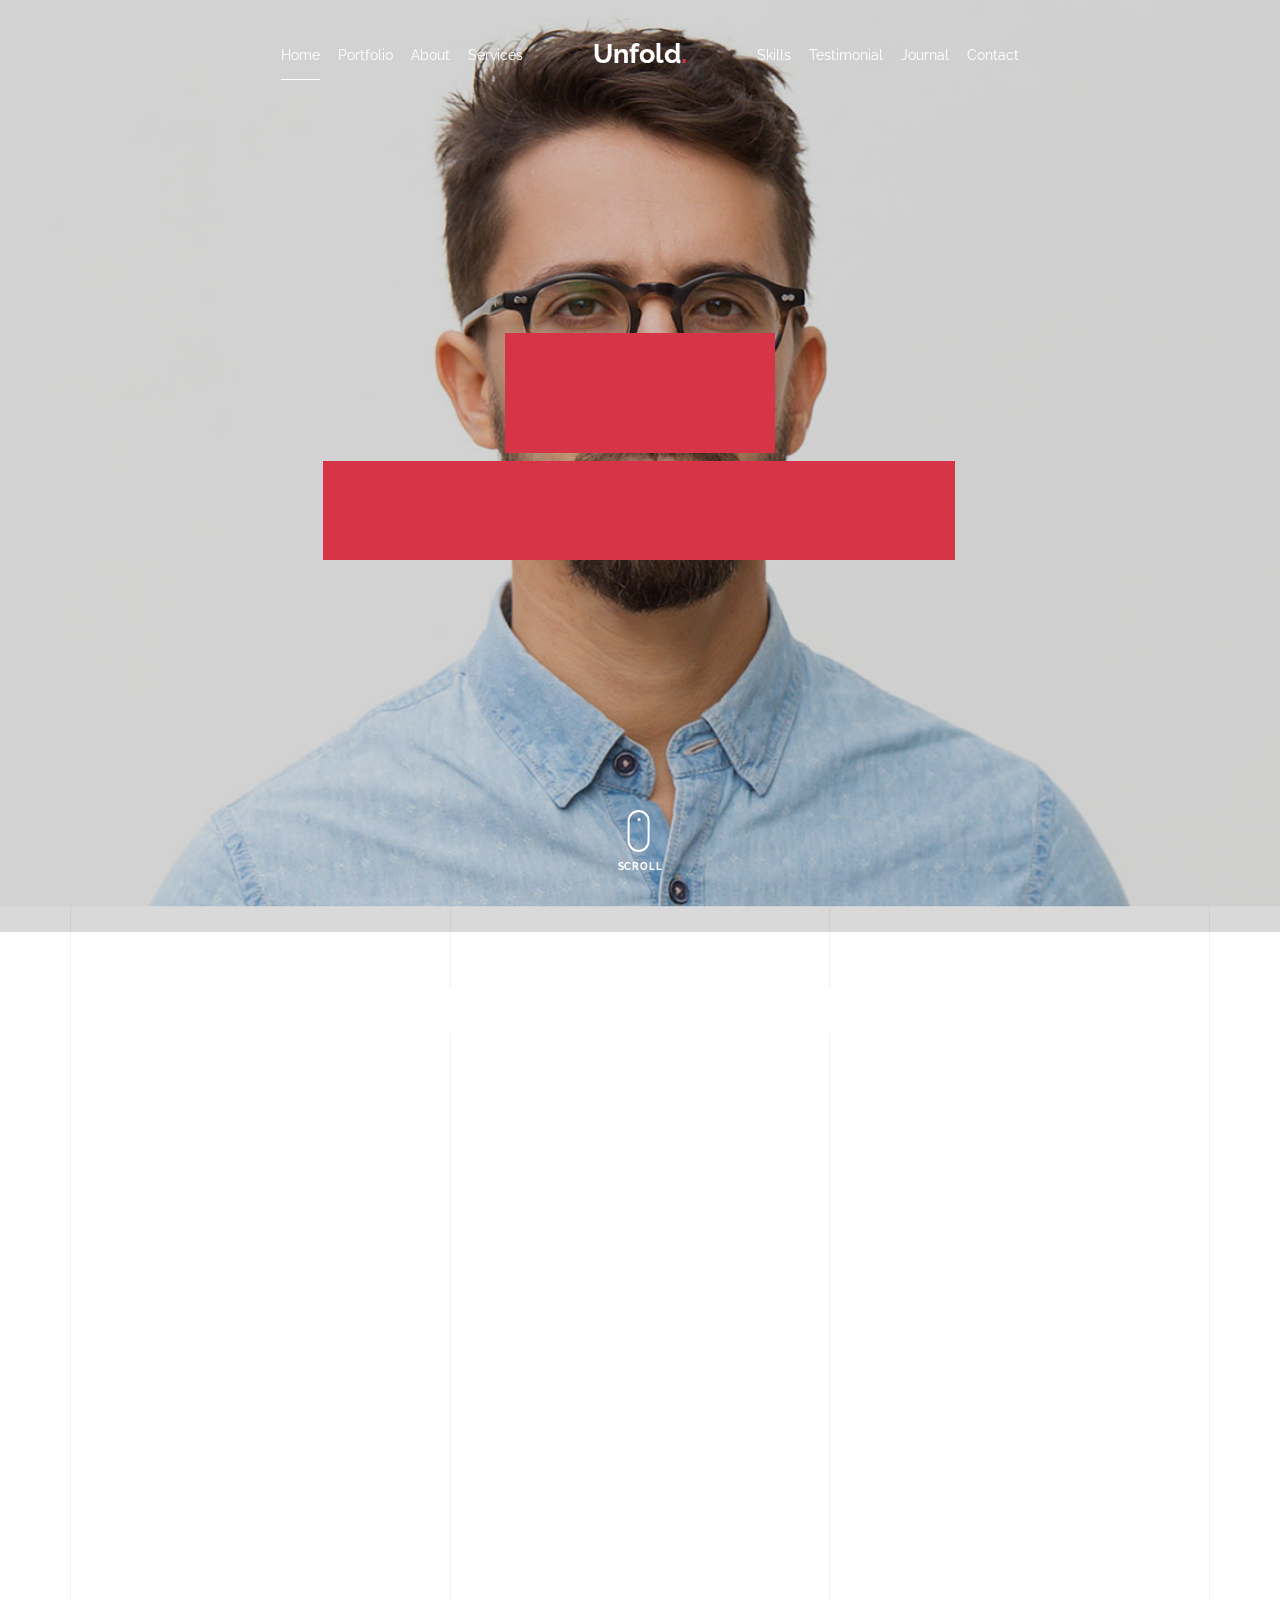
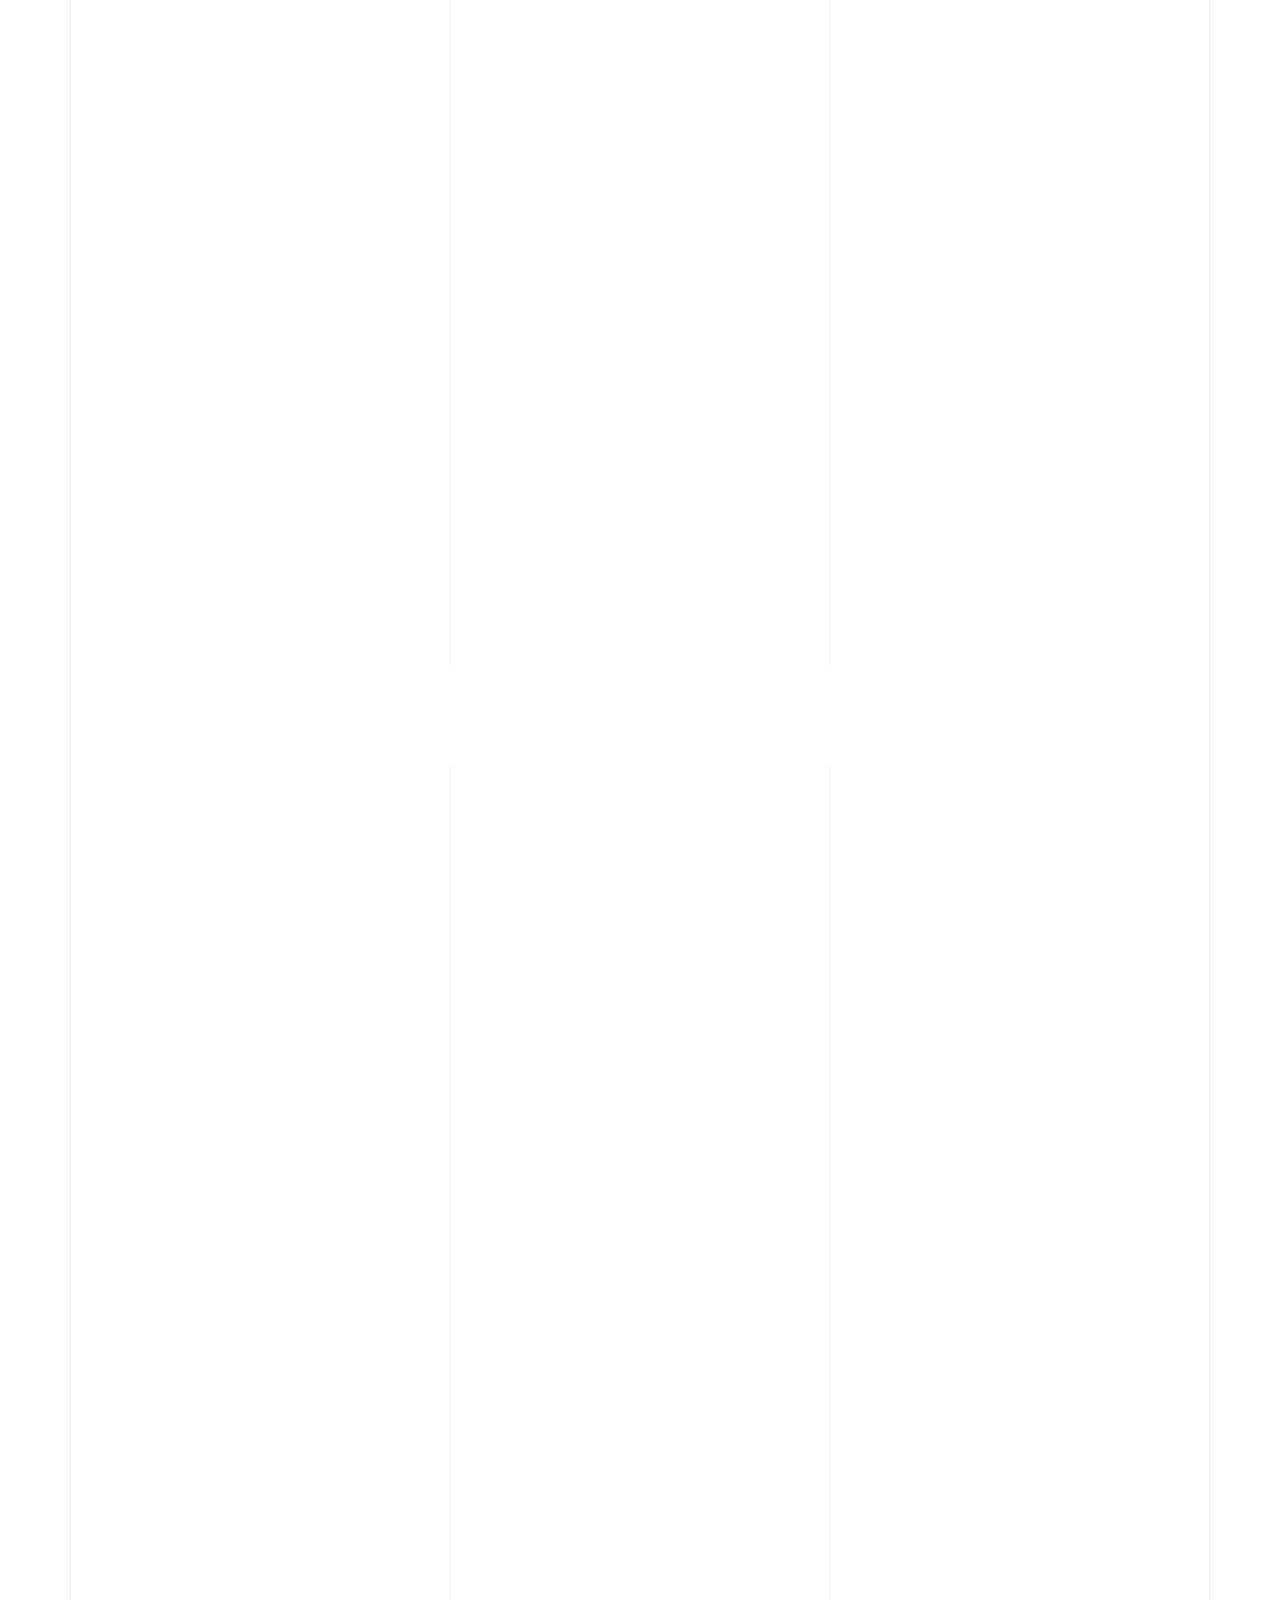
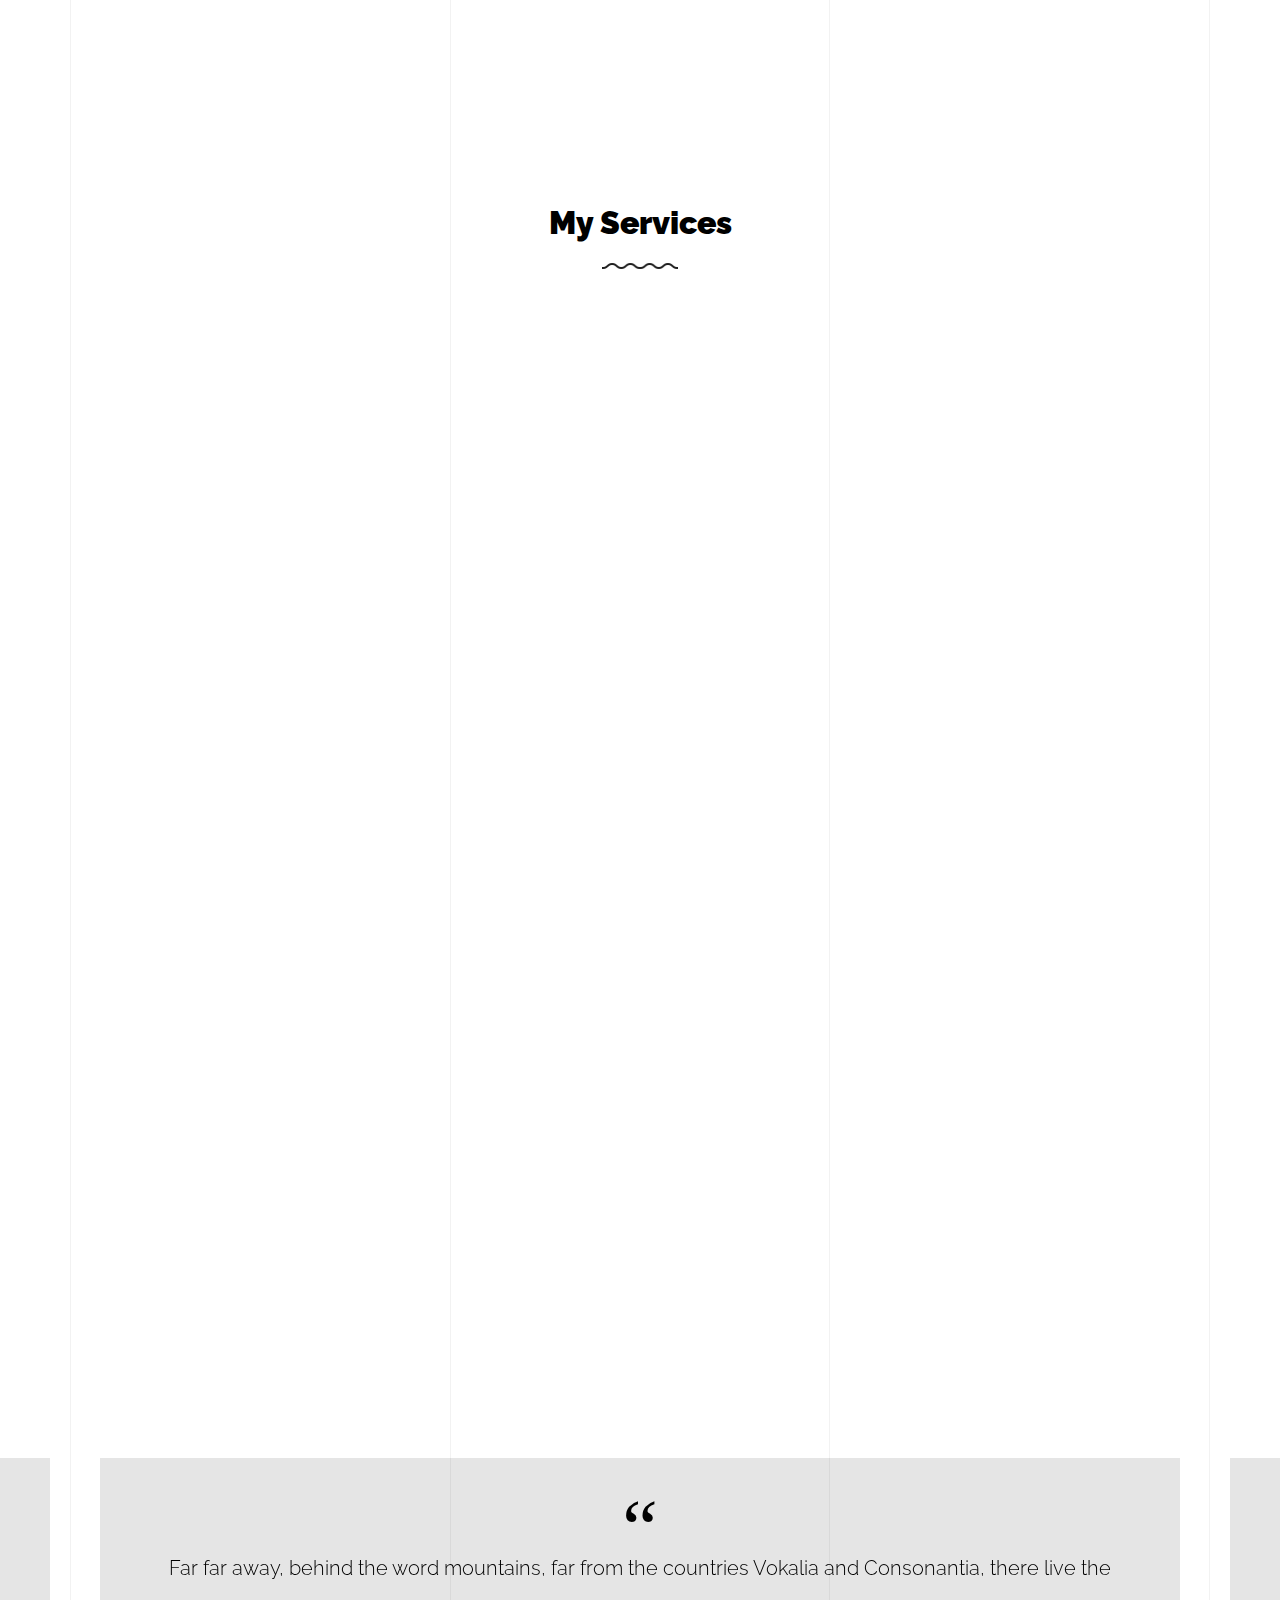
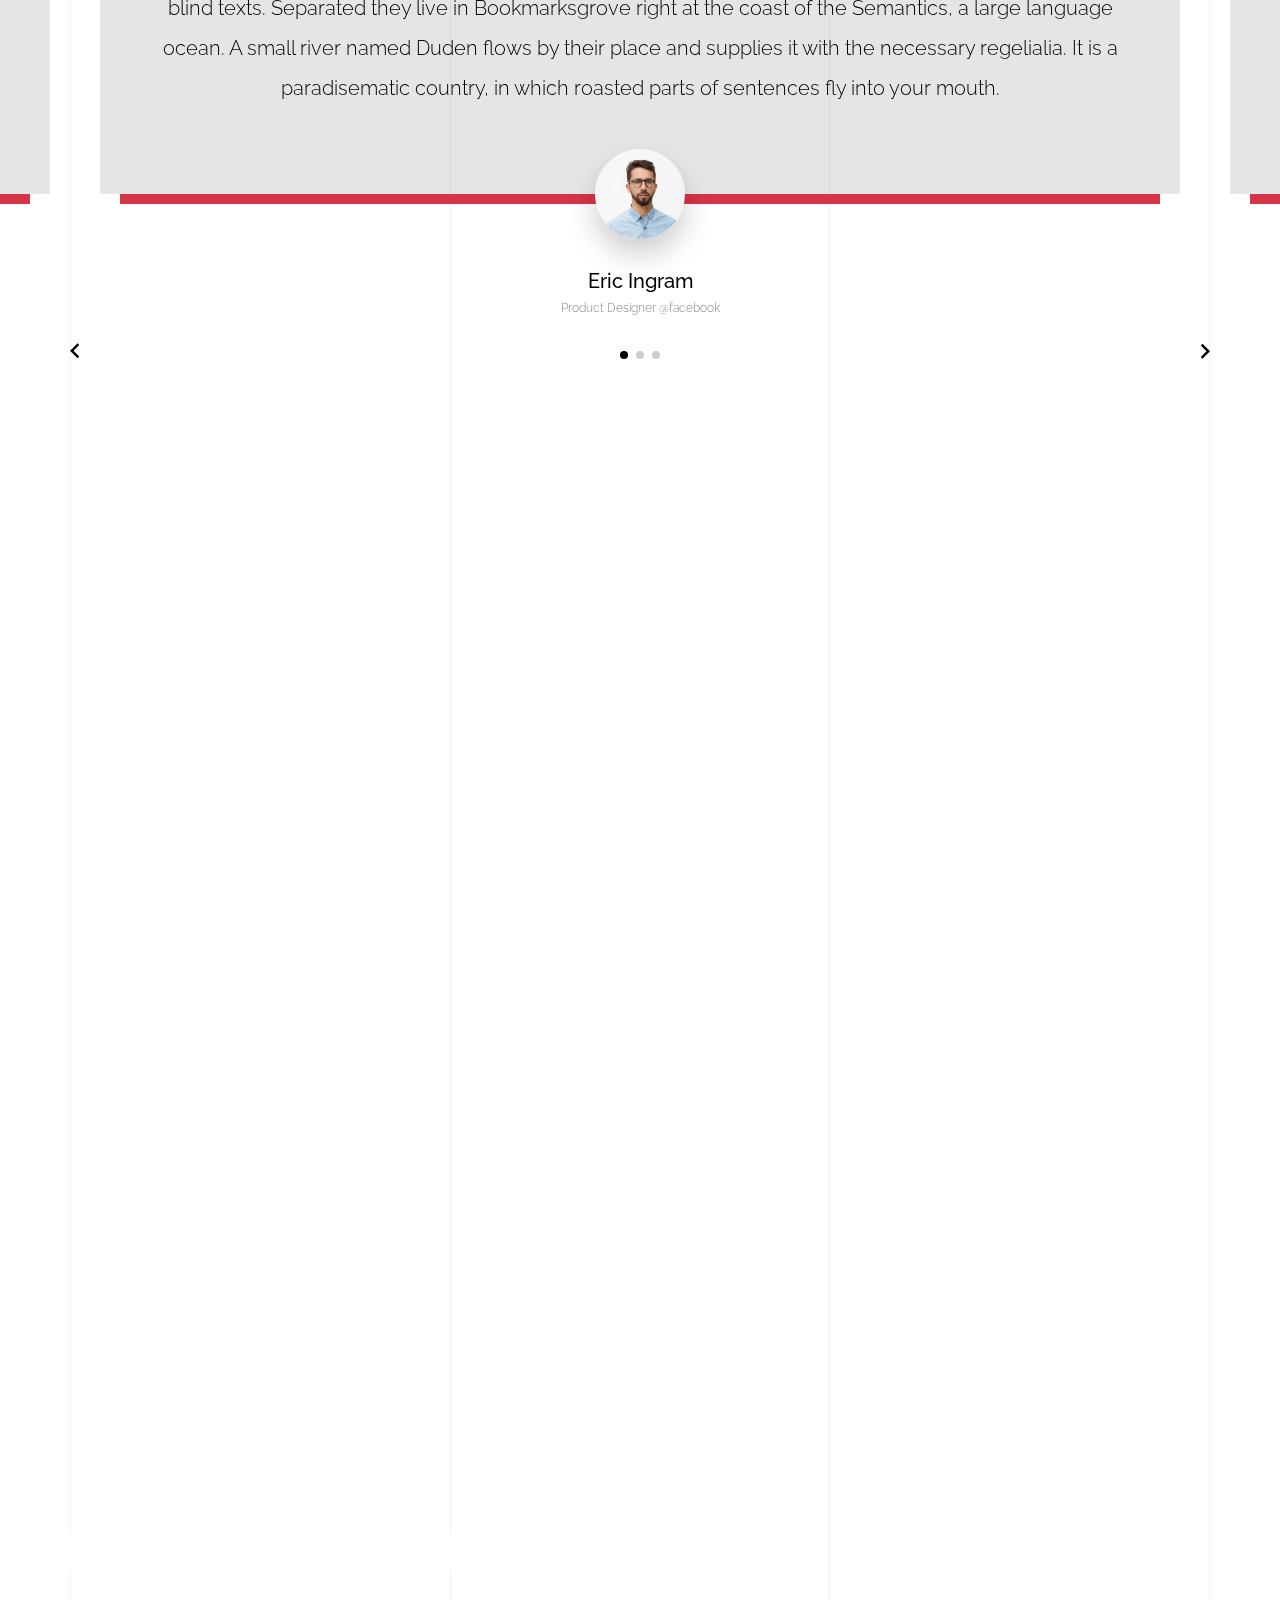
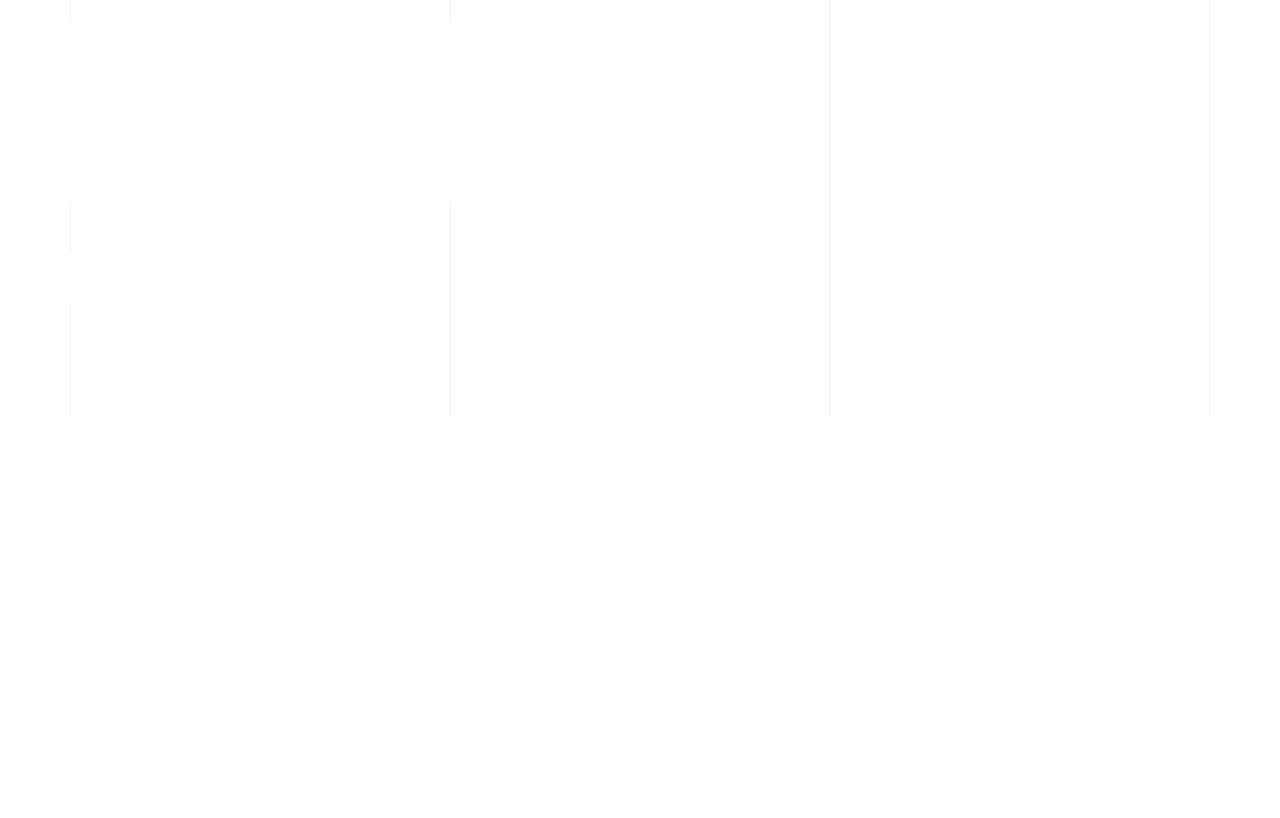
<file: light/index.html>
<!doctype html>
<html lang="en">
  <head>
    <title>Unfold &mdash; A onepage portfolio HTML template by Unslate.co</title>
    <meta charset="utf-8">
    <meta name="viewport" content="width=device-width, initial-scale=1, shrink-to-fit=no">
    
    <meta name="description" content="A onepage portfolio HTML template by Unslate.co">
    <meta name="keywords" content="html, css, javascript, jquery">
    <meta name="author" content="Unslate.co">

    <link rel="stylesheet" href="css/vendor/icomoon/style.css">
    <link rel="stylesheet" href="css/vendor/owl.carousel.min.css">
    <link rel="stylesheet" href="css/vendor/aos.css">
    <link rel="stylesheet" href="css/vendor/animate.min.css">
    <link rel="stylesheet" href="css/vendor/bootstrap.min.css">
    <link rel="stylesheet" href="css/vendor/jquery.fancybox.min.css">
    

    <!-- Theme Style -->
    <link rel="stylesheet" href="css/style.css">

  </head>
  <body data-spy="scroll" data-target=".site-nav-target" data-offset="200">

    <nav class="unslate_co--site-mobile-menu">
      <div class="close-wrap d-flex">
        <a href="#" class="d-flex ml-auto js-menu-toggle">
          <span class="close-label">Close</span>
          <div class="close-times">
            <span class="bar1"></span>
            <span class="bar2"></span>
          </div>
        </a>
      </div>
      <div class="site-mobile-inner"></div>
    </nav>


    <div class="unslate_co--site-wrap">

      <div class="unslate_co--site-inner">

        <div class="lines-wrap">
          <div class="lines-inner">
            <div class="lines"></div>
          </div>
        </div>
        <!-- END lines -->
      
      <nav class="unslate_co--site-nav site-nav-target">

        <div class="container">
        
          <div class="row align-items-center justify-content-between text-left">
            <div class="col-md-5 text-right">
              <ul class="site-nav-ul js-clone-nav text-left d-none d-lg-inline-block">
                <li class="has-children">
                  <a href="#home-section" class="nav-link">Home</a>
                  <ul class="dropdown">
                    <li>
                      <a href="index.html">Hero Image BG</a>
                    </li>
                    <li>
                      <a href="index-video.html">Video BG</a>
                    </li>
                    <li>
                      <a href="index-hero-slider.html">Hero Slider</a>
                    </li>
                    <li>
                      <a href="index-sidebar-menu.html">Sidebar Menu</a>
                    </li>
                    <li>
                      <a href="index-right-menu.html">Right Menu</a>
                    </li>
                  </ul>
                </li>
                <li><a href="#portfolio-section" class="nav-link">Portfolio</a></li>
                <li><a href="#about-section" class="nav-link">About</a></li>
                <li><a href="#services-section" class="nav-link">Services</a></li>
              </ul>
            </div>
            <div class="site-logo pos-absolute">
              <a href="index.html" class="unslate_co--site-logo">Unfold<span>.</span></a>
            </div>
            <div class="col-md-5 text-right text-lg-left">
              <ul class="site-nav-ul js-clone-nav text-left d-none d-lg-inline-block">
                <li><a href="#skills-section" class="nav-link">Skills</a></li>
                <li><a href="#testimonial-section" class="nav-link">Testimonial</a></li>
                <li><a href="#journal-section" class="nav-link">Journal</a></li>
                <li><a href="#contact-section" class="nav-link">Contact</a></li>
              </ul>

              <ul class="site-nav-ul-none-onepage text-right d-inline-block d-lg-none">
                <li><a href="#" class="js-menu-toggle">Menu</a></li>
              </ul>

            </div>
          </div>
        </div>

      </nav>
      <!-- END nav -->

      <div class="cover-v1 jarallax overlay" style="background-image: url('images/cover_bg_1.jpg');" id="home-section">
        <div class="container">
          <div class="row align-items-center">
              
            <div class="col-md-7 mx-auto text-center">
              <h1 class="heading gsap-reveal-hero text-white">Unfold</h1>
              <h2 class="subheading gsap-reveal-hero text-white">I’m Eric Woodman A Product Designer Based In San Francisco</h2>
            </div>

          </div>
        </div>


        <!-- dov -->
        <a href="#portfolio-section" class="mouse-wrap smoothscroll">
          <span class="mouse">
            <span class="scroll"></span>
          </span>
          <span class="mouse-label">Scroll</span>
        </a>

      </div>
      <!-- END .cover-v1 -->



      <div class="unslate_co--section" id="portfolio-section">
        <div class="container">
          
          
          <div class="relative"><div class="loader-portfolio-wrap"><div class="loader-portfolio dark"></div></div> </div>
          <div id="portfolio-single-holder"></div>

          <div class="portfolio-wrapper">

            <div class="d-flex align-items-center mb-4 gsap-reveal gsap-reveal-filter">
              <h2 class="mr-auto heading-h2">Portfolio</h2>
              
              <a href="#" class="text-black js-filter d-inline-block d-lg-none">Filter</a>
              
              <div class="filter-wrap">
                <div class="filter ml-auto" id="filters">
                  <a href="#" class="active" data-filter="*">All</a>
                  <a href="#" data-filter=".web">Web</a>
                  <a href="#" data-filter=".branding">Branding</a>
                  <a href="#" data-filter=".illustration">Illustration</a>
                  <a href="#" data-filter=".packaging">Packaging</a>
                </div>
              </div>

            </div>


            
            <div id="posts" class="row gutter-isotope-item">
              <div class="item web branding col-sm-6 col-md-6 col-lg-4 isotope-mb-2">
                <a href="portfolio-single-1.html" class="portfolio-item ajax-load-page isotope-item gsap-reveal-img" data-id="1">
                    <div class="overlay">
                      <span class="wrap-icon icon-link2"></span>
                      <div class="portfolio-item-content">
                        <h3>Shoe Rebranding</h3>
                        <p>web, branding</p>
                      </div>
                    </div>
                    <img src="images/work_1_md.jpg" class="lazyload  img-fluid" alt="Images" />
                  </a>
              </div>
              <div class="item branding packaging illustration col-sm-6 col-md-6 col-lg-4 isotope-mb-2 ">
                <a href="portfolio-single-3.html" class="portfolio-item ajax-load-page item-portrait isotope-item gsap-reveal-img" data-id="3">
                    <div class="overlay">
                      <span class="wrap-icon icon-link2"></span>
                      <div class="portfolio-item-content">
                        <h3>Reworking</h3>
                        <p>branding, packaging, illustration</p>
                      </div>
                    </div>
                    <img src="images/work_2_md.jpg" class="lazyload  img-fluid" alt="Images" />
                  </a>
              </div>

              <div class="item branding packaging col-sm-6 col-md-6 col-lg-4 isotope-mb-2">
                <a href="portfolio-single-4.html" class="portfolio-item isotope-item ajax-load-page gsap-reveal-img" data-id="4">
                    <div class="overlay">
                      <span class="wrap-icon icon-link2"></span>
                      <div class="portfolio-item-content">
                        <h3>Modern Building</h3>
                        <p>branding, packaging</p>
                      </div>
                    </div>
                    <img src="images/work_3_md.jpg" class="lazyload  img-fluid" alt="Images" />
                  </a>
              </div>

              <div class="item web packaging col-sm-6 col-md-6 col-lg-4 isotope-mb-2">

                <a href="images/work_4_full.jpg" class="portfolio-item isotope-item gsap-reveal-img" data-fancybox="gallery" data-caption="Watch">
                    <div class="overlay">
                      <span class="wrap-icon icon-photo2"></span>
                      <div class="portfolio-item-content">
                        <h3>Watch</h3>
                        <p>web, packaging</p>
                      </div>
                    </div>
                    <img src="images/work_4_full.jpg" class="lazyload  img-fluid" alt="Images" />
                  </a>

              </div>

              <div class="item illustration packaging col-sm-6 col-md-6 col-lg-4 isotope-mb-2">
                <a href="images/work_5_md.jpg" class="portfolio-item isotope-item gsap-reveal-img" data-fancybox="gallery" data-caption="Shoe Rebranding">
                    <div class="overlay">
                      <span class="wrap-icon icon-photo2"></span>
                      <div class="portfolio-item-content">
                        <h3>Shoe Rebranding</h3>
                        <p>illustration, packaging</p>
                      </div>
                    </div>
                    <img src="images/work_5_md.jpg" class="lazyload  img-fluid" alt="Images" />
                  </a>
              </div>

              <div class="item web branding col-sm-6 col-md-6 col-lg-4 isotope-mb-2">
                <a href="portfolio-single-2.html" class="portfolio-item ajax-load-page item-portrait isotope-item gsap-reveal-img" data-id="2">
                    <div class="overlay">
                      <span class="wrap-icon icon-link2"></span>
                      <div class="portfolio-item-content">
                        <h3>Reshape</h3>
                        <p>web, branding</p>
                      </div>
                    </div>
                    <img src="images/work_6_md.jpg" class="lazyload  img-fluid" alt="Images" />
                  </a>
              </div>

              <div class="item branding packaging col-sm-6 col-md-6 col-lg-4 isotope-mb-2">
                <a href="images/work_7_a_md.jpg" class="portfolio-item item-portrait isotope-item gsap-reveal-img" data-fancybox="gallery" data-caption="Modern Building">
                    <div class="overlay">
                      <span class="wrap-icon icon-photo2"></span>
                      <div class="portfolio-item-content">
                        <h3>Modern Building</h3>
                        <p>branding, packaging</p>
                      </div>
                    </div>
                    <img src="images/work_7_a_md.jpg" class="lazyload  img-fluid" alt="Images" />
                  </a>
              </div>

              <div class="item web branding col-sm-6 col-md-6 col-lg-4 isotope-mb-2">
                <a href="https://www.youtube.com/watch?v=mwtbEGNABWU" class="portfolio-item isotope-item gsap-reveal-img" data-fancybox="gallery" data-caption="Showreel 2019">
                    <div class="overlay">
                      <span class="wrap-icon icon-play_circle_filled"></span>
                      <div class="portfolio-item-content">
                        <h3>Showreel 2019</h3>
                        <p>web, branding</p>
                      </div>
                    </div>
                    <img src="images/work_8_md.jpg" class="lazyload  img-fluid" alt="Images" />
                  </a>
              </div>

              <div class="item web illustration col-sm-6 col-md-6 col-lg-4 isotope-mb-2">
                <a href="images/work_9_a_md.jpg" class="portfolio-item isotope-item gsap-reveal-img" data-fancybox="gallery" data-caption="Render Packaging">
                    <div class="overlay">
                      <span class="wrap-icon icon-photo2"></span>
                      <div class="portfolio-item-content">
                        <h3>Render Packaging</h3>
                        <p>web, illustration</p>
                      </div>
                    </div>
                    <img src="images/work_9_a_md.jpg" class="lazyload  img-fluid" alt="Images" />
                  </a>
              </div>

            </div>
            
          </div>


        </div>
      </div>



      <div class="unslate_co--section">
        <div class="container">
          <div class="owl-carousel logo-slider">
            <div class="logo-v1 gsap-reveal">
              <img src="images/logo-google.png" alt="Image" class="img-fluid">
            </div>
            <div class="logo-v1 gsap-reveal">
              <img src="images/logo-puma.png" alt="Image" class="img-fluid">
            </div>
            <div class="logo-v1 gsap-reveal">
              <img src="images/logo-paypal.png" alt="Image" class="img-fluid">
            </div>
            <div class="logo-v1 gsap-reveal">
              <img src="images/logo-adobe.png" alt="Image" class="img-fluid">
            </div>
          </div>
        </div>
      </div>


      <div class="unslate_co--section" id="about-section">
        <div class="container">
          
          <div class="section-heading-wrap text-center mb-5">
            <h2 class="heading-h2 text-center divider"><span class="gsap-reveal">About Me</span></h2>
            <span class="gsap-reveal"><img src="images/divider.png" alt="divider" width="76"></span>
          </div>
          

          <div class="row mt-5 justify-content-between">
            <div class="col-lg-7 mb-5 mb-lg-0" data-aos="fade-up">
              <figure class="dotted-bg gsap-reveal-img">
                <img src="images/about_me_pic.jpg" alt="Image" class="img-fluid">
              </figure>
            </div>
            <div class="col-lg-4 pr-lg-5">
              <h3 class="mb-4 heading-h3"><span class="gsap-reveal">We can make it together</span></h3>
              <p class="lead gsap-reveal">Far far away, behind the word mountains, far from the countries Vokalia and Consonantia, there <a href="#">live the blind</a> texts. </p>
              <p class="mb-4 gsap-reveal">A small river named Duden flows by their place and supplies it with the necessary regelialia. It is a paradisematic country, in which roasted parts of sentences fly into your mouth.</p>
              <p class="gsap-reveal"><a href="#" class="btn btn-outline-pill btn-custom-light">Download my CV</a></p>
            </div>
          </div>
        </div>
      </div>

      <div class="unslate_co--section" id="services-section">
        <div class="container">

          <div class="section-heading-wrap text-center mb-5">
            <h2 class="heading-h2 text-center divider">My Services</h2>
            <img src="images/divider.png" alt="divider" width="76">
          </div>

          <div class="row gutter-v3">
            <div class="col-md-6 col-lg-4 mb-4">
              <div class="feature-v1" data-aos="fade-up" data-aos-delay="0">
                <div class="wrap-icon mb-3">
                  <img src="images/svg/001-options.svg" alt="Image" width="45">
                </div>
                <h3>Digital <br> Strategy</h3>
                <p>A small river named Duden flows by their place and supplies it with the necessary regelialia. </p>
              </div> 
            </div>
            <div class="col-md-6 col-lg-4 mb-4">
              <div class="feature-v1" data-aos="fade-up" data-aos-delay="100">
                <div class="wrap-icon mb-3">
                  <img src="images/svg/002-chat.svg" alt="Icon" width="45">
                </div>
                <h3>Web <br> Design</h3>
                <p>A small river named Duden flows by their place and supplies it with the necessary regelialia. </p>
              </div> 
            </div>
            <div class="col-md-6 col-lg-4 mb-4">
              <div class="feature-v1" data-aos="fade-up" data-aos-delay="200">
                <div class="wrap-icon mb-3">
                  <img src="images/svg/003-contact-book.svg" alt="Image" class="img-fluid" width="45">
                </div>
                <h3>User <br> Experience</h3>
                <p>A small river named Duden flows by their place and supplies it with the necessary regelialia. </p>
              </div> 
            </div>

            <div class="col-md-6 col-lg-4 mb-4">
              <div class="feature-v1" data-aos="fade-up" data-aos-delay="0">
                <div class="wrap-icon mb-3">
                  <img src="images/svg/004-percentage.svg" alt="Image" width="45">
                </div>
                <h3>Web <br> Development</h3>
                <p>A small river named Duden flows by their place and supplies it with the necessary regelialia. </p>
              </div> 
            </div>
            <div class="col-md-6 col-lg-4 mb-4">
              <div class="feature-v1" data-aos="fade-up" data-aos-delay="100">
                <div class="wrap-icon mb-3">
                  <img src="images/svg/006-goal.svg" alt="Image" width="45">
                </div>
                <h3>WordPress <br> Solutions</h3>
                <p>A small river named Duden flows by their place and supplies it with the necessary regelialia. </p>
              </div> 
            </div>
            <div class="col-md-6 col-lg-4 mb-4">
              <div class="feature-v1" data-aos="fade-up" data-aos-delay="200">
                <div class="wrap-icon mb-3">
                  <img src="images/svg/005-line-chart.svg" alt="Image" width="45">
                </div>
                <h3>Mobile <br> Applications</h3>
                <p>A small river named Duden flows by their place and supplies it with the necessary regelialia. </p>
              </div> 
            </div>

          </div>

        </div>
      </div>

      <div class="unslate_co--section section-counter" id="skills-section">
        <div class="container">
          <div class="section-heading-wrap text-center mb-5">
            <h2 class="heading-h2 text-center divider"><span class="gsap-reveal">My Skills</span></h2>
            <span class="gsap-reveal"><img src="images/divider.png" alt="divider" width="76"></span>
          </div>


          <div class="row pt-5">
            <div class="col-6 col-sm-6 mb-5 mb-lg-0 col-md-6 col-lg-3" data-aos="fade-up" data-aos-delay="0">
              <div class="counter-v1 text-center">
                <span class="number-wrap">
                  <span class="number number-counter" data-number="90">0</span>
                  <span class="append-text">%</span>
                </span>
                <span class="counter-label">WordPress</span>
              </div>
            </div>
            <div class="col-6 col-sm-6 mb-5 mb-lg-0 col-md-6 col-lg-3" data-aos="fade-up" data-aos-delay="100">
              <div class="counter-v1 text-center">
                <span class="number-wrap">
                  <span class="number number-counter" data-number="99">0</span>
                  <span class="append-text">%</span>
                </span>
                <span class="counter-label">HTML/CSS</span>
              </div>
            </div>
            <div class="col-6 col-sm-6 mb-5 mb-lg-0 col-md-6 col-lg-3" data-aos="fade-up" data-aos-delay="200">
              <div class="counter-v1 text-center">
                <span class="number-wrap">
                  <span class="number number-counter" data-number="95">0</span>
                  <span class="append-text">%</span>
                </span>
                <span class="counter-label">jQuery</span>
              </div>
            </div>
            <div class="col-6 col-sm-6 mb-5 mb-lg-0 col-md-6 col-lg-3" data-aos="fade-up" data-aos-delay="300">
              <div class="counter-v1 text-center">
                <span class="number-wrap">
                  <span class="number number-counter" data-number="100">0</span>
                  <span class="append-text">%</span>
                </span>
                <span class="counter-label">Design</span>
              </div>
            </div>
          </div>
        </div>
      </div>
      <!-- END .counter -->

      <div class="unslate_co--section" id="testimonial-section">
        <div class="container">
          <div class="section-heading-wrap text-center mb-5">
            <h2 class="heading-h2 text-center divider"><span class="gsap-reveal">My Happy Clients</span></h2>
            <span class="gsap-reveal"><img src="images/divider.png" alt="divider" width="76"></span>
          </div>
        </div>

        <div class="owl-carousel testimonial-slider">
          <div>
            <div class="testimonial-v1">
              <div class="testimonial-inner-bg">
                <span class="quote">&ldquo;</span>
                <blockquote>
                  Far far away, behind the word mountains, far from the countries Vokalia and Consonantia, there live the blind texts. Separated they live in Bookmarksgrove right at the coast of the Semantics, a large language ocean. A small river named Duden flows by their place and supplies it with the necessary regelialia. It is a paradisematic country, in which roasted parts of sentences fly into your mouth.
                </blockquote>
              </div>
              
              <div class="testimonial-author-info">
                <img src="images/person_man_1.jpg" alt="Image">
                <h3>Eric Ingram</h3>
                <span class="d-block position">Product Designer @facebook</span>
              </div>

            </div>
          </div>
          <div>
            <div class="testimonial-v1">
              <div class="testimonial-inner-bg">
                <span class="quote">&ldquo;</span>
                <blockquote>
                  Far far away, behind the word mountains, far from the countries Vokalia and Consonantia, there live the blind texts. Separated they live in Bookmarksgrove right at the coast of the Semantics, a large language ocean. A small river named Duden flows by their place and supplies it with the necessary regelialia. It is a paradisematic country, in which roasted parts of sentences fly into your mouth.
                </blockquote>
              </div>
              
              <div class="testimonial-author-info">
                <img src="images/person_man_2.jpg" alt="Image">
                <h3>Ryan Mullins</h3>
                <span class="d-block position">Product Designer @Shopify</span>
              </div>

            </div>
          </div>
          <div>
            <div class="testimonial-v1">
              <div class="testimonial-inner-bg">
                <span class="quote">&ldquo;</span>
                <blockquote>
                  Far far away, behind the word mountains, far from the countries Vokalia and Consonantia, there live the blind texts. Separated they live in Bookmarksgrove right at the coast of the Semantics, a large language ocean. A small river named Duden flows by their place and supplies it with the necessary regelialia. It is a paradisematic country, in which roasted parts of sentences fly into your mouth.
                </blockquote>
              </div>
              
              <div class="testimonial-author-info">
                <img src="images/person_woman_1.jpg" alt="Image">
                <h3>Erica Miller</h3>
                <span class="d-block position">Product Designer @Twitter</span>
              </div>

            </div>
          </div>
        </div>

      </div>
      <!-- END testimonial -->

      <div class="unslate_co--section" id="journal-section">
        <div class="container">
          <div class="section-heading-wrap text-center mb-5">
            <h2 class="heading-h2 text-center divider"><span class="gsap-reveal">My Journal</span></h2>
            <span class="gsap-reveal"><img src="images/divider.png" alt="divider" width="76"></span>
          </div>

          
          <div class="row gutter-v4 align-items-stretch">
            <div class="col-sm-6 col-md-6 col-lg-8 blog-post-entry" data-aos="fade-up" data-aos-delay="0">

              <a href="blog-single.html" class="grid-item blog-item w-100 h-100">
                <div class="overlay">
                  <div class="portfolio-item-content">
                    <h3>A Mounteering Guide For Beginners</h3>
                    <p class="post-meta">By Joefrey <span class="small">&bullet;</span> 5 mins read</p>
                  </div>
                </div>
                <img src="images/post_1.jpg" class="lazyload" alt="Image" />
              </a>


            </div>
            <div class="col-sm-6 col-md-6 col-lg-4 blog-post-entry" data-aos="fade-up" data-aos-delay="100">
              <a href="blog-single.html" class="grid-item blog-item w-100 h-100">
                <div class="overlay">
                  <div class="portfolio-item-content">
                    <h3>A Mounteering Guide For Beginners</h3>
                    <p class="post-meta">By Joefrey <span class="small">&bullet;</span> 5 mins read</p>
                  </div>
                </div>
                <img src="images/post_2.jpg" class="lazyload" alt="Image" />
              </a>
            </div>


            <div class="col-sm-6 col-md-6 col-lg-4 blog-post-entry" data-aos="fade-up" data-aos-delay="0">

              <a href="blog-single.html" class="grid-item blog-item w-100 h-100">
                <div class="overlay">
                  <div class="portfolio-item-content">
                    <h3>A Mounteering Guide For Beginners</h3>
                    <p class="post-meta">By Joefrey <span class="small">&bullet;</span> 5 mins read</p>
                  </div>
                </div>
                <img src="images/post_3.jpg" class="lazyload" alt="Image" />
              </a>


            </div>
            <div class="col-sm-6 col-md-6 col-lg-4 blog-post-entry" data-aos="fade-up" data-aos-delay="100">
              <a href="blog-single.html" class="grid-item blog-item w-100 h-100">
                <div class="overlay">
                  <div class="portfolio-item-content">
                    <h3>A Mounteering Guide For Beginners</h3>
                    <p class="post-meta">By Joefrey <span class="small">&bullet;</span> 5 mins read</p>
                  </div>
                </div>
                <img src="images/post_4.jpg" class="lazyload" alt="Image" />
              </a>
            </div>

            <div class="col-sm-6 col-md-6 col-lg-4 blog-post-entry" data-aos="fade-up" data-aos-delay="200">
              <a href="blog-single.html" class="grid-item blog-item w-100 h-100">
                <div class="overlay">
                  <div class="portfolio-item-content">
                    <h3>A Mounteering Guide For Beginners</h3>
                    <p class="post-meta">By Joefrey <span class="small">&bullet;</span> 5 mins read</p>
                  </div>
                </div>
                <img src="images/post_5.jpg" class="lazyload" alt="Image" />
              </a>
            </div>


          </div>

        </div>
      </div>
      <!-- END blog posts -->


      <div class="unslate_co--section" id="contact-section">
        <div class="container">
          <div class="section-heading-wrap text-center mb-5">
            <h2 class="heading-h2 text-center divider"><span class="gsap-reveal">Get In Touch</span></h2>
            <span class="gsap-reveal"><img src="images/divider.png" alt="divider" width="76"></span>
          </div>


          <div class="row justify-content-between">
            
            <div class="col-md-6">
              <form method="post" class="form-outline-style-v1" id="contactForm">
                <div class="form-group row mb-0">

                  <div class="col-lg-6 form-group gsap-reveal">
                    <label for="name">Name</label>
                    <input name="name" type="text" class="form-control" id="name">
                  </div>
                  <div class="col-lg-6 form-group gsap-reveal">
                    <label for="email">Email</label>
                    <input name="email" type="email" class="form-control" id="email">
                  </div>
                  <div class="col-lg-12 form-group gsap-reveal">
                    <label for="message">Write your message...</label>
                    <textarea name="message" id="message" cols="30" rows="7" class="form-control"></textarea>
                  </div>
                </div>
                <div class="form-group row gsap-reveal">
                    <div class="col-md-12 d-flex align-items-center">
                      <input type="submit" class="btn btn-outline-pill btn-custom-light mr-3" value="Send Message">
                      <span class="submitting"></span>
                    </div>
                  </div>
              </form>
              <div id="form-message-warning" class="mt-4"></div> 
              <div id="form-message-success">
                Your message was sent, thank you!
              </div>

            </div>

            <div class="col-md-4">
              <div class="contact-info-v1">
                <div class="gsap-reveal d-block">
                  <span class="d-block contact-info-label">Email</span>
                  <a href="#" class="contact-info-val">info@unslate.co</a>
                </div>
                <div class="gsap-reveal d-block">
                  <span class="d-block contact-info-label">Phone</span>
                  <a href="#" class="contact-info-val">+12 345 6789 012</a>
                </div>
                <div class="gsap-reveal d-block">
                  <span class="d-block contact-info-label">Address</span>
                  <address class="contact-info-val">273 South Riverview Rd. <br> New York, NY 10011</address>
                </div>
              </div>
            </div>

          </div>
        </div>
      </div>
      </div> 

      <footer class="unslate_co--footer unslate_co--section">
        <div class="container">
          <div class="row justify-content-center">
            <div class="col-md-7">
              
              <div class="footer-site-logo"><a href="#">Unfold<span>.</span></a></div>

              <ul class="footer-site-social">
                <li><a href="#">Facebook</a></li>
                <li><a href="#">Twitter</a></li>
                <li><a href="#">Instagram</a></li>
                <li><a href="#">Dribbble</a></li>
                <li><a href="#">Behance</a></li>
              </ul>

              <p class="site-copyright">
                <small>&copy; 2020 <a href="#">Unfold  </a>. All Rights Reserved. Design with <span class="icon-heart text-danger"></span> by <a href="#">Unslate.co</a>.</small>
              </p>

            </div>
          </div>
        </div>
      </footer>

      
    </div>

    <!-- Loader -->
    <div id="unslate_co--overlayer"></div>
    <div class="site-loader-wrap">
      <div class="site-loader dark"></div>
    </div>

    <script src="js/scripts-dist.js"></script>
    <script src="js/main.js"></script>

    <!-- Global site tag (gtag.js) - Google Analytics -->
<script async src="https://www.googletagmanager.com/gtag/js?id=UA-157808202-1"></script>
<script>
  window.dataLayer = window.dataLayer || [];
  function gtag(){dataLayer.push(arguments);}
  gtag('js', new Date());

  gtag('config', 'UA-157808202-1');
</script>

  </body>
</html>
</file>
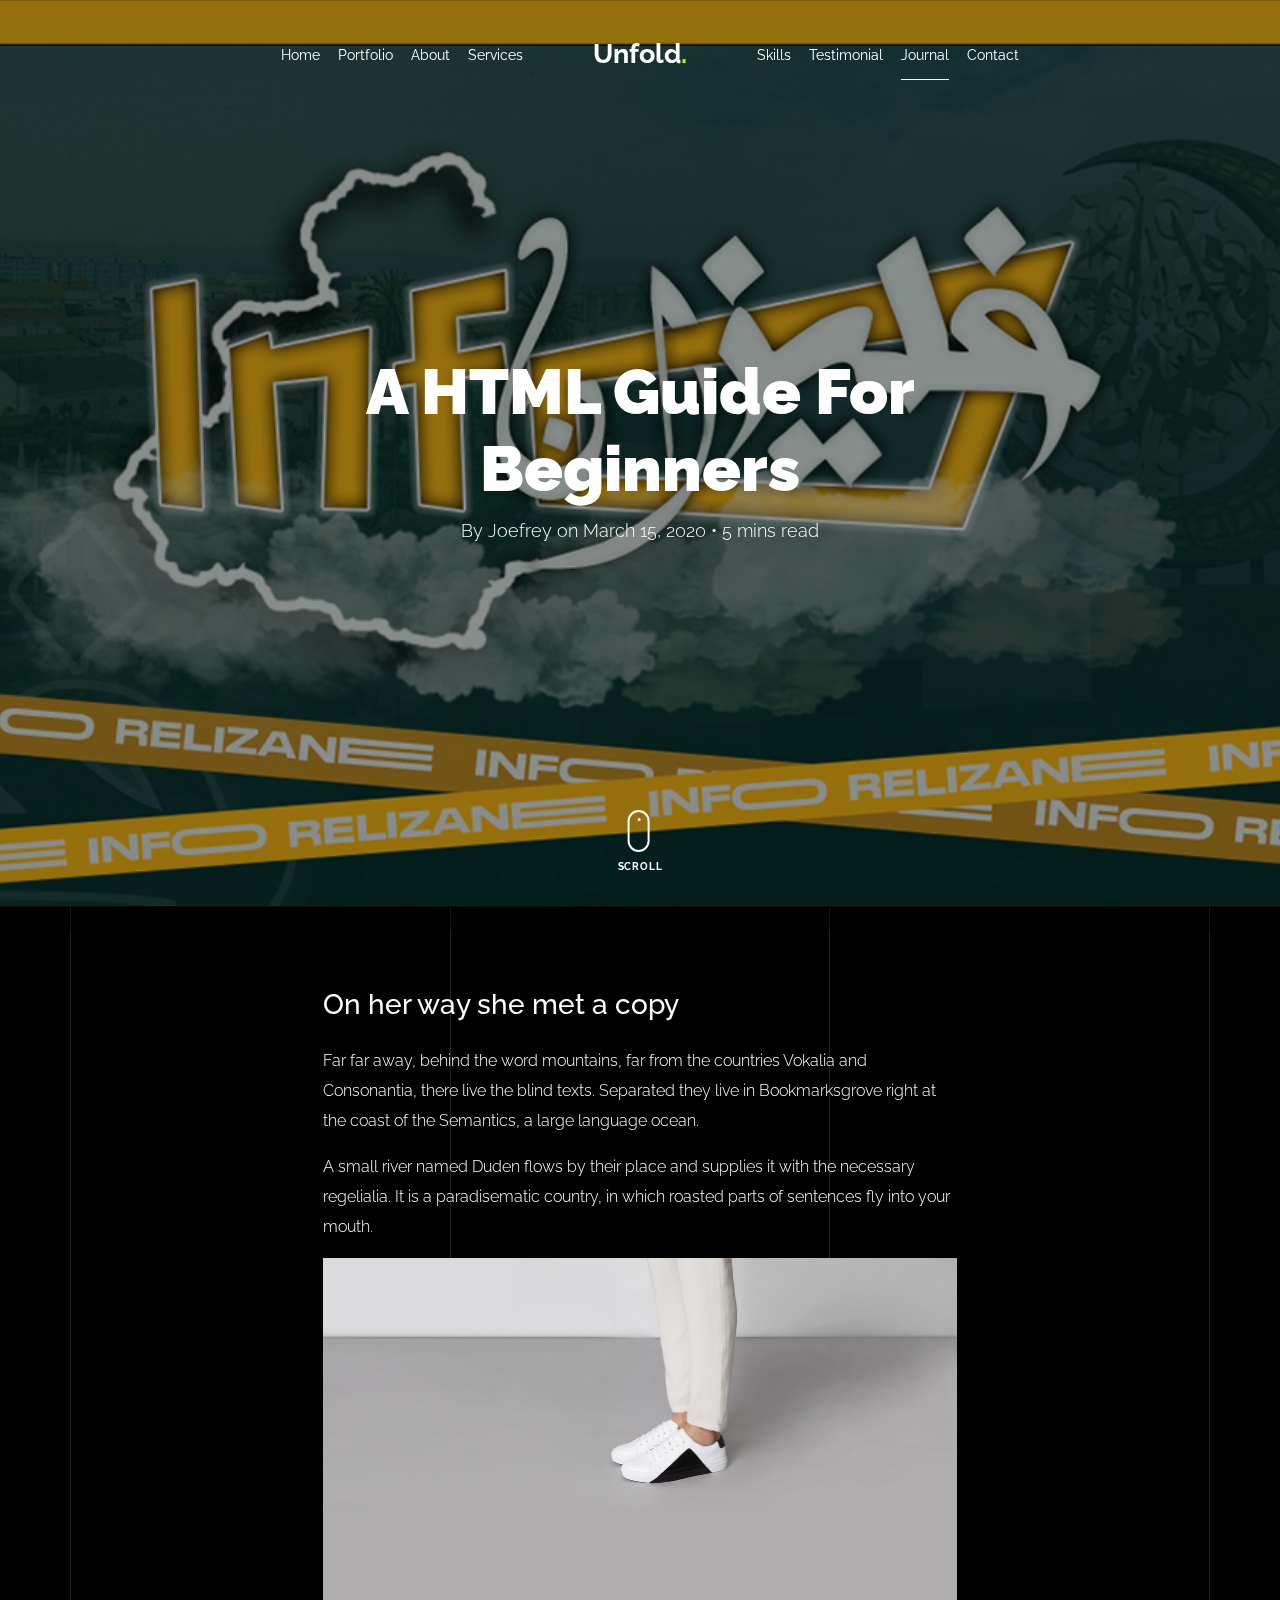
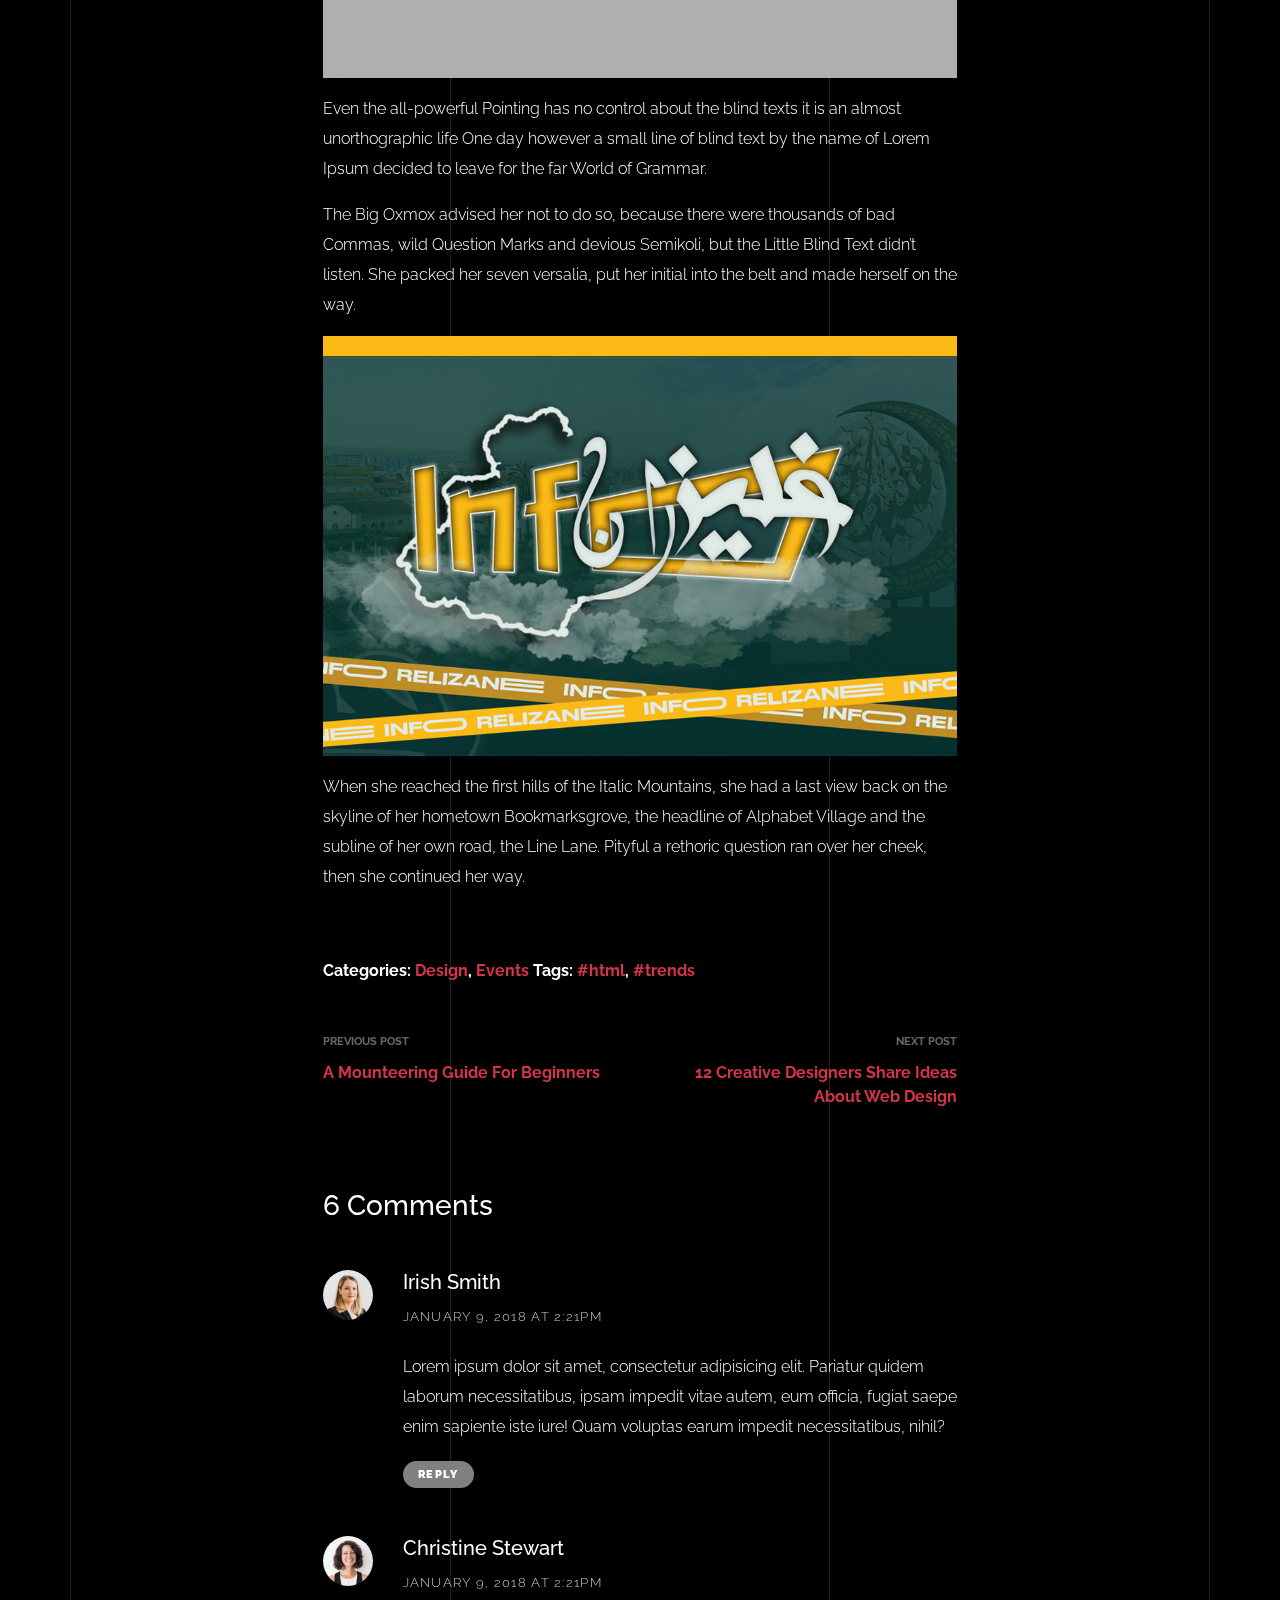
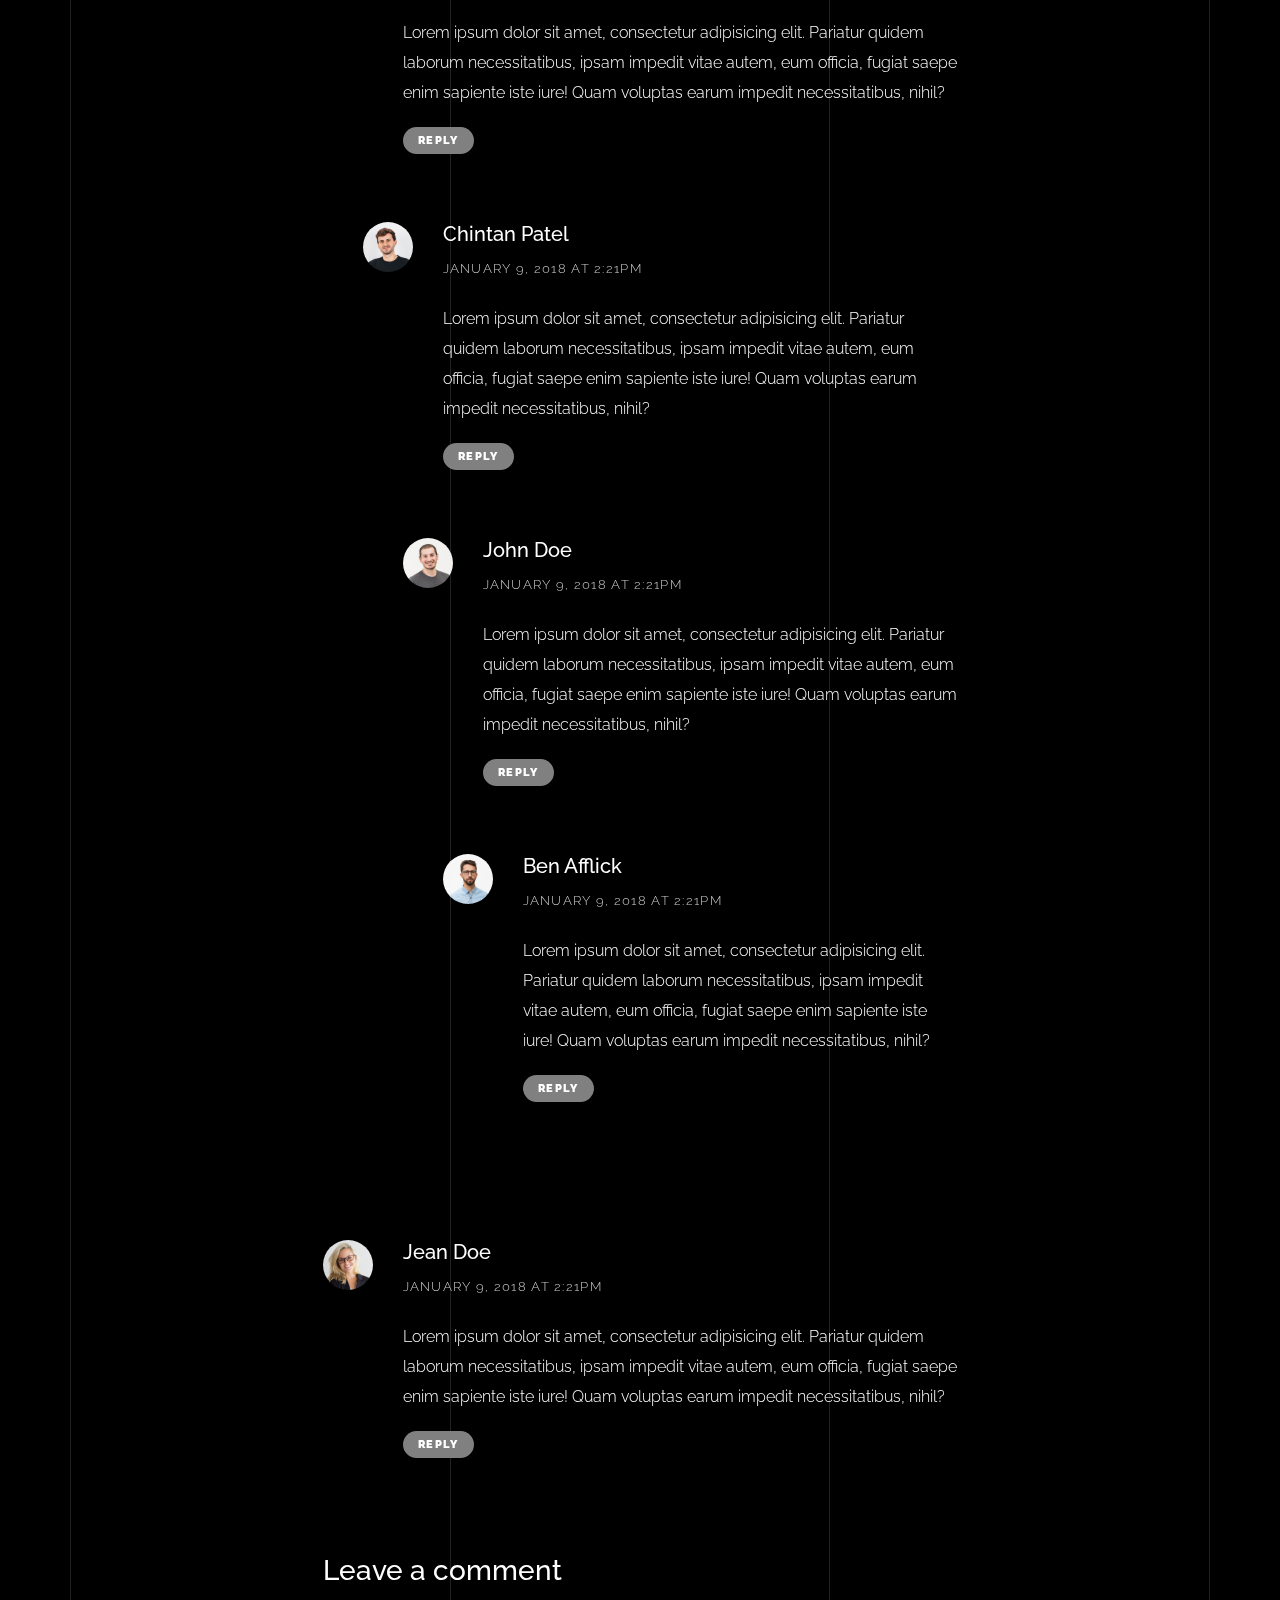
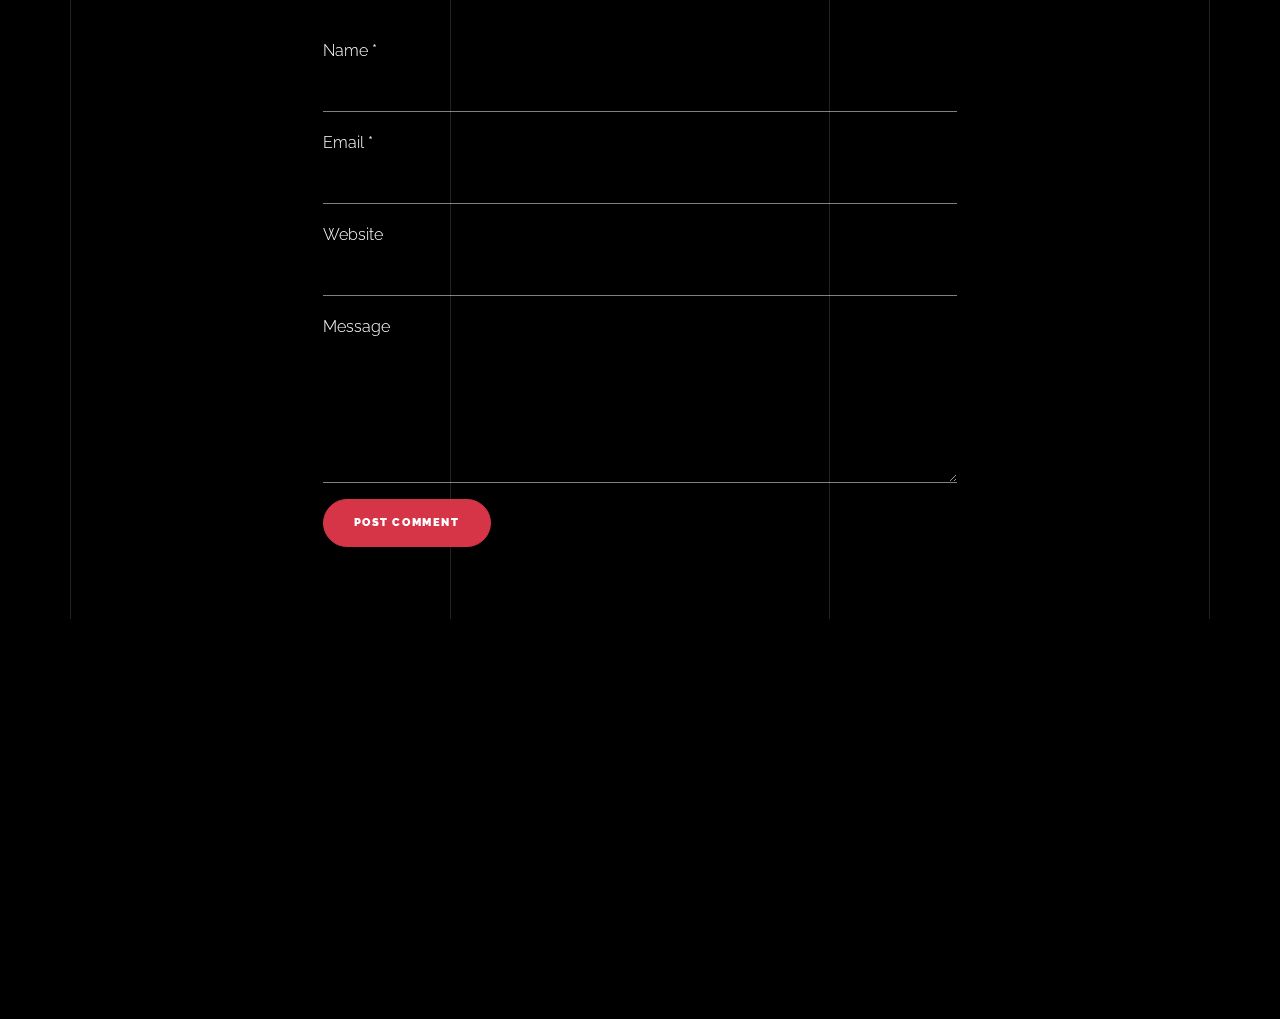
<file: blog-single.html>
<!doctype html>
<html lang="en">
  <head>
    <title>Unfold &mdash; A onepage portfolio HTML template by Colorlib</title>
    <meta charset="utf-8">
    <meta name="viewport" content="width=device-width, initial-scale=1, shrink-to-fit=no">
    
    <meta name="description" content="">
    <meta name="keywords" content="html, css, javascript, jquery">
    <meta name="author" content="">

    <link rel="stylesheet" href="css/vendor/icomoon/style.css">
    <link rel="stylesheet" href="css/vendor/owl.carousel.min.css">
    <link rel="stylesheet" href="css/vendor/aos.css">
    <link rel="stylesheet" href="css/vendor/animate.min.css">
    <link rel="stylesheet" href="css/vendor/bootstrap.min.css">
    <link rel="stylesheet" href="css/vendor/jquery.fancybox.min.css">
    

    <!-- Theme Style -->
    <link rel="stylesheet" href="css/style.css">

  </head>
  <body data-spy="scroll" data-target=".site-nav-target" data-offset="200">

    <nav class="unslate_co--site-mobile-menu">
      <div class="close-wrap d-flex">
        <a href="#" class="d-flex ml-auto js-menu-toggle">
          <span class="close-label">Close</span>
          <div class="close-times">
            <span class="bar1"></span>
            <span class="bar2"></span>
          </div>
        </a>
      </div>
      <div class="site-mobile-inner"></div>
    </nav>


    <div class="unslate_co--site-wrap">

      <div class="unslate_co--site-inner">

        <div class="lines-wrap">
          <div class="lines-inner">
            <div class="lines"></div>
          </div>
        </div>
        <!-- END lines -->
      
      <nav class="unslate_co--site-nav site-nav-target">

        <div class="container">
        
          <div class="row align-items-center justify-content-between text-left">
            <div class="col-md-5 text-right">
              <ul class="site-nav-ul js-clone-nav text-left d-none d-lg-inline-block">
                <li class="has-children">
                  <a href="index.html#home-section" class="nav-link">Home</a>
                  <ul class="dropdown">
                    <li>
                      <a href="index.html">Hero Image BG</a>
                    </li>
                    <li>
                      <a href="index-video.html">Video BG</a>
                    </li>
                    <li>
                      <a href="index-hero-slider.html">Hero Slider</a>
                    </li>
                    <li>
                      <a href="index-sidebar-menu.html">Sidebar Menu</a>
                    </li>
                    <li>
                      <a href="index-right-menu.html">Right Menu</a>
                    </li>
                  </ul>
                </li>
                <li><a href="index.html#portfolio-section" class="nav-link">Portfolio</a></li>
                <li><a href="index.html#about-section" class="nav-link">About</a></li>
                <li><a href="index.html#services-section" class="nav-link">Services</a></li>
              </ul>
            </div>
            <div class="site-logo pos-absolute">
              <a href="index.html" class="unslate_co--site-logo">Unfold<span>.</span></a>
            </div>
            <div class="col-md-5 text-right text-lg-left">
              <ul class="site-nav-ul js-clone-nav text-left d-none d-lg-inline-block">
                <li><a href="index.html#skills-section" class="nav-link">Skills</a></li>
                <li><a href="index.html#testimonial-section" class="nav-link">Testimonial</a></li>
                <li><a href="index.html#journal-section" class="nav-link active">Journal</a></li>
                <li><a href="index.html#contact-section" class="nav-link">Contact</a></li>
              </ul>

              <ul class="site-nav-ul-none-onepage text-right d-inline-block d-lg-none">
                <li><a href="#" class="js-menu-toggle">Menu</a></li>
              </ul>

            </div>
          </div>
        </div>

      </nav>
      <!-- END nav -->

      <div class="cover-v1 jarallax overlay" style="background-image: url('images/work_1_full.jpg');">
        <div class="container">
          <div class="row align-items-center">
              
            <div class="col-md-8 mx-auto text-center">
              <h1 class="blog-heading" data-aos="fade-up" data-aos-delay="0">A HTML Guide For Beginners</h1>
              <div class="post-meta" data-aos="fade-up" data-aos-delay="100">By Joefrey on March 15, 2020 &bullet; 5 mins read</div>
            </div>

          </div>
        </div>


        <!-- dov -->
        <a href="#blog-single-section" class="mouse-wrap smoothscroll">
          <span class="mouse">
            <span class="scroll"></span>
          </span>
          <span class="mouse-label">Scroll</span>
        </a>

      </div>
      <!-- END .cover-v1 -->

      <div class="unslate_co--section" id="blog-single-section">
        <div class="container">
          <div class="row justify-content-center">
            <div class="col-md-7">
              <h3 class="mb-4">On her way she met a copy</h3>
              <p>Far far away, behind the word mountains, far from the countries Vokalia and Consonantia, there live the blind texts. Separated they live in Bookmarksgrove right at the coast of the Semantics, a large language ocean.</p>
              <p>A small river named Duden flows by their place and supplies it with the necessary regelialia. It is a paradisematic country, in which roasted parts of sentences fly into your mouth.</p>
              <p><img src="images/work_1_a_full.jpg" alt="Image" class="img-fluid"></p>
              <p>Even the all-powerful Pointing has no control about the blind texts it is an almost unorthographic life One day however a small line of blind text by the name of Lorem Ipsum decided to leave for the far World of Grammar.</p>
              <p>The Big Oxmox advised her not to do so, because there were thousands of bad Commas, wild Question Marks and devious Semikoli, but the Little Blind Text didn’t listen. She packed her seven versalia, put her initial into the belt and made herself on the way.</p>
              <p><img src="images/work_1_full.jpg" alt="Image" class="img-fluid"></p>
              <p>When she reached the first hills of the Italic Mountains, she had a last view back on the skyline of her hometown Bookmarksgrove, the headline of Alphabet Village and the subline of her own road, the Line Lane. Pityful a rethoric question ran over her cheek, then she continued her way.</p>


              <div class="pt-5 categories_tags ">
                <p>Categories:  <a href="#">Design</a>, <a href="#">Events</a>  Tags: <a href="#">#html</a>, <a href="#">#trends</a></p>
              </div>

              <div class="post-single-navigation d-flex align-items-stretch">
                <a href="#" class="mr-auto w-50 pr-4">
                  <span class="d-block">Previous Post</span>
                  A Mounteering Guide For Beginners
                </a>
                <a href="#" class="ml-auto w-50 text-right pl-4">
                  <span class="d-block">Next Post</span>
                  12 Creative Designers Share Ideas About Web Design
                </a>
              </div>


            <div class="pt-5">
              <h3 class="mb-5">6 Comments</h3>
              <ul class="comment-list">
                <li class="comment">
                  <div class="vcard bio">
                    <img src="images/person_woman_2.jpg" alt="Image placeholder">
                  </div>
                  <div class="comment-body">
                    <h3>Irish Smith</h3>
                    <div class="meta">January 9, 2018 at 2:21pm</div>
                    <p>Lorem ipsum dolor sit amet, consectetur adipisicing elit. Pariatur quidem laborum necessitatibus, ipsam impedit vitae autem, eum officia, fugiat saepe enim sapiente iste iure! Quam voluptas earum impedit necessitatibus, nihil?</p>
                    <p><a href="#" class="reply">Reply</a></p>
                  </div>
                </li>

                <li class="comment">
                  <div class="vcard bio">
                    <img src="images/person_woman_1.jpg" alt="Image placeholder">
                  </div>
                  <div class="comment-body">
                    <h3>Christine Stewart</h3>
                    <div class="meta">January 9, 2018 at 2:21pm</div>
                    <p>Lorem ipsum dolor sit amet, consectetur adipisicing elit. Pariatur quidem laborum necessitatibus, ipsam impedit vitae autem, eum officia, fugiat saepe enim sapiente iste iure! Quam voluptas earum impedit necessitatibus, nihil?</p>
                    <p><a href="#" class="reply">Reply</a></p>
                  </div>

                  <ul class="children">
                    <li class="comment">
                      <div class="vcard bio">
                        <img src="images/person_man_3.jpg" alt="Image placeholder">
                      </div>
                      <div class="comment-body">
                        <h3>Chintan Patel</h3>
                        <div class="meta">January 9, 2018 at 2:21pm</div>
                        <p>Lorem ipsum dolor sit amet, consectetur adipisicing elit. Pariatur quidem laborum necessitatibus, ipsam impedit vitae autem, eum officia, fugiat saepe enim sapiente iste iure! Quam voluptas earum impedit necessitatibus, nihil?</p>
                        <p><a href="#" class="reply">Reply</a></p>
                      </div>


                      <ul class="children">
                        <li class="comment">
                          <div class="vcard bio">
                            <img src="images/person_man_2.jpg" alt="Image placeholder">
                          </div>
                          <div class="comment-body">
                            <h3>John Doe</h3>
                            <div class="meta">January 9, 2018 at 2:21pm</div>
                            <p>Lorem ipsum dolor sit amet, consectetur adipisicing elit. Pariatur quidem laborum necessitatibus, ipsam impedit vitae autem, eum officia, fugiat saepe enim sapiente iste iure! Quam voluptas earum impedit necessitatibus, nihil?</p>
                            <p><a href="#" class="reply">Reply</a></p>
                          </div>

                            <ul class="children">
                              <li class="comment">
                                <div class="vcard bio">
                                  <img src="images/person_man_1.jpg" alt="Image placeholder">
                                </div>
                                <div class="comment-body">
                                  <h3>Ben Afflick</h3>
                                  <div class="meta">January 9, 2018 at 2:21pm</div>
                                  <p>Lorem ipsum dolor sit amet, consectetur adipisicing elit. Pariatur quidem laborum necessitatibus, ipsam impedit vitae autem, eum officia, fugiat saepe enim sapiente iste iure! Quam voluptas earum impedit necessitatibus, nihil?</p>
                                  <p><a href="#" class="reply">Reply</a></p>
                                </div>
                              </li>
                            </ul>
                        </li>
                      </ul>
                    </li>
                  </ul>
                </li>

                <li class="comment">
                  <div class="vcard bio">
                    <img src="images/person_woman_3.jpg" alt="Image placeholder">
                  </div>
                  <div class="comment-body">
                    <h3>Jean Doe</h3>
                    <div class="meta">January 9, 2018 at 2:21pm</div>
                    <p>Lorem ipsum dolor sit amet, consectetur adipisicing elit. Pariatur quidem laborum necessitatibus, ipsam impedit vitae autem, eum officia, fugiat saepe enim sapiente iste iure! Quam voluptas earum impedit necessitatibus, nihil?</p>
                    <p><a href="#" class="reply">Reply</a></p>
                  </div>
                </li>
              </ul>
              <!-- END comment-list -->
              
              <div class="comment-form-wrap pt-5">
                <h3 class="mb-5">Leave a comment</h3>
                <form action="#" class="">
                  <div class="form-group">
                    <label for="name">Name *</label>
                    <input type="text" class="form-control" id="name">
                  </div>
                  <div class="form-group">
                    <label for="email">Email *</label>
                    <input type="email" class="form-control" id="email">
                  </div>
                  <div class="form-group">
                    <label for="website">Website</label>
                    <input type="url" class="form-control" id="website">
                  </div>

                  <div class="form-group">
                    <label for="message">Message</label>
                    <textarea name="message" id="message" cols="30" rows="5" class="form-control"></textarea>
                  </div>
                  <div class="form-group">
                    <input type="submit" value="Post Comment" class="btn btn-primary btn-md">
                  </div>

                </form>
              </div>
            </div>
            </div>
          </div>
        </div>
      </div>

      
      </div> 

      <footer class="unslate_co--footer unslate_co--section">
        <div class="container">
          <div class="row justify-content-center">
            <div class="col-md-7">
              
              <div class="footer-site-logo"><a href="#">Unfold<span>.</span></a></div>

              <ul class="footer-site-social">
                <li><a href="#">Facebook</a></li>
                <li><a href="#">Twitter</a></li>
                <li><a href="#">Instagram</a></li>
                <li><a href="#">Dribbble</a></li>
                <li><a href="#">Behance</a></li>
              </ul>

              <p class="site-copyright">
                
                <!-- Link back to Colorlib can't be removed. Template is licensed under CC BY 3.0. -->
                Copyright &copy;
                <script>
                  document.write(new Date().getFullYear());
                </script> All rights reserved | This template is made with <i class="icon-heart"
                  aria-hidden="true"></i> by <a href="https://colorlib.com" target="_blank">Colorlib</a>
                <!-- Link back to Colorlib can't be removed. Template is licensed under CC BY 3.0. -->
              
              </p>

            </div>
          </div>
        </div>
      </footer>

      
    </div>

    <!-- Loader -->
    <div id="unslate_co--overlayer"></div>
    <div class="site-loader-wrap">
      <div class="site-loader"></div>
    </div>

    <script src="js/scripts-dist.js"></script>
    <script src="js/main.js"></script>

  </body>
</html>
</file>
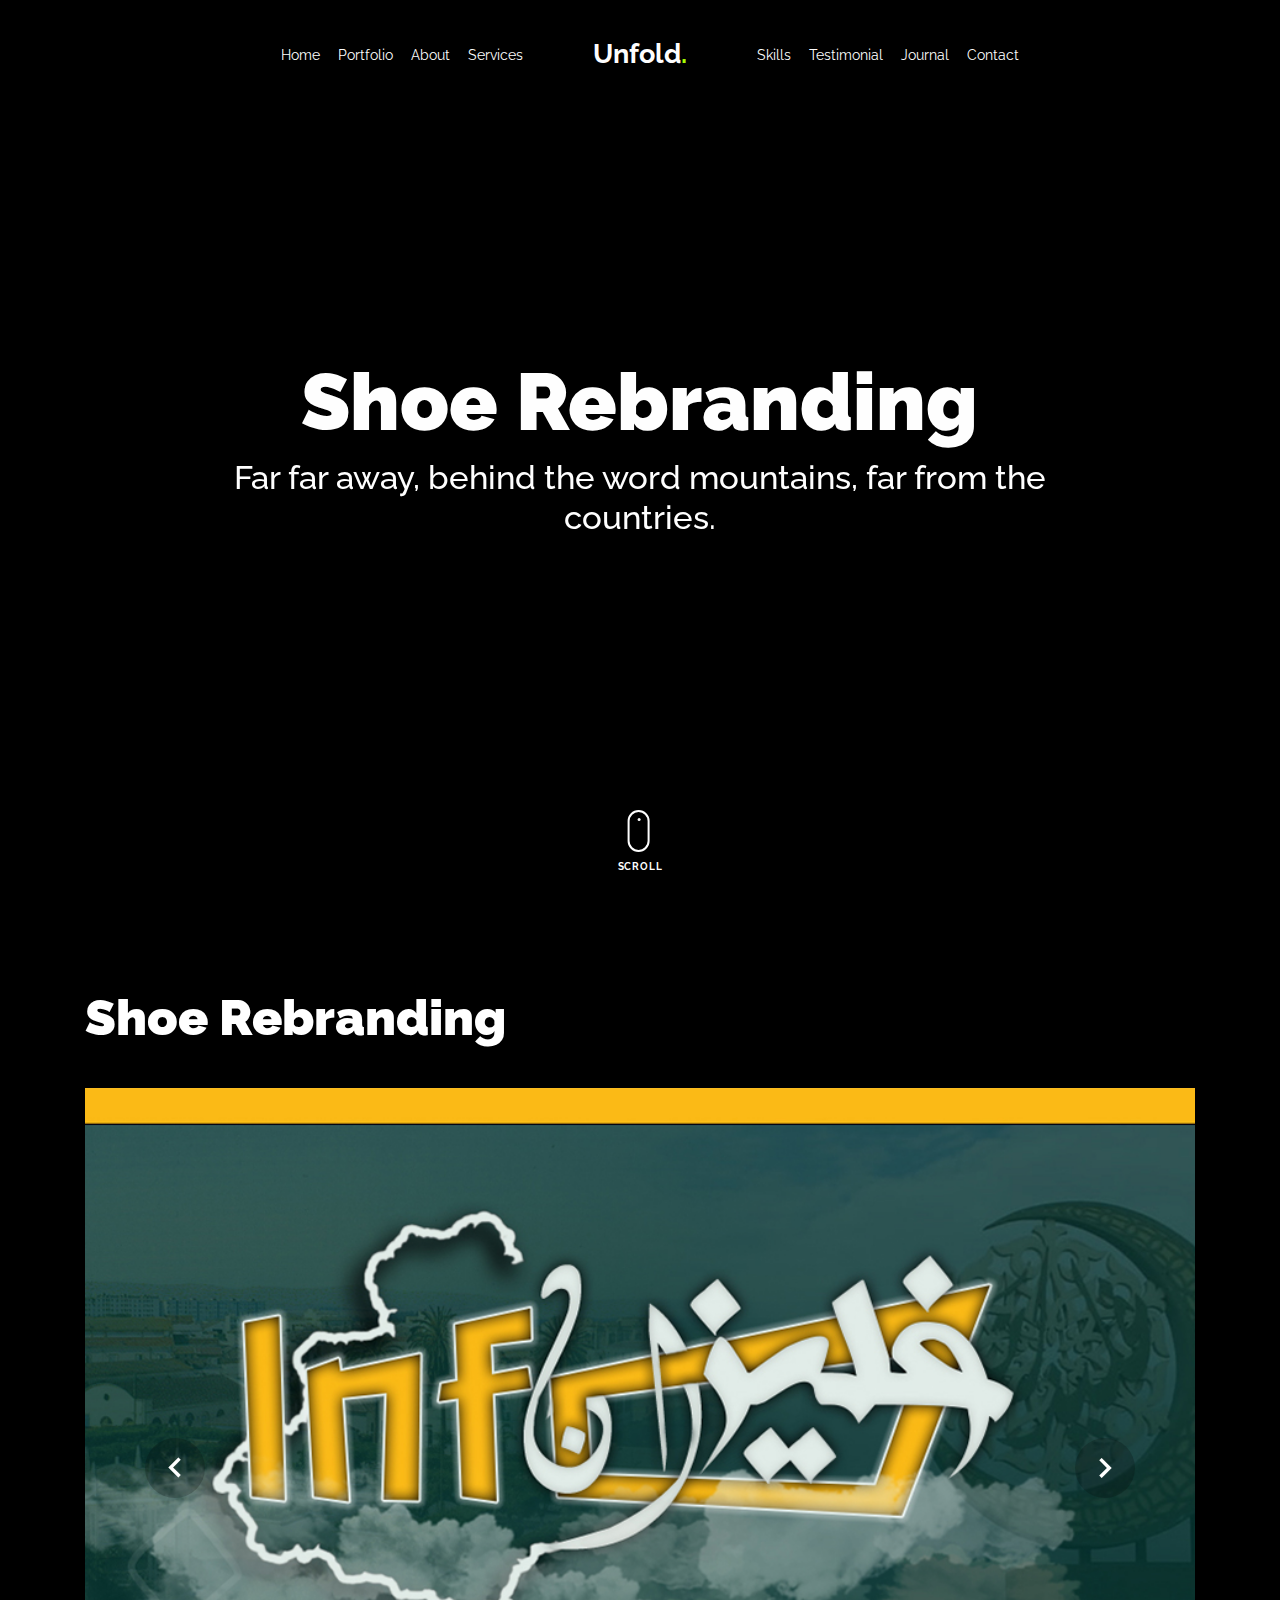
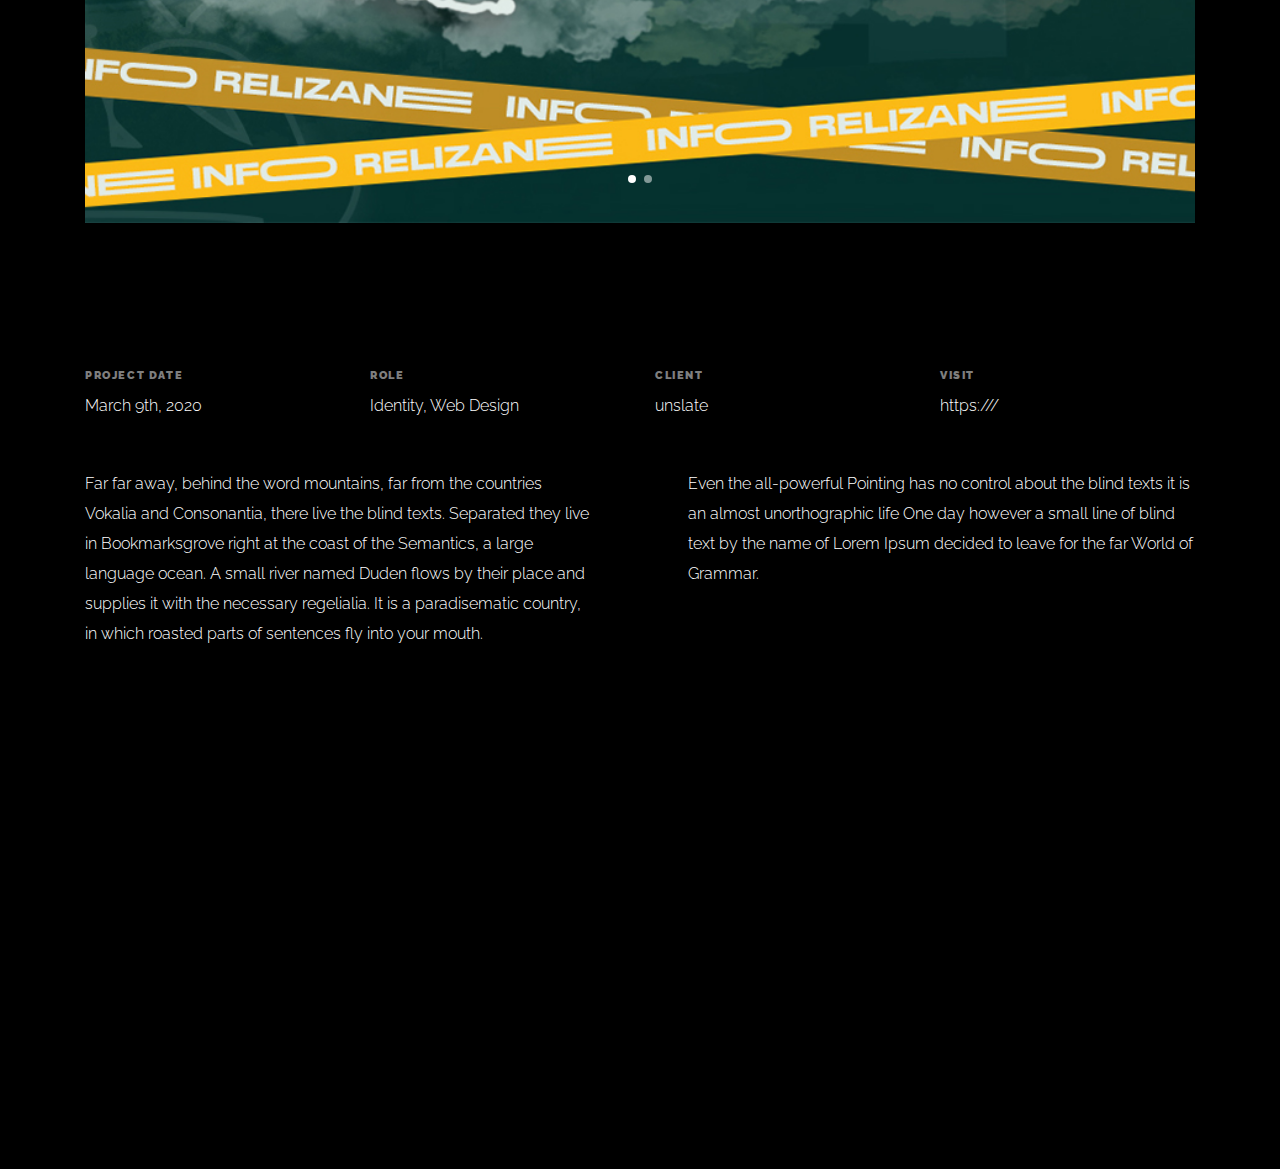
<file: portfolio-single-1.html>
<!doctype html>
<html lang="en">

<head>
  <title>Unfold &mdash; A onepage portfolio HTML template by Colorlib</title>
  <meta charset="utf-8">
  <meta name="viewport" content="width=device-width, initial-scale=1, shrink-to-fit=no">
  
  <meta name="description" content=" ">
  <meta name="keywords" content="html, css, javascript, jquery">
  <meta name="author" content="">

  <link rel="stylesheet" href="css/vendor/icomoon/style.css">
  <link rel="stylesheet" href="css/vendor/owl.carousel.min.css">
  <link rel="stylesheet" href="css/vendor/aos.css">
  <link rel="stylesheet" href="css/vendor/animate.min.css">
  <link rel="stylesheet" href="css/vendor/bootstrap.min.css">
  <link rel="stylesheet" href="css/vendor/jquery.fancybox.min.css">

  <!-- Theme Style -->
  <link rel="stylesheet" href="css/style.css">

</head>

<body data-spy="scroll" data-target=".site-nav-target" data-offset="200">

  <nav class="unslate_co--site-mobile-menu">
    <div class="close-wrap d-flex">
      <a href="#" class="d-flex ml-auto js-menu-toggle">
        <span class="close-label">Close</span>
        <div class="close-times">
          <span class="bar1"></span>
          <span class="bar2"></span>
        </div>
      </a>
    </div>
    <div class="site-mobile-inner"></div>
  </nav>

  <div class="unslate_co--site-wrap">

    <div class="unslate_co--site-inner">

      <nav class="unslate_co--site-nav site-nav-target">

        <div class="container">

          <div class="row align-items-center justify-content-between text-left">
            <div class="col-md-5 text-right">
              <ul class="site-nav-ul js-clone-nav text-left d-none d-lg-inline-block">
                <li class="has-children">
                  <a href="index.html#home-section" class="nav-link">Home</a>
                  <ul class="dropdown">
                    <li>
                      <a href="index.html">Hero Image BG</a>
                    </li>
                    <li>
                      <a href="index-video.html">Video BG</a>
                    </li>
                    <li>
                      <a href="index-hero-slider.html">Hero Slider</a>
                    </li>
                    <li>
                      <a href="index-sidebar-menu.html">Sidebar Menu</a>
                    </li>
                    <li>
                      <a href="index-right-menu.html">Right Menu</a>
                    </li>
                  </ul>
                </li>
                <li><a href="index.html#portfolio-section" class="nav-link">Portfolio</a></li>
                <li><a href="index.html#about-section" class="nav-link">About</a></li>
                <li><a href="index.html#services-section" class="nav-link">Services</a></li>
              </ul>
            </div>
            <div class="site-logo pos-absolute">
              <a href="index.html" class="unslate_co--site-logo">Unfold<span>.</span></a>
            </div>
            <div class="col-md-5 text-right text-lg-left">
              <ul class="site-nav-ul js-clone-nav text-left d-none d-lg-inline-block">
                <li><a href="index.html#skills-section" class="nav-link">Skills</a></li>
                <li><a href="index.html#testimonial-section" class="nav-link">Testimonial</a></li>
                <li><a href="index.html#journal-section" class="nav-link">Journal</a></li>
                <li><a href="index.html#contact-section" class="nav-link">Contact</a></li>
              </ul>

              <ul class="site-nav-ul-none-onepage text-right d-inline-block d-lg-none">
                <li><a href="#" class="js-menu-toggle">Menu</a></li>
              </ul>

            </div>
          </div>
        </div>

      </nav>
      <!-- END nav -->

      <div class="cover-v1 gradient-bottom-black jarallax">
        <div class="container">
          <div class="row align-items-center">

            <div class="col-md-10 mx-auto text-center">
              <h1 class="heading" data-aos="fade-up">Shoe Rebranding</h1>
              <h2 class="subheading" data-aos="fade-up" data-aos-delay="100">Far far away, behind the word mountains, far from the countries.</h2>
            </div>

          </div>
        </div>

        <!-- dov -->
        <a href="#portfolio-single-section" class="mouse-wrap smoothscroll">
          <span class="mouse">
            <span class="scroll"></span>
          </span>
          <span class="mouse-label">Scroll</span>
        </a>

      </div>
      <!-- END .cover-v1 -->

      <div class="container">
        <div class="portfolio-single-wrap unslate_co--section" id="portfolio-single-section">

          <div class="portfolio-single-inner">
            <h2 class="heading-portfolio-single-h2">Shoe Rebranding</h2>

            <div class="row justify-content-between mb-5">
              <div class="col-12 mb-4">
                <div class="owl-carousel single-slider">
                  <figure class="mb-4">
                    <img src="images/work_1_full.jpg" alt="Image" class="img-fluid">
                  </figure>
                  <figure class="mb-4">
                    <img src="images/work_1_a_full.jpg" alt="Image" class="img-fluid">
                  </figure>
                </div>
              </div>
              <div class="col-12 mb-5">
                <div class="row">
                  <div class="col-sm-6 col-md-6 col-lg-3">
                    <div class="detail-v1">
                      <span class="detail-label">Project Date</span>
                      <span class="detail-val">March 9th, 2020</span>
                    </div>
                  </div>
                  <div class="col-sm-6 col-md-6 col-lg-3">
                    <div class="detail-v1">
                      <span class="detail-label">Role</span>
                      <span class="detail-val"><a href="#">Identity</a>, <a href="#">Web Design</a></span>
                    </div>
                  </div>
                  <div class="col-sm-6 col-md-6 col-lg-3">
                    <div class="detail-v1">
                      <span class="detail-label">Client</span>
                      <span class="detail-val">unslate</span>
                    </div>
                  </div>
                  <div class="col-sm-6 col-md-6 col-lg-3">
                    <div class="detail-v1">
                      <span class="detail-label">Visit</span>
                      <span class="detail-val"><a href="#">https:///</a></span>
                    </div>
                  </div>
                </div>
              </div>
              <div class="col-md-6 pr-md-5">
                <p>Far far away, behind the word mountains, far from the countries Vokalia and Consonantia, there live the blind texts. Separated they live in Bookmarksgrove right at the coast of the Semantics, a large language ocean. A small river named Duden flows by their place and supplies it with the necessary regelialia. It is a paradisematic country, in which roasted parts of sentences fly into your mouth.</p>
              </div>
              <div class="col-md-6 pl-md-5">
                <p>Even the all-powerful Pointing has no control about the blind texts it is an almost unorthographic life One day however a small line of blind text by the name of Lorem Ipsum decided to leave for the far World of Grammar.</p>
              </div>
            </div>

          </div>
        </div>
      </div>
    </div>

    <footer class="unslate_co--footer unslate_co--section">
      <div class="container">
        <div class="row justify-content-center">
          <div class="col-md-7">

            <div class="footer-site-logo"><a href="#">Unfold<span>.</span></a></div>

            <ul class="footer-site-social">
              <li><a href="#">Facebook</a></li>
              <li><a href="#">Twitter</a></li>
              <li><a href="#">Instagram</a></li>
              <li><a href="#">Dribbble</a></li>
              <li><a href="#">Behance</a></li>
            </ul>

            <p class="site-copyright">
                
                <!-- Link back to Colorlib can't be removed. Template is licensed under CC BY 3.0. -->
                Copyright &copy;
                <script>
                  document.write(new Date().getFullYear());
                </script> All rights reserved | This template is made with <i class="icon-heart"
                  aria-hidden="true"></i> by <a href="https://colorlib.com" target="_blank">Colorlib</a>
                <!-- Link back to Colorlib can't be removed. Template is licensed under CC BY 3.0. -->
              
              </p>

          </div>
        </div>
      </div>
    </footer>

  </div>

  <!-- Loader -->
  <div id="unslate_co--overlayer"></div>
  <div class="site-loader-wrap">
    <div class="site-loader"></div>
  </div>

  <script src="js/scripts-dist.js"></script>
  <script src="js/main.js"></script>


</body>

</html>
</file>
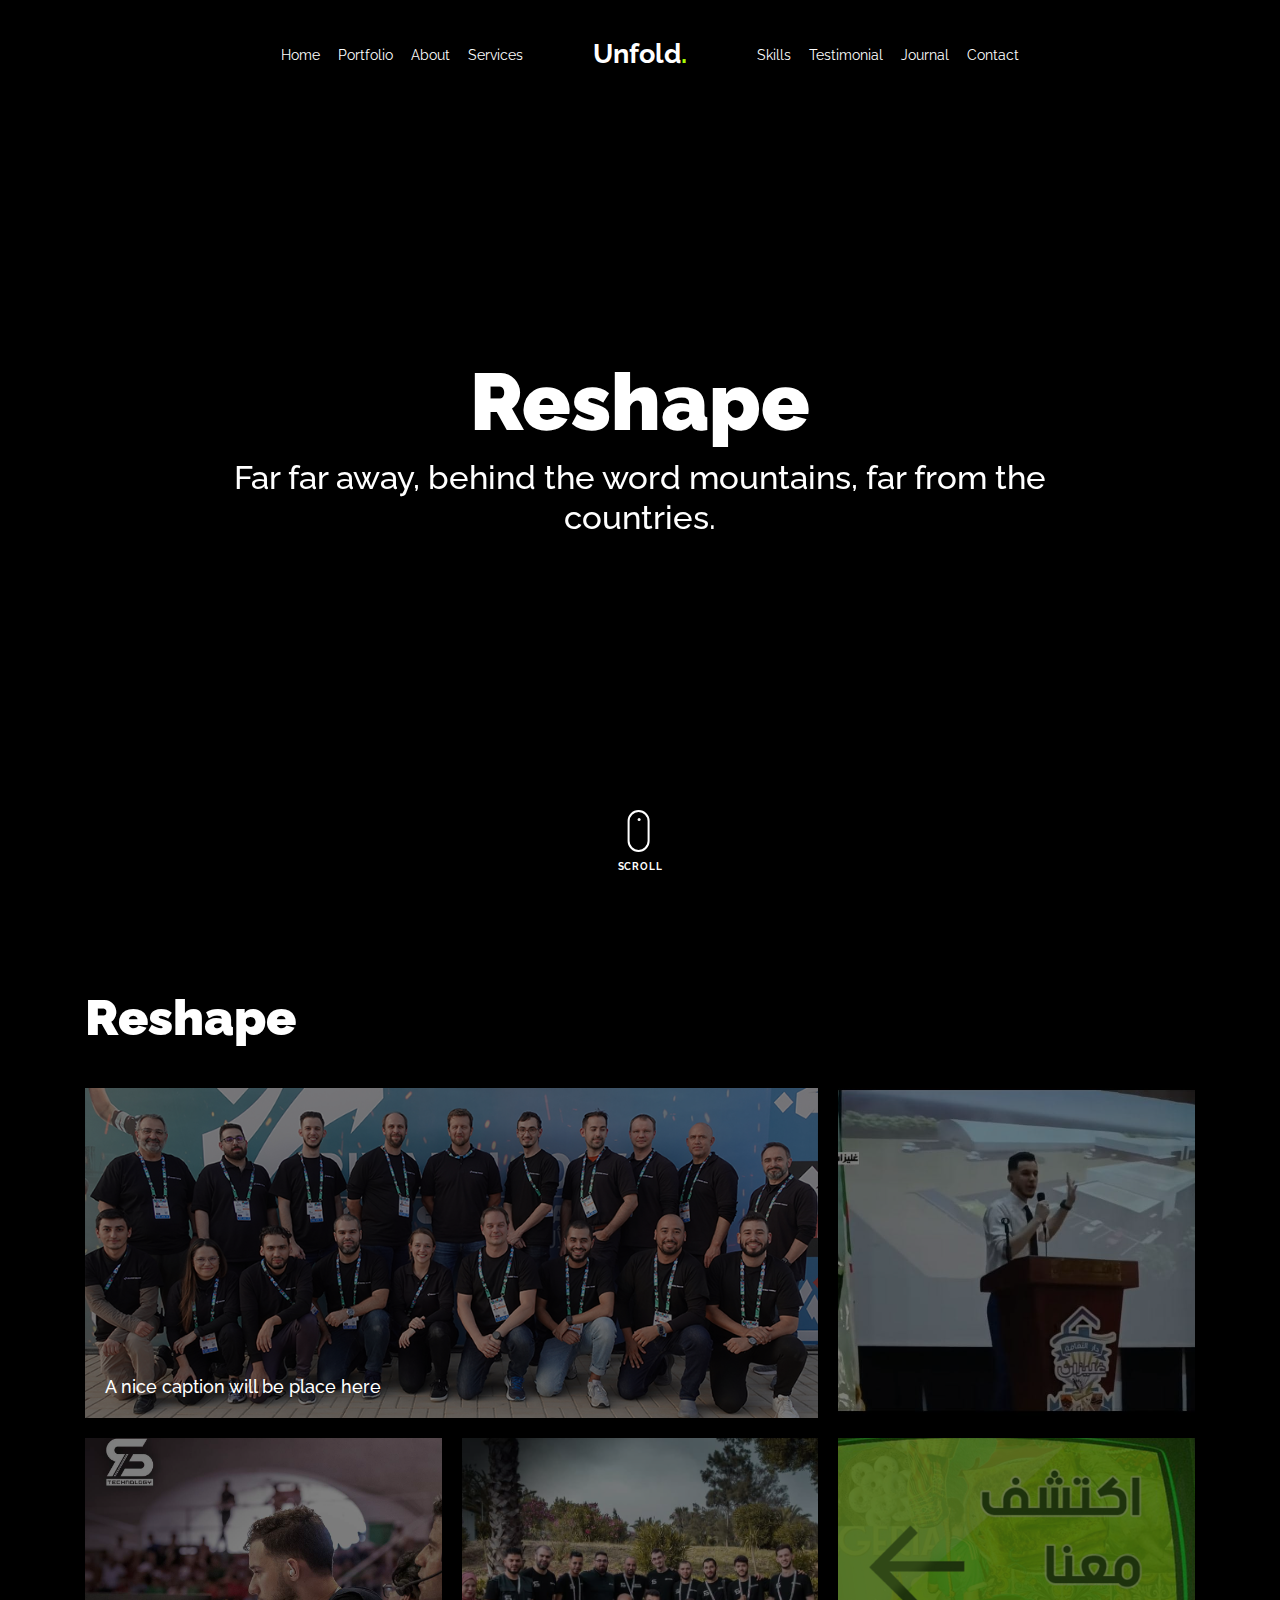
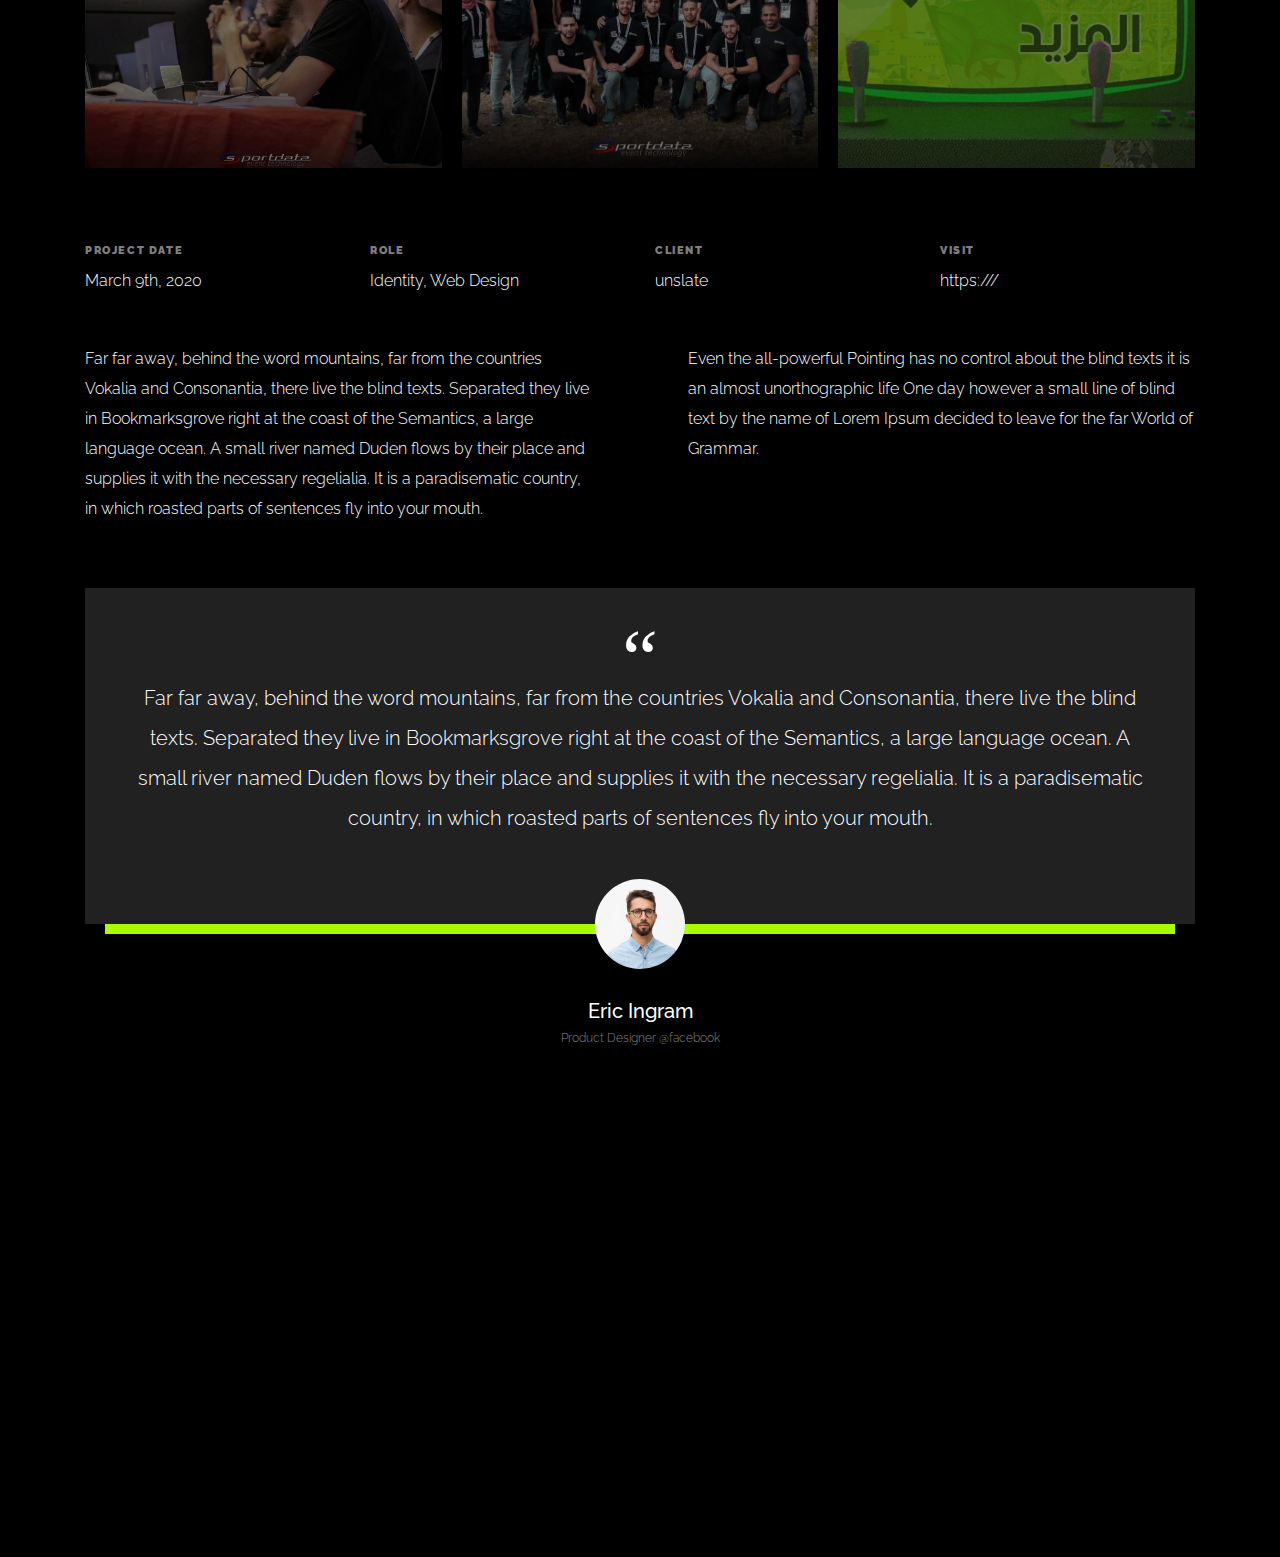
<file: portfolio-single-2.html>
<!doctype html>
<html lang="en">

<head>
  <title>Unfold &mdash; A onepage portfolio HTML template by Colorlib</title>
  <meta charset="utf-8">
  <meta name="viewport" content="width=device-width, initial-scale=1, shrink-to-fit=no">
  
  <meta name="description" content="">
  <meta name="keywords" content="html, css, javascript, jquery">
  <meta name="author" content="">

  <link rel="stylesheet" href="css/vendor/icomoon/style.css">
  <link rel="stylesheet" href="css/vendor/owl.carousel.min.css">
  <link rel="stylesheet" href="css/vendor/aos.css">
  <link rel="stylesheet" href="css/vendor/animate.min.css">
  <link rel="stylesheet" href="css/vendor/bootstrap.min.css">
  <link rel="stylesheet" href="css/vendor/jquery.fancybox.min.css">

  <!-- Theme Style -->
  <link rel="stylesheet" href="css/style.css">

</head>

<body data-spy="scroll" data-target=".site-nav-target" data-offset="200">

  <nav class="unslate_co--site-mobile-menu">
    <div class="close-wrap d-flex">
      <a href="#" class="d-flex ml-auto js-menu-toggle">
        <span class="close-label">Close</span>
        <div class="close-times">
          <span class="bar1"></span>
          <span class="bar2"></span>
        </div>
      </a>
    </div>
    <div class="site-mobile-inner"></div>
  </nav>

  <div class="unslate_co--site-wrap">

    <div class="unslate_co--site-inner">

      <nav class="unslate_co--site-nav site-nav-target">

        <div class="container">

          <div class="row align-items-center justify-content-between text-left">
            <div class="col-md-5 text-right">
              <ul class="site-nav-ul js-clone-nav text-left d-none d-lg-inline-block">
                <li class="has-children">
                  <a href="index.html#home-section" class="nav-link">Home</a>
                  <ul class="dropdown">
                    <li>
                      <a href="index.html">Hero Image BG</a>
                    </li>
                    <li>
                      <a href="index-video.html">Video BG</a>
                    </li>
                    <li>
                      <a href="index-hero-slider.html">Hero Slider</a>
                    </li>
                    <li>
                      <a href="index-sidebar-menu.html">Sidebar Menu</a>
                    </li>
                    <li>
                      <a href="index-right-menu.html">Right Menu</a>
                    </li>
                  </ul>
                </li>
                <li><a href="index.html#portfolio-section" class="nav-link">Portfolio</a></li>
                <li><a href="index.html#about-section" class="nav-link">About</a></li>
                <li><a href="index.html#services-section" class="nav-link">Services</a></li>
              </ul>
            </div>
            <div class="site-logo pos-absolute">
              <a href="index.html" class="unslate_co--site-logo">Unfold<span>.</span></a>
            </div>
            <div class="col-md-5 text-right text-lg-left">
              <ul class="site-nav-ul js-clone-nav text-left d-none d-lg-inline-block">
                <li><a href="index.html#skills-section" class="nav-link">Skills</a></li>
                <li><a href="index.html#testimonial-section" class="nav-link">Testimonial</a></li>
                <li><a href="index.html#journal-section" class="nav-link">Journal</a></li>
                <li><a href="index.html#contact-section" class="nav-link">Contact</a></li>
              </ul>

              <ul class="site-nav-ul-none-onepage text-right d-inline-block d-lg-none">
                <li><a href="#" class="js-menu-toggle">Menu</a></li>
              </ul>

            </div>
          </div>
        </div>

      </nav>
      <!-- END nav -->

      <div class="cover-v1 gradient-bottom-black jarallax">
        <div class="container">
          <div class="row align-items-center">

            <div class="col-md-10 mx-auto text-center">
              <h1 class="heading" data-aos="fade-up">Reshape</h1>
              <h2 class="subheading" data-aos="fade-up" data-aos-delay="100">Far far away, behind the word mountains, far from the countries.</h2>
            </div>

          </div>
        </div>

        <!-- dov -->
        <a href="#portfolio-single-section" class="mouse-wrap smoothscroll">
          <span class="mouse">
            <span class="scroll"></span>
          </span>
          <span class="mouse-label">Scroll</span>
        </a>

      </div>
      <!-- END .cover-v1 -->

      <div class="container">
        <div class="portfolio-single-wrap unslate_co--section" id="portfolio-single-section">
          <div class="portfolio-single-inner">
            <h2 class="heading-portfolio-single-h2">Reshape</h2>

            <div class="row gutter-v4 align-items-stretch mb-5">
              <div class="col-sm-6 col-md-6 col-lg-8 blog-post-entry">

                <a href="images/post_1.jpg" class="grid-item blog-item w-100 h-100" data-fancybox="gal" data-caption="A nice caption will be place here">
                  <div class="overlay">
                    <div class="portfolio-item-content">
                      <h3>A nice caption will be place here</h3>
                    </div>
                  </div>
                  <img src="images/post_1.jpg" class="lazyload" alt="Image" />
                </a>

              </div>
              <div class="col-sm-6 col-md-6 col-lg-4 blog-post-entry">
                <a href="images/post_2.jpg" class="grid-item blog-item w-100 h-100" data-fancybox="gal">
                  <div class="overlay"></div>
                  <img src="images/post_2.jpg" class="lazyload" alt="Image" />
                </a>
              </div>

              <div class="col-sm-6 col-md-6 col-lg-4 blog-post-entry">

                <a href="images/post_3.jpg" class="grid-item blog-item w-100 h-100" data-fancybox="gal">
                  <div class="overlay"></div>
                  <img src="images/post_3.jpg" class="lazyload" alt="Image" />
                </a>

              </div>
              <div class="col-sm-6 col-md-6 col-lg-4 blog-post-entry">
                <a href="images/post_4.jpg" class="grid-item blog-item w-100 h-100" data-fancybox="gal">
                  <div class="overlay"></div>
                  <img src="images/post_4.jpg" class="lazyload" alt="Image" />
                </a>
              </div>

              <div class="col-sm-6 col-md-6 col-lg-4 blog-post-entry">
                <a href="images/post_5.jpg" class="grid-item blog-item w-100 h-100" data-fancybox="gal">
                  <div class="overlay"></div>
                  <img src="images/post_5.jpg" class="lazyload" alt="Image" />
                </a>
              </div>

            </div>

            <div class="row justify-content-between mb-5">
              <div class="col-12 mb-5">
                <div class="row">
                  <div class="col-sm-6 col-md-6 col-lg-3">
                    <div class="detail-v1">
                      <span class="detail-label">Project Date</span>
                      <span class="detail-val">March 9th, 2020</span>
                    </div>
                  </div>
                  <div class="col-sm-6 col-md-6 col-lg-3">
                    <div class="detail-v1">
                      <span class="detail-label">Role</span>
                      <span class="detail-val"><a href="#">Identity</a>, <a href="#">Web Design</a></span>
                    </div>
                  </div>
                  <div class="col-sm-6 col-md-6 col-lg-3">
                    <div class="detail-v1">
                      <span class="detail-label">Client</span>
                      <span class="detail-val">unslate</span>
                    </div>
                  </div>
                  <div class="col-sm-6 col-md-6 col-lg-3">
                    <div class="detail-v1">
                      <span class="detail-label">Visit</span>
                      <span class="detail-val"><a href="#">https:///</a></span>
                    </div>
                  </div>
                </div>
              </div>
              <div class="col-md-6 pr-md-5">
                <p>Far far away, behind the word mountains, far from the countries Vokalia and Consonantia, there live the blind texts. Separated they live in Bookmarksgrove right at the coast of the Semantics, a large language ocean. A small river named Duden flows by their place and supplies it with the necessary regelialia. It is a paradisematic country, in which roasted parts of sentences fly into your mouth.</p>
              </div>
              <div class="col-md-6 pl-md-5">
                <p>Even the all-powerful Pointing has no control about the blind texts it is an almost unorthographic life One day however a small line of blind text by the name of Lorem Ipsum decided to leave for the far World of Grammar.</p>
              </div>
            </div>

            <div class="row justify-content-center mb-5">
              <div class="col-md-12">
                <div class="testimonial-v1">
                  <div class="testimonial-inner-bg">
                    <span class="quote">&ldquo;</span>
                    <blockquote>
                      Far far away, behind the word mountains, far from the countries Vokalia and Consonantia, there live the blind texts. Separated they live in Bookmarksgrove right at the coast of the Semantics, a large language ocean. A small river named Duden flows by their place and supplies it with the necessary regelialia. It is a paradisematic country, in which roasted parts of sentences fly into your mouth.
                    </blockquote>
                  </div>

                  <div class="testimonial-author-info">
                    <img src="images/person_man_1.jpg" alt="Image">
                    <h3>Eric Ingram</h3>
                    <span class="d-block position">Product Designer @facebook</span>
                  </div>

                </div>
              </div>
            </div>

          
          </div>
        </div>
      </div>
    </div> 

    <footer class="unslate_co--footer unslate_co--section">
      <div class="container">
        <div class="row justify-content-center">
          <div class="col-md-7">

            <div class="footer-site-logo"><a href="#">Unfold<span>.</span></a></div>

            <ul class="footer-site-social">
              <li><a href="#">Facebook</a></li>
              <li><a href="#">Twitter</a></li>
              <li><a href="#">Instagram</a></li>
              <li><a href="#">Dribbble</a></li>
              <li><a href="#">Behance</a></li>
            </ul>

            <p class="site-copyright">
                
                <!-- Link back to Colorlib can't be removed. Template is licensed under CC BY 3.0. -->
                Copyright &copy;
                <script>
                  document.write(new Date().getFullYear());
                </script> All rights reserved | This template is made with <i class="icon-heart"
                  aria-hidden="true"></i> by <a href="https://colorlib.com" target="_blank">Colorlib</a>
                <!-- Link back to Colorlib can't be removed. Template is licensed under CC BY 3.0. -->
              
              </p>

          </div>
        </div>
      </div>
    </footer>

  </div>

  <!-- Loader -->
  <div id="unslate_co--overlayer"></div>
  <div class="site-loader-wrap">
    <div class="site-loader"></div>
  </div>

  <script src="js/scripts-dist.js"></script>
  <script src="js/main.js"></script>

</body>

</html>
</file>
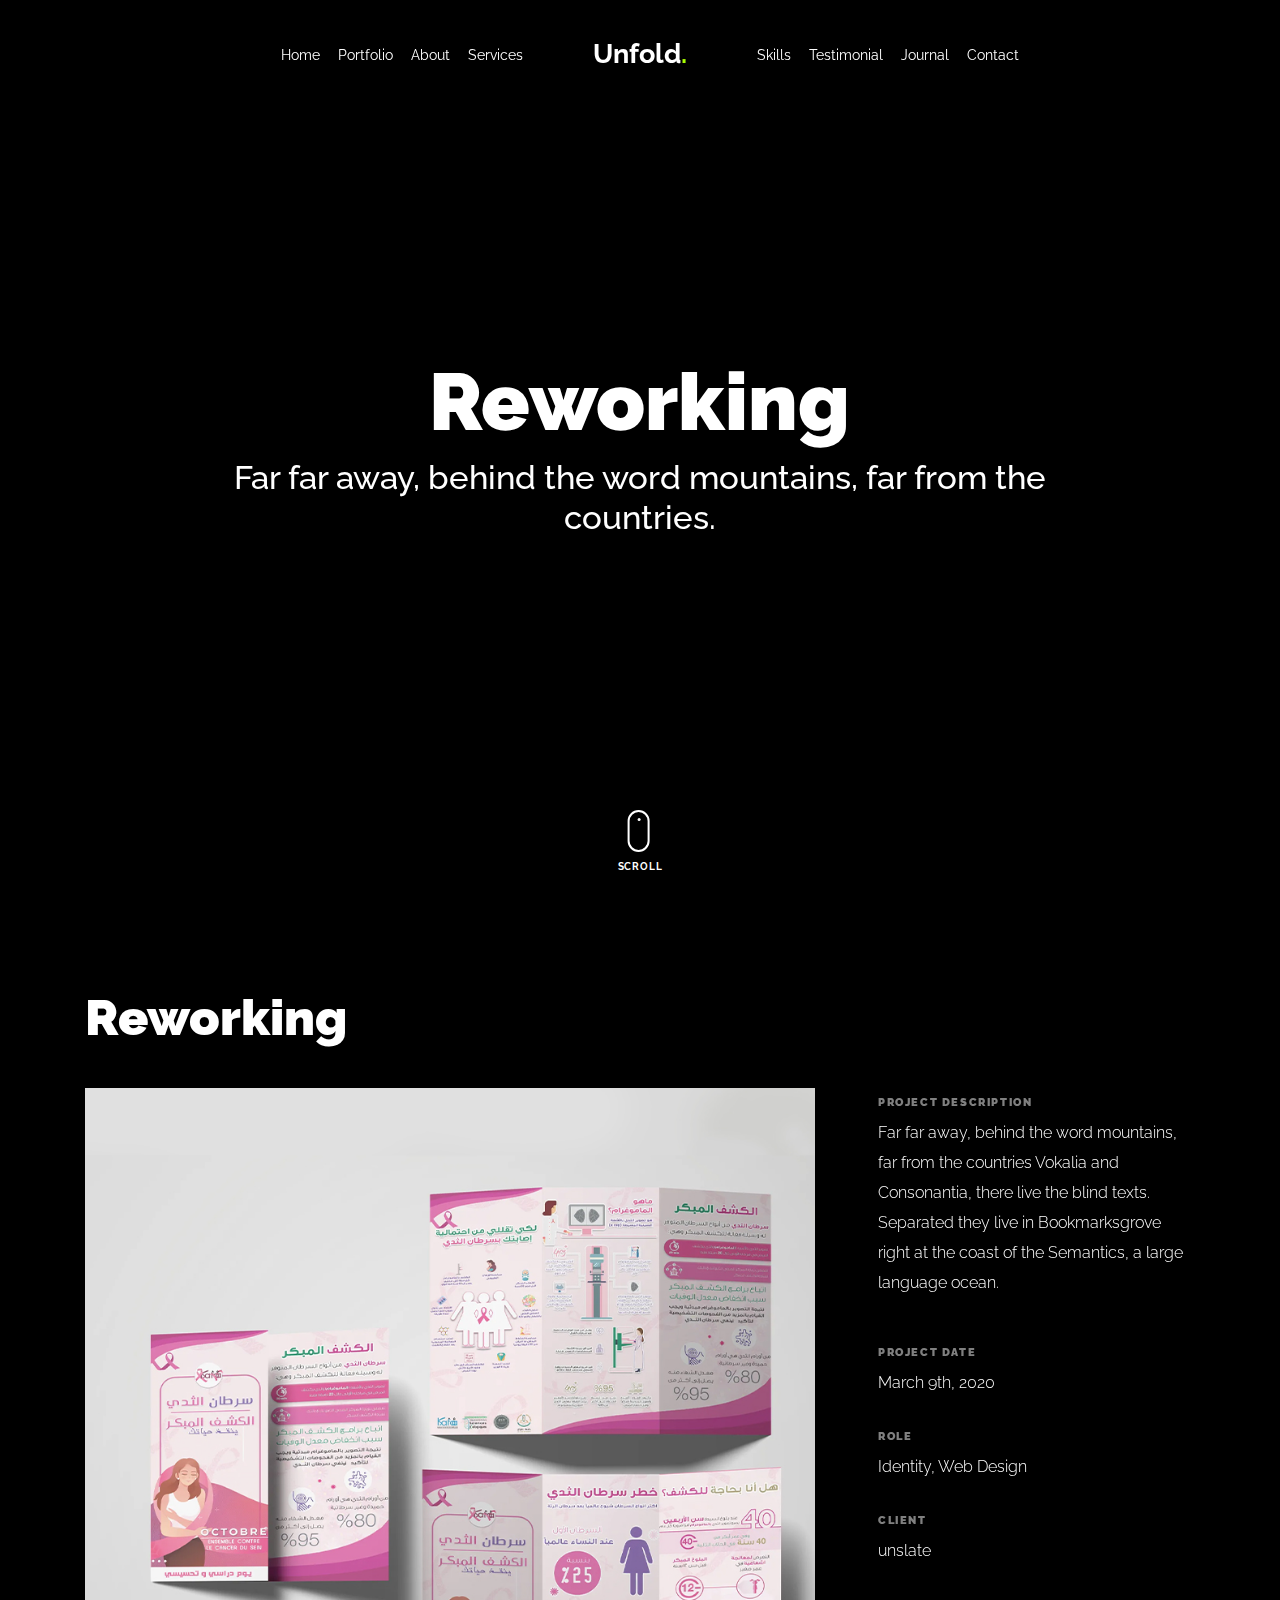
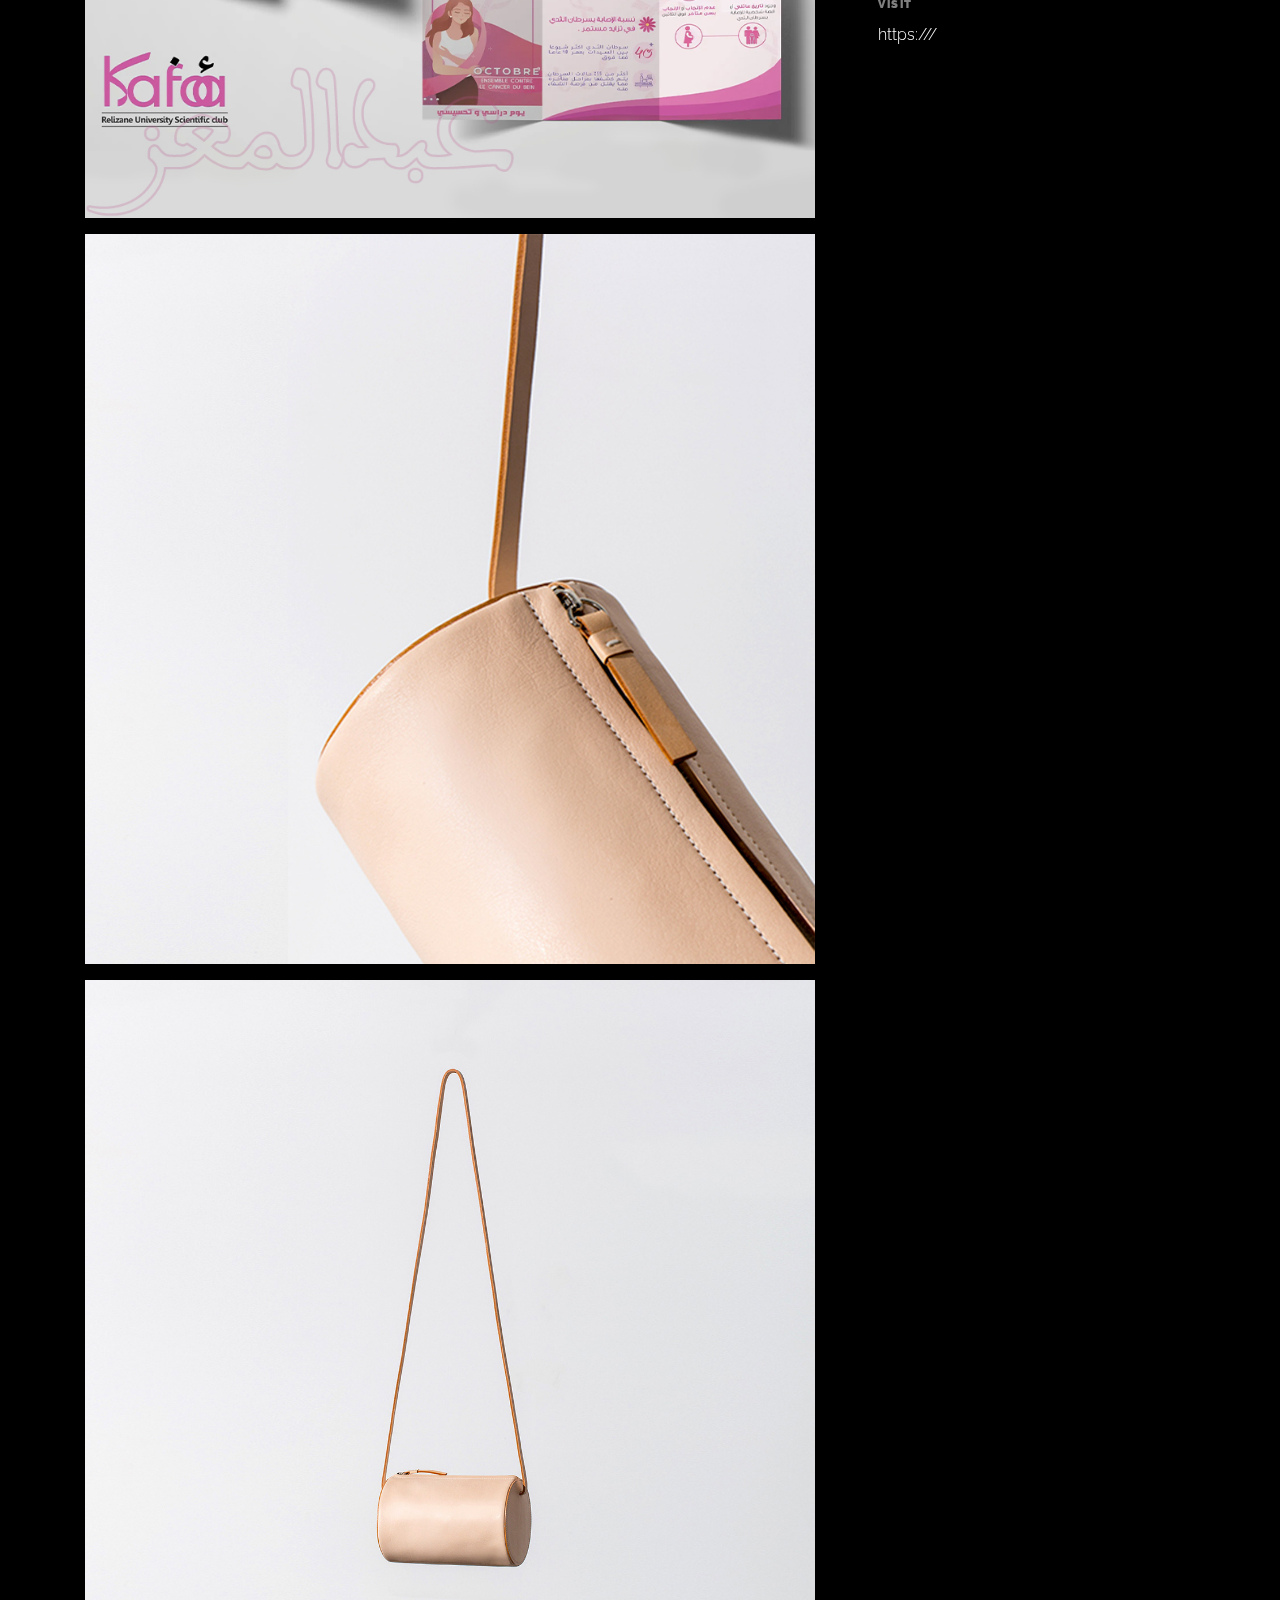
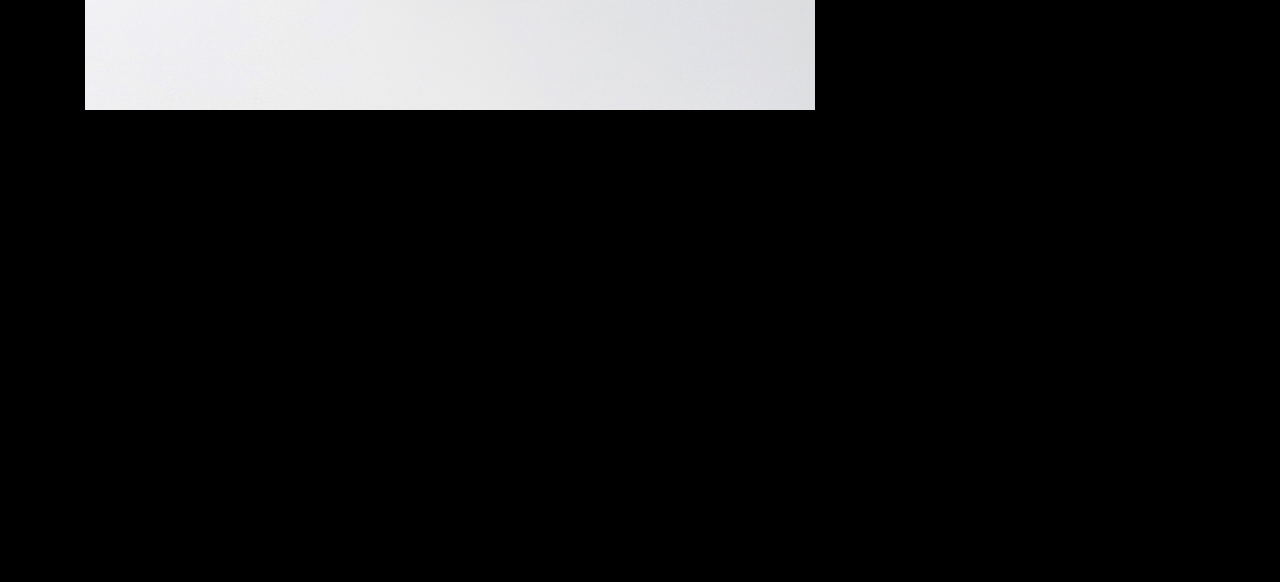
<file: portfolio-single-3.html>
<!doctype html>
<html lang="en">

<head>
  <title>Unfold &mdash; A onepage portfolio HTML template by Colorlib</title>
  <meta charset="utf-8">
  <meta name="viewport" content="width=device-width, initial-scale=1, shrink-to-fit=no">
  
  <meta name="description" content="">
  <meta name="keywords" content="html, css, javascript, jquery">
  <meta name="author" content="">

  <link rel="stylesheet" href="css/vendor/icomoon/style.css">
  <link rel="stylesheet" href="css/vendor/owl.carousel.min.css">
  <link rel="stylesheet" href="css/vendor/aos.css">
  <link rel="stylesheet" href="css/vendor/animate.min.css">
  <link rel="stylesheet" href="css/vendor/bootstrap.min.css">
  <link rel="stylesheet" href="css/vendor/jquery.fancybox.min.css">

  <!-- Theme Style -->
  <link rel="stylesheet" href="css/style.css">

</head>

<body data-spy="scroll" data-target=".site-nav-target" data-offset="200">

  <nav class="unslate_co--site-mobile-menu">
    <div class="close-wrap d-flex">
      <a href="#" class="d-flex ml-auto js-menu-toggle">
        <span class="close-label">Close</span>
        <div class="close-times">
          <span class="bar1"></span>
          <span class="bar2"></span>
        </div>
      </a>
    </div>
    <div class="site-mobile-inner"></div>
  </nav>

  <div class="unslate_co--site-wrap">

    <div class="unslate_co--site-inner">

      <nav class="unslate_co--site-nav site-nav-target">

        <div class="container">

          <div class="row align-items-center justify-content-between text-left">
            <div class="col-md-5 text-right">
              <ul class="site-nav-ul js-clone-nav text-left d-none d-lg-inline-block">
                <li class="has-children">
                  <a href="index.html#home-section" class="nav-link">Home</a>
                  <ul class="dropdown">
                    <li>
                      <a href="index.html">Hero Image BG</a>
                    </li>
                    <li>
                      <a href="index-video.html">Video BG</a>
                    </li>
                    <li>
                      <a href="index-hero-slider.html">Hero Slider</a>
                    </li>
                    <li>
                      <a href="index-sidebar-menu.html">Sidebar Menu</a>
                    </li>
                    <li>
                      <a href="index-right-menu.html">Right Menu</a>
                    </li>
                  </ul>
                </li>
                <li><a href="index.html#portfolio-section" class="nav-link">Portfolio</a></li>
                <li><a href="index.html#about-section" class="nav-link">About</a></li>
                <li><a href="index.html#services-section" class="nav-link">Services</a></li>
              </ul>
            </div>
            <div class="site-logo pos-absolute">
              <a href="index.html" class="unslate_co--site-logo">Unfold<span>.</span></a>
            </div>
            <div class="col-md-5 text-right text-lg-left">
              <ul class="site-nav-ul js-clone-nav text-left d-none d-lg-inline-block">
                <li><a href="index.html#skills-section" class="nav-link">Skills</a></li>
                <li><a href="index.html#testimonial-section" class="nav-link">Testimonial</a></li>
                <li><a href="index.html#journal-section" class="nav-link">Journal</a></li>
                <li><a href="index.html#contact-section" class="nav-link">Contact</a></li>
              </ul>

              <ul class="site-nav-ul-none-onepage text-right d-inline-block d-lg-none">
                <li><a href="#" class="js-menu-toggle">Menu</a></li>
              </ul>

            </div>
          </div>
        </div>

      </nav>
      <!-- END nav -->

      <div class="cover-v1 gradient-bottom-black jarallax">
        <div class="container">
          <div class="row align-items-center">

            <div class="col-md-10 mx-auto text-center">
              <h1 class="heading" data-aos="fade-up">Reworking</h1>
              <h2 class="subheading" data-aos="fade-up" data-aos-delay="100">Far far away, behind the word mountains, far from the countries.</h2>
            </div>

          </div>
        </div>

        <!-- dov -->
        <a href="#portfolio-single-section" class="mouse-wrap smoothscroll">
          <span class="mouse">
            <span class="scroll"></span>
          </span>
          <span class="mouse-label">Scroll</span>
        </a>

      </div>
      <!-- END .cover-v1 -->

      <div class="container">
        <div class="portfolio-single-wrap unslate_co--section" id="portfolio-single-section">
          <div class="portfolio-single-inner">

            <h2 class="heading-portfolio-single-h2">Reworking</h2>

            <div class="row justify-content-between align-items-stretch">

              <div class="col-lg-8">
                <p><a href="images/work_2_full.jpg" data-fancybox="gal"><img src="images/work_2_full.jpg" alt="Image" class="img-fluid"></a></p>
                <p><a href="images/work_2_a_full.jpg" data-fancybox="gal"><img src="images/work_2_a_full.jpg" alt="Image" class="img-fluid"></a></p>
                <p><a href="images/work_2_b_full.jpg" data-fancybox="gal"><img src="images/work_2_b_full.jpg" alt="Image" class="img-fluid"></a></p>
              </div>
              <div class="col-lg-4 pl-lg-5">
                <div class="unslate_co--sticky">
                  <div class="row">
                    <div class="col-md-12 mb-4">
                      <div class="detail-v1">
                        <span class="detail-label">Project Description</span>
                        <p>Far far away, behind the word mountains, far from the countries Vokalia and Consonantia, there live the blind texts. Separated they live in Bookmarksgrove right at the coast of the Semantics, a large language ocean.</p>
                      </div>
                    </div>

                    <div class="col-md-12 mb-4">
                      <div class="detail-v1">
                        <span class="detail-label">Project Date</span>
                        <span class="detail-val">March 9th, 2020</span>
                      </div>
                    </div>
                    <div class="col-md-12 mb-4">
                      <div class="detail-v1">
                        <span class="detail-label">Role</span>
                        <span class="detail-val"><a href="#">Identity</a>, <a href="#">Web Design</a></span>
                      </div>
                    </div>
                    <div class="col-md-12 mb-4">
                      <div class="detail-v1">
                        <span class="detail-label">Client</span>
                        <span class="detail-val">unslate</span>
                      </div>
                    </div>
                    <div class="col-md-12 mb-4">
                      <div class="detail-v1">
                        <span class="detail-label">Visit</span>
                        <span class="detail-val"><a href="#">https:///</a></span>
                      </div>
                    </div>
                  </div>
                </div> 
              </div>

            </div>

          </div>
        </div>
      </div>
    </div>

    <footer class="unslate_co--footer unslate_co--section">
      <div class="container">
        <div class="row justify-content-center">
          <div class="col-md-7">

            <div class="footer-site-logo"><a href="#">Unfold<span>.</span></a></div>

            <ul class="footer-site-social">
              <li><a href="#">Facebook</a></li>
              <li><a href="#">Twitter</a></li>
              <li><a href="#">Instagram</a></li>
              <li><a href="#">Dribbble</a></li>
              <li><a href="#">Behance</a></li>
            </ul>

            <p class="site-copyright">
                
                <!-- Link back to Colorlib can't be removed. Template is licensed under CC BY 3.0. -->
                Copyright &copy;
                <script>
                  document.write(new Date().getFullYear());
                </script> All rights reserved | This template is made with <i class="icon-heart"
                  aria-hidden="true"></i> by <a href="https://colorlib.com" target="_blank">Colorlib</a>
                <!-- Link back to Colorlib can't be removed. Template is licensed under CC BY 3.0. -->
              
              </p>

          </div>
        </div>
      </div>
    </footer>

  </div>

  <!-- Loader -->
  <div id="unslate_co--overlayer"></div>
  <div class="site-loader-wrap">
    <div class="site-loader"></div>
  </div>

  <script src="js/scripts-dist.js"></script>
  <script src="js/main.js"></script>


</body>

</html>
</file>
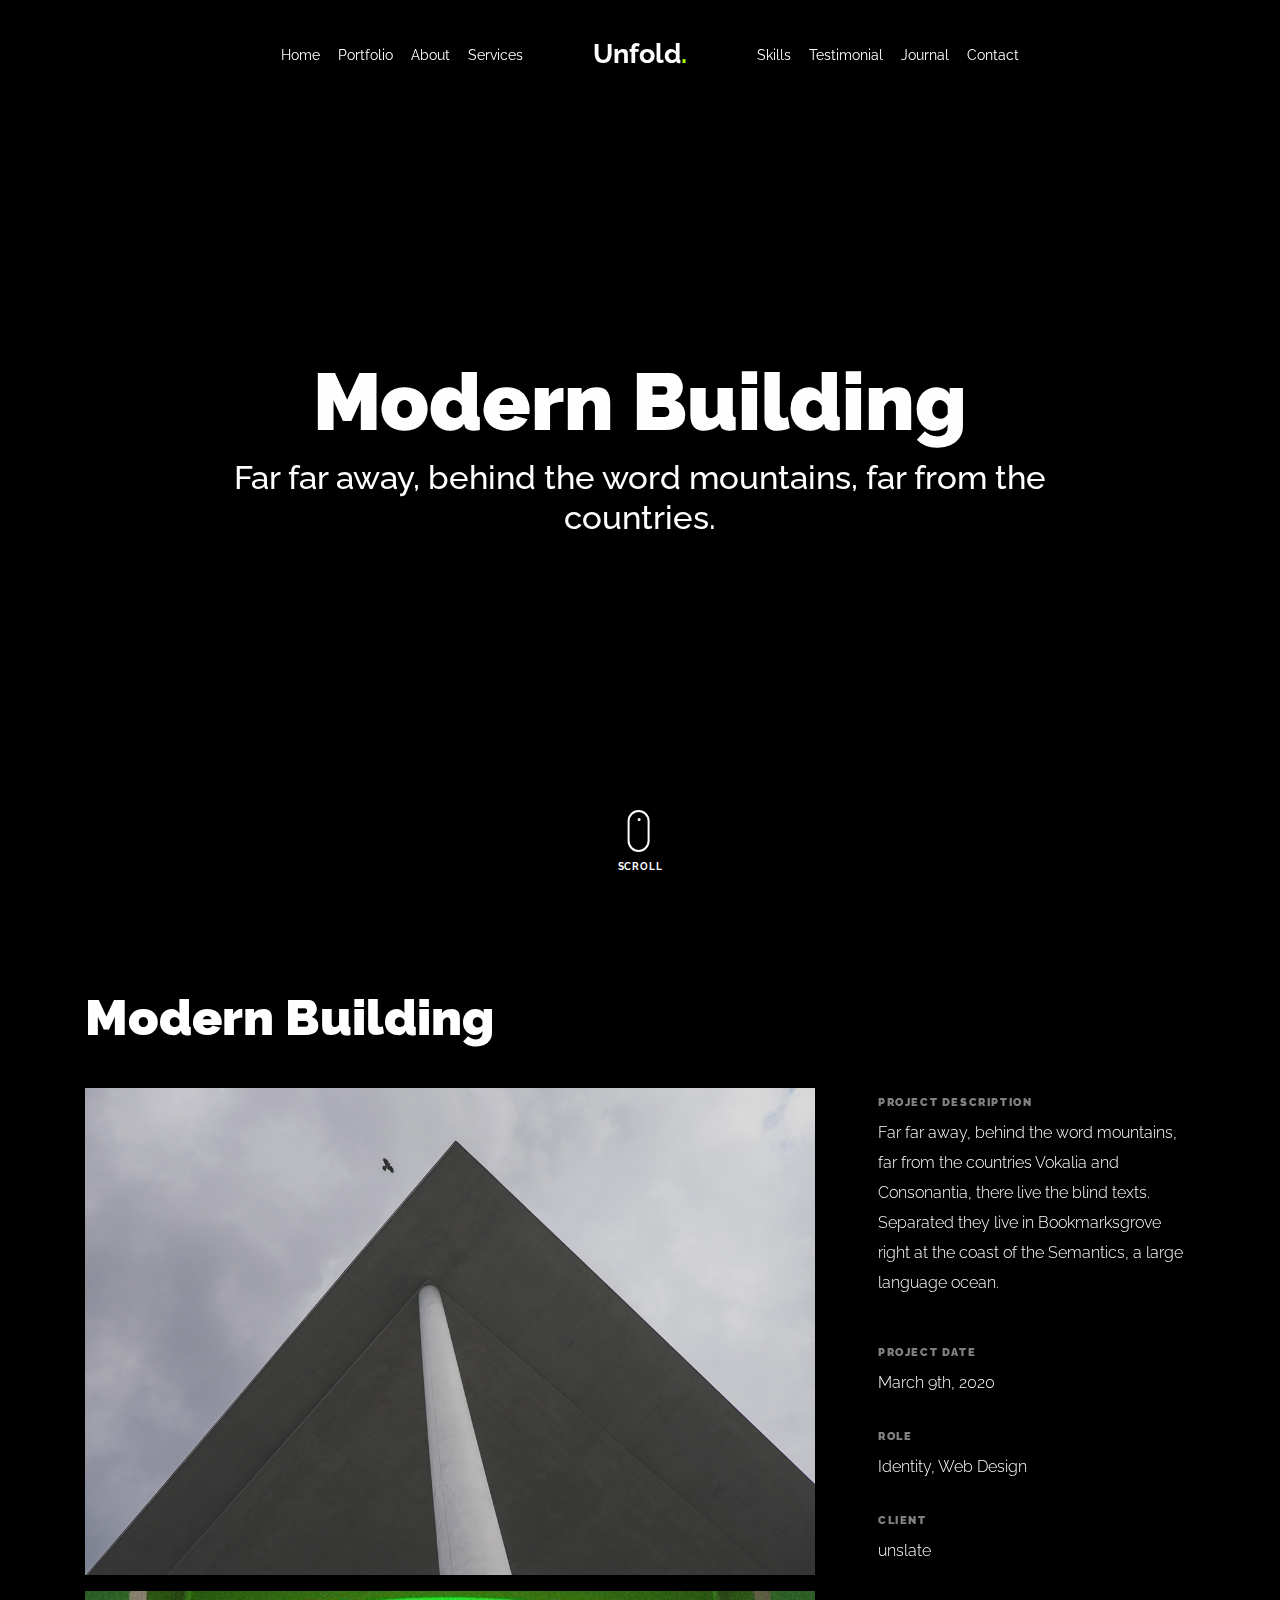
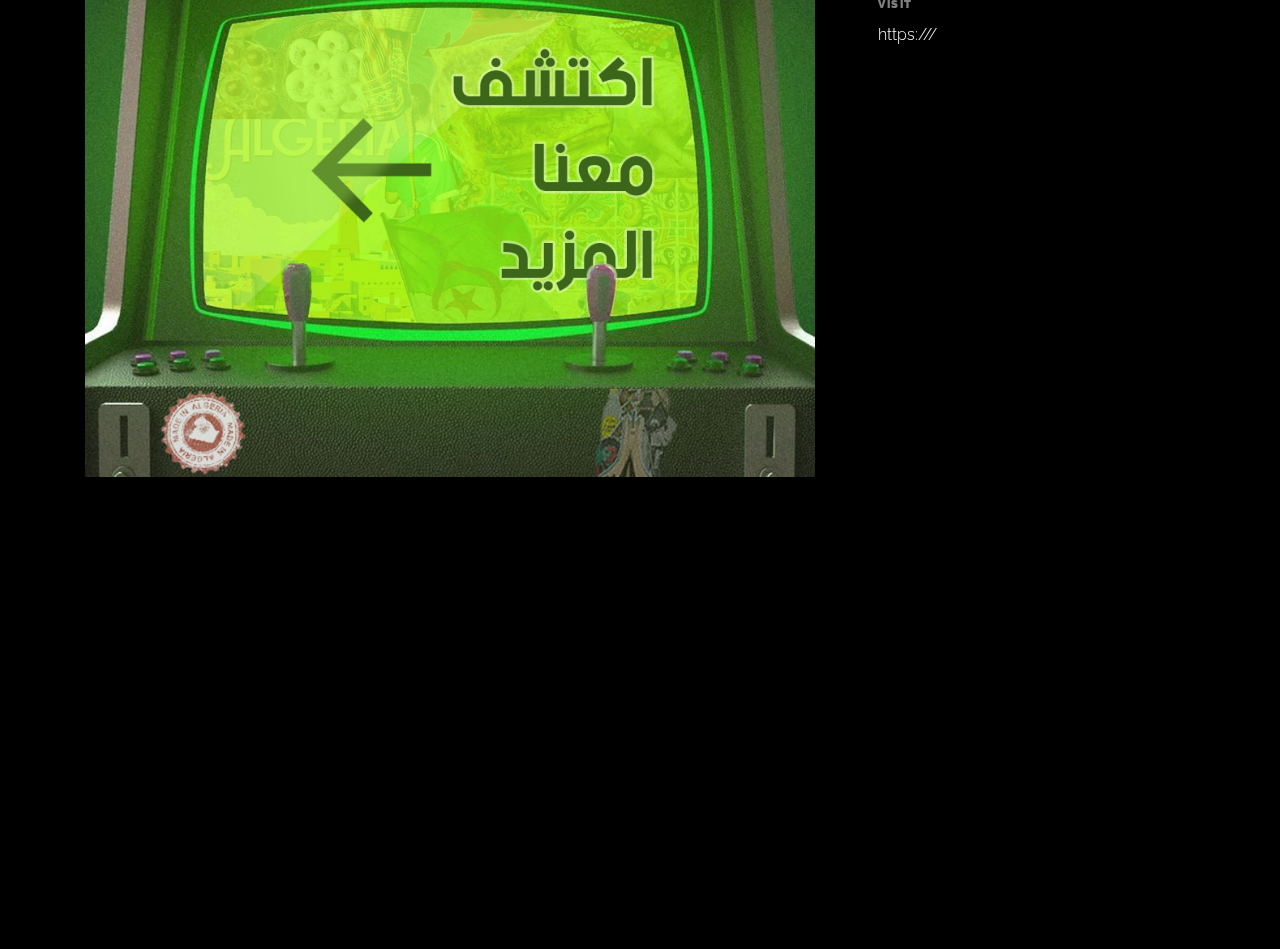
<file: portfolio-single-4.html>
<!doctype html>
<html lang="en">

<head>
  <title>Unfold &mdash; A onepage portfolio HTML template by Colorlib</title>
  <meta charset="utf-8">
  <meta name="viewport" content="width=device-width, initial-scale=1, shrink-to-fit=no">
  
  <meta name="description" content="">
  <meta name="keywords" content="html, css, javascript, jquery">
  <meta name="author" content="">

  <link rel="stylesheet" href="css/vendor/icomoon/style.css">
  <link rel="stylesheet" href="css/vendor/owl.carousel.min.css">
  <link rel="stylesheet" href="css/vendor/aos.css">
  <link rel="stylesheet" href="css/vendor/animate.min.css">
  <link rel="stylesheet" href="css/vendor/bootstrap.min.css">
  <link rel="stylesheet" href="css/vendor/jquery.fancybox.min.css">

  <!-- Theme Style -->
  <link rel="stylesheet" href="css/style.css">

</head>

<body data-spy="scroll" data-target=".site-nav-target" data-offset="200">

  <nav class="unslate_co--site-mobile-menu">
    <div class="close-wrap d-flex">
      <a href="#" class="d-flex ml-auto js-menu-toggle">
        <span class="close-label">Close</span>
        <div class="close-times">
          <span class="bar1"></span>
          <span class="bar2"></span>
        </div>
      </a>
    </div>
    <div class="site-mobile-inner"></div>
  </nav>

  <div class="unslate_co--site-wrap">

    <div class="unslate_co--site-inner">

      <nav class="unslate_co--site-nav site-nav-target">

        <div class="container">

          <div class="row align-items-center justify-content-between text-left">
            <div class="col-md-5 text-right">
              <ul class="site-nav-ul js-clone-nav text-left d-none d-lg-inline-block">
                <li class="has-children">
                  <a href="index.html#home-section" class="nav-link">Home</a>
                  <ul class="dropdown">
                    <li>
                      <a href="index.html">Hero Image BG</a>
                    </li>
                    <li>
                      <a href="index-video.html">Video BG</a>
                    </li>
                    <li>
                      <a href="index-hero-slider.html">Hero Slider</a>
                    </li>
                    <li>
                      <a href="index-sidebar-menu.html">Sidebar Menu</a>
                    </li>
                    <li>
                      <a href="index-right-menu.html">Right Menu</a>
                    </li>
                  </ul>
                </li>
                <li><a href="index.html#portfolio-section" class="nav-link">Portfolio</a></li>
                <li><a href="index.html#about-section" class="nav-link">About</a></li>
                <li><a href="index.html#services-section" class="nav-link">Services</a></li>
              </ul>
            </div>
            <div class="site-logo pos-absolute">
              <a href="index.html" class="unslate_co--site-logo">Unfold<span>.</span></a>
            </div>
            <div class="col-md-5 text-right text-lg-left">
              <ul class="site-nav-ul js-clone-nav text-left d-none d-lg-inline-block">
                <li><a href="index.html#skills-section" class="nav-link">Skills</a></li>
                <li><a href="index.html#testimonial-section" class="nav-link">Testimonial</a></li>
                <li><a href="index.html#journal-section" class="nav-link">Journal</a></li>
                <li><a href="index.html#contact-section" class="nav-link">Contact</a></li>
              </ul>

              <ul class="site-nav-ul-none-onepage text-right d-inline-block d-lg-none">
                <li><a href="#" class="js-menu-toggle">Menu</a></li>
              </ul>

            </div>
          </div>
        </div>

      </nav>
      <!-- END nav -->

      <div class="cover-v1 gradient-bottom-black jarallax">
        <div class="container">
          <div class="row align-items-center">

            <div class="col-md-10 mx-auto text-center">
              <h1 class="heading" data-aos="fade-up">Modern Building</h1>
              <h2 class="subheading" data-aos="fade-up" data-aos-delay="100">Far far away, behind the word mountains, far from the countries.</h2>
            </div>

          </div>
        </div>

        <!-- dov -->
        <a href="#portfolio-single-section" class="mouse-wrap smoothscroll">
          <span class="mouse">
            <span class="scroll"></span>
          </span>
          <span class="mouse-label">Scroll</span>
        </a>

      </div>
      <!-- END .cover-v1 -->

      <div class="container">
        <div class="portfolio-single-wrap unslate_co--section" id="portfolio-single-section">
          <div class="portfolio-single-inner">

            <h2 class="heading-portfolio-single-h2">Modern Building</h2>

            <div class="row justify-content-between align-items-stretch">

              <div class="col-lg-8">
                <p><a href="images/work_3_a_full.jpg" data-fancybox="gal"><img src="images/work_3_a_full.jpg" alt="Image" class="img-fluid"></a></p>
                <p><a href="images/work_3_full.jpg" data-fancybox="gal"><img src="images/work_3_full.jpg" alt="Image" class="img-fluid"></a></p>
              </div>
              <div class="col-lg-4 pl-lg-5">
                <div class="unslate_co--sticky">
                  <div class="row">
                    <div class="col-md-12 mb-4">
                      <div class="detail-v1">
                        <span class="detail-label">Project Description</span>
                        <p>Far far away, behind the word mountains, far from the countries Vokalia and Consonantia, there live the blind texts. Separated they live in Bookmarksgrove right at the coast of the Semantics, a large language ocean.</p>
                      </div>
                    </div>

                    <div class="col-md-12 mb-4">
                      <div class="detail-v1">
                        <span class="detail-label">Project Date</span>
                        <span class="detail-val">March 9th, 2020</span>
                      </div>
                    </div>
                    <div class="col-md-12 mb-4">
                      <div class="detail-v1">
                        <span class="detail-label">Role</span>
                        <span class="detail-val"><a href="#">Identity</a>, <a href="#">Web Design</a></span>
                      </div>
                    </div>
                    <div class="col-md-12 mb-4">
                      <div class="detail-v1">
                        <span class="detail-label">Client</span>
                        <span class="detail-val">unslate</span>
                      </div>
                    </div>
                    <div class="col-md-12 mb-4">
                      <div class="detail-v1">
                        <span class="detail-label">Visit</span>
                        <span class="detail-val"><a href="#">https:///</a></span>
                      </div>
                    </div>
                  </div>
                </div> 
              </div>

            </div>

          </div>
        </div>
      </div>
    </div> 

    <footer class="unslate_co--footer unslate_co--section">
      <div class="container">
        <div class="row justify-content-center">
          <div class="col-md-7">

            <div class="footer-site-logo"><a href="#">Unfold<span>.</span></a></div>

            <ul class="footer-site-social">
              <li><a href="#">Facebook</a></li>
              <li><a href="#">Twitter</a></li>
              <li><a href="#">Instagram</a></li>
              <li><a href="#">Dribbble</a></li>
              <li><a href="#">Behance</a></li>
            </ul>

            <p class="site-copyright">
                
                <!-- Link back to Colorlib can't be removed. Template is licensed under CC BY 3.0. -->
                Copyright &copy;
                <script>
                  document.write(new Date().getFullYear());
                </script> All rights reserved | This template is made with <i class="icon-heart"
                  aria-hidden="true"></i> by <a href="https://colorlib.com" target="_blank">Colorlib</a>
                <!-- Link back to Colorlib can't be removed. Template is licensed under CC BY 3.0. -->
              
              </p>

          </div>
        </div>
      </div>
    </footer>

  </div>

  <!-- Loader -->
  <div id="unslate_co--overlayer"></div>
  <div class="site-loader-wrap">
    <div class="site-loader"></div>
  </div>

  <script src="js/scripts-dist.js"></script>
  <script src="js/main.js"></script>

  
</body>

</html>
</file>
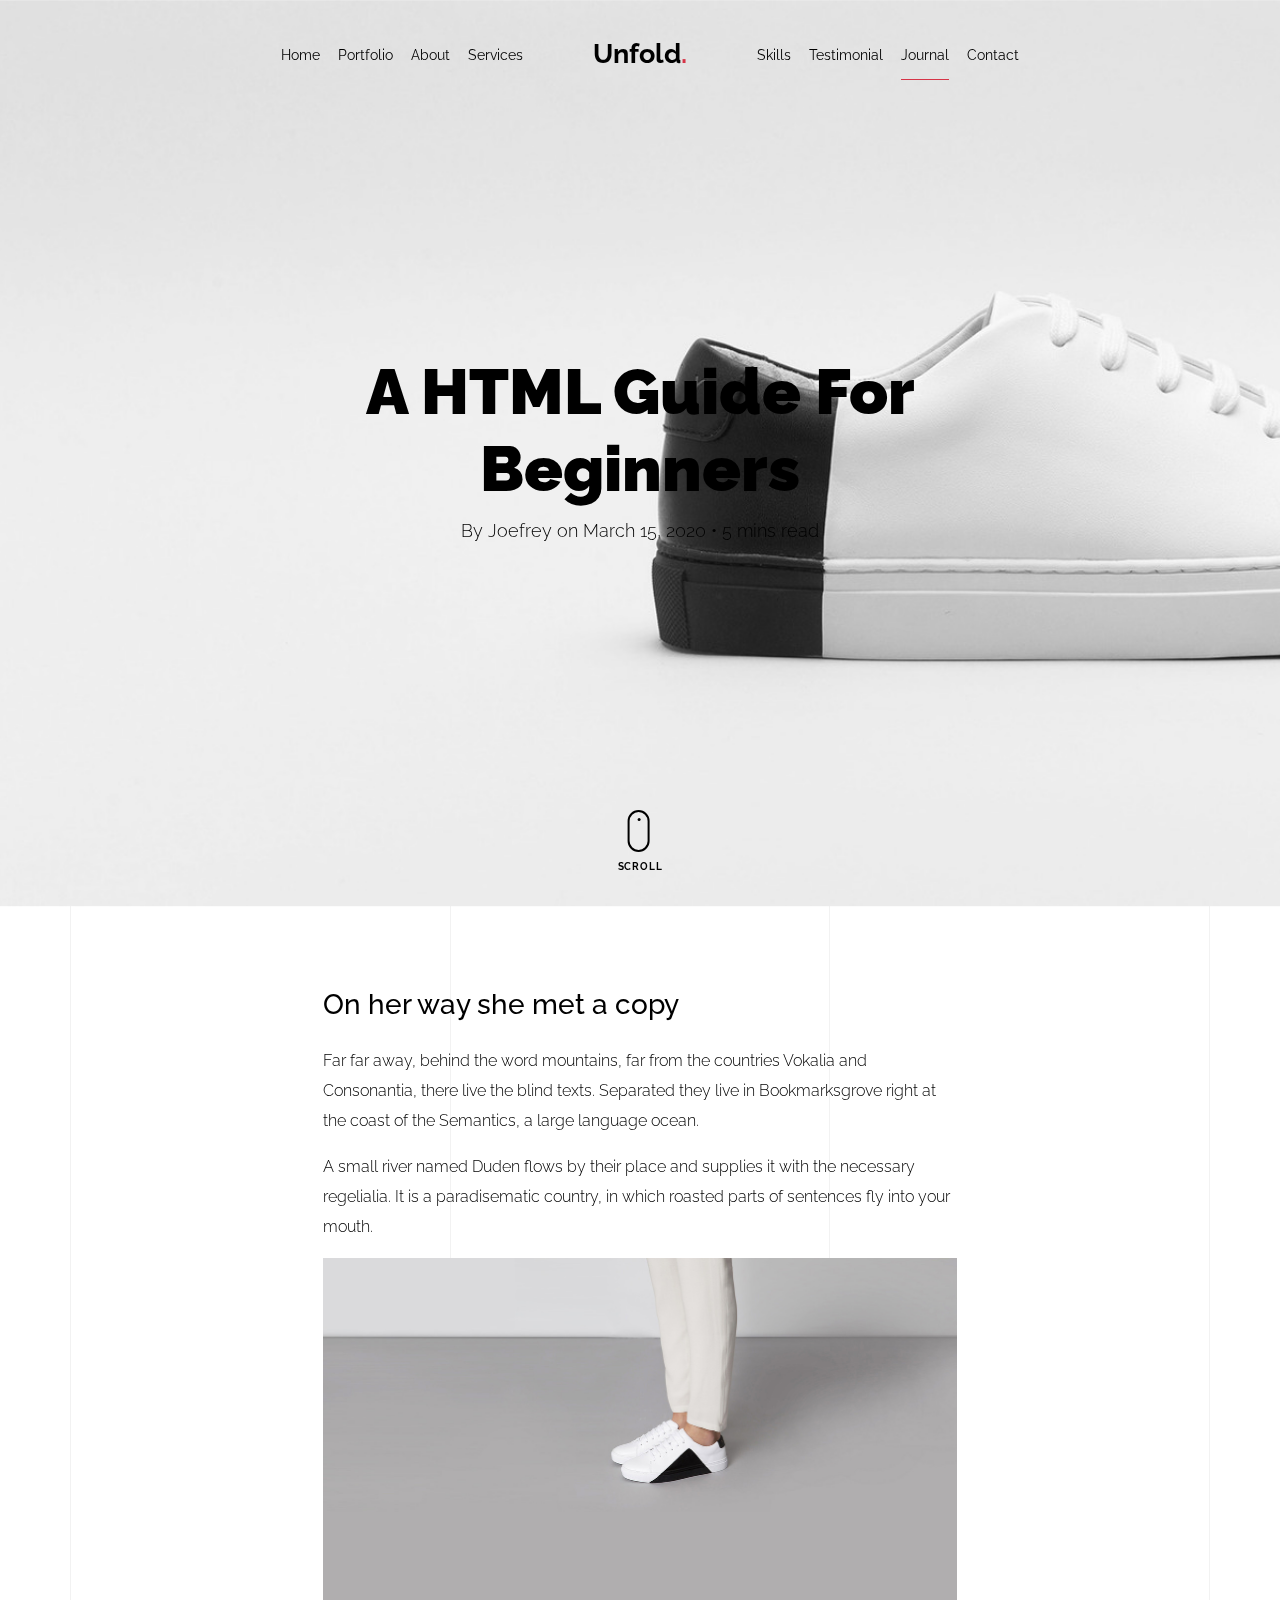
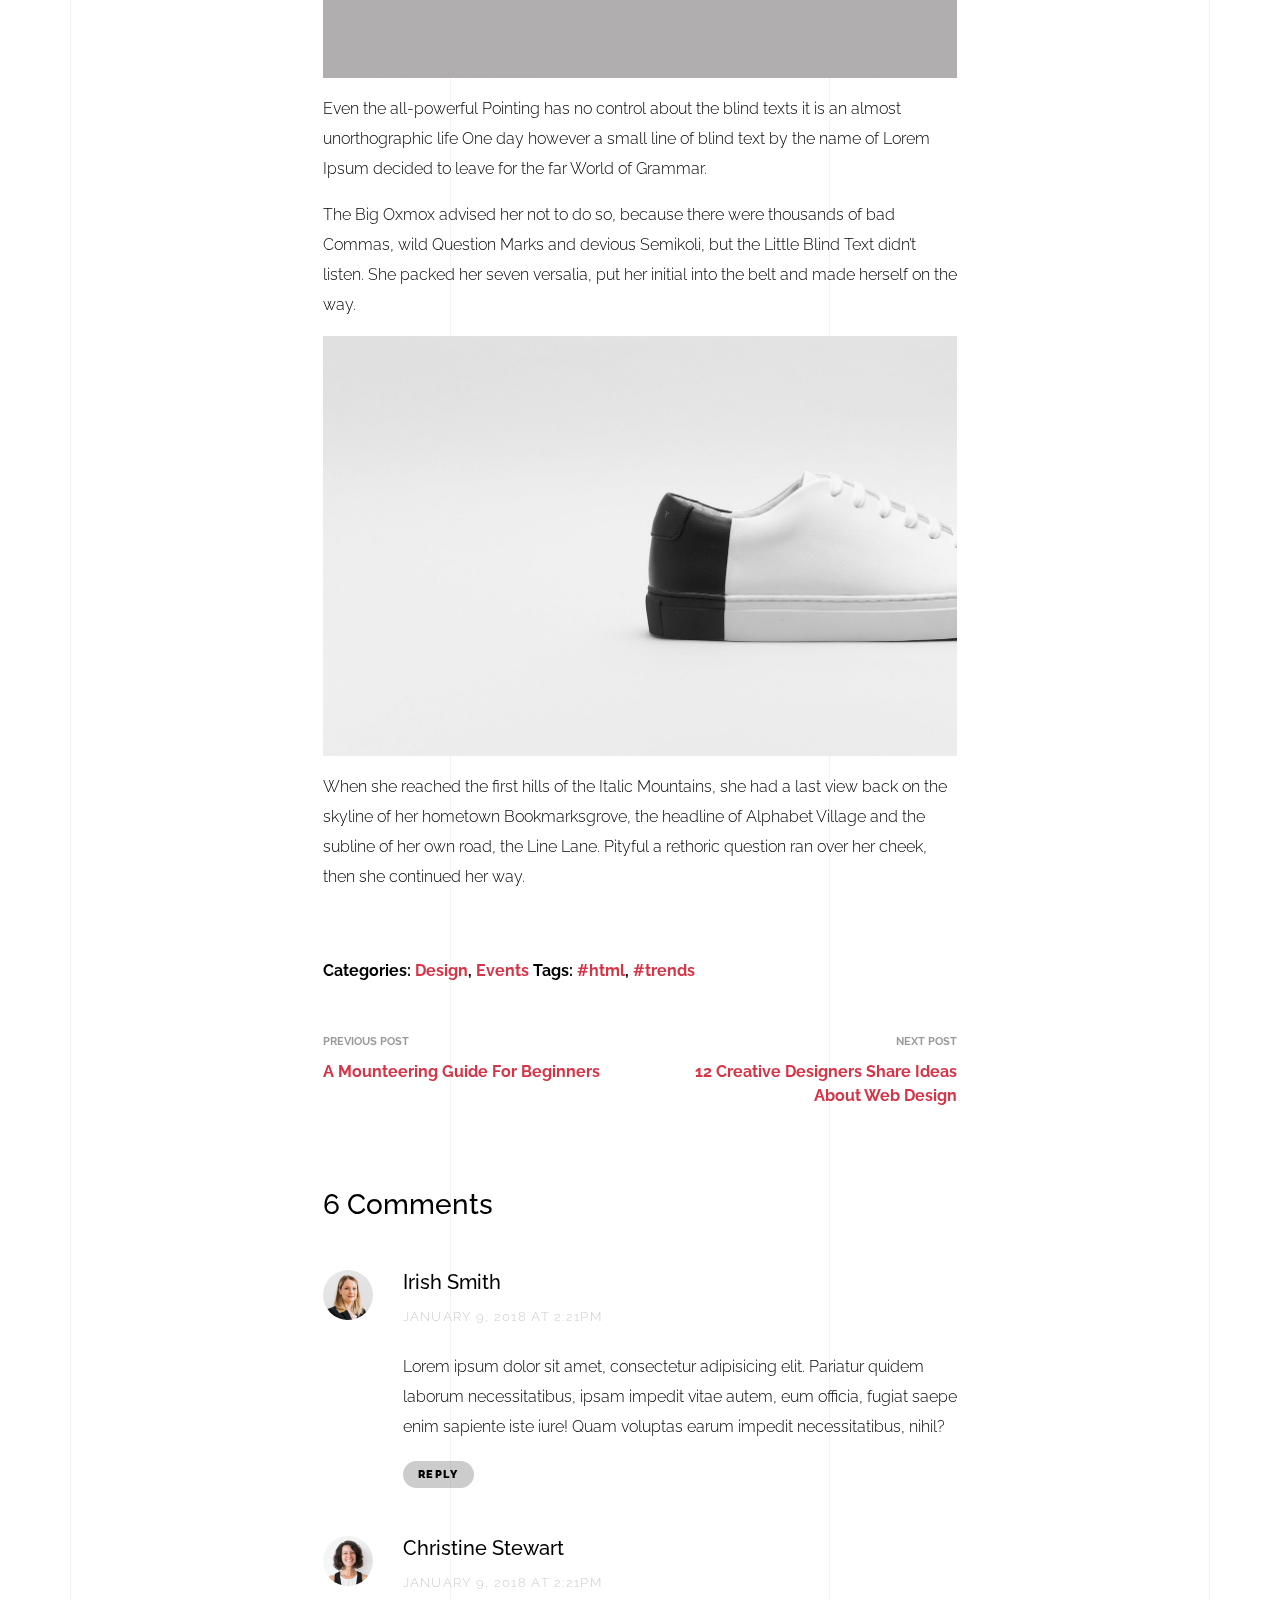
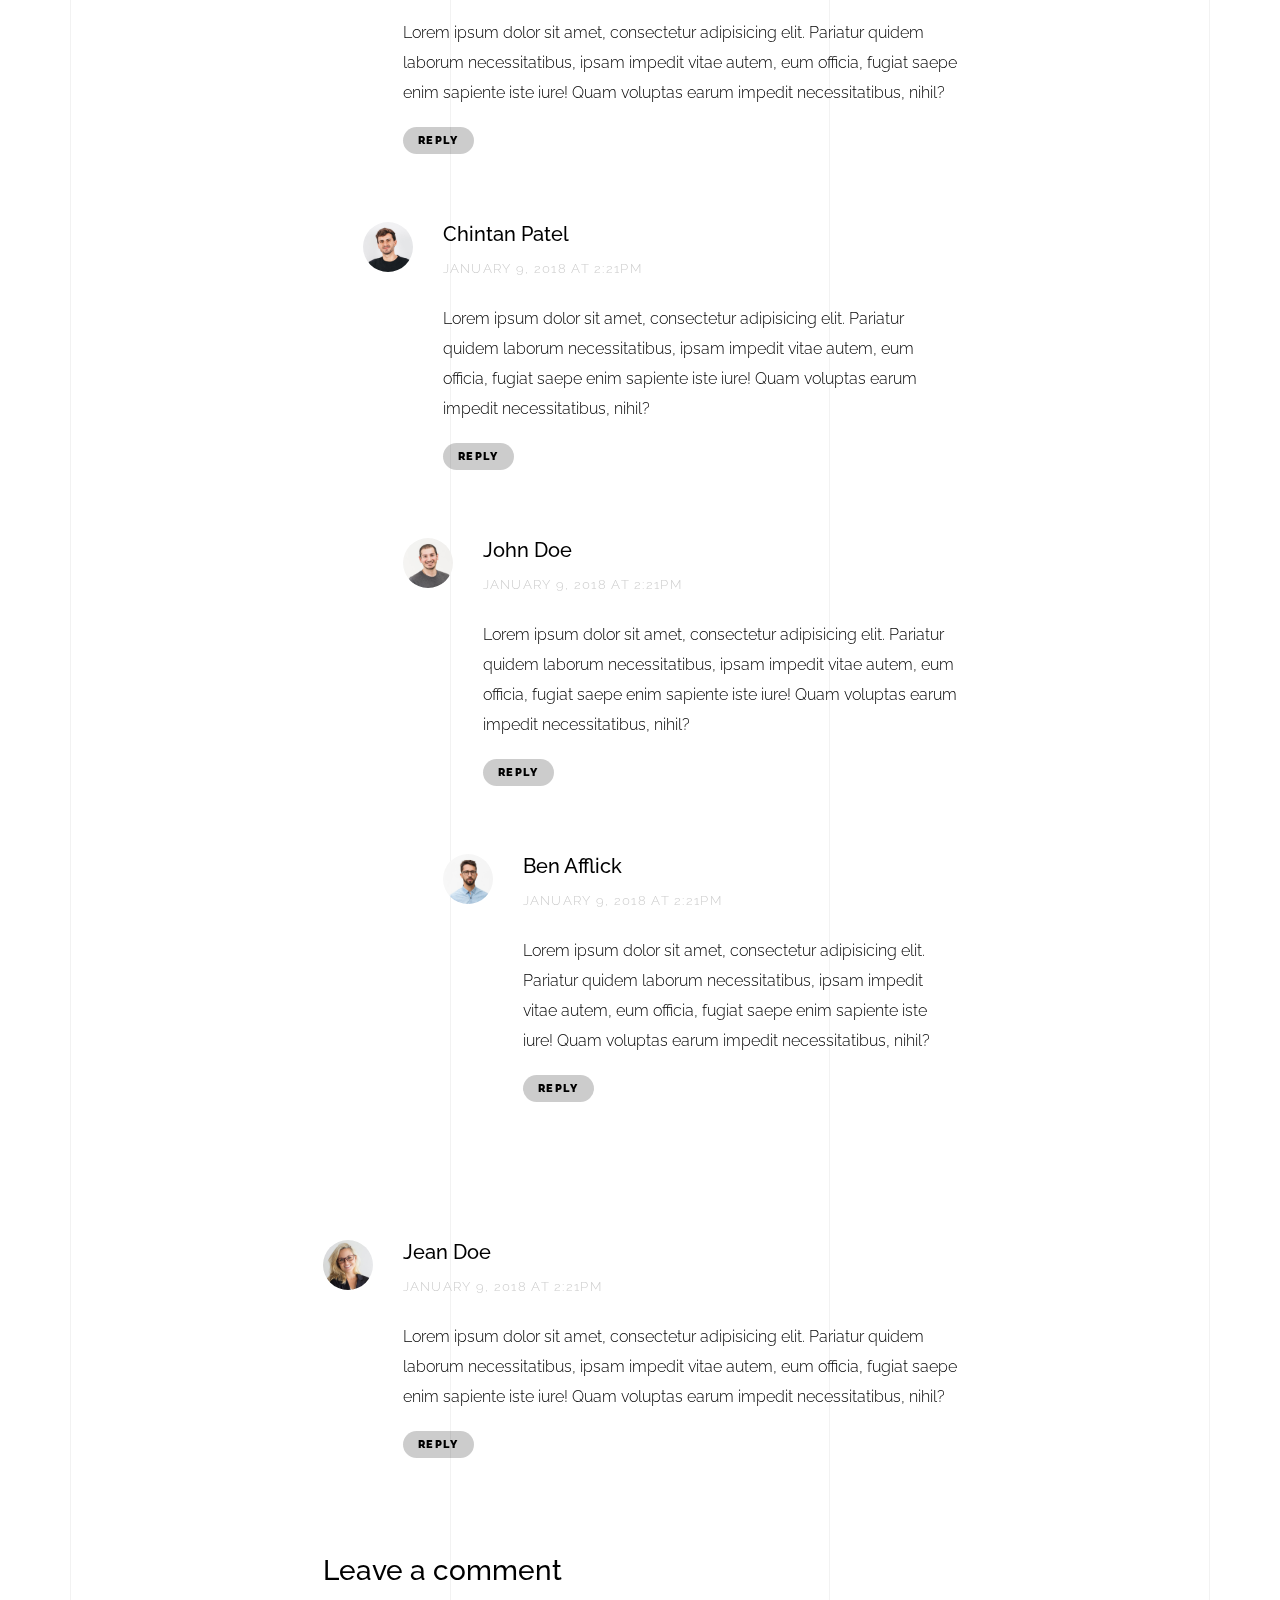
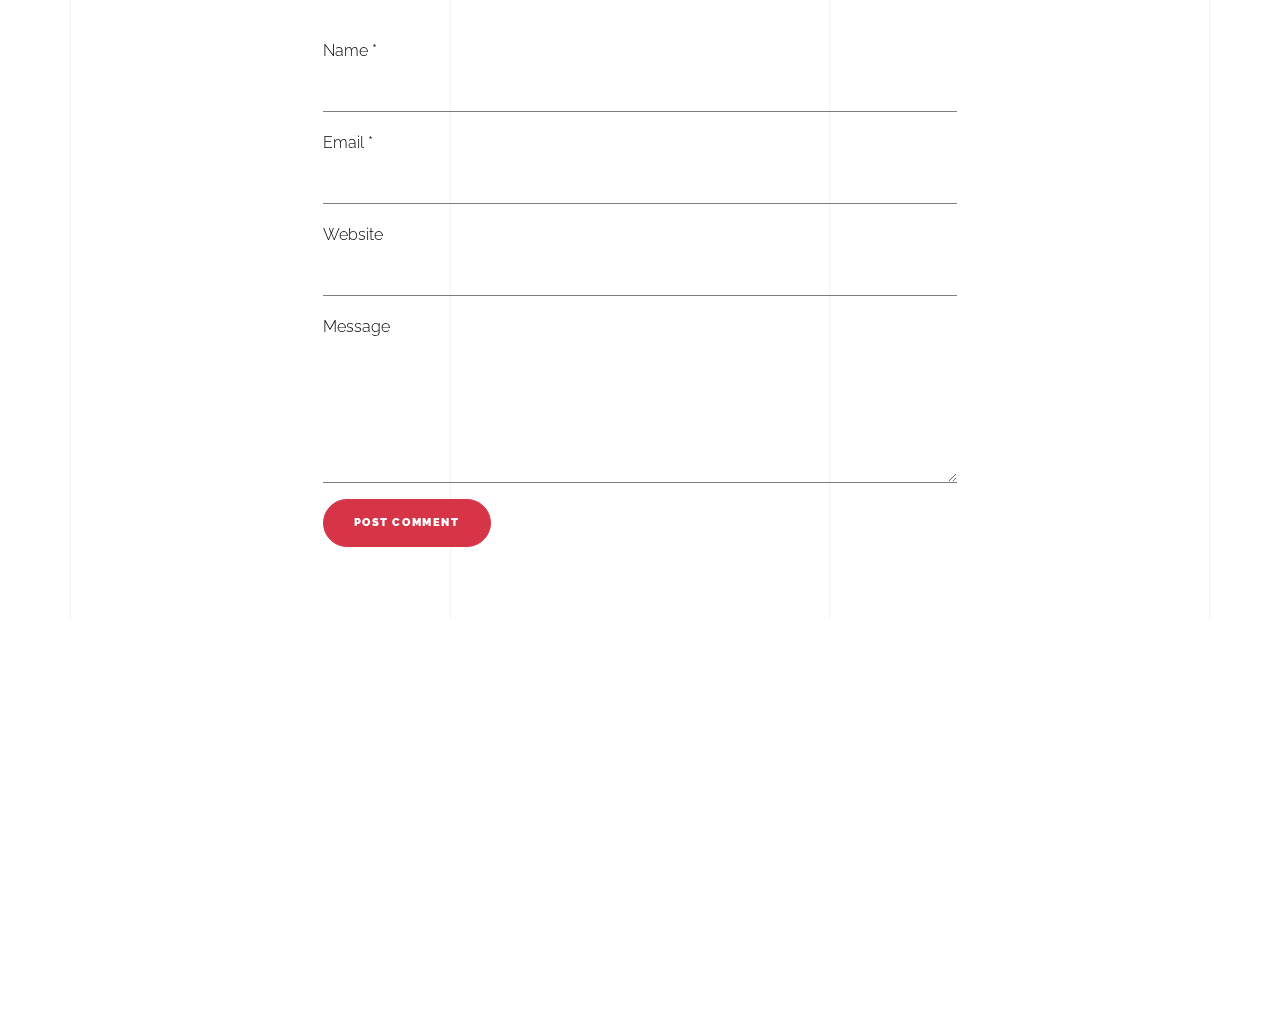
<file: light/blog-single.html>
<!doctype html>
<html lang="en">
  <head>
    <title>Unfold &mdash; A onepage portfolio HTML template by Unslate.co</title>
    <meta charset="utf-8">
    <meta name="viewport" content="width=device-width, initial-scale=1, shrink-to-fit=no">

    <meta name="description" content="A onepage portfolio HTML template by Unslate.co">
    <meta name="keywords" content="html, css, javascript, jquery">
    <meta name="author" content="Unslate.co">

    <link rel="stylesheet" href="css/vendor/icomoon/style.css">
    <link rel="stylesheet" href="css/vendor/owl.carousel.min.css">
    <link rel="stylesheet" href="css/vendor/aos.css">
    <link rel="stylesheet" href="css/vendor/animate.min.css">
    <link rel="stylesheet" href="css/vendor/bootstrap.min.css">
    <link rel="stylesheet" href="css/vendor/jquery.fancybox.min.css">
    

    <!-- Theme Style -->
    <link rel="stylesheet" href="css/style.css">

  </head>
  <body data-spy="scroll" data-target=".site-nav-target" data-offset="200">

    <nav class="unslate_co--site-mobile-menu">
      <div class="close-wrap d-flex">
        <a href="#" class="d-flex ml-auto js-menu-toggle">
          <span class="close-label">Close</span>
          <div class="close-times">
            <span class="bar1"></span>
            <span class="bar2"></span>
          </div>
        </a>
      </div>
      <div class="site-mobile-inner"></div>
    </nav>


    <div class="unslate_co--site-wrap">

      <div class="unslate_co--site-inner">

        <div class="lines-wrap">
          <div class="lines-inner">
            <div class="lines"></div>
          </div>
        </div>
        <!-- END lines -->
      
      <nav class="unslate_co--site-nav dark site-nav-target">

        <div class="container">
        
          <div class="row align-items-center justify-content-between text-left">
            <div class="col-md-5 text-right">
              <ul class="site-nav-ul js-clone-nav text-left d-none d-lg-inline-block">
                <li class="has-children">
                  <a href="index.html#home-section" class="nav-link">Home</a>
                  <ul class="dropdown">
                    <li>
                      <a href="index.html">Hero Image BG</a>
                    </li>
                    <li>
                      <a href="index-video.html">Video BG</a>
                    </li>
                    <li>
                      <a href="index-hero-slider.html">Hero Slider</a>
                    </li>
                    <li>
                      <a href="index-sidebar-menu.html">Sidebar Menu</a>
                    </li>
                    <li>
                      <a href="index-right-menu.html">Right Menu</a>
                    </li>
                  </ul>
                </li>
                <li><a href="index.html#portfolio-section" class="nav-link">Portfolio</a></li>
                <li><a href="index.html#about-section" class="nav-link">About</a></li>
                <li><a href="index.html#services-section" class="nav-link">Services</a></li>
              </ul>
            </div>
            <div class="site-logo pos-absolute">
              <a href="index.html" class="unslate_co--site-logo">Unfold<span>.</span></a>
            </div>
            <div class="col-md-5 text-right text-lg-left">
              <ul class="site-nav-ul js-clone-nav text-left d-none d-lg-inline-block">
                <li><a href="index.html#skills-section" class="nav-link">Skills</a></li>
                <li><a href="index.html#testimonial-section" class="nav-link">Testimonial</a></li>
                <li><a href="index.html#journal-section" class="nav-link active">Journal</a></li>
                <li><a href="index.html#contact-section" class="nav-link">Contact</a></li>
              </ul>

              <ul class="site-nav-ul-none-onepage text-right d-inline-block d-lg-none">
                <li><a href="#" class="js-menu-toggle">Menu</a></li>
              </ul>

            </div>
          </div>
        </div>

      </nav>
      <!-- END nav -->

      <div class="cover-v1 jarallax" style="background-image: url('images/work_1_full.jpg');">
        <div class="container">
          <div class="row align-items-center">
              
            <div class="col-md-8 mx-auto text-center">
              <h1 class="blog-heading" data-aos="fade-up" data-aos-delay="0">A HTML Guide For Beginners</h1>
              <div class="post-meta" data-aos="fade-up" data-aos-delay="100">By Joefrey on March 15, 2020 &bullet; 5 mins read</div>
            </div>

          </div>
        </div>


        <!-- dov -->
        <a href="#blog-single-section" class="mouse-wrap dark smoothscroll">
          <span class="mouse">
            <span class="scroll"></span>
          </span>
          <span class="mouse-label">Scroll</span>
        </a>

      </div>
      <!-- END .cover-v1 -->

      <div class="unslate_co--section" id="blog-single-section">
        <div class="container">
          <div class="row justify-content-center">
            <div class="col-md-7">
              <h3 class="mb-4">On her way she met a copy</h3>
              <p>Far far away, behind the word mountains, far from the countries Vokalia and Consonantia, there live the blind texts. Separated they live in Bookmarksgrove right at the coast of the Semantics, a large language ocean.</p>
              <p>A small river named Duden flows by their place and supplies it with the necessary regelialia. It is a paradisematic country, in which roasted parts of sentences fly into your mouth.</p>
              <p><img src="images/work_1_a_full.jpg" alt="Image" class="img-fluid"></p>
              <p>Even the all-powerful Pointing has no control about the blind texts it is an almost unorthographic life One day however a small line of blind text by the name of Lorem Ipsum decided to leave for the far World of Grammar.</p>
              <p>The Big Oxmox advised her not to do so, because there were thousands of bad Commas, wild Question Marks and devious Semikoli, but the Little Blind Text didn’t listen. She packed her seven versalia, put her initial into the belt and made herself on the way.</p>
              <p><img src="images/work_1_full.jpg" alt="Image" class="img-fluid"></p>
              <p>When she reached the first hills of the Italic Mountains, she had a last view back on the skyline of her hometown Bookmarksgrove, the headline of Alphabet Village and the subline of her own road, the Line Lane. Pityful a rethoric question ran over her cheek, then she continued her way.</p>


              <div class="pt-5 categories_tags ">
                <p>Categories:  <a href="#">Design</a>, <a href="#">Events</a>  Tags: <a href="#">#html</a>, <a href="#">#trends</a></p>
              </div>

              <div class="post-single-navigation d-flex align-items-stretch">
                <a href="#" class="mr-auto w-50 pr-4">
                  <span class="d-block">Previous Post</span>
                  A Mounteering Guide For Beginners
                </a>
                <a href="#" class="ml-auto w-50 text-right pl-4">
                  <span class="d-block">Next Post</span>
                  12 Creative Designers Share Ideas About Web Design
                </a>
              </div>


            <div class="pt-5">
              <h3 class="mb-5">6 Comments</h3>
              <ul class="comment-list">
                <li class="comment">
                  <div class="vcard bio">
                    <img src="images/person_woman_2.jpg" alt="Image placeholder">
                  </div>
                  <div class="comment-body">
                    <h3>Irish Smith</h3>
                    <div class="meta">January 9, 2018 at 2:21pm</div>
                    <p>Lorem ipsum dolor sit amet, consectetur adipisicing elit. Pariatur quidem laborum necessitatibus, ipsam impedit vitae autem, eum officia, fugiat saepe enim sapiente iste iure! Quam voluptas earum impedit necessitatibus, nihil?</p>
                    <p><a href="#" class="reply">Reply</a></p>
                  </div>
                </li>

                <li class="comment">
                  <div class="vcard bio">
                    <img src="images/person_woman_1.jpg" alt="Image placeholder">
                  </div>
                  <div class="comment-body">
                    <h3>Christine Stewart</h3>
                    <div class="meta">January 9, 2018 at 2:21pm</div>
                    <p>Lorem ipsum dolor sit amet, consectetur adipisicing elit. Pariatur quidem laborum necessitatibus, ipsam impedit vitae autem, eum officia, fugiat saepe enim sapiente iste iure! Quam voluptas earum impedit necessitatibus, nihil?</p>
                    <p><a href="#" class="reply">Reply</a></p>
                  </div>

                  <ul class="children">
                    <li class="comment">
                      <div class="vcard bio">
                        <img src="images/person_man_3.jpg" alt="Image placeholder">
                      </div>
                      <div class="comment-body">
                        <h3>Chintan Patel</h3>
                        <div class="meta">January 9, 2018 at 2:21pm</div>
                        <p>Lorem ipsum dolor sit amet, consectetur adipisicing elit. Pariatur quidem laborum necessitatibus, ipsam impedit vitae autem, eum officia, fugiat saepe enim sapiente iste iure! Quam voluptas earum impedit necessitatibus, nihil?</p>
                        <p><a href="#" class="reply">Reply</a></p>
                      </div>


                      <ul class="children">
                        <li class="comment">
                          <div class="vcard bio">
                            <img src="images/person_man_2.jpg" alt="Image placeholder">
                          </div>
                          <div class="comment-body">
                            <h3>John Doe</h3>
                            <div class="meta">January 9, 2018 at 2:21pm</div>
                            <p>Lorem ipsum dolor sit amet, consectetur adipisicing elit. Pariatur quidem laborum necessitatibus, ipsam impedit vitae autem, eum officia, fugiat saepe enim sapiente iste iure! Quam voluptas earum impedit necessitatibus, nihil?</p>
                            <p><a href="#" class="reply">Reply</a></p>
                          </div>

                            <ul class="children">
                              <li class="comment">
                                <div class="vcard bio">
                                  <img src="images/person_man_1.jpg" alt="Image placeholder">
                                </div>
                                <div class="comment-body">
                                  <h3>Ben Afflick</h3>
                                  <div class="meta">January 9, 2018 at 2:21pm</div>
                                  <p>Lorem ipsum dolor sit amet, consectetur adipisicing elit. Pariatur quidem laborum necessitatibus, ipsam impedit vitae autem, eum officia, fugiat saepe enim sapiente iste iure! Quam voluptas earum impedit necessitatibus, nihil?</p>
                                  <p><a href="#" class="reply">Reply</a></p>
                                </div>
                              </li>
                            </ul>
                        </li>
                      </ul>
                    </li>
                  </ul>
                </li>

                <li class="comment">
                  <div class="vcard bio">
                    <img src="images/person_woman_3.jpg" alt="Image placeholder">
                  </div>
                  <div class="comment-body">
                    <h3>Jean Doe</h3>
                    <div class="meta">January 9, 2018 at 2:21pm</div>
                    <p>Lorem ipsum dolor sit amet, consectetur adipisicing elit. Pariatur quidem laborum necessitatibus, ipsam impedit vitae autem, eum officia, fugiat saepe enim sapiente iste iure! Quam voluptas earum impedit necessitatibus, nihil?</p>
                    <p><a href="#" class="reply">Reply</a></p>
                  </div>
                </li>
              </ul>
              <!-- END comment-list -->
              
              <div class="comment-form-wrap pt-5">
                <h3 class="mb-5">Leave a comment</h3>
                <form action="#" class="">
                  <div class="form-group">
                    <label for="name">Name *</label>
                    <input type="text" class="form-control" id="name">
                  </div>
                  <div class="form-group">
                    <label for="email">Email *</label>
                    <input type="email" class="form-control" id="email">
                  </div>
                  <div class="form-group">
                    <label for="website">Website</label>
                    <input type="url" class="form-control" id="website">
                  </div>

                  <div class="form-group">
                    <label for="message">Message</label>
                    <textarea name="message" id="message" cols="30" rows="5" class="form-control"></textarea>
                  </div>
                  <div class="form-group">
                    <input type="submit" value="Post Comment" class="btn btn-primary btn-md">
                  </div>

                </form>
              </div>
            </div>
            </div>
          </div>
        </div>
      </div>

      
      </div>

      <footer class="unslate_co--footer unslate_co--section">
        <div class="container">
          <div class="row justify-content-center">
            <div class="col-md-7">
              
              <div class="footer-site-logo"><a href="#">Unfold<span>.</span></a></div>

              <ul class="footer-site-social">
                <li><a href="#">Facebook</a></li>
                <li><a href="#">Twitter</a></li>
                <li><a href="#">Instagram</a></li>
                <li><a href="#">Dribbble</a></li>
                <li><a href="#">Behance</a></li>
              </ul>

              <p class="site-copyright">
                <small>&copy; 2020 <a href="#">Unfold</a>. All Rights Reserved. Design with <span class="icon-heart text-danger"></span> by <a href="#">Unslate.co</a>.</small>
              </p>

            </div>
          </div>
        </div>
      </footer>

      
    </div>

    <!-- Loader -->
    <div id="unslate_co--overlayer"></div>
    <div class="site-loader-wrap">
      <div class="site-loader dark"></div>
    </div>

    <script src="js/scripts-dist.js"></script>
    <script src="js/main.js"></script>

    <!-- Global site tag (gtag.js) - Google Analytics -->
<script async src="https://www.googletagmanager.com/gtag/js?id=UA-157808202-1"></script>
<script>
  window.dataLayer = window.dataLayer || [];
  function gtag(){dataLayer.push(arguments);}
  gtag('js', new Date());

  gtag('config', 'UA-157808202-1');
</script>

  </body>
</html>
</file>
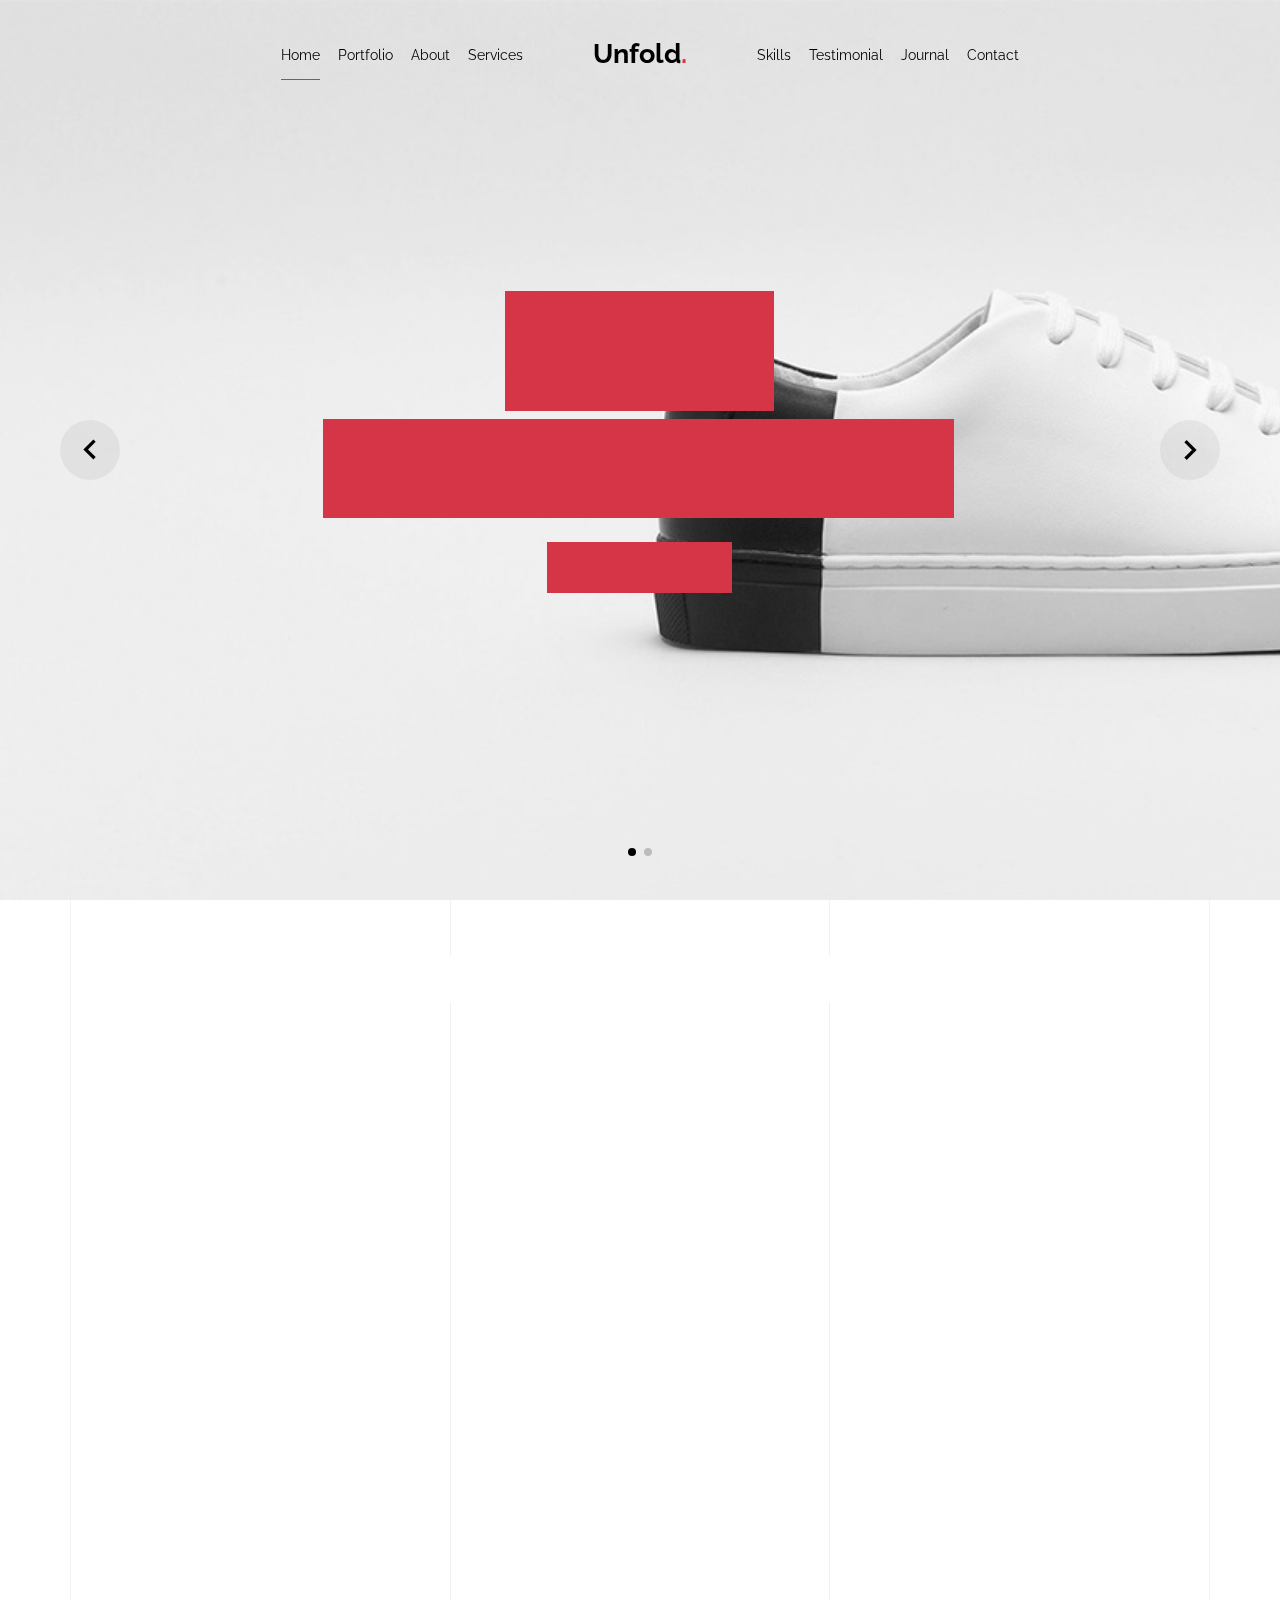
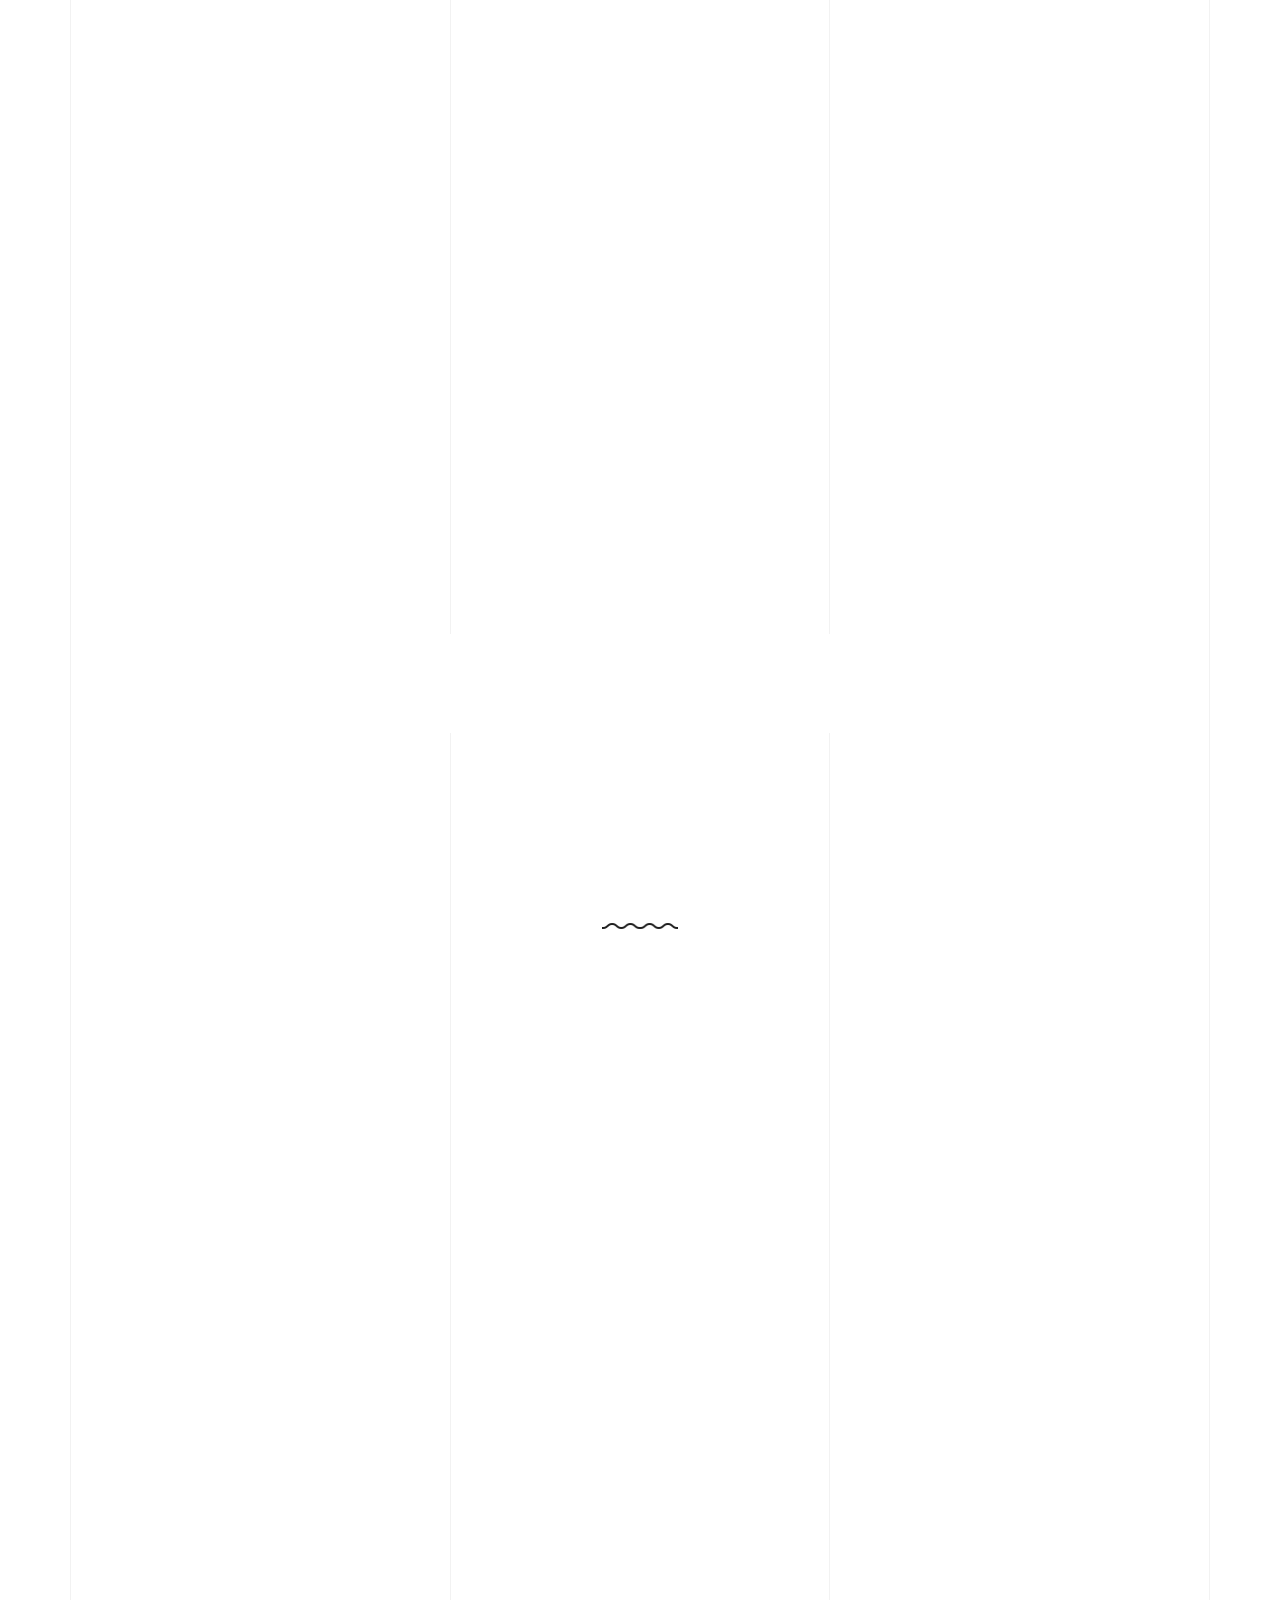
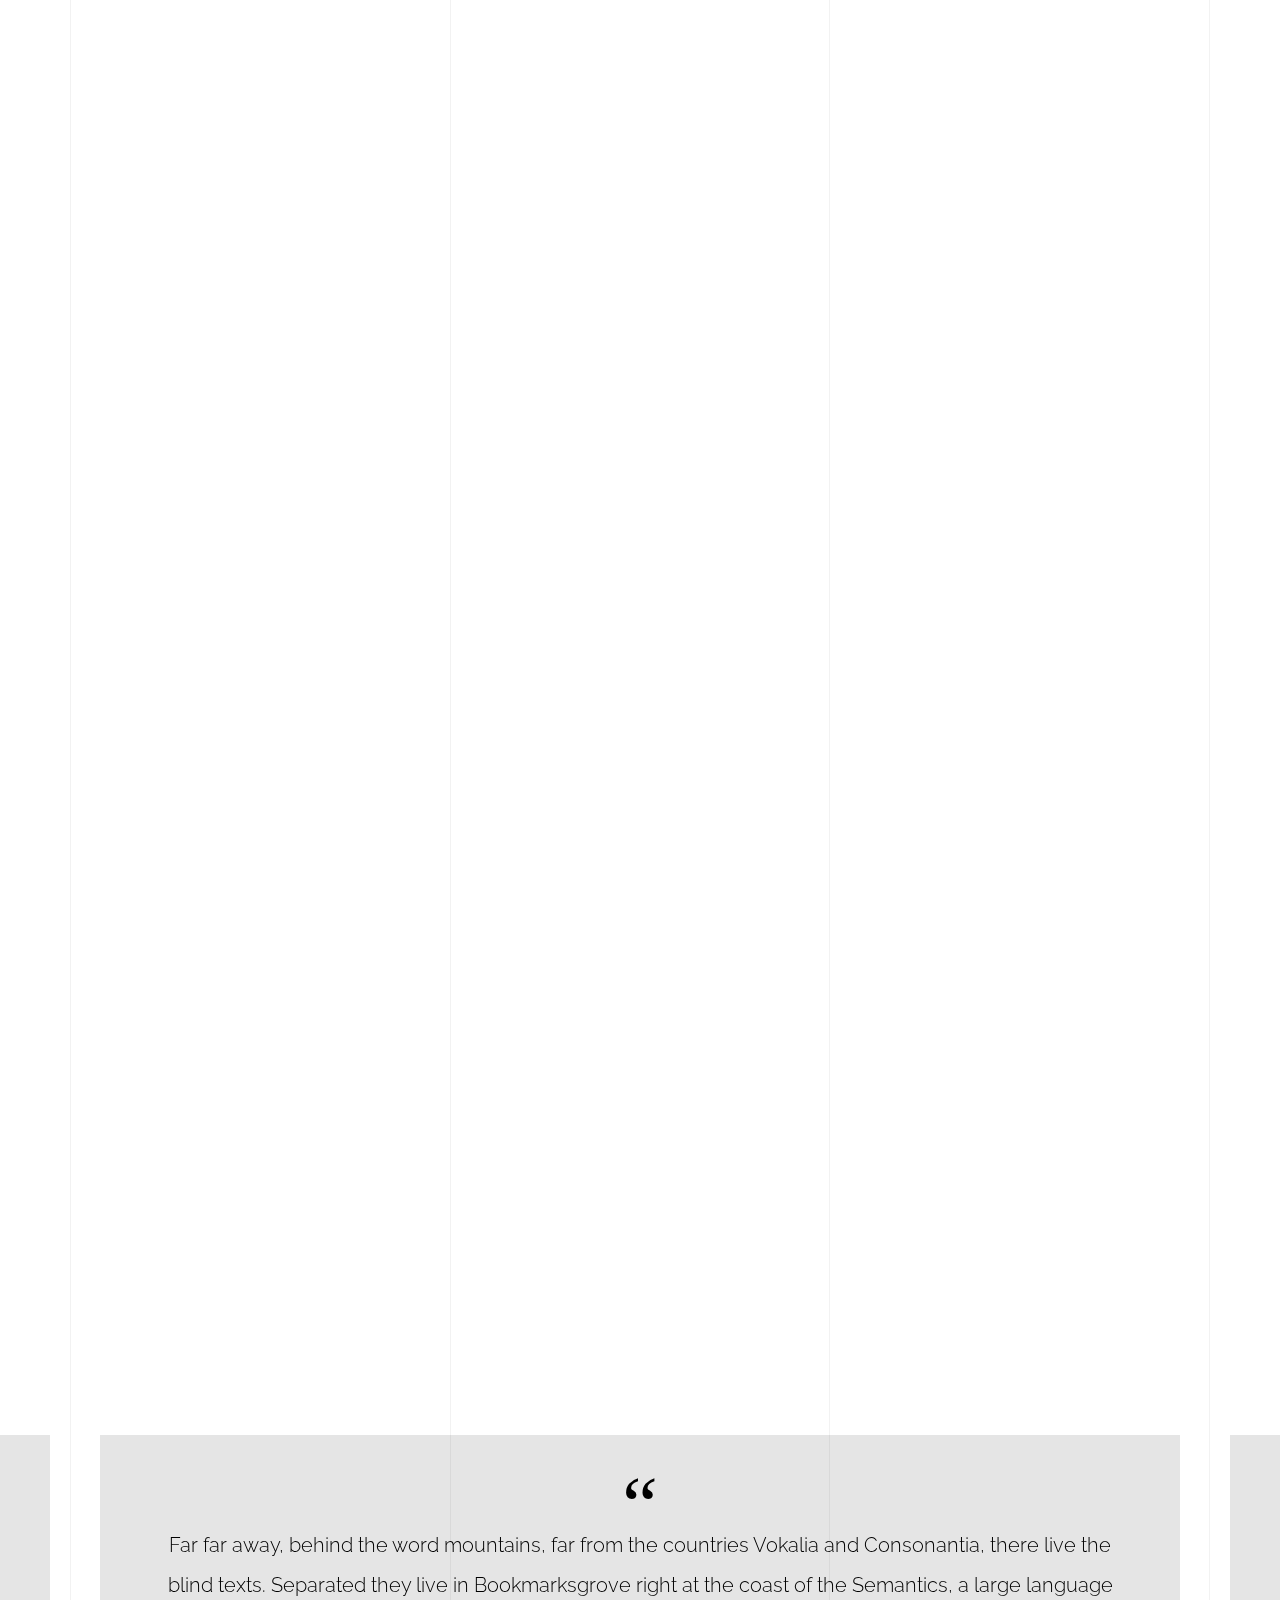
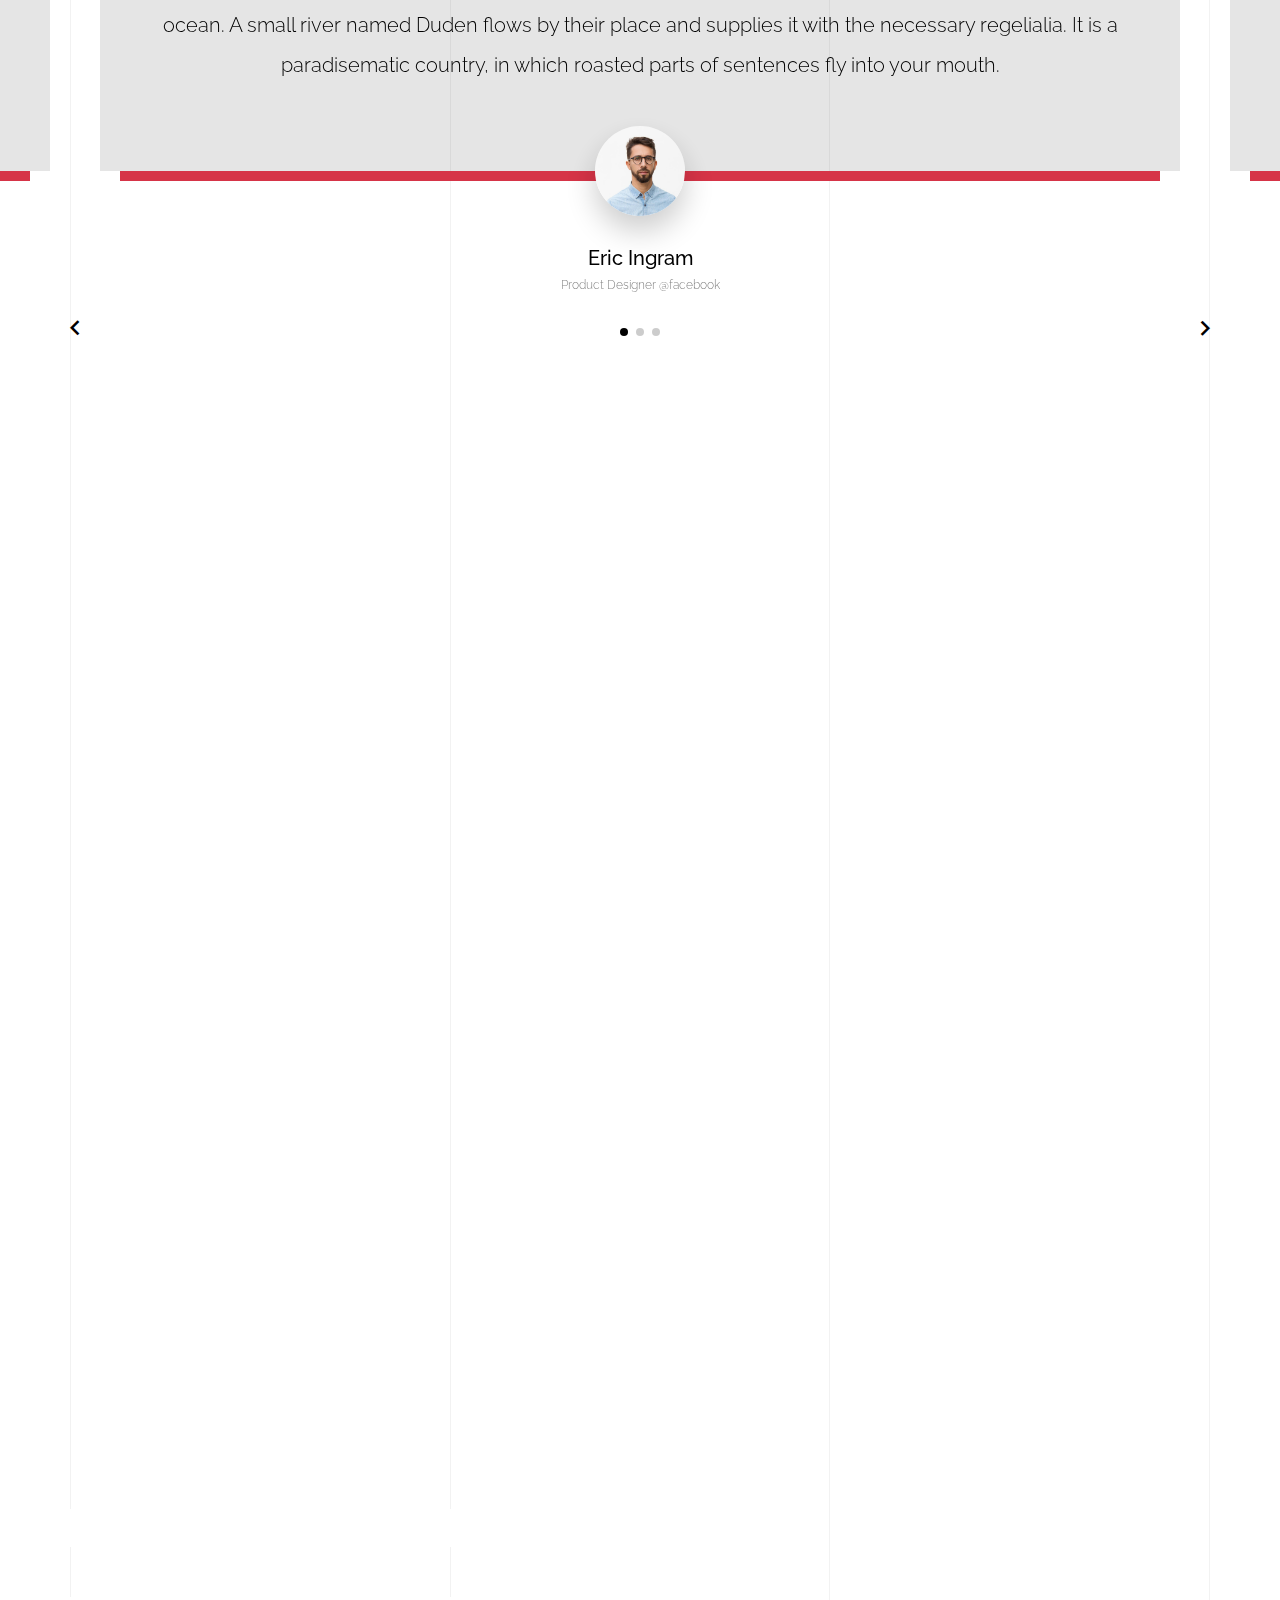
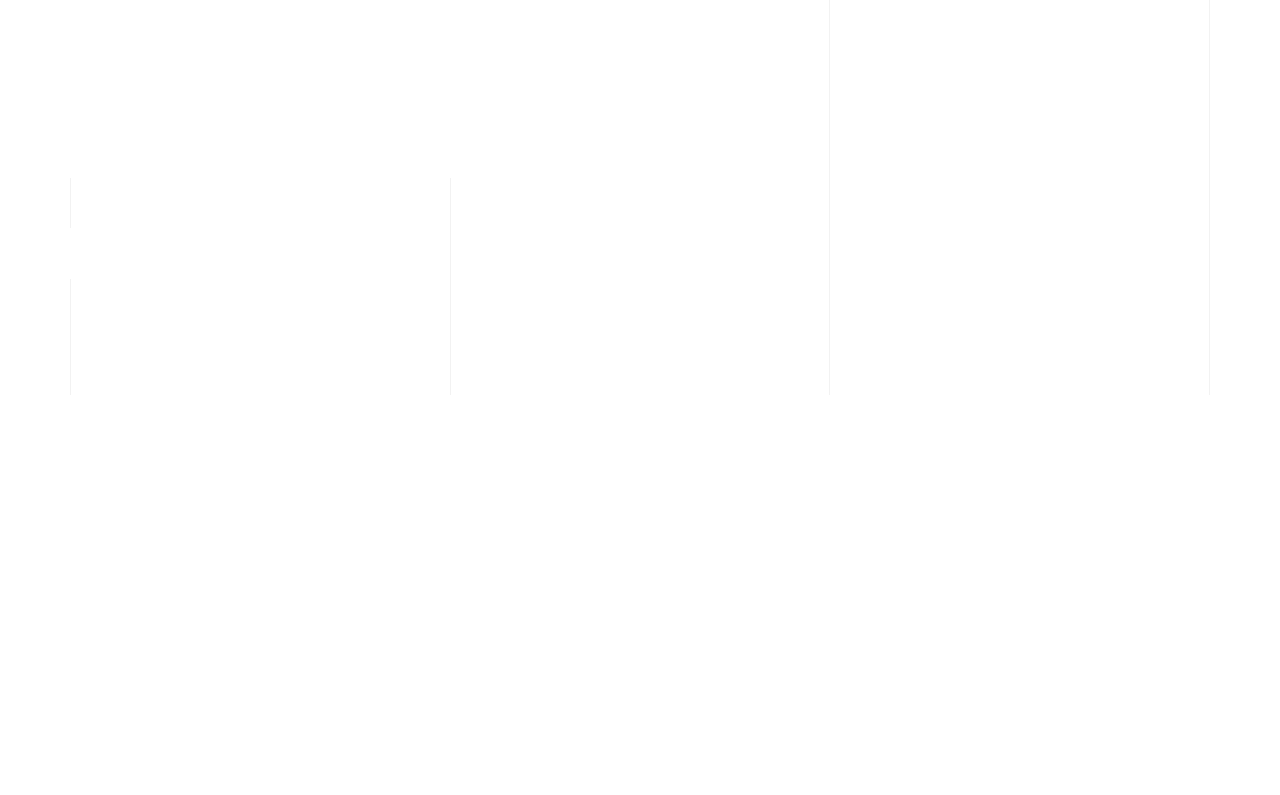
<file: light/index-hero-slider.html>
<!doctype html>
<html lang="en">
  <head>
    <title>Unfold &mdash; A onepage portfolio HTML template by Unslate.co</title>
    <meta charset="utf-8">
    <meta name="viewport" content="width=device-width, initial-scale=1, shrink-to-fit=no">

    <meta name="description" content="A onepage portfolio HTML template by Unslate.co">
    <meta name="keywords" content="html, css, javascript, jquery">
    <meta name="author" content="Unslate.co">

    <link rel="stylesheet" href="css/vendor/icomoon/style.css">
    <link rel="stylesheet" href="css/vendor/owl.carousel.min.css">
    <link rel="stylesheet" href="css/vendor/aos.css">
    <link rel="stylesheet" href="css/vendor/animate.min.css">
    <link rel="stylesheet" href="css/vendor/bootstrap.min.css">
    <link rel="stylesheet" href="css/vendor/jquery.fancybox.min.css">
    

    <!-- Theme Style -->
    <link rel="stylesheet" href="css/style.css">

  </head>
  <body data-spy="scroll" data-target=".site-nav-target" data-offset="200">

    <nav class="unslate_co--site-mobile-menu">
      <div class="close-wrap d-flex">
        <a href="#" class="d-flex ml-auto js-menu-toggle">
          <span class="close-label">Close</span>
          <div class="close-times">
            <span class="bar1"></span>
            <span class="bar2"></span>
          </div>
        </a>
      </div>
      <div class="site-mobile-inner"></div>
    </nav>


    <div class="unslate_co--site-wrap">

      <div class="unslate_co--site-inner">

        <div class="lines-wrap">
          <div class="lines-inner">
            <div class="lines"></div>
          </div>
        </div>
        <!-- END lines -->
      
      <nav class="unslate_co--site-nav dark site-nav-target">

        <div class="container">
        
          <div class="row align-items-center justify-content-between text-left">
            <div class="col-md-5 text-right">
              <ul class="site-nav-ul js-clone-nav text-left d-none d-lg-inline-block">
                <li class="has-children">
                  <a href="#home-section" class="nav-link">Home</a>
                  <ul class="dropdown">
                    <li>
                      <a href="index.html">Hero Image BG</a>
                    </li>
                    <li>
                      <a href="index-video.html">Video BG</a>
                    </li>
                    <li>
                      <a href="index-hero-slider.html">Hero Slider</a>
                    </li>
                    <li>
                      <a href="index-sidebar-menu.html">Sidebar Menu</a>
                    </li>
                    <li>
                      <a href="index-right-menu.html">Right Menu</a>
                    </li>
                  </ul>
                </li>
                <li><a href="#portfolio-section" class="nav-link">Portfolio</a></li>
                <li><a href="#about-section" class="nav-link">About</a></li>
                <li><a href="#services-section" class="nav-link">Services</a></li>
              </ul>
            </div>
            <div class="site-logo pos-absolute">
              <a href="index-hero-slider.html" class="unslate_co--site-logo">Unfold<span>.</span></a>
            </div>
            <div class="col-md-5 text-right text-lg-left">
              <ul class="site-nav-ul js-clone-nav text-left d-none d-lg-inline-block">
                <li><a href="#skills-section" class="nav-link">Skills</a></li>
                <li><a href="#testimonial-section" class="nav-link">Testimonial</a></li>
                <li><a href="#journal-section" class="nav-link">Journal</a></li>
                <li><a href="#contact-section" class="nav-link">Contact</a></li>
              </ul>

              <ul class="site-nav-ul-none-onepage text-right d-inline-block d-lg-none">
                <li><a href="#" class="js-menu-toggle">Menu</a></li>
              </ul>

            </div>
          </div>
        </div>

      </nav>
      <!-- END nav -->
      
      <div class="hero-slider-wrap">
        
        <div class="owl-carousel single-slider mb-0">
          
          <div class="cover-v1 jarallax" style="background-image: url('images/work_1_md.jpg');" id="home-section">
            <div class="container">
              <div class="row align-items-center">
                  
                <div class="col-md-7 mx-auto text-center">
                  <h1 class="heading gsap-reveal-hero">Unfold</h1>
                  <h2 class="subheading mb-4 gsap-reveal-hero">I’m Thea Hoyer A Product Designer Based In San Francisco</h2>
                  <p class="gsap-reveal-hero"><a href="#" class="btn btn-outline-pill btn-bg-white--hover btn-custom-light">Download my CV</a></p>
                </div>

              </div>
            </div>

          </div>
          <!-- END .cover-v1 -->


          <div class="cover-v1 jarallax" style="background-image: url('images/work_2_b_full.jpg');">
            <div class="container">
              <div class="row align-items-center">
                  
                <div class="col-md-12 mx-auto text-center">
                  <h1 class="heading gsap-reveal-hero">One Page Portfolio</h1>
                </div>

              </div>
            </div>

          </div>
          <!-- END .cover-v1 -->

        </div>
        <!-- END owl-carousel -->
        
      </div>

      <div class="unslate_co--section" id="portfolio-section">
        <div class="container">
          
          
          <div class="relative"><div class="loader-portfolio-wrap"><div class="loader-portfolio dark"></div></div> </div>
          <div id="portfolio-single-holder"></div>

          <div class="portfolio-wrapper">

            <div class="d-flex align-items-center mb-4 gsap-reveal gsap-reveal-filter">
              <h2 class="mr-auto heading-h2">Portfolio</h2>
              
              <a href="#" class="text-black js-filter d-inline-block d-lg-none">Filter</a>
              
              <div class="filter-wrap">
                <div class="filter ml-auto" id="filters">
                  <a href="#" class="active" data-filter="*">All</a>
                  <a href="#" data-filter=".web">Web</a>
                  <a href="#" data-filter=".branding">Branding</a>
                  <a href="#" data-filter=".illustration">Illustration</a>
                  <a href="#" data-filter=".packaging">Packaging</a>
                </div>
              </div>
            </div>


            
            <div id="posts" class="row gutter-isotope-item">
              <div class="item web branding col-sm-6 col-md-6 col-lg-4 isotope-mb-2">
                <a href="portfolio-single-1.html" class="portfolio-item ajax-load-page isotope-item gsap-reveal-img" data-id="1">
                    <div class="overlay">
                      <span class="wrap-icon icon-link2"></span>
                      <div class="portfolio-item-content">
                        <h3>Shoe Rebranding</h3>
                        <p>web, branding</p>
                      </div>
                    </div>
                    <img src="images/work_1_md.jpg" class="lazyload  img-fluid" alt="Images" />
                  </a>
              </div>
              <div class="item branding packaging illustration col-sm-6 col-md-6 col-lg-4 isotope-mb-2 ">
                <a href="portfolio-single-3.html" class="portfolio-item ajax-load-page item-portrait isotope-item gsap-reveal-img" data-id="3">
                    <div class="overlay">
                      <span class="wrap-icon icon-link2"></span>
                      <div class="portfolio-item-content">
                        <h3>Reworking</h3>
                        <p>branding, packaging, illustration</p>
                      </div>
                    </div>
                    <img src="images/work_2_md.jpg" class="lazyload  img-fluid" alt="Images" />
                  </a>
              </div>

              <div class="item branding packaging col-sm-6 col-md-6 col-lg-4 isotope-mb-2">
                <a href="portfolio-single-4.html" class="portfolio-item isotope-item ajax-load-page gsap-reveal-img" data-id="4">
                    <div class="overlay">
                      <span class="wrap-icon icon-link2"></span>
                      <div class="portfolio-item-content">
                        <h3>Modern Building</h3>
                        <p>branding, packaging</p>
                      </div>
                    </div>
                    <img src="images/work_3_md.jpg" class="lazyload  img-fluid" alt="Images" />
                  </a>
              </div>

              <div class="item web packaging col-sm-6 col-md-6 col-lg-4 isotope-mb-2">

                <a href="images/work_4_full.jpg" class="portfolio-item isotope-item gsap-reveal-img" data-fancybox="gallery" data-caption="Watch">
                    <div class="overlay">
                      <span class="wrap-icon icon-photo2"></span>
                      <div class="portfolio-item-content">
                        <h3>Watch</h3>
                        <p>web, packaging</p>
                      </div>
                    </div>
                    <img src="images/work_4_full.jpg" class="lazyload  img-fluid" alt="Images" />
                  </a>

              </div>

              <div class="item illustration packaging col-sm-6 col-md-6 col-lg-4 isotope-mb-2">
                <a href="images/work_5_md.jpg" class="portfolio-item isotope-item gsap-reveal-img" data-fancybox="gallery" data-caption="Shoe Rebranding">
                    <div class="overlay">
                      <span class="wrap-icon icon-photo2"></span>
                      <div class="portfolio-item-content">
                        <h3>Shoe Rebranding</h3>
                        <p>illustration, packaging</p>
                      </div>
                    </div>
                    <img src="images/work_5_md.jpg" class="lazyload  img-fluid" alt="Images" />
                  </a>
              </div>

              <div class="item web branding col-sm-6 col-md-6 col-lg-4 isotope-mb-2">
                <a href="portfolio-single-2.html" class="portfolio-item ajax-load-page item-portrait isotope-item gsap-reveal-img" data-id="2">
                    <div class="overlay">
                      <span class="wrap-icon icon-link2"></span>
                      <div class="portfolio-item-content">
                        <h3>Reshape</h3>
                        <p>web, branding</p>
                      </div>
                    </div>
                    <img src="images/work_6_md.jpg" class="lazyload  img-fluid" alt="Images" />
                  </a>
              </div>

              <div class="item branding packaging col-sm-6 col-md-6 col-lg-4 isotope-mb-2">
                <a href="images/work_7_a_md.jpg" class="portfolio-item item-portrait isotope-item gsap-reveal-img" data-fancybox="gallery" data-caption="Modern Building">
                    <div class="overlay">
                      <span class="wrap-icon icon-photo2"></span>
                      <div class="portfolio-item-content">
                        <h3>Modern Building</h3>
                        <p>branding, packaging</p>
                      </div>
                    </div>
                    <img src="images/work_7_a_md.jpg" class="lazyload  img-fluid" alt="Images" />
                  </a>
              </div>

              <div class="item web branding col-sm-6 col-md-6 col-lg-4 isotope-mb-2">
                <a href="https://www.youtube.com/watch?v=mwtbEGNABWU" class="portfolio-item isotope-item gsap-reveal-img" data-fancybox="gallery" data-caption="Showreel 2019">
                    <div class="overlay">
                      <span class="wrap-icon icon-play_circle_filled"></span>
                      <div class="portfolio-item-content">
                        <h3>Showreel 2019</h3>
                        <p>web, branding</p>
                      </div>
                    </div>
                    <img src="images/work_8_md.jpg" class="lazyload  img-fluid" alt="Images" />
                  </a>
              </div>

              <div class="item web illustration col-sm-6 col-md-6 col-lg-4 isotope-mb-2">
                <a href="images/work_9_a_md.jpg" class="portfolio-item isotope-item gsap-reveal-img" data-fancybox="gallery" data-caption="Render Packaging">
                    <div class="overlay">
                      <span class="wrap-icon icon-photo2"></span>
                      <div class="portfolio-item-content">
                        <h3>Render Packaging</h3>
                        <p>web, illustration</p>
                      </div>
                    </div>
                    <img src="images/work_9_a_md.jpg" class="lazyload  img-fluid" alt="Images" />
                  </a>
              </div>

            </div>
            
          </div>


        </div>
      </div>

      <div class="unslate_co--section">
        <div class="container">
          <div class="owl-carousel logo-slider">
            <div class="logo-v1 gsap-reveal">
              <img src="images/logo-google.png" alt="Image" class="img-fluid">
            </div>
            <div class="logo-v1 gsap-reveal">
              <img src="images/logo-puma.png" alt="Image" class="img-fluid">
            </div>
            <div class="logo-v1 gsap-reveal">
              <img src="images/logo-paypal.png" alt="Image" class="img-fluid">
            </div>
            <div class="logo-v1 gsap-reveal">
              <img src="images/logo-adobe.png" alt="Image" class="img-fluid">
            </div>
          </div>
        </div>
      </div>



      <div class="unslate_co--section" id="about-section">
        <div class="container">
          
          <div class="section-heading-wrap text-center mb-5">
            <h2 class="heading-h2 text-center divider"><span class="gsap-reveal">About Me</span></h2>
            <img src="images/divider.png" alt="divider" width="76">
          </div>
          

          <div class="row mt-5 justify-content-between">
            <div class="col-lg-7 mb-5 mb-lg-0" data-aos="fade-up">
              <figure class="dotted-bg gsap-reveal-img">
                <img src="images/about_me_pic.jpg" alt="Image" class="img-fluid">
              </figure>
            </div>
            <div class="col-lg-4 pr-lg-5">
              <h3 class="mb-4 heading-h3"><span class="gsap-reveal">We can make it together</span></h3>
              <p class="lead gsap-reveal">Far far away, behind the word mountains, far from the countries Vokalia and Consonantia, there <a href="#">live the blind</a> texts. </p>
              <p class="mb-4 gsap-reveal">A small river named Duden flows by their place and supplies it with the necessary regelialia. It is a paradisematic country, in which roasted parts of sentences fly into your mouth.</p>
              <p class="gsap-reveal"><a href="#" class="btn btn-outline-pill btn-custom-light">Download my CV</a></p>
            </div>
          </div>
        </div>
      </div>

      <div class="unslate_co--section" id="services-section">
        <div class="container">

          <div class="section-heading-wrap text-center mb-5">
            <h2 class="heading-h2 text-center divider"><span class="gsap-reveal">My Services</span></h2>
            <span class="gsap-reveal"><img src="images/divider.png" alt="divider" width="76"></span>
          </div>

          <div class="row gutter-v3">
            <div class="col-md-6 col-lg-4 mb-4">
              <div class="feature-v1" data-aos="fade-up" data-aos-delay="0">
                <div class="wrap-icon mb-3">
                  <img src="images/svg/001-options.svg" alt="Image" width="45">
                </div>
                <h3>Digital <br> Strategy</h3>
                <p>A small river named Duden flows by their place and supplies it with the necessary regelialia. </p>
              </div> 
            </div>
            <div class="col-md-6 col-lg-4 mb-4">
              <div class="feature-v1" data-aos="fade-up" data-aos-delay="100">
                <div class="wrap-icon mb-3">
                  <img src="images/svg/002-chat.svg" alt="Icon" width="45">
                </div>
                <h3>Web <br> Design</h3>
                <p>A small river named Duden flows by their place and supplies it with the necessary regelialia. </p>
              </div> 
            </div>
            <div class="col-md-6 col-lg-4 mb-4">
              <div class="feature-v1" data-aos="fade-up" data-aos-delay="200">
                <div class="wrap-icon mb-3">
                  <img src="images/svg/003-contact-book.svg" alt="Image" class="img-fluid" width="45">
                </div>
                <h3>User <br> Experience</h3>
                <p>A small river named Duden flows by their place and supplies it with the necessary regelialia. </p>
              </div> 
            </div>

            <div class="col-md-6 col-lg-4 mb-4">
              <div class="feature-v1" data-aos="fade-up" data-aos-delay="0">
                <div class="wrap-icon mb-3">
                  <img src="images/svg/004-percentage.svg" alt="Image" width="45">
                </div>
                <h3>Web <br> Development</h3>
                <p>A small river named Duden flows by their place and supplies it with the necessary regelialia. </p>
              </div> 
            </div>
            <div class="col-md-6 col-lg-4 mb-4">
              <div class="feature-v1" data-aos="fade-up" data-aos-delay="100">
                <div class="wrap-icon mb-3">
                  <img src="images/svg/006-goal.svg" alt="Image" width="45">
                </div>
                <h3>WordPress <br> Solutions</h3>
                <p>A small river named Duden flows by their place and supplies it with the necessary regelialia. </p>
              </div> 
            </div>
            <div class="col-md-6 col-lg-4 mb-4">
              <div class="feature-v1" data-aos="fade-up" data-aos-delay="200">
                <div class="wrap-icon mb-3">
                  <img src="images/svg/005-line-chart.svg" alt="Image" width="45">
                </div>
                <h3>Mobile <br> Applications</h3>
                <p>A small river named Duden flows by their place and supplies it with the necessary regelialia. </p>
              </div> 
            </div>

          </div>

        </div>
      </div>

      <div class="unslate_co--section section-counter" id="skills-section">
        <div class="container">
          <div class="section-heading-wrap text-center mb-5">
            <h2 class="heading-h2 text-center divider"><span class="gsap-reveal">My Skills</span></h2>
            <span class="gsap-reveal"><img src="images/divider.png" alt="divider" width="76"></span>
          </div>


          <div class="row pt-5">
            <div class="col-6 col-sm-6 mb-5 mb-lg-0 col-md-6 col-lg-3" data-aos="fade-up" data-aos-delay="0">
              <div class="counter-v1 text-center">
                <span class="number-wrap">
                  <span class="number number-counter" data-number="90">0</span>
                  <span class="append-text">%</span>
                </span>
                <span class="counter-label">WordPress</span>
              </div>
            </div>
            <div class="col-6 col-sm-6 mb-5 mb-lg-0 col-md-6 col-lg-3" data-aos="fade-up" data-aos-delay="100">
              <div class="counter-v1 text-center">
                <span class="number-wrap">
                  <span class="number number-counter" data-number="99">0</span>
                  <span class="append-text">%</span>
                </span>
                <span class="counter-label">HTML/CSS</span>
              </div>
            </div>
            <div class="col-6 col-sm-6 mb-5 mb-lg-0 col-md-6 col-lg-3" data-aos="fade-up" data-aos-delay="200">
              <div class="counter-v1 text-center">
                <span class="number-wrap">
                  <span class="number number-counter" data-number="95">0</span>
                  <span class="append-text">%</span>
                </span>
                <span class="counter-label">jQuery</span>
              </div>
            </div>
            <div class="col-6 col-sm-6 mb-5 mb-lg-0 col-md-6 col-lg-3" data-aos="fade-up" data-aos-delay="300">
              <div class="counter-v1 text-center">
                <span class="number-wrap">
                  <span class="number number-counter" data-number="100">0</span>
                  <span class="append-text">%</span>
                </span>
                <span class="counter-label">Design</span>
              </div>
            </div>
          </div>
        </div>
      </div>
      <!-- END .counter -->

      <div class="unslate_co--section" id="testimonial-section">
        <div class="container">
          <div class="section-heading-wrap text-center mb-5">
            <h2 class="heading-h2 text-center divider"><span class="gsap-reveal">My Happy Clients</span></h2>
            <span class="gsap-reveal"><img src="images/divider.png" alt="divider" width="76"></span>
          </div>
        </div>

        <div class="owl-carousel testimonial-slider">
          <div>
            <div class="testimonial-v1">
              <div class="testimonial-inner-bg">
                <span class="quote">&ldquo;</span>
                <blockquote>
                  Far far away, behind the word mountains, far from the countries Vokalia and Consonantia, there live the blind texts. Separated they live in Bookmarksgrove right at the coast of the Semantics, a large language ocean. A small river named Duden flows by their place and supplies it with the necessary regelialia. It is a paradisematic country, in which roasted parts of sentences fly into your mouth.
                </blockquote>
              </div>
              
              <div class="testimonial-author-info">
                <img src="images/person_man_1.jpg" alt="Image">
                <h3>Eric Ingram</h3>
                <span class="d-block position">Product Designer @facebook</span>
              </div>

            </div>
          </div>
          <div>
            <div class="testimonial-v1">
              <div class="testimonial-inner-bg">
                <span class="quote">&ldquo;</span>
                <blockquote>
                  Far far away, behind the word mountains, far from the countries Vokalia and Consonantia, there live the blind texts. Separated they live in Bookmarksgrove right at the coast of the Semantics, a large language ocean. A small river named Duden flows by their place and supplies it with the necessary regelialia. It is a paradisematic country, in which roasted parts of sentences fly into your mouth.
                </blockquote>
              </div>
              
              <div class="testimonial-author-info">
                <img src="images/person_man_2.jpg" alt="Image">
                <h3>Ryan Mullins</h3>
                <span class="d-block position">Product Designer @Shopify</span>
              </div>

            </div>
          </div>
          <div>
            <div class="testimonial-v1">
              <div class="testimonial-inner-bg">
                <span class="quote">&ldquo;</span>
                <blockquote>
                  Far far away, behind the word mountains, far from the countries Vokalia and Consonantia, there live the blind texts. Separated they live in Bookmarksgrove right at the coast of the Semantics, a large language ocean. A small river named Duden flows by their place and supplies it with the necessary regelialia. It is a paradisematic country, in which roasted parts of sentences fly into your mouth.
                </blockquote>
              </div>
              
              <div class="testimonial-author-info">
                <img src="images/person_woman_1.jpg" alt="Image">
                <h3>Erica Miller</h3>
                <span class="d-block position">Product Designer @Twitter</span>
              </div>

            </div>
          </div>
        </div>

      </div>
      <!-- END testimonial -->

      <div class="unslate_co--section" id="journal-section">
        <div class="container">
          <div class="section-heading-wrap text-center mb-5">
            <h2 class="heading-h2 text-center divider"><span class="gsap-reveal">My Journal</span></h2>
            <span class="gsap-reveal"><img src="images/divider.png" alt="divider" width="76"></span>
          </div>

          
          <div class="row gutter-v4 align-items-stretch">
            <div class="col-sm-6 col-md-6 col-lg-8 blog-post-entry" data-aos="fade-up" data-aos-delay="0">

              <a href="blog-single.html" class="grid-item blog-item w-100 h-100">
                <div class="overlay">
                  <div class="portfolio-item-content">
                    <h3>A Mounteering Guide For Beginners</h3>
                    <p class="post-meta">By Joefrey <span class="small">&bullet;</span> 5 mins read</p>
                  </div>
                </div>
                <img src="images/post_1.jpg" class="lazyload" alt="Image" />
              </a>


            </div>
            <div class="col-sm-6 col-md-6 col-lg-4 blog-post-entry" data-aos="fade-up" data-aos-delay="100">
              <a href="blog-single.html" class="grid-item blog-item w-100 h-100">
                <div class="overlay">
                  <div class="portfolio-item-content">
                    <h3>A Mounteering Guide For Beginners</h3>
                    <p class="post-meta">By Joefrey <span class="small">&bullet;</span> 5 mins read</p>
                  </div>
                </div>
                <img src="images/post_2.jpg" class="lazyload" alt="Image" />
              </a>
            </div>


            <div class="col-sm-6 col-md-6 col-lg-4 blog-post-entry" data-aos="fade-up" data-aos-delay="0">

              <a href="blog-single.html" class="grid-item blog-item w-100 h-100">
                <div class="overlay">
                  <div class="portfolio-item-content">
                    <h3>A Mounteering Guide For Beginners</h3>
                    <p class="post-meta">By Joefrey <span class="small">&bullet;</span> 5 mins read</p>
                  </div>
                </div>
                <img src="images/post_3.jpg" class="lazyload" alt="Image" />
              </a>


            </div>
            <div class="col-sm-6 col-md-6 col-lg-4 blog-post-entry" data-aos="fade-up" data-aos-delay="100">
              <a href="blog-single.html" class="grid-item blog-item w-100 h-100">
                <div class="overlay">
                  <div class="portfolio-item-content">
                    <h3>A Mounteering Guide For Beginners</h3>
                    <p class="post-meta">By Joefrey <span class="small">&bullet;</span> 5 mins read</p>
                  </div>
                </div>
                <img src="images/post_4.jpg" class="lazyload" alt="Image" />
              </a>
            </div>

            <div class="col-sm-6 col-md-6 col-lg-4 blog-post-entry" data-aos="fade-up" data-aos-delay="200">
              <a href="blog-single.html" class="grid-item blog-item w-100 h-100">
                <div class="overlay">
                  <div class="portfolio-item-content">
                    <h3>A Mounteering Guide For Beginners</h3>
                    <p class="post-meta">By Joefrey <span class="small">&bullet;</span> 5 mins read</p>
                  </div>
                </div>
                <img src="images/post_5.jpg" class="lazyload" alt="Image" />
              </a>
            </div>


          </div>

        </div>
      </div>
      <!-- END blog posts -->


      <div class="unslate_co--section" id="contact-section">
        <div class="container">
          <div class="section-heading-wrap text-center mb-5">
            <h2 class="heading-h2 text-center divider"><span class="gsap-reveal">Get In Touch</span></h2>
            <span class="gsap-reveal"><img src="images/divider.png" alt="divider" width="76"></span>
          </div>


          <div class="row justify-content-between">
            
            <div class="col-md-6">
              <form method="post" class="form-outline-style-v1" id="contactForm">
                <div class="form-group row mb-0">

                  <div class="col-lg-6 form-group gsap-reveal">
                    <label for="name">Name</label>
                    <input name="name" type="text" class="form-control" id="name">
                  </div>
                  <div class="col-lg-6 form-group gsap-reveal">
                    <label for="email">Email</label>
                    <input name="email" type="email" class="form-control" id="email">
                  </div>
                  <div class="col-lg-12 form-group gsap-reveal">
                    <label for="message">Write your message...</label>
                    <textarea name="message" id="message" cols="30" rows="7" class="form-control"></textarea>
                  </div>
                </div>
                <div class="form-group row gsap-reveal">
                    <div class="col-md-12 d-flex align-items-center">
                      <input type="submit" class="btn btn-outline-pill btn-custom-light mr-3" value="Send Message">
                      <span class="submitting"></span>
                    </div>
                  </div>
              </form>
              <div id="form-message-warning" class="mt-4"></div> 
              <div id="form-message-success">
                Your message was sent, thank you!
              </div>

            </div>

            <div class="col-md-4">
              <div class="contact-info-v1">
                <div class="gsap-reveal d-block">
                  <span class="d-block contact-info-label">Email</span>
                  <a href="#" class="contact-info-val">info@unslate.co</a>
                </div>
                <div class="gsap-reveal d-block">
                  <span class="d-block contact-info-label">Phone</span>
                  <a href="#" class="contact-info-val">+12 345 6789 012</a>
                </div>
                <div class="gsap-reveal d-block">
                  <span class="d-block contact-info-label">Address</span>
                  <address class="contact-info-val">273 South Riverview Rd. <br> New York, NY 10011</address>
                </div>
              </div>
            </div>

          </div>
        </div>
      </div>
      </div> 

      <footer class="unslate_co--footer unslate_co--section">
        <div class="container">
          <div class="row justify-content-center">
            <div class="col-md-7">
              
              <div class="footer-site-logo"><a href="#">Unfold<span>.</span></a></div>

              <ul class="footer-site-social">
                <li><a href="#">Facebook</a></li>
                <li><a href="#">Twitter</a></li>
                <li><a href="#">Instagram</a></li>
                <li><a href="#">Dribbble</a></li>
                <li><a href="#">Behance</a></li>
              </ul>

              <p class="site-copyright">
                <small>&copy; 2020 <a href="#">Unfold</a>. All Rights Reserved. Design with <span class="icon-heart text-danger"></span> by <a href="#">Unslate.co</a>.</small>
              </p>

            </div>
          </div>
        </div>
      </footer>

      
    </div>

    <!-- Loader -->
    <div id="unslate_co--overlayer"></div>
    <div class="site-loader-wrap">
      <div class="site-loader dark"></div>
    </div>

    <script src="js/scripts-dist.js"></script>
    <script src="js/main.js"></script>

    <!-- Global site tag (gtag.js) - Google Analytics -->
<script async src="https://www.googletagmanager.com/gtag/js?id=UA-157808202-1"></script>
<script>
  window.dataLayer = window.dataLayer || [];
  function gtag(){dataLayer.push(arguments);}
  gtag('js', new Date());

  gtag('config', 'UA-157808202-1');
</script>

  </body>
</html>
</file>
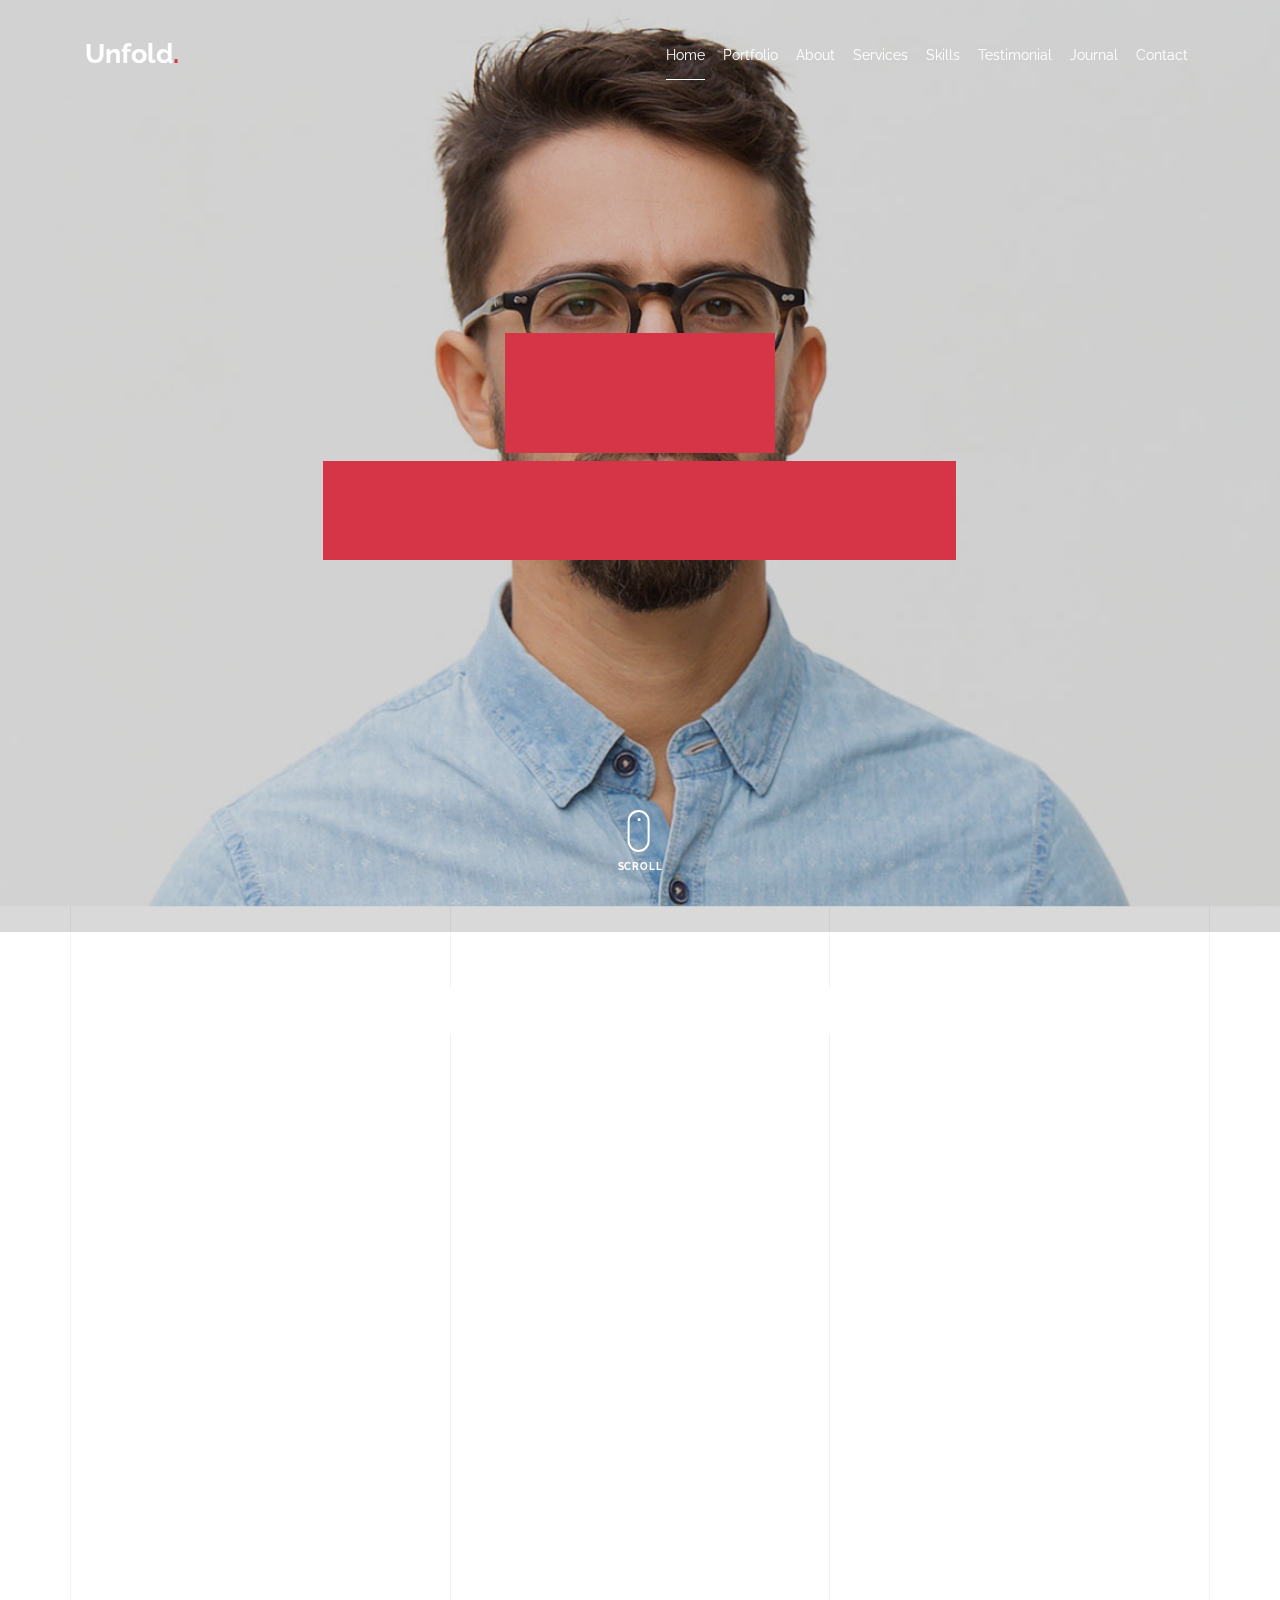
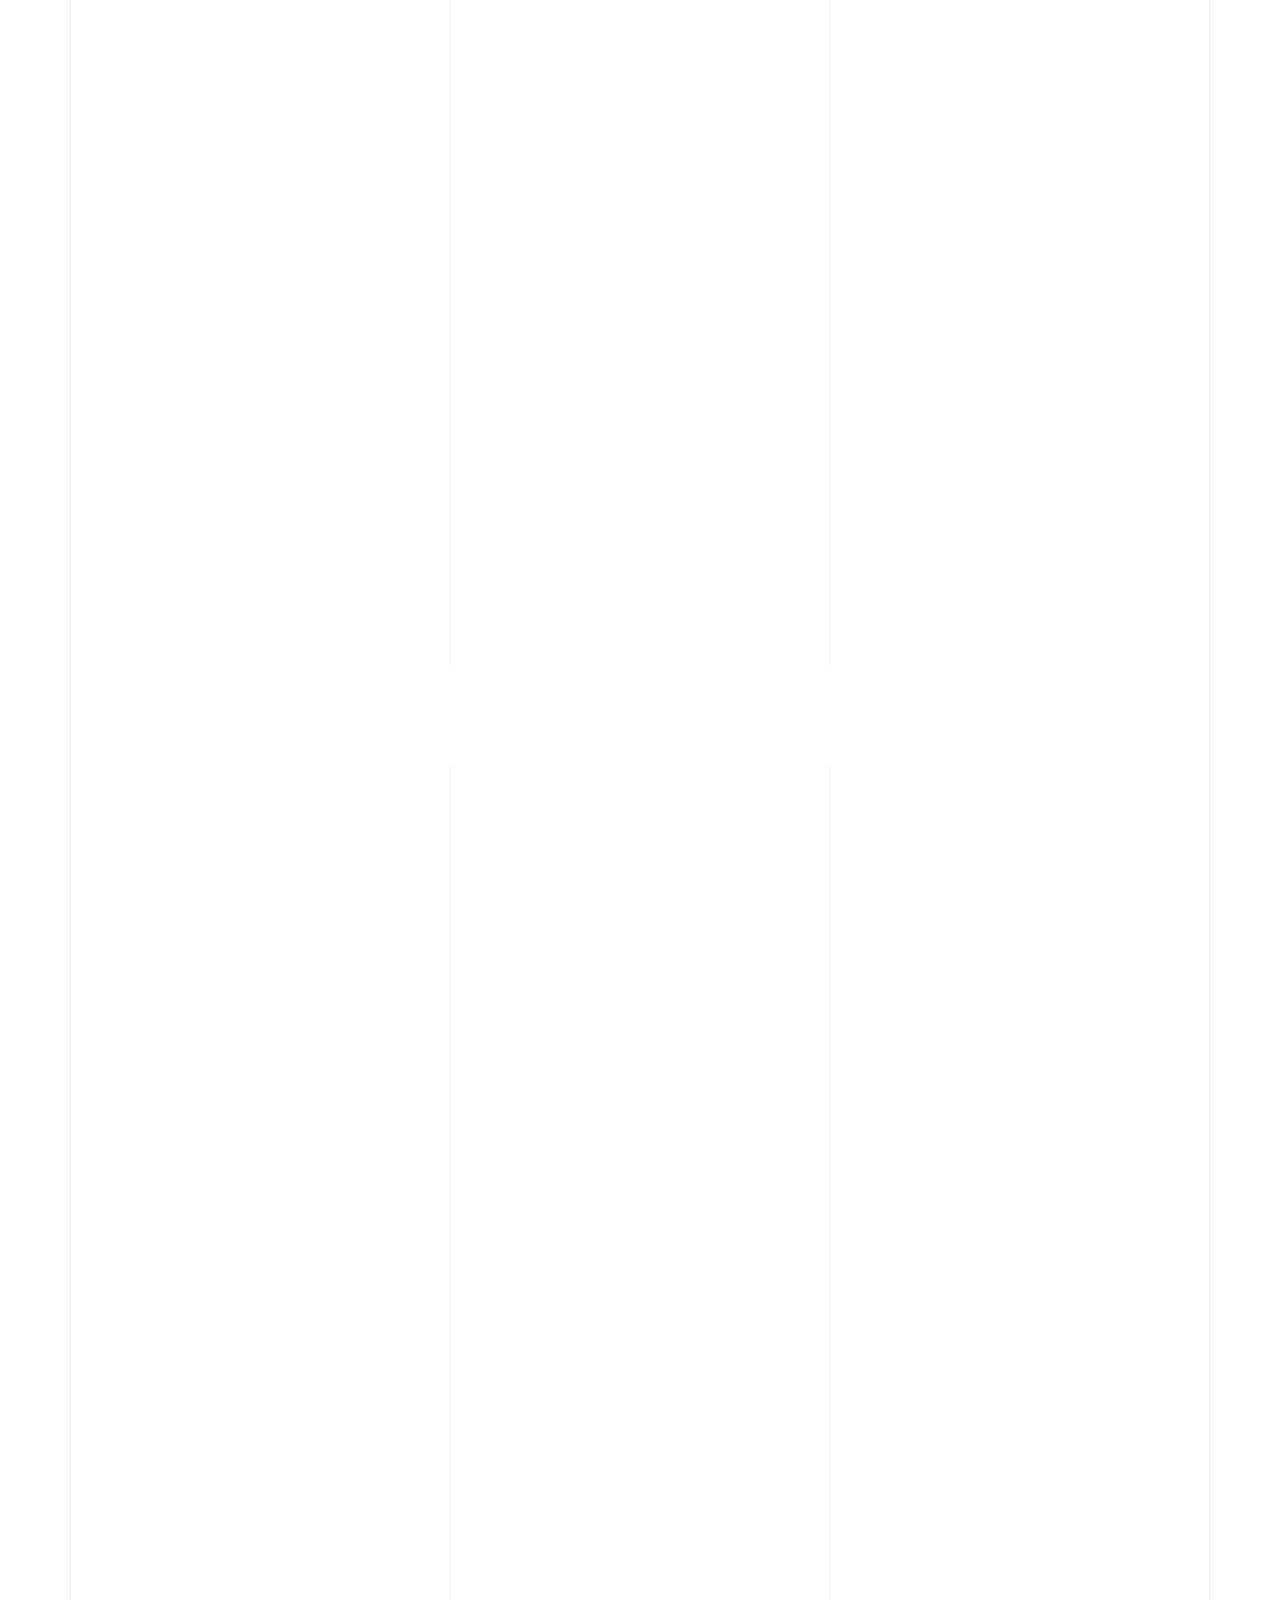
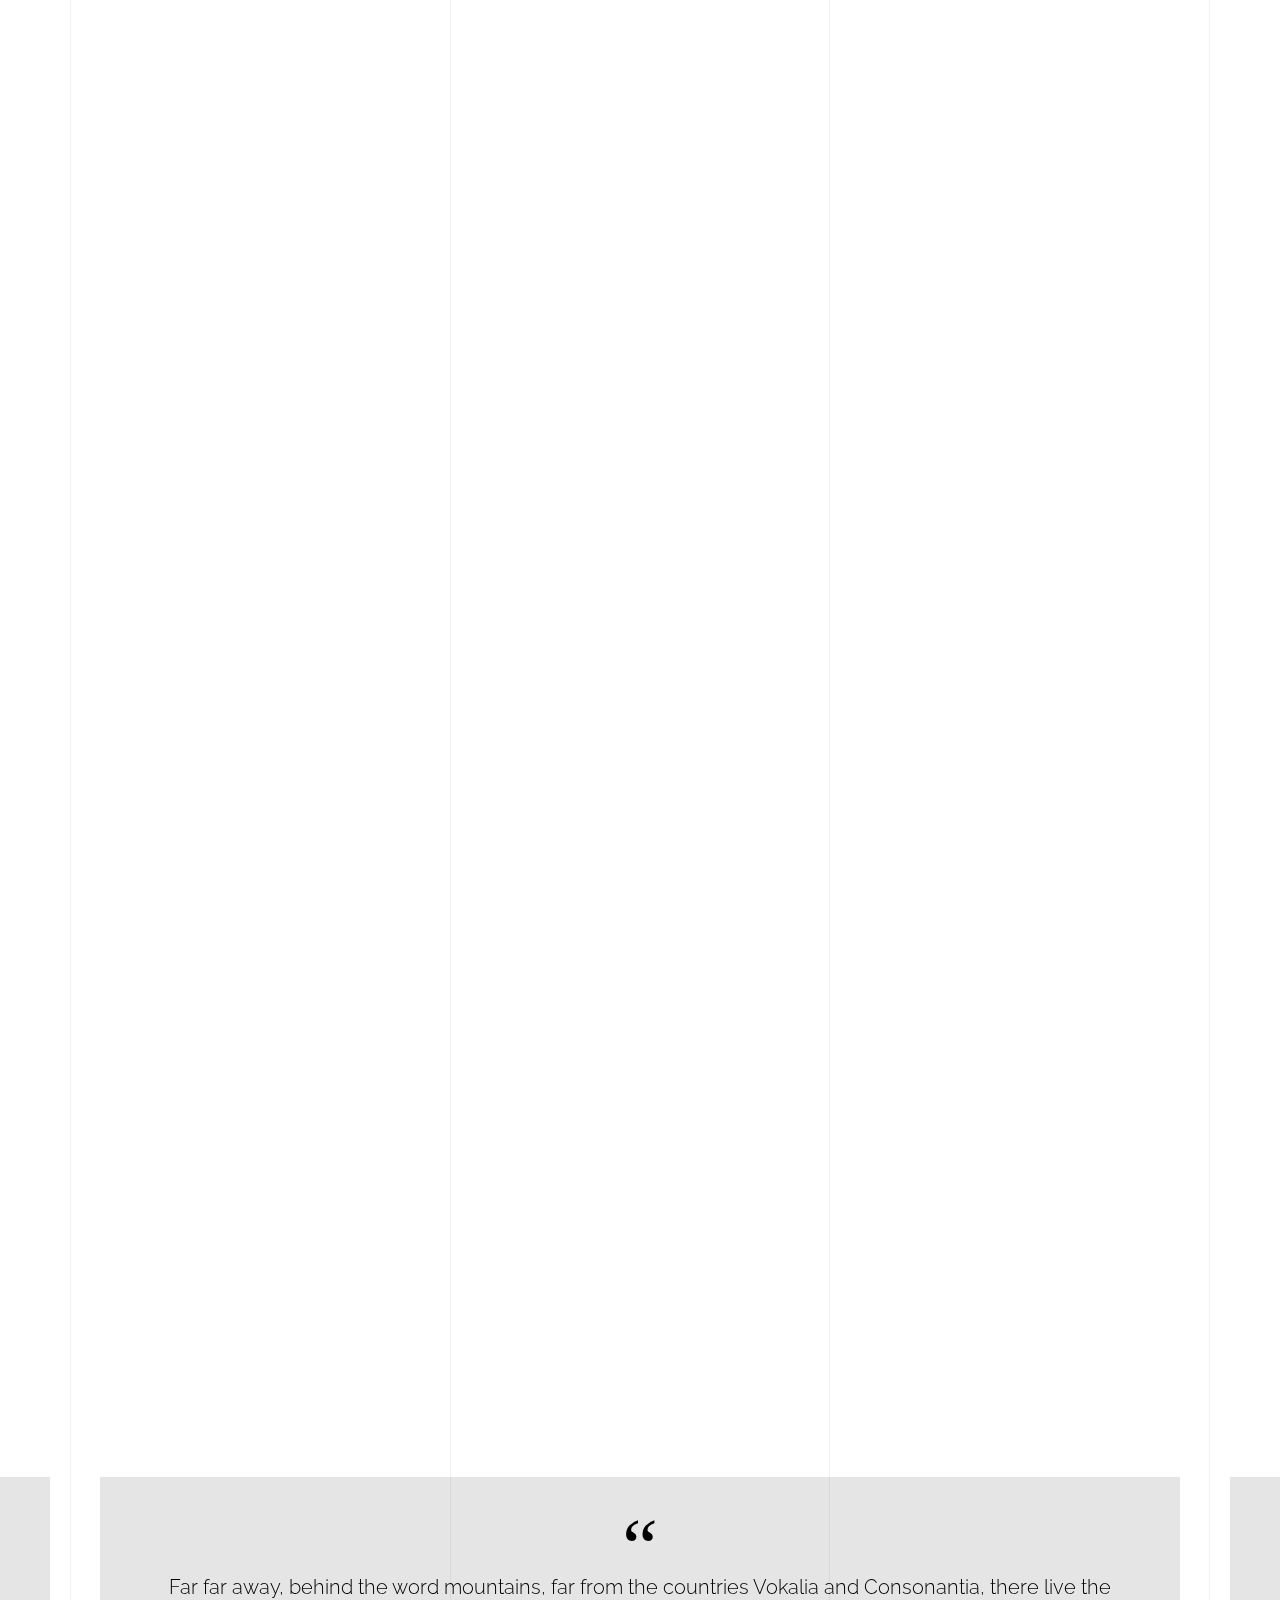
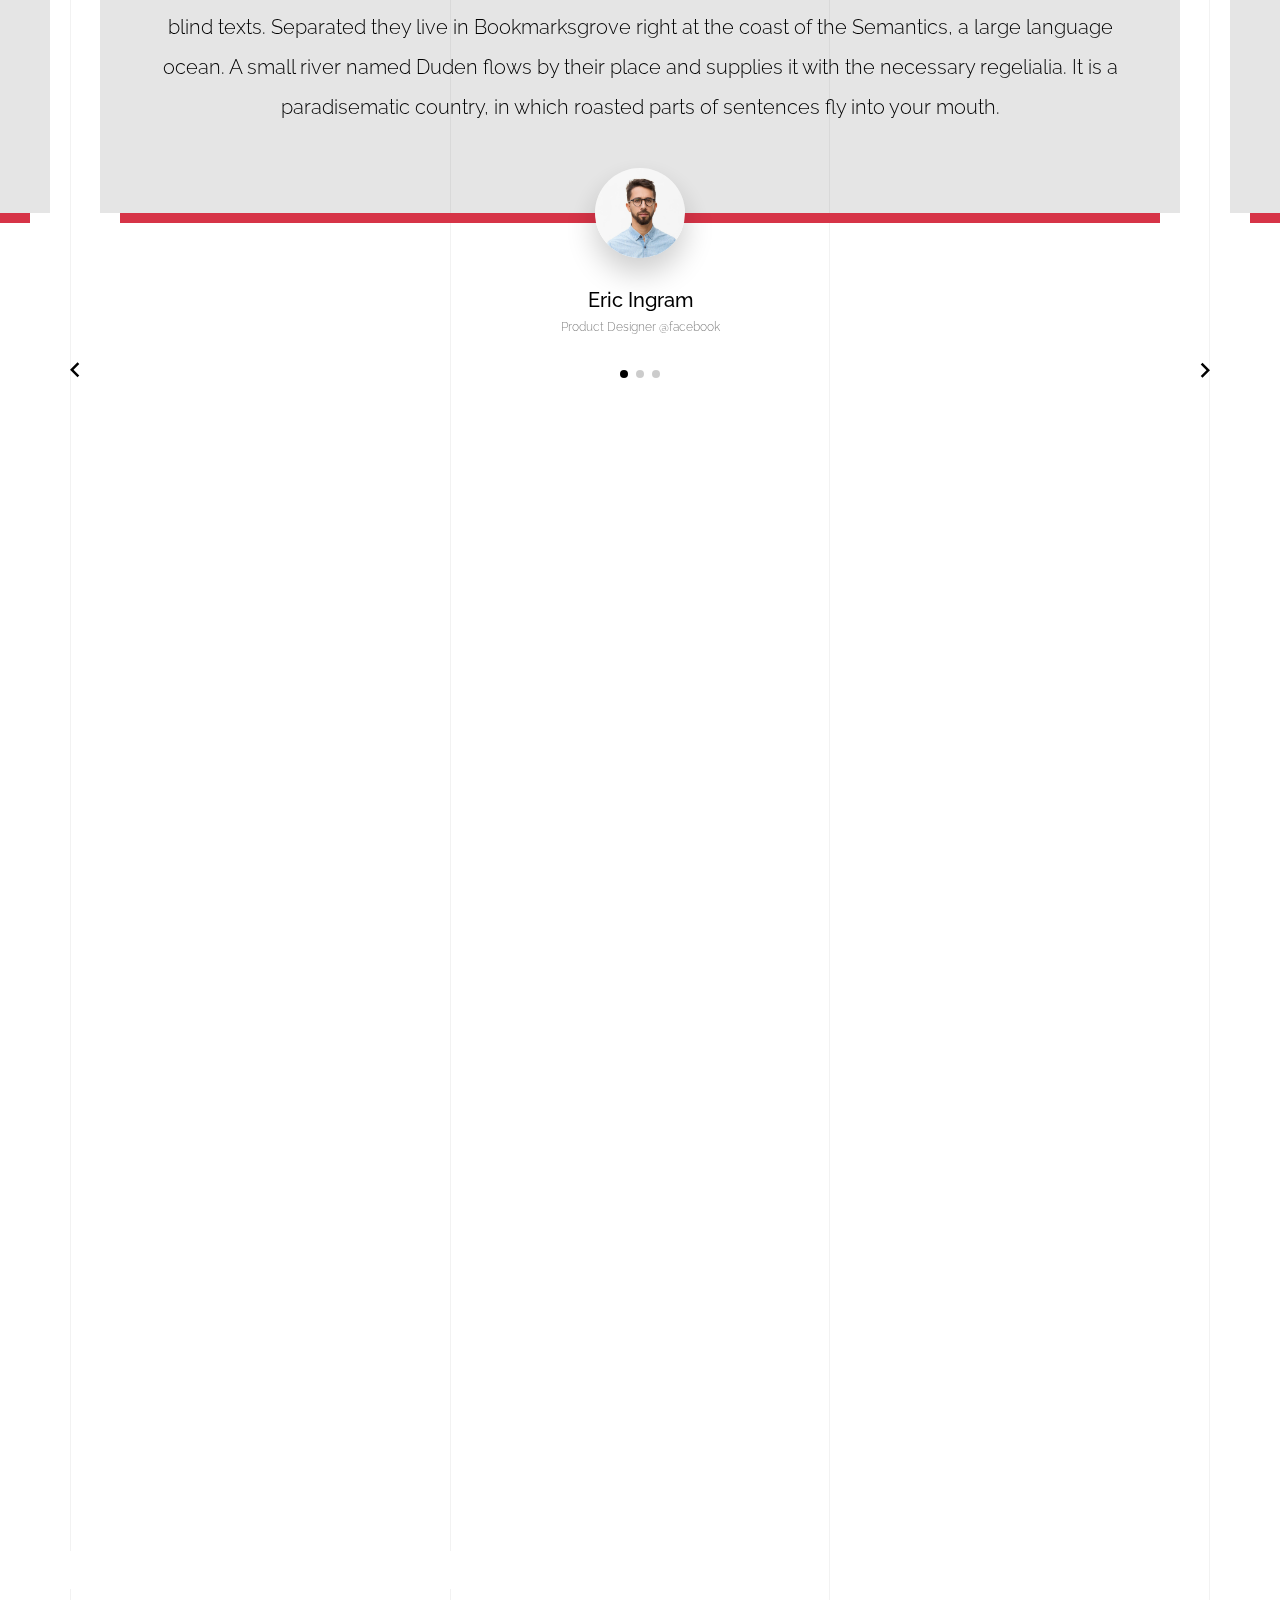
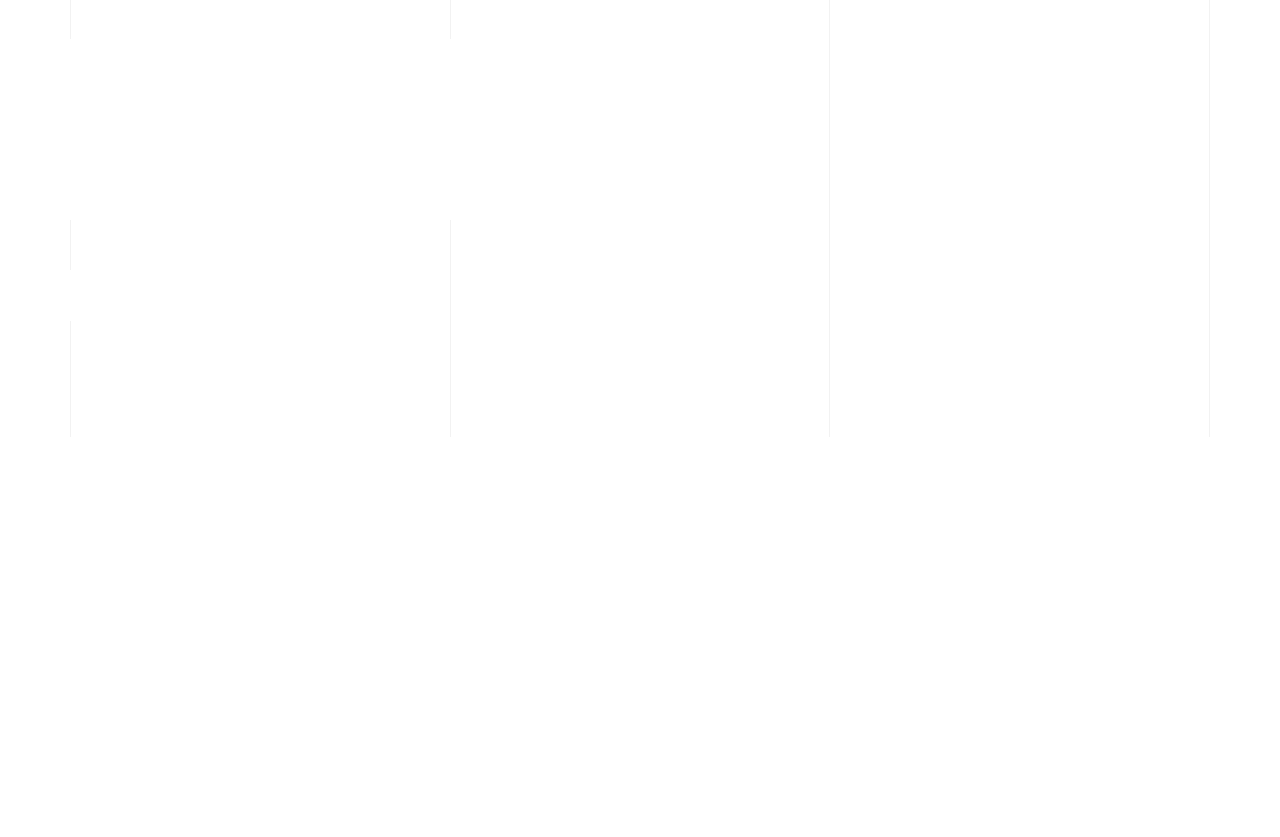
<file: light/index-right-menu.html>
<!doctype html>
<html lang="en">
  <head>
    <title>Unfold &mdash; A onepage portfolio HTML template by Unslate.co</title>
    <meta charset="utf-8">
    <meta name="viewport" content="width=device-width, initial-scale=1, shrink-to-fit=no">

    <meta name="description" content="A onepage portfolio HTML template by Unslate.co">
    <meta name="keywords" content="html, css, javascript, jquery">
    <meta name="author" content="Unslate.co">

    <link rel="stylesheet" href="css/vendor/icomoon/style.css">
    <link rel="stylesheet" href="css/vendor/owl.carousel.min.css">
    <link rel="stylesheet" href="css/vendor/aos.css">
    <link rel="stylesheet" href="css/vendor/animate.min.css">
    <link rel="stylesheet" href="css/vendor/bootstrap.min.css">
    <link rel="stylesheet" href="css/vendor/jquery.fancybox.min.css">
    

    <!-- Theme Style -->
    <link rel="stylesheet" href="css/style.css">

  </head>
  <body data-spy="scroll" data-target=".site-nav-target" data-offset="200">

    <nav class="unslate_co--site-mobile-menu">
      <div class="close-wrap d-flex">
        <a href="#" class="d-flex ml-auto js-menu-toggle">
          <span class="close-label">Close</span>
          <div class="close-times">
            <span class="bar1"></span>
            <span class="bar2"></span>
          </div>
        </a>
      </div>
      <div class="site-mobile-inner"></div>
    </nav>


    <div class="unslate_co--site-wrap">

      <div class="unslate_co--site-inner">

        <div class="lines-wrap">
          <div class="lines-inner">
            <div class="lines"></div>
          </div>
        </div>
        <!-- END lines -->
      
      <nav class="unslate_co--site-nav site-nav-target">

        <div class="container">
        
          <div class="row align-items-center justify-content-between text-left">

            <div class="col-3">
              <div class="site-logo">
                <a href="index-right-menu.html" class="unslate_co--site-logo">Unfold<span>.</span></a>
              </div>
            </div>
            <div class="col text-right">
              <ul class="site-nav-ul js-clone-nav text-left d-none d-lg-inline-block">
                <li class="has-children">
                  <a href="#home-section" class="nav-link">Home</a>
                  <ul class="dropdown">
                    <li>
                      <a href="index.html">Hero Image BG</a>
                    </li>
                    <li>
                      <a href="index-video.html">Video BG</a>
                    </li>
                    <li>
                      <a href="index-hero-slider.html">Hero Slider</a>
                    </li>
                    <li>
                      <a href="index-sidebar-menu.html">Sidebar Menu</a>
                    </li>
                    <li>
                      <a href="index-right-menu.html">Right Menu</a>
                    </li>
                  </ul>
                </li>
                <li><a href="#portfolio-section" class="nav-link">Portfolio</a></li>
                <li><a href="#about-section" class="nav-link">About</a></li>
                <li><a href="#services-section" class="nav-link">Services</a></li>
                <li><a href="#skills-section" class="nav-link">Skills</a></li>
                <li><a href="#testimonial-section" class="nav-link">Testimonial</a></li>
                <li><a href="#journal-section" class="nav-link">Journal</a></li>
                <li><a href="#contact-section" class="nav-link">Contact</a></li>
              </ul>

              <ul class="site-nav-ul-none-onepage text-right d-inline-block d-lg-none">
                <li><a href="#" class="js-menu-toggle">Menu</a></li>
              </ul>
            </div>
            
          </div>
        </div>

      </nav>
      <!-- END nav -->

      <div class="cover-v1 jarallax overlay" style="background-image: url('images/cover_bg_1.jpg');" id="home-section">
        <div class="container">
          <div class="row align-items-center">
              
            <div class="col-md-7 mx-auto text-center">
              <h1 class="heading gsap-reveal-hero text-white">Unfold</h1>
              <h2 class="subheading gsap-reveal-hero text-white">I’m Eric Woodman A Product Designer Based In San Francisco</h2>
            </div>

          </div>
        </div>


        <!-- dov -->
        <a href="#portfolio-section" class="mouse-wrap smoothscroll">
          <span class="mouse">
            <span class="scroll"></span>
          </span>
          <span class="mouse-label">Scroll</span>
        </a>

      </div>
      <!-- END .cover-v1 -->

      <div class="unslate_co--section" id="portfolio-section">
        <div class="container">
          
          
          <div class="relative"><div class="loader-portfolio-wrap"><div class="loader-portfolio dark"></div></div> </div>
          <div id="portfolio-single-holder"></div>

          <div class="portfolio-wrapper">

            <div class="d-flex align-items-center mb-4 gsap-reveal gsap-reveal-filter">
              <h2 class="mr-auto heading-h2">Portfolio</h2>
              
              <a href="#" class="text-black js-filter d-inline-block d-lg-none">Filter</a>
              
              <div class="filter-wrap">
                <div class="filter ml-auto" id="filters">
                  <a href="#" class="active" data-filter="*">All</a>
                  <a href="#" data-filter=".web">Web</a>
                  <a href="#" data-filter=".branding">Branding</a>
                  <a href="#" data-filter=".illustration">Illustration</a>
                  <a href="#" data-filter=".packaging">Packaging</a>
                </div>
              </div>
            </div>


            
            <div id="posts" class="row gutter-isotope-item">
              <div class="item web branding col-sm-6 col-md-6 col-lg-4 isotope-mb-2">
                <a href="portfolio-single-1.html" class="portfolio-item ajax-load-page isotope-item gsap-reveal-img" data-id="1">
                    <div class="overlay">
                      <span class="wrap-icon icon-link2"></span>
                      <div class="portfolio-item-content">
                        <h3>Shoe Rebranding</h3>
                        <p>web, branding</p>
                      </div>
                    </div>
                    <img src="images/work_1_md.jpg" class="lazyload  img-fluid" alt="Images" />
                  </a>
              </div>
              <div class="item branding packaging illustration col-sm-6 col-md-6 col-lg-4 isotope-mb-2 ">
                <a href="portfolio-single-3.html" class="portfolio-item ajax-load-page item-portrait isotope-item gsap-reveal-img" data-id="3">
                    <div class="overlay">
                      <span class="wrap-icon icon-link2"></span>
                      <div class="portfolio-item-content">
                        <h3>Reworking</h3>
                        <p>branding, packaging, illustration</p>
                      </div>
                    </div>
                    <img src="images/work_2_md.jpg" class="lazyload  img-fluid" alt="Images" />
                  </a>
              </div>

              <div class="item branding packaging col-sm-6 col-md-6 col-lg-4 isotope-mb-2">
                <a href="portfolio-single-4.html" class="portfolio-item isotope-item ajax-load-page gsap-reveal-img" data-id="4">
                    <div class="overlay">
                      <span class="wrap-icon icon-link2"></span>
                      <div class="portfolio-item-content">
                        <h3>Modern Building</h3>
                        <p>branding, packaging</p>
                      </div>
                    </div>
                    <img src="images/work_3_md.jpg" class="lazyload  img-fluid" alt="Images" />
                  </a>
              </div>

              <div class="item web packaging col-sm-6 col-md-6 col-lg-4 isotope-mb-2">

                <a href="images/work_4_full.jpg" class="portfolio-item isotope-item gsap-reveal-img" data-fancybox="gallery" data-caption="Watch">
                    <div class="overlay">
                      <span class="wrap-icon icon-photo2"></span>
                      <div class="portfolio-item-content">
                        <h3>Watch</h3>
                        <p>web, packaging</p>
                      </div>
                    </div>
                    <img src="images/work_4_full.jpg" class="lazyload  img-fluid" alt="Images" />
                  </a>

              </div>

              <div class="item illustration packaging col-sm-6 col-md-6 col-lg-4 isotope-mb-2">
                <a href="images/work_5_md.jpg" class="portfolio-item isotope-item gsap-reveal-img" data-fancybox="gallery" data-caption="Shoe Rebranding">
                    <div class="overlay">
                      <span class="wrap-icon icon-photo2"></span>
                      <div class="portfolio-item-content">
                        <h3>Shoe Rebranding</h3>
                        <p>illustration, packaging</p>
                      </div>
                    </div>
                    <img src="images/work_5_md.jpg" class="lazyload  img-fluid" alt="Images" />
                  </a>
              </div>

              <div class="item web branding col-sm-6 col-md-6 col-lg-4 isotope-mb-2">
                <a href="portfolio-single-2.html" class="portfolio-item ajax-load-page item-portrait isotope-item gsap-reveal-img" data-id="2">
                    <div class="overlay">
                      <span class="wrap-icon icon-link2"></span>
                      <div class="portfolio-item-content">
                        <h3>Reshape</h3>
                        <p>web, branding</p>
                      </div>
                    </div>
                    <img src="images/work_6_md.jpg" class="lazyload  img-fluid" alt="Images" />
                  </a>
              </div>

              <div class="item branding packaging col-sm-6 col-md-6 col-lg-4 isotope-mb-2">
                <a href="images/work_7_a_md.jpg" class="portfolio-item item-portrait isotope-item gsap-reveal-img" data-fancybox="gallery" data-caption="Modern Building">
                    <div class="overlay">
                      <span class="wrap-icon icon-photo2"></span>
                      <div class="portfolio-item-content">
                        <h3>Modern Building</h3>
                        <p>branding, packaging</p>
                      </div>
                    </div>
                    <img src="images/work_7_a_md.jpg" class="lazyload  img-fluid" alt="Images" />
                  </a>
              </div>

              <div class="item web branding col-sm-6 col-md-6 col-lg-4 isotope-mb-2">
                <a href="https://www.youtube.com/watch?v=mwtbEGNABWU" class="portfolio-item isotope-item gsap-reveal-img" data-fancybox="gallery" data-caption="Showreel 2019">
                    <div class="overlay">
                      <span class="wrap-icon icon-play_circle_filled"></span>
                      <div class="portfolio-item-content">
                        <h3>Showreel 2019</h3>
                        <p>web, branding</p>
                      </div>
                    </div>
                    <img src="images/work_8_md.jpg" class="lazyload  img-fluid" alt="Images" />
                  </a>
              </div>

              <div class="item web illustration col-sm-6 col-md-6 col-lg-4 isotope-mb-2">
                <a href="images/work_9_a_md.jpg" class="portfolio-item isotope-item gsap-reveal-img" data-fancybox="gallery" data-caption="Render Packaging">
                    <div class="overlay">
                      <span class="wrap-icon icon-photo2"></span>
                      <div class="portfolio-item-content">
                        <h3>Render Packaging</h3>
                        <p>web, illustration</p>
                      </div>
                    </div>
                    <img src="images/work_9_a_md.jpg" class="lazyload  img-fluid" alt="Images" />
                  </a>
              </div>

            </div>
            
          </div>


        </div>
      </div>


      <div class="unslate_co--section">
        <div class="container">
          <div class="owl-carousel logo-slider">
            <div class="logo-v1 gsap-reveal">
              <img src="images/logo-google.png" alt="Image" class="img-fluid">
            </div>
            <div class="logo-v1 gsap-reveal">
              <img src="images/logo-puma.png" alt="Image" class="img-fluid">
            </div>
            <div class="logo-v1 gsap-reveal">
              <img src="images/logo-paypal.png" alt="Image" class="img-fluid">
            </div>
            <div class="logo-v1 gsap-reveal">
              <img src="images/logo-adobe.png" alt="Image" class="img-fluid">
            </div>
          </div>
        </div>
      </div>



      <div class="unslate_co--section" id="about-section">
        <div class="container">
          
          <div class="section-heading-wrap text-center mb-5">
            <h2 class="heading-h2 text-center divider"><span class="gsap-reveal">About Me</span></h2>
            <span class="gsap-reveal"><img src="images/divider.png" alt="divider" width="76"></span>
          </div>
          

          <div class="row mt-5 justify-content-between">
            <div class="col-lg-7 mb-5 mb-lg-0" data-aos="fade-up">
              <figure class="dotted-bg gsap-reveal-img">
                <img src="images/about_me_pic.jpg" alt="Image" class="img-fluid">
              </figure>
            </div>
            <div class="col-lg-4 pr-lg-5">
              <h3 class="mb-4 heading-h3"><span class="gsap-reveal">We can make it together</span></h3>
              <p class="lead gsap-reveal">Far far away, behind the word mountains, far from the countries Vokalia and Consonantia, there <a href="#">live the blind</a> texts. </p>
              <p class="mb-4 gsap-reveal">A small river named Duden flows by their place and supplies it with the necessary regelialia. It is a paradisematic country, in which roasted parts of sentences fly into your mouth.</p>
              <p class="gsap-reveal"><a href="#" class="btn btn-outline-pill btn-custom-light">Download my CV</a></p>
            </div>
          </div>
        </div>
      </div>

      <div class="unslate_co--section" id="services-section">
        <div class="container">

          <div class="section-heading-wrap text-center mb-5">
            <h2 class="heading-h2 text-center divider"><span class="gsap-reveal">My Services</span></h2>
            <span class="gsap-reveal"><img src="images/divider.png" alt="divider" width="76"></span>
          </div>

          <div class="row gutter-v3">
            <div class="col-md-6 col-lg-4 mb-4">
              <div class="feature-v1" data-aos="fade-up" data-aos-delay="0">
                <div class="wrap-icon mb-3">
                  <img src="images/svg/001-options.svg" alt="Image" width="45">
                </div>
                <h3>Digital <br> Strategy</h3>
                <p>A small river named Duden flows by their place and supplies it with the necessary regelialia. </p>
              </div> 
            </div>
            <div class="col-md-6 col-lg-4 mb-4">
              <div class="feature-v1" data-aos="fade-up" data-aos-delay="100">
                <div class="wrap-icon mb-3">
                  <img src="images/svg/002-chat.svg" alt="Icon" width="45">
                </div>
                <h3>Web <br> Design</h3>
                <p>A small river named Duden flows by their place and supplies it with the necessary regelialia. </p>
              </div> 
            </div>
            <div class="col-md-6 col-lg-4 mb-4">
              <div class="feature-v1" data-aos="fade-up" data-aos-delay="200">
                <div class="wrap-icon mb-3">
                  <img src="images/svg/003-contact-book.svg" alt="Image" class="img-fluid" width="45">
                </div>
                <h3>User <br> Experience</h3>
                <p>A small river named Duden flows by their place and supplies it with the necessary regelialia. </p>
              </div> 
            </div>

            <div class="col-md-6 col-lg-4 mb-4">
              <div class="feature-v1" data-aos="fade-up" data-aos-delay="0">
                <div class="wrap-icon mb-3">
                  <img src="images/svg/004-percentage.svg" alt="Image" width="45">
                </div>
                <h3>Web <br> Development</h3>
                <p>A small river named Duden flows by their place and supplies it with the necessary regelialia. </p>
              </div> 
            </div>
            <div class="col-md-6 col-lg-4 mb-4">
              <div class="feature-v1" data-aos="fade-up" data-aos-delay="100">
                <div class="wrap-icon mb-3">
                  <img src="images/svg/006-goal.svg" alt="Image" width="45">
                </div>
                <h3>WordPress <br> Solutions</h3>
                <p>A small river named Duden flows by their place and supplies it with the necessary regelialia. </p>
              </div> 
            </div>
            <div class="col-md-6 col-lg-4 mb-4">
              <div class="feature-v1" data-aos="fade-up" data-aos-delay="200">
                <div class="wrap-icon mb-3">
                  <img src="images/svg/005-line-chart.svg" alt="Image" width="45">
                </div>
                <h3>Mobile <br> Applications</h3>
                <p>A small river named Duden flows by their place and supplies it with the necessary regelialia. </p>
              </div> 
            </div>

          </div>

        </div>
      </div>

      <div class="unslate_co--section section-counter" id="skills-section">
        <div class="container">
          <div class="section-heading-wrap text-center mb-5">
            <h2 class="heading-h2 text-center divider"><span class="gsap-reveal">My Skills</span></h2>
            <span class="gsap-reveal"><img src="images/divider.png" alt="divider" width="76"></span>
          </div>


          <div class="row pt-5">
            <div class="col-6 col-sm-6 mb-5 mb-lg-0 col-md-6 col-lg-3" data-aos="fade-up" data-aos-delay="0">
              <div class="counter-v1 text-center">
                <span class="number-wrap">
                  <span class="number number-counter" data-number="90">0</span>
                  <span class="append-text">%</span>
                </span>
                <span class="counter-label">WordPress</span>
              </div>
            </div>
            <div class="col-6 col-sm-6 mb-5 mb-lg-0 col-md-6 col-lg-3" data-aos="fade-up" data-aos-delay="100">
              <div class="counter-v1 text-center">
                <span class="number-wrap">
                  <span class="number number-counter" data-number="99">0</span>
                  <span class="append-text">%</span>
                </span>
                <span class="counter-label">HTML/CSS</span>
              </div>
            </div>
            <div class="col-6 col-sm-6 mb-5 mb-lg-0 col-md-6 col-lg-3" data-aos="fade-up" data-aos-delay="200">
              <div class="counter-v1 text-center">
                <span class="number-wrap">
                  <span class="number number-counter" data-number="95">0</span>
                  <span class="append-text">%</span>
                </span>
                <span class="counter-label">jQuery</span>
              </div>
            </div>
            <div class="col-6 col-sm-6 mb-5 mb-lg-0 col-md-6 col-lg-3" data-aos="fade-up" data-aos-delay="300">
              <div class="counter-v1 text-center">
                <span class="number-wrap">
                  <span class="number number-counter" data-number="100">0</span>
                  <span class="append-text">%</span>
                </span>
                <span class="counter-label">Design</span>
              </div>
            </div>
          </div>
        </div>
      </div>
      <!-- END .counter -->

      <div class="unslate_co--section" id="testimonial-section">
        <div class="container">
          <div class="section-heading-wrap text-center mb-5">
            <h2 class="heading-h2 text-center divider"><span class="gsap-reveal">My Happy Clients</span></h2>
            <span class="gsap-reveal"><img src="images/divider.png" alt="divider" width="76"></span>
          </div>
        </div>

        <div class="owl-carousel testimonial-slider">
          <div>
            <div class="testimonial-v1">
              <div class="testimonial-inner-bg">
                <span class="quote">&ldquo;</span>
                <blockquote>
                  Far far away, behind the word mountains, far from the countries Vokalia and Consonantia, there live the blind texts. Separated they live in Bookmarksgrove right at the coast of the Semantics, a large language ocean. A small river named Duden flows by their place and supplies it with the necessary regelialia. It is a paradisematic country, in which roasted parts of sentences fly into your mouth.
                </blockquote>
              </div>
              
              <div class="testimonial-author-info">
                <img src="images/person_man_1.jpg" alt="Image">
                <h3>Eric Ingram</h3>
                <span class="d-block position">Product Designer @facebook</span>
              </div>

            </div>
          </div>
          <div>
            <div class="testimonial-v1">
              <div class="testimonial-inner-bg">
                <span class="quote">&ldquo;</span>
                <blockquote>
                  Far far away, behind the word mountains, far from the countries Vokalia and Consonantia, there live the blind texts. Separated they live in Bookmarksgrove right at the coast of the Semantics, a large language ocean. A small river named Duden flows by their place and supplies it with the necessary regelialia. It is a paradisematic country, in which roasted parts of sentences fly into your mouth.
                </blockquote>
              </div>
              
              <div class="testimonial-author-info">
                <img src="images/person_man_2.jpg" alt="Image">
                <h3>Ryan Mullins</h3>
                <span class="d-block position">Product Designer @Shopify</span>
              </div>

            </div>
          </div>
          <div>
            <div class="testimonial-v1">
              <div class="testimonial-inner-bg">
                <span class="quote">&ldquo;</span>
                <blockquote>
                  Far far away, behind the word mountains, far from the countries Vokalia and Consonantia, there live the blind texts. Separated they live in Bookmarksgrove right at the coast of the Semantics, a large language ocean. A small river named Duden flows by their place and supplies it with the necessary regelialia. It is a paradisematic country, in which roasted parts of sentences fly into your mouth.
                </blockquote>
              </div>
              
              <div class="testimonial-author-info">
                <img src="images/person_woman_1.jpg" alt="Image">
                <h3>Erica Miller</h3>
                <span class="d-block position">Product Designer @Twitter</span>
              </div>

            </div>
          </div>
        </div>

      </div>
      <!-- END testimonial -->

      <div class="unslate_co--section" id="journal-section">
        <div class="container">
          <div class="section-heading-wrap text-center mb-5">
            <h2 class="heading-h2 text-center divider"><span class="gsap-reveal">My Journal</span></h2>
            <span class="gsap-reveal"><img src="images/divider.png" alt="divider" width="76"></span>
          </div>

          
          <div class="row gutter-v4 align-items-stretch">
            <div class="col-sm-6 col-md-6 col-lg-8 blog-post-entry" data-aos="fade-up" data-aos-delay="0">

              <a href="blog-single.html" class="grid-item blog-item w-100 h-100">
                <div class="overlay">
                  <div class="portfolio-item-content">
                    <h3>A Mounteering Guide For Beginners</h3>
                    <p class="post-meta">By Joefrey <span class="small">&bullet;</span> 5 mins read</p>
                  </div>
                </div>
                <img src="images/post_1.jpg" class="lazyload" alt="Image" />
              </a>


            </div>
            <div class="col-sm-6 col-md-6 col-lg-4 blog-post-entry" data-aos="fade-up" data-aos-delay="100">
              <a href="blog-single.html" class="grid-item blog-item w-100 h-100">
                <div class="overlay">
                  <div class="portfolio-item-content">
                    <h3>A Mounteering Guide For Beginners</h3>
                    <p class="post-meta">By Joefrey <span class="small">&bullet;</span> 5 mins read</p>
                  </div>
                </div>
                <img src="images/post_2.jpg" class="lazyload" alt="Image" />
              </a>
            </div>


            <div class="col-sm-6 col-md-6 col-lg-4 blog-post-entry" data-aos="fade-up" data-aos-delay="0">

              <a href="blog-single.html" class="grid-item blog-item w-100 h-100">
                <div class="overlay">
                  <div class="portfolio-item-content">
                    <h3>A Mounteering Guide For Beginners</h3>
                    <p class="post-meta">By Joefrey <span class="small">&bullet;</span> 5 mins read</p>
                  </div>
                </div>
                <img src="images/post_3.jpg" class="lazyload" alt="Image" />
              </a>


            </div>
            <div class="col-sm-6 col-md-6 col-lg-4 blog-post-entry" data-aos="fade-up" data-aos-delay="100">
              <a href="blog-single.html" class="grid-item blog-item w-100 h-100">
                <div class="overlay">
                  <div class="portfolio-item-content">
                    <h3>A Mounteering Guide For Beginners</h3>
                    <p class="post-meta">By Joefrey <span class="small">&bullet;</span> 5 mins read</p>
                  </div>
                </div>
                <img src="images/post_4.jpg" class="lazyload" alt="Image" />
              </a>
            </div>

            <div class="col-sm-6 col-md-6 col-lg-4 blog-post-entry" data-aos="fade-up" data-aos-delay="200">
              <a href="blog-single.html" class="grid-item blog-item w-100 h-100">
                <div class="overlay">
                  <div class="portfolio-item-content">
                    <h3>A Mounteering Guide For Beginners</h3>
                    <p class="post-meta">By Joefrey <span class="small">&bullet;</span> 5 mins read</p>
                  </div>
                </div>
                <img src="images/post_5.jpg" class="lazyload" alt="Image" />
              </a>
            </div>


          </div>

        </div>
      </div>
      <!-- END blog posts -->


      <div class="unslate_co--section" id="contact-section">
        <div class="container">
          <div class="section-heading-wrap text-center mb-5">
            <h2 class="heading-h2 text-center divider"><span class="gsap-reveal">Get In Touch</span></h2>
            <span class="gsap-reveal"><img src="images/divider.png" alt="divider" width="76"></span>
          </div>


          <div class="row justify-content-between">
            
            <div class="col-md-6">
              <form method="post" class="form-outline-style-v1" id="contactForm">
                <div class="form-group row mb-0">

                  <div class="col-lg-6 form-group gsap-reveal">
                    <label for="name">Name</label>
                    <input name="name" type="text" class="form-control" id="name">
                  </div>
                  <div class="col-lg-6 form-group gsap-reveal">
                    <label for="email">Email</label>
                    <input name="email" type="email" class="form-control" id="email">
                  </div>
                  <div class="col-lg-12 form-group gsap-reveal">
                    <label for="message">Write your message...</label>
                    <textarea name="message" id="message" cols="30" rows="7" class="form-control"></textarea>
                  </div>
                </div>
                <div class="form-group row gsap-reveal">
                    <div class="col-md-12 d-flex align-items-center">
                      <input type="submit" class="btn btn-outline-pill btn-custom-light mr-3" value="Send Message">
                      <span class="submitting"></span>
                    </div>
                  </div>
              </form>
              <div id="form-message-warning" class="mt-4"></div> 
              <div id="form-message-success">
                Your message was sent, thank you!
              </div>

            </div>

            <div class="col-md-4">
              <div class="contact-info-v1">
                <div class="gsap-reveal d-block">
                  <span class="d-block contact-info-label">Email</span>
                  <a href="#" class="contact-info-val">info@unslate.co</a>
                </div>
                <div class="gsap-reveal d-block">
                  <span class="d-block contact-info-label">Phone</span>
                  <a href="#" class="contact-info-val">+12 345 6789 012</a>
                </div>
                <div class="gsap-reveal d-block">
                  <span class="d-block contact-info-label">Address</span>
                  <address class="contact-info-val">273 South Riverview Rd. <br> New York, NY 10011</address>
                </div>
              </div>
            </div>

          </div>
        </div>
      </div>
      </div>

      <footer class="unslate_co--footer unslate_co--section">
        <div class="container">
          <div class="row justify-content-center">
            <div class="col-md-7">
              
              <div class="footer-site-logo"><a href="#">Unfold<span>.</span></a></div>

              <ul class="footer-site-social">
                <li><a href="#">Facebook</a></li>
                <li><a href="#">Twitter</a></li>
                <li><a href="#">Instagram</a></li>
                <li><a href="#">Dribbble</a></li>
                <li><a href="#">Behance</a></li>
              </ul>

              <p class="site-copyright">
                <small>&copy; 2020 <a href="#">Unfold</a>. All Rights Reserved. Design with <span class="icon-heart text-danger"></span> by <a href="#">Unslate.co</a>.</small>
              </p>

            </div>
          </div>
        </div>
      </footer>

      
    </div>

    <!-- Loader -->
    <div id="unslate_co--overlayer"></div>
    <div class="site-loader-wrap">
      <div class="site-loader dark"></div>
    </div>

    <script src="js/scripts-dist.js"></script>
    <script src="js/main.js"></script>

    <!-- Global site tag (gtag.js) - Google Analytics -->
<script async src="https://www.googletagmanager.com/gtag/js?id=UA-157808202-1"></script>
<script>
  window.dataLayer = window.dataLayer || [];
  function gtag(){dataLayer.push(arguments);}
  gtag('js', new Date());

  gtag('config', 'UA-157808202-1');
</script>

  </body>
</html>
</file>
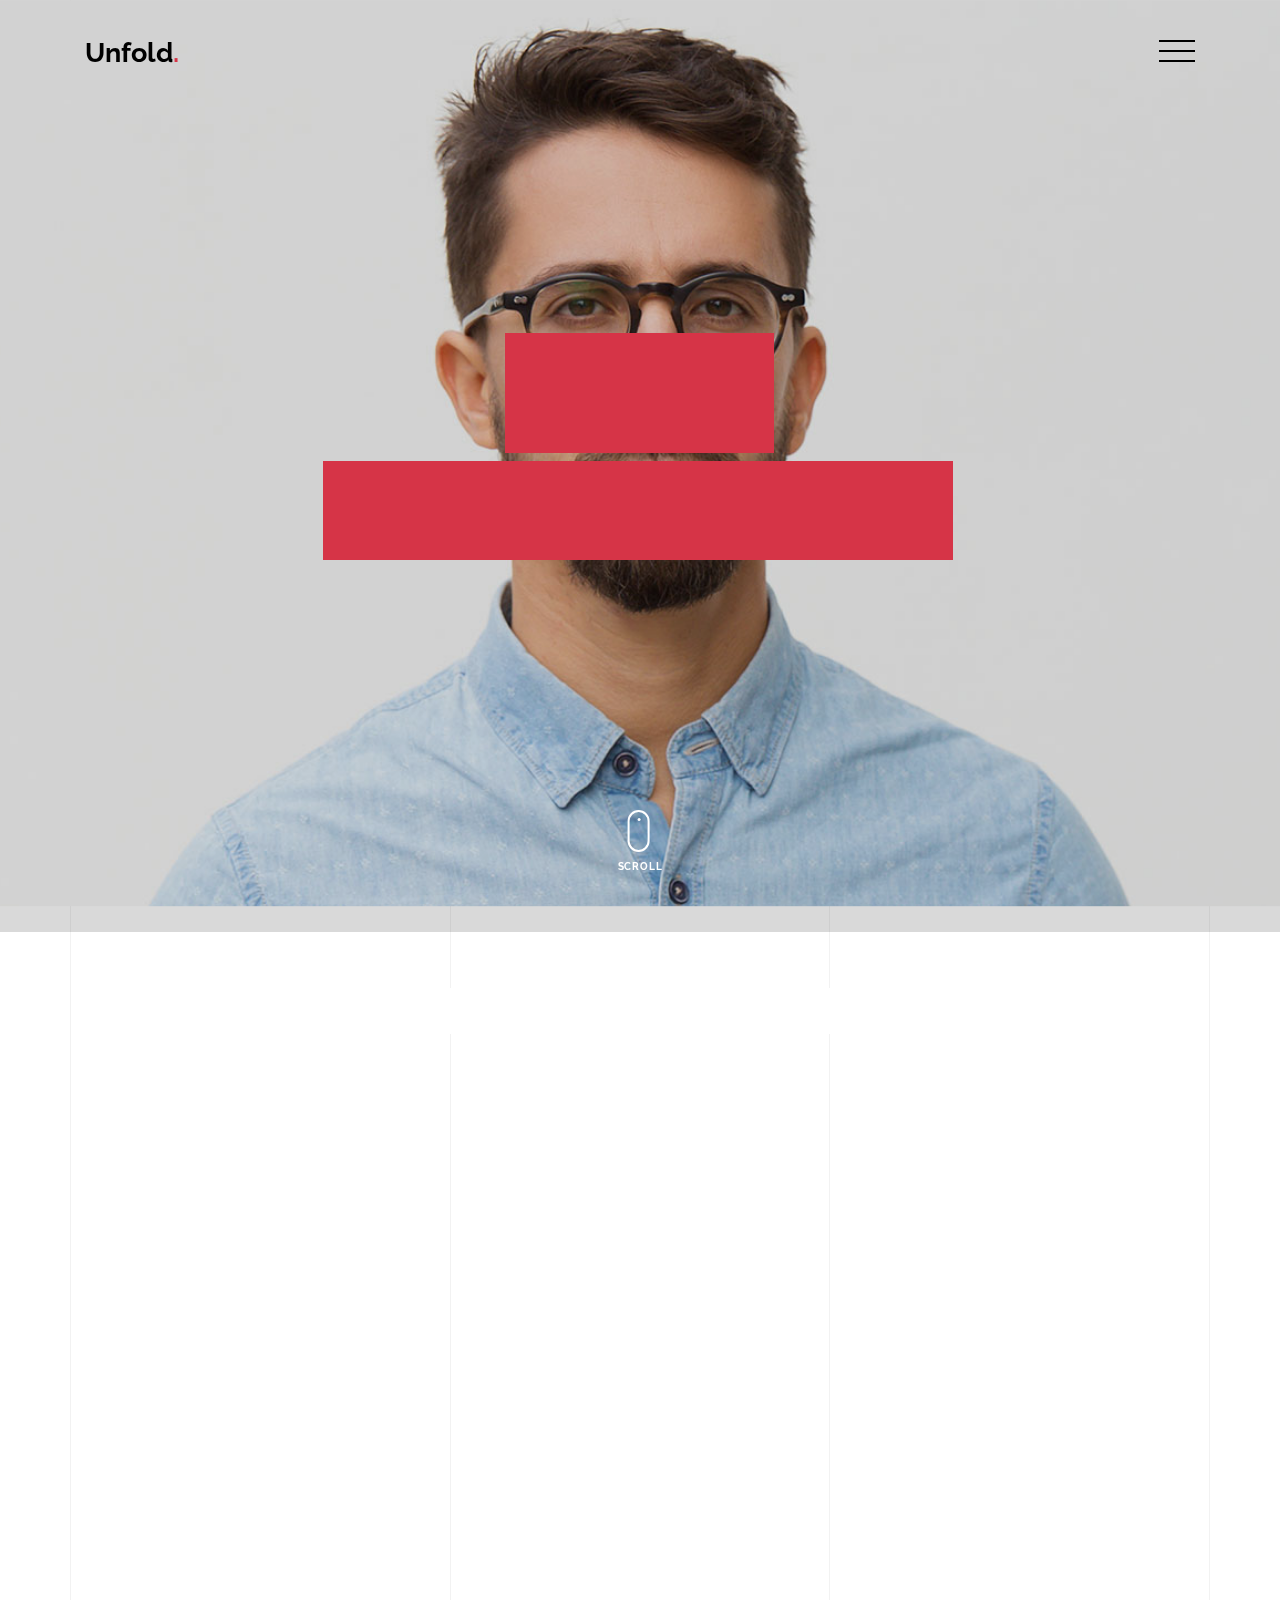
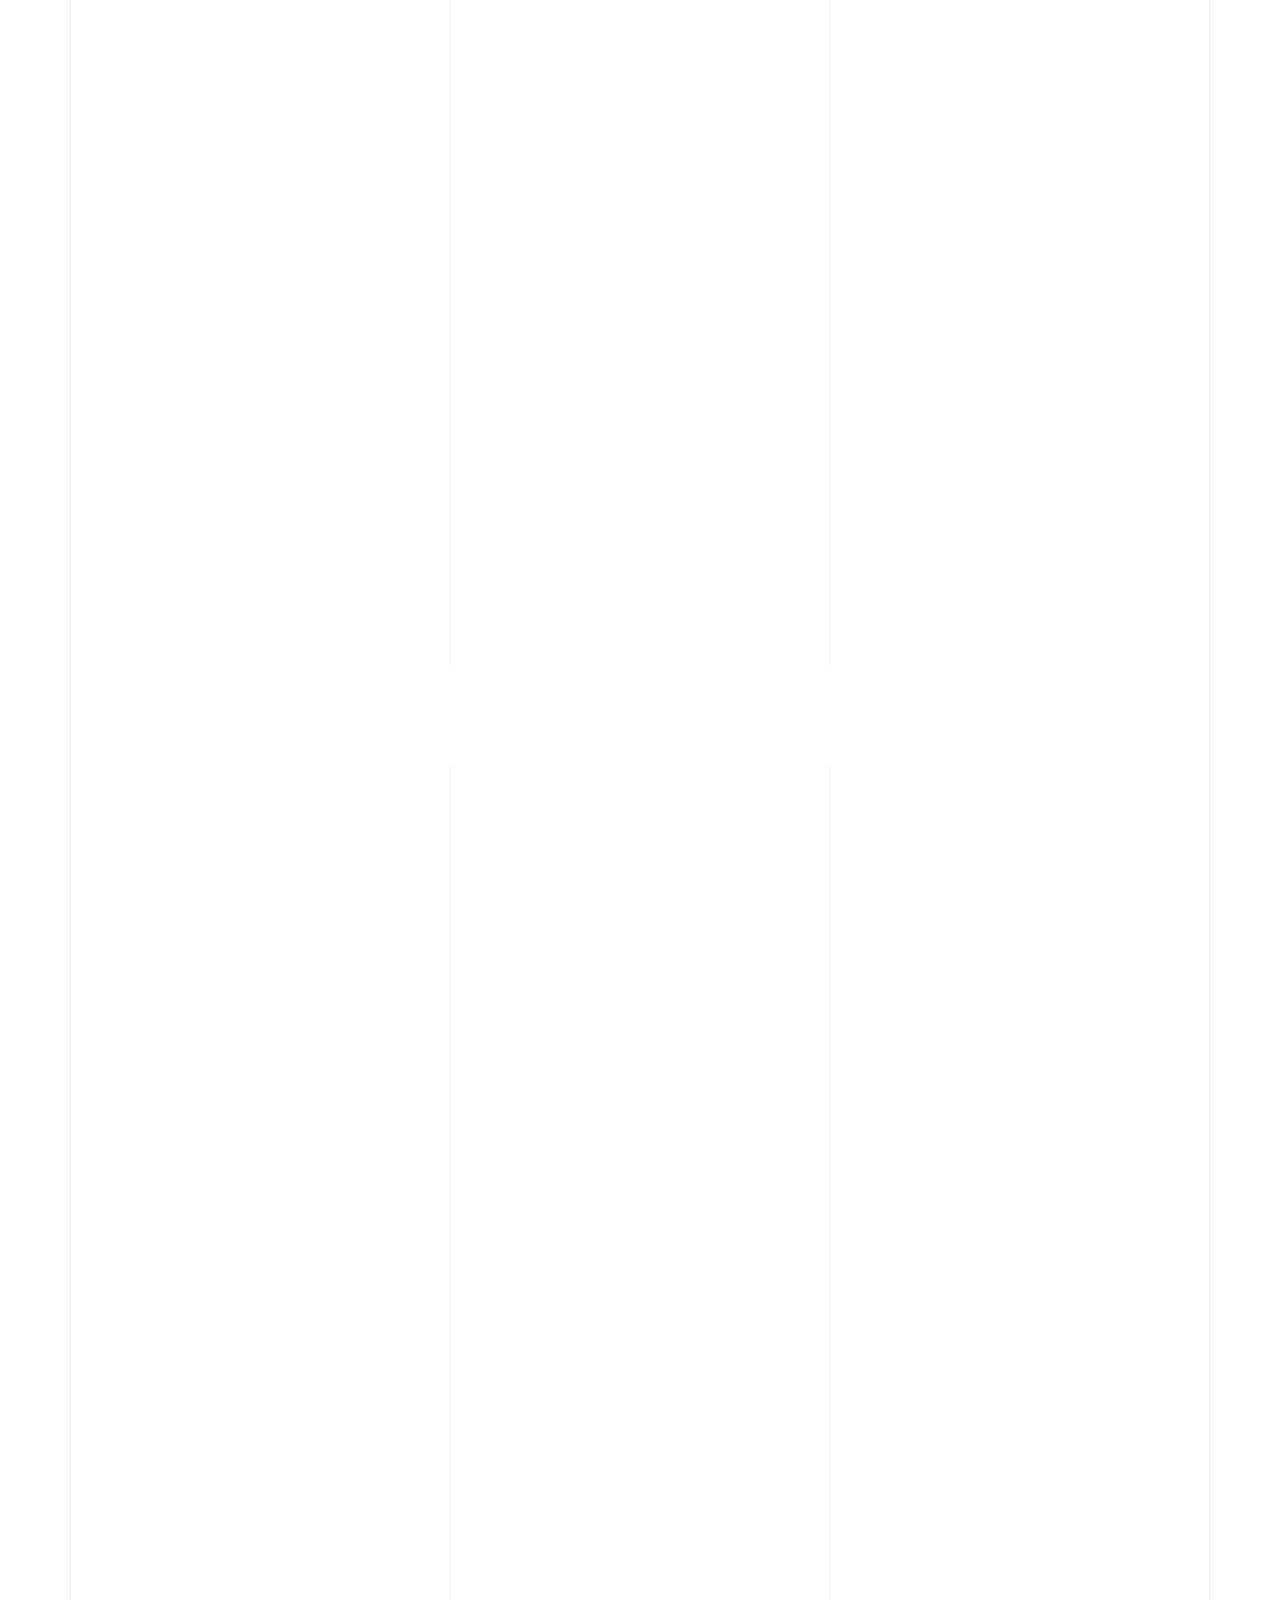
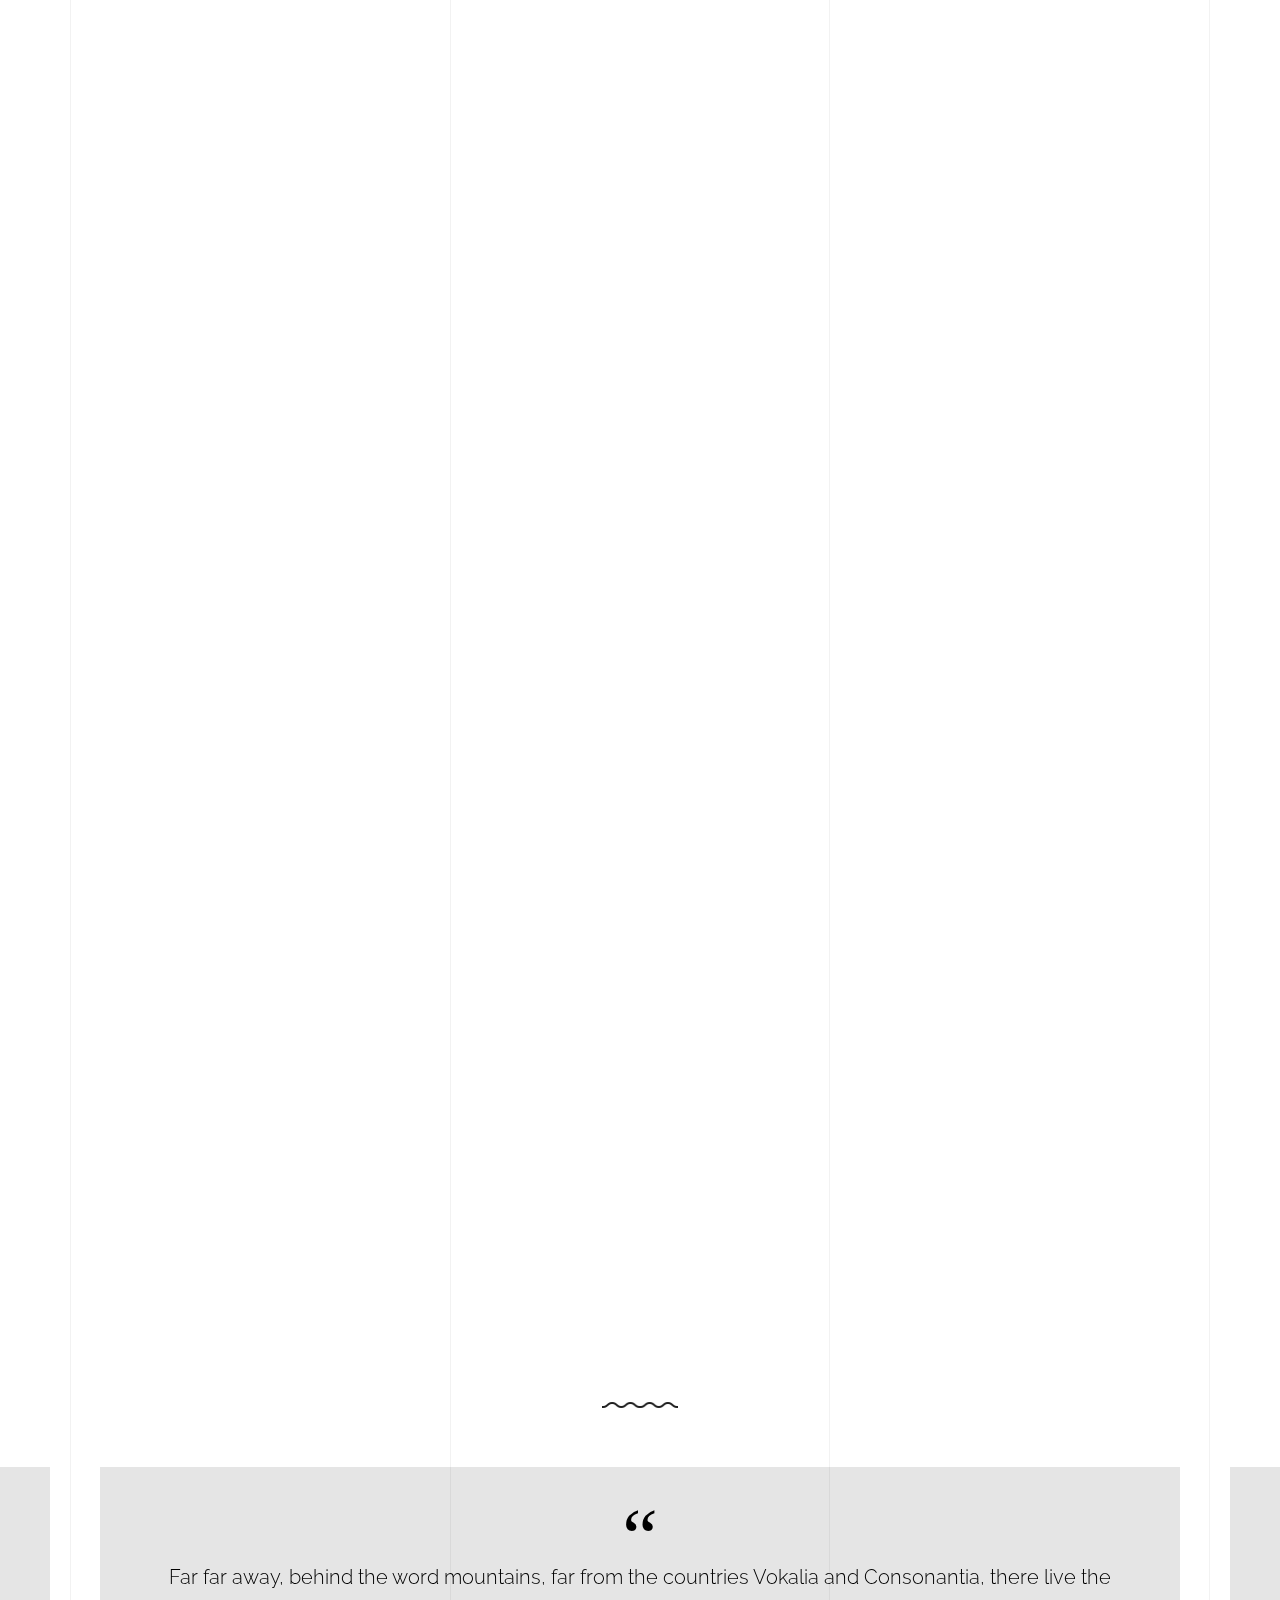
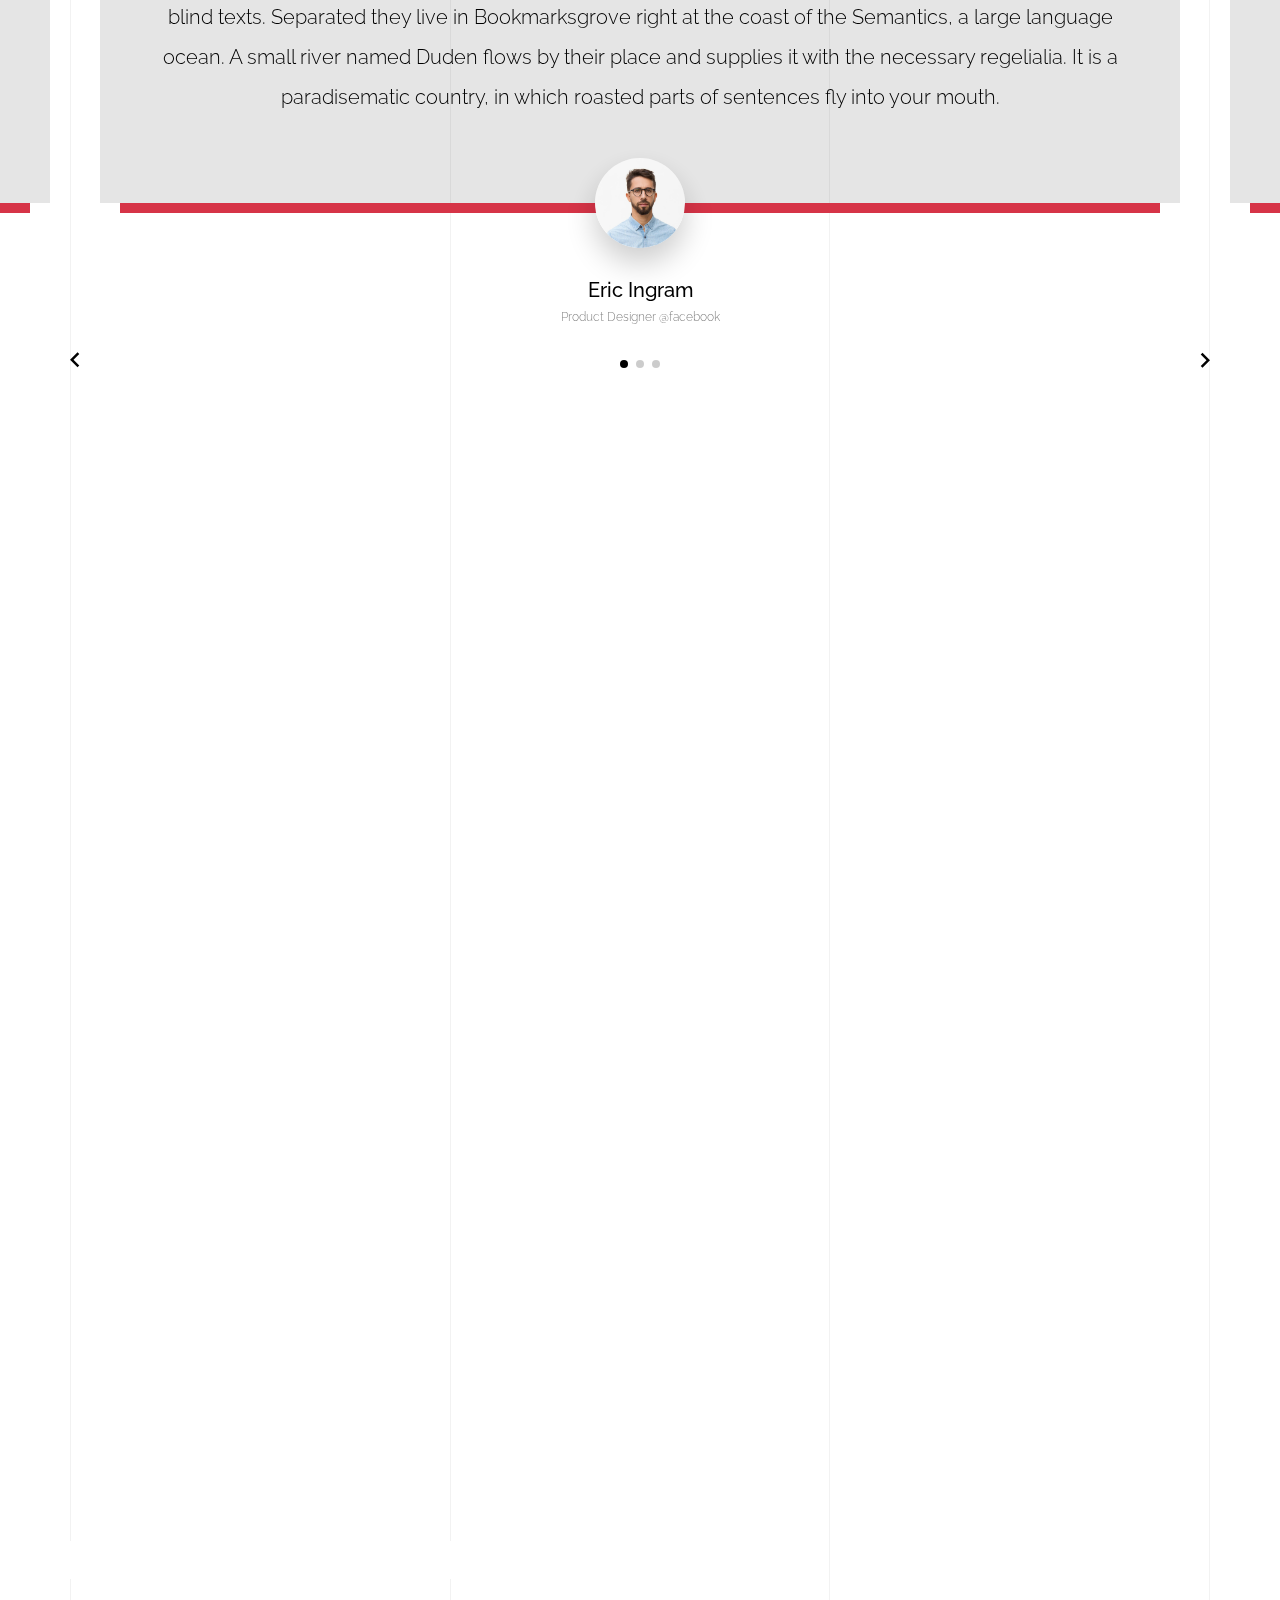
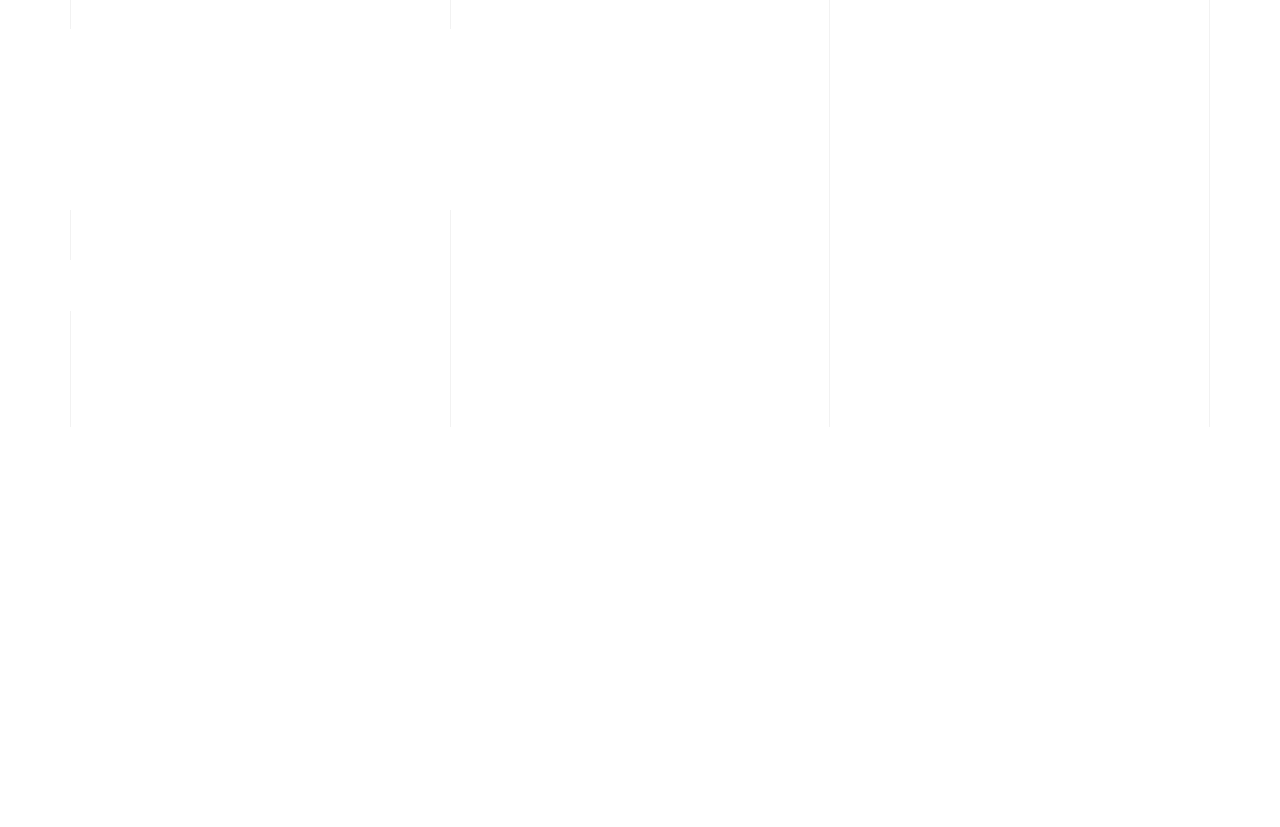
<file: light/index-sidebar-menu.html>
<!doctype html>
<html lang="en">
  <head>
    <title>Unfold &mdash; A onepage portfolio HTML template by Unslate.co</title>
    <meta charset="utf-8">
    <meta name="viewport" content="width=device-width, initial-scale=1, shrink-to-fit=no">

    <meta name="description" content="A onepage portfolio HTML template by Unslate.co">
    <meta name="keywords" content="html, css, javascript, jquery">
    <meta name="author" content="Unslate.co">

    <link rel="stylesheet" href="css/vendor/icomoon/style.css">
    <link rel="stylesheet" href="css/vendor/owl.carousel.min.css">
    <link rel="stylesheet" href="css/vendor/aos.css">
    <link rel="stylesheet" href="css/vendor/animate.min.css">
    <link rel="stylesheet" href="css/vendor/bootstrap.min.css">
    <link rel="stylesheet" href="css/vendor/jquery.fancybox.min.css">
    

    <!-- Theme Style -->
    <link rel="stylesheet" href="css/style.css">

  </head>
  <body data-spy="scroll" data-target=".site-nav-target" data-offset="200">

    <nav class="unslate_co--site-mobile-menu">
      <div class="close-wrap d-flex">
        <a href="#" class="d-flex ml-auto js-menu-toggle">
          <span class="close-label">Close</span>
          <div class="close-times">
            <span class="bar1"></span>
            <span class="bar2"></span>
          </div>
        </a>
      </div>
      <div class="site-mobile-inner"></div>
    </nav>


    <div class="unslate_co--site-wrap">

      <div class="unslate_co--site-inner">

        <div class="lines-wrap">
          <div class="lines-inner">
            <div class="lines"></div>
          </div>
        </div>
        <!-- END lines -->
      
      <nav class="unslate_co--site-nav dark site-nav-target">

        <div class="container">
        
          <div class="row align-items-center justify-content-between text-left">

            <div class="col-3">
              <div class="site-logo">
                <a href="index-sidebar-menu.html" class="unslate_co--site-logo">Unfold<span>.</span></a>
              </div>
            </div>
            <div class="col text-right">
              <ul class="site-nav-ul js-clone-nav text-left d-none d-lg-inline-none">
                <li class="has-children">
                  <a href="#home-section" class="nav-link">Home</a>
                  <ul class="dropdown">
                    <li>
                      <a href="index.html">Hero Image BG</a>
                    </li>
                    <li>
                      <a href="index-video.html">Video BG</a>
                    </li>
                    <li>
                      <a href="index-hero-slider.html">Hero Slider</a>
                    </li>
                    <li>
                      <a href="index-sidebar-menu.html">Sidebar Menu</a>
                    </li>
                    <li>
                      <a href="index-right-menu.html">Right Menu</a>
                    </li>
                  </ul>
                </li>
                <li><a href="#portfolio-section" class="nav-link">Portfolio</a></li>
                <li><a href="#about-section" class="nav-link">About</a></li>
                <li><a href="#services-section" class="nav-link">Services</a></li>
                <li><a href="#skills-section" class="nav-link">Skills</a></li>
                <li><a href="#testimonial-section" class="nav-link">Testimonial</a></li>
                <li><a href="#journal-section" class="nav-link">Journal</a></li>
                <li><a href="#contact-section" class="nav-link">Contact</a></li>
              </ul>
              
              <a href="#" class="burger-toggle-menu js-burger-toggle-menu ml-auto py-4">
                <span></span>
                <span></span>
                <span></span>
              </a>

            </div>
            
          </div>
        </div>

      </nav>
      <!-- END nav -->

      <div class="cover-v1 jarallax overlay" style="background-image: url('images/cover_bg_1.jpg');" id="home-section">
        <div class="container">
          <div class="row align-items-center">
              
            <div class="col-md-7 mx-auto text-center">
              <h1 class="heading gsap-reveal-hero text-white">Unfold</h1>
              <h2 class="subheading gsap-reveal-hero text-white">I’m Eric Woodman A Product Designer Based In San Francisco</h2>
            </div>

          </div>
        </div>


        <!-- dov -->
        <a href="#portfolio-section" class="mouse-wrap smoothscroll">
          <span class="mouse">
            <span class="scroll"></span>
          </span>
          <span class="mouse-label">Scroll</span>
        </a>

      </div>
      <!-- END .cover-v1 -->

      <div class="unslate_co--section" id="portfolio-section">
        <div class="container">
          
          
          <div class="relative"><div class="loader-portfolio-wrap"><div class="loader-portfolio dark"></div></div> </div>
          <div id="portfolio-single-holder"></div>

          <div class="portfolio-wrapper">

            <div class="d-flex align-items-center mb-4 gsap-reveal gsap-reveal-filter">
              <h2 class="mr-auto heading-h2">Portfolio</h2>
              
              <a href="#" class="text-black js-filter d-inline-block d-lg-none">Filter</a>
              
              <div class="filter-wrap">
                <div class="filter ml-auto" id="filters">
                  <a href="#" class="active" data-filter="*">All</a>
                  <a href="#" data-filter=".web">Web</a>
                  <a href="#" data-filter=".branding">Branding</a>
                  <a href="#" data-filter=".illustration">Illustration</a>
                  <a href="#" data-filter=".packaging">Packaging</a>
                </div>
              </div>
            </div>


            
            <div id="posts" class="row gutter-isotope-item">
              <div class="item web branding col-sm-6 col-md-6 col-lg-4 isotope-mb-2">
                <a href="portfolio-single-1.html" class="portfolio-item ajax-load-page isotope-item gsap-reveal-img" data-id="1">
                    <div class="overlay">
                      <span class="wrap-icon icon-link2"></span>
                      <div class="portfolio-item-content">
                        <h3>Shoe Rebranding</h3>
                        <p>web, branding</p>
                      </div>
                    </div>
                    <img src="images/work_1_md.jpg" class="lazyload  img-fluid" alt="Images" />
                  </a>
              </div>
              <div class="item branding packaging illustration col-sm-6 col-md-6 col-lg-4 isotope-mb-2 ">
                <a href="portfolio-single-3.html" class="portfolio-item ajax-load-page item-portrait isotope-item gsap-reveal-img" data-id="3">
                    <div class="overlay">
                      <span class="wrap-icon icon-link2"></span>
                      <div class="portfolio-item-content">
                        <h3>Reworking</h3>
                        <p>branding, packaging, illustration</p>
                      </div>
                    </div>
                    <img src="images/work_2_md.jpg" class="lazyload  img-fluid" alt="Images" />
                  </a>
              </div>

              <div class="item branding packaging col-sm-6 col-md-6 col-lg-4 isotope-mb-2">
                <a href="portfolio-single-4.html" class="portfolio-item isotope-item ajax-load-page gsap-reveal-img" data-id="4">
                    <div class="overlay">
                      <span class="wrap-icon icon-link2"></span>
                      <div class="portfolio-item-content">
                        <h3>Modern Building</h3>
                        <p>branding, packaging</p>
                      </div>
                    </div>
                    <img src="images/work_3_md.jpg" class="lazyload  img-fluid" alt="Images" />
                  </a>
              </div>

              <div class="item web packaging col-sm-6 col-md-6 col-lg-4 isotope-mb-2">

                <a href="images/work_4_full.jpg" class="portfolio-item isotope-item gsap-reveal-img" data-fancybox="gallery" data-caption="Watch">
                    <div class="overlay">
                      <span class="wrap-icon icon-photo2"></span>
                      <div class="portfolio-item-content">
                        <h3>Watch</h3>
                        <p>web, packaging</p>
                      </div>
                    </div>
                    <img src="images/work_4_full.jpg" class="lazyload  img-fluid" alt="Images" />
                  </a>

              </div>

              <div class="item illustration packaging col-sm-6 col-md-6 col-lg-4 isotope-mb-2">
                <a href="images/work_5_md.jpg" class="portfolio-item isotope-item gsap-reveal-img" data-fancybox="gallery" data-caption="Shoe Rebranding">
                    <div class="overlay">
                      <span class="wrap-icon icon-photo2"></span>
                      <div class="portfolio-item-content">
                        <h3>Shoe Rebranding</h3>
                        <p>illustration, packaging</p>
                      </div>
                    </div>
                    <img src="images/work_5_md.jpg" class="lazyload  img-fluid" alt="Images" />
                  </a>
              </div>

              <div class="item web branding col-sm-6 col-md-6 col-lg-4 isotope-mb-2">
                <a href="portfolio-single-2.html" class="portfolio-item ajax-load-page item-portrait isotope-item gsap-reveal-img" data-id="2">
                    <div class="overlay">
                      <span class="wrap-icon icon-link2"></span>
                      <div class="portfolio-item-content">
                        <h3>Reshape</h3>
                        <p>web, branding</p>
                      </div>
                    </div>
                    <img src="images/work_6_md.jpg" class="lazyload  img-fluid" alt="Images" />
                  </a>
              </div>

              <div class="item branding packaging col-sm-6 col-md-6 col-lg-4 isotope-mb-2">
                <a href="images/work_7_a_md.jpg" class="portfolio-item item-portrait isotope-item gsap-reveal-img" data-fancybox="gallery" data-caption="Modern Building">
                    <div class="overlay">
                      <span class="wrap-icon icon-photo2"></span>
                      <div class="portfolio-item-content">
                        <h3>Modern Building</h3>
                        <p>branding, packaging</p>
                      </div>
                    </div>
                    <img src="images/work_7_a_md.jpg" class="lazyload  img-fluid" alt="Images" />
                  </a>
              </div>

              <div class="item web branding col-sm-6 col-md-6 col-lg-4 isotope-mb-2">
                <a href="https://www.youtube.com/watch?v=mwtbEGNABWU" class="portfolio-item isotope-item gsap-reveal-img" data-fancybox="gallery" data-caption="Showreel 2019">
                    <div class="overlay">
                      <span class="wrap-icon icon-play_circle_filled"></span>
                      <div class="portfolio-item-content">
                        <h3>Showreel 2019</h3>
                        <p>web, branding</p>
                      </div>
                    </div>
                    <img src="images/work_8_md.jpg" class="lazyload  img-fluid" alt="Images" />
                  </a>
              </div>

              <div class="item web illustration col-sm-6 col-md-6 col-lg-4 isotope-mb-2">
                <a href="images/work_9_a_md.jpg" class="portfolio-item isotope-item gsap-reveal-img" data-fancybox="gallery" data-caption="Render Packaging">
                    <div class="overlay">
                      <span class="wrap-icon icon-photo2"></span>
                      <div class="portfolio-item-content">
                        <h3>Render Packaging</h3>
                        <p>web, illustration</p>
                      </div>
                    </div>
                    <img src="images/work_9_a_md.jpg" class="lazyload  img-fluid" alt="Images" />
                  </a>
              </div>

            </div>
            
          </div>


        </div>
      </div>


      <div class="unslate_co--section">
        <div class="container">
          <div class="owl-carousel logo-slider">
            <div class="logo-v1 gsap-reveal">
              <img src="images/logo-google.png" alt="Image" class="img-fluid">
            </div>
            <div class="logo-v1 gsap-reveal">
              <img src="images/logo-puma.png" alt="Image" class="img-fluid">
            </div>
            <div class="logo-v1 gsap-reveal">
              <img src="images/logo-paypal.png" alt="Image" class="img-fluid">
            </div>
            <div class="logo-v1 gsap-reveal">
              <img src="images/logo-adobe.png" alt="Image" class="img-fluid">
            </div>
          </div>
        </div>
      </div>



      <div class="unslate_co--section" id="about-section">
        <div class="container">
          
          <div class="section-heading-wrap text-center mb-5">
            <h2 class="heading-h2 text-center divider"><span class="gsap-reveal">About Me</span></h2>
            <span class="gsap-reveal"><img src="images/divider.png" alt="divider" width="76"></span>
          </div>
          

          <div class="row mt-5 justify-content-between">
            <div class="col-lg-7 mb-5 mb-lg-0" data-aos="fade-up">
              <figure class="dotted-bg gsap-reveal-img">
                <img src="images/about_me_pic.jpg" alt="Image" class="img-fluid">
              </figure>
            </div>
            <div class="col-lg-4 pr-lg-5">
              <h3 class="mb-4 heading-h3"><span class="gsap-reveal">We can make it together</span></h3>
              <p class="lead gsap-reveal">Far far away, behind the word mountains, far from the countries Vokalia and Consonantia, there <a href="#">live the blind</a> texts. </p>
              <p class="mb-4 gsap-reveal">A small river named Duden flows by their place and supplies it with the necessary regelialia. It is a paradisematic country, in which roasted parts of sentences fly into your mouth.</p>
              <p class="gsap-reveal"><a href="#" class="btn btn-outline-pill btn-custom-light">Download my CV</a></p>
            </div>
          </div>
        </div>
      </div>

      <div class="unslate_co--section" id="services-section">
        <div class="container">

          <div class="section-heading-wrap text-center mb-5">
            <h2 class="heading-h2 text-center divider"><span class="gsap-reveal">My Services</span></h2>
            <span class="gsap-reveal"><img src="images/divider.png" alt="divider" width="76"></span>
          </div>

          <div class="row gutter-v3">
            <div class="col-md-6 col-lg-4 mb-4">
              <div class="feature-v1" data-aos="fade-up" data-aos-delay="0">
                <div class="wrap-icon mb-3">
                  <img src="images/svg/001-options.svg" alt="Image" width="45">
                </div>
                <h3>Digital <br> Strategy</h3>
                <p>A small river named Duden flows by their place and supplies it with the necessary regelialia. </p>
              </div> 
            </div>
            <div class="col-md-6 col-lg-4 mb-4">
              <div class="feature-v1" data-aos="fade-up" data-aos-delay="100">
                <div class="wrap-icon mb-3">
                  <img src="images/svg/002-chat.svg" alt="Icon" width="45">
                </div>
                <h3>Web <br> Design</h3>
                <p>A small river named Duden flows by their place and supplies it with the necessary regelialia. </p>
              </div> 
            </div>
            <div class="col-md-6 col-lg-4 mb-4">
              <div class="feature-v1" data-aos="fade-up" data-aos-delay="200">
                <div class="wrap-icon mb-3">
                  <img src="images/svg/003-contact-book.svg" alt="Image" class="img-fluid" width="45">
                </div>
                <h3>User <br> Experience</h3>
                <p>A small river named Duden flows by their place and supplies it with the necessary regelialia. </p>
              </div> 
            </div>

            <div class="col-md-6 col-lg-4 mb-4">
              <div class="feature-v1" data-aos="fade-up" data-aos-delay="0">
                <div class="wrap-icon mb-3">
                  <img src="images/svg/004-percentage.svg" alt="Image" width="45">
                </div>
                <h3>Web <br> Development</h3>
                <p>A small river named Duden flows by their place and supplies it with the necessary regelialia. </p>
              </div> 
            </div>
            <div class="col-md-6 col-lg-4 mb-4">
              <div class="feature-v1" data-aos="fade-up" data-aos-delay="100">
                <div class="wrap-icon mb-3">
                  <img src="images/svg/006-goal.svg" alt="Image" width="45">
                </div>
                <h3>WordPress <br> Solutions</h3>
                <p>A small river named Duden flows by their place and supplies it with the necessary regelialia. </p>
              </div> 
            </div>
            <div class="col-md-6 col-lg-4 mb-4">
              <div class="feature-v1" data-aos="fade-up" data-aos-delay="200">
                <div class="wrap-icon mb-3">
                  <img src="images/svg/005-line-chart.svg" alt="Image" width="45">
                </div>
                <h3>Mobile <br> Applications</h3>
                <p>A small river named Duden flows by their place and supplies it with the necessary regelialia. </p>
              </div> 
            </div>

          </div>

        </div>
      </div>

      <div class="unslate_co--section section-counter" id="skills-section">
        <div class="container">
          <div class="section-heading-wrap text-center mb-5">
            <h2 class="heading-h2 text-center divider"><span class="gsap-reveal">My Skills</span></h2>
            <span class="gsap-reveal"><img src="images/divider.png" alt="divider" width="76"></span>
          </div>


          <div class="row pt-5">
            <div class="col-6 col-sm-6 mb-5 mb-lg-0 col-md-6 col-lg-3" data-aos="fade-up" data-aos-delay="0">
              <div class="counter-v1 text-center">
                <span class="number-wrap">
                  <span class="number number-counter" data-number="90">0</span>
                  <span class="append-text">%</span>
                </span>
                <span class="counter-label">WordPress</span>
              </div>
            </div>
            <div class="col-6 col-sm-6 mb-5 mb-lg-0 col-md-6 col-lg-3" data-aos="fade-up" data-aos-delay="100">
              <div class="counter-v1 text-center">
                <span class="number-wrap">
                  <span class="number number-counter" data-number="99">0</span>
                  <span class="append-text">%</span>
                </span>
                <span class="counter-label">HTML/CSS</span>
              </div>
            </div>
            <div class="col-6 col-sm-6 mb-5 mb-lg-0 col-md-6 col-lg-3" data-aos="fade-up" data-aos-delay="200">
              <div class="counter-v1 text-center">
                <span class="number-wrap">
                  <span class="number number-counter" data-number="95">0</span>
                  <span class="append-text">%</span>
                </span>
                <span class="counter-label">jQuery</span>
              </div>
            </div>
            <div class="col-6 col-sm-6 mb-5 mb-lg-0 col-md-6 col-lg-3" data-aos="fade-up" data-aos-delay="300">
              <div class="counter-v1 text-center">
                <span class="number-wrap">
                  <span class="number number-counter" data-number="100">0</span>
                  <span class="append-text">%</span>
                </span>
                <span class="counter-label">Design</span>
              </div>
            </div>
          </div>
        </div>
      </div>
      <!-- END .counter -->

      <div class="unslate_co--section" id="testimonial-section">
        <div class="container">
          <div class="section-heading-wrap text-center mb-5">
            <h2 class="heading-h2 text-center divider"><span class="gsap-reveal">My Happy Clients</span></h2>
            <img src="images/divider.png" alt="divider" width="76">
          </div>
        </div>

        <div class="owl-carousel testimonial-slider">
          <div>
            <div class="testimonial-v1">
              <div class="testimonial-inner-bg">
                <span class="quote">&ldquo;</span>
                <blockquote>
                  Far far away, behind the word mountains, far from the countries Vokalia and Consonantia, there live the blind texts. Separated they live in Bookmarksgrove right at the coast of the Semantics, a large language ocean. A small river named Duden flows by their place and supplies it with the necessary regelialia. It is a paradisematic country, in which roasted parts of sentences fly into your mouth.
                </blockquote>
              </div>
              
              <div class="testimonial-author-info">
                <img src="images/person_man_1.jpg" alt="Image">
                <h3>Eric Ingram</h3>
                <span class="d-block position">Product Designer @facebook</span>
              </div>

            </div>
          </div>
          <div>
            <div class="testimonial-v1">
              <div class="testimonial-inner-bg">
                <span class="quote">&ldquo;</span>
                <blockquote>
                  Far far away, behind the word mountains, far from the countries Vokalia and Consonantia, there live the blind texts. Separated they live in Bookmarksgrove right at the coast of the Semantics, a large language ocean. A small river named Duden flows by their place and supplies it with the necessary regelialia. It is a paradisematic country, in which roasted parts of sentences fly into your mouth.
                </blockquote>
              </div>
              
              <div class="testimonial-author-info">
                <img src="images/person_man_2.jpg" alt="Image">
                <h3>Ryan Mullins</h3>
                <span class="d-block position">Product Designer @Shopify</span>
              </div>

            </div>
          </div>
          <div>
            <div class="testimonial-v1">
              <div class="testimonial-inner-bg">
                <span class="quote">&ldquo;</span>
                <blockquote>
                  Far far away, behind the word mountains, far from the countries Vokalia and Consonantia, there live the blind texts. Separated they live in Bookmarksgrove right at the coast of the Semantics, a large language ocean. A small river named Duden flows by their place and supplies it with the necessary regelialia. It is a paradisematic country, in which roasted parts of sentences fly into your mouth.
                </blockquote>
              </div>
              
              <div class="testimonial-author-info">
                <img src="images/person_woman_1.jpg" alt="Image">
                <h3>Erica Miller</h3>
                <span class="d-block position">Product Designer @Twitter</span>
              </div>

            </div>
          </div>
        </div>

      </div>
      <!-- END testimonial -->

      <div class="unslate_co--section" id="journal-section">
        <div class="container">
          <div class="section-heading-wrap text-center mb-5">
            <h2 class="heading-h2 text-center divider"><span class="gsap-reveal">My Journal</span></h2>
            <span class="gsap-reveal"><img src="images/divider.png" alt="divider" width="76"></span>
          </div>

          
          <div class="row gutter-v4 align-items-stretch">
            <div class="col-sm-6 col-md-6 col-lg-8 blog-post-entry" data-aos="fade-up" data-aos-delay="0">

              <a href="blog-single.html" class="grid-item blog-item w-100 h-100">
                <div class="overlay">
                  <div class="portfolio-item-content">
                    <h3>A Mounteering Guide For Beginners</h3>
                    <p class="post-meta">By Joefrey <span class="small">&bullet;</span> 5 mins read</p>
                  </div>
                </div>
                <img src="images/post_1.jpg" class="lazyload" alt="Image" />
              </a>


            </div>
            <div class="col-sm-6 col-md-6 col-lg-4 blog-post-entry" data-aos="fade-up" data-aos-delay="100">
              <a href="blog-single.html" class="grid-item blog-item w-100 h-100">
                <div class="overlay">
                  <div class="portfolio-item-content">
                    <h3>A Mounteering Guide For Beginners</h3>
                    <p class="post-meta">By Joefrey <span class="small">&bullet;</span> 5 mins read</p>
                  </div>
                </div>
                <img src="images/post_2.jpg" class="lazyload" alt="Image" />
              </a>
            </div>


            <div class="col-sm-6 col-md-6 col-lg-4 blog-post-entry" data-aos="fade-up" data-aos-delay="0">

              <a href="blog-single.html" class="grid-item blog-item w-100 h-100">
                <div class="overlay">
                  <div class="portfolio-item-content">
                    <h3>A Mounteering Guide For Beginners</h3>
                    <p class="post-meta">By Joefrey <span class="small">&bullet;</span> 5 mins read</p>
                  </div>
                </div>
                <img src="images/post_3.jpg" class="lazyload" alt="Image" />
              </a>


            </div>
            <div class="col-sm-6 col-md-6 col-lg-4 blog-post-entry" data-aos="fade-up" data-aos-delay="100">
              <a href="blog-single.html" class="grid-item blog-item w-100 h-100">
                <div class="overlay">
                  <div class="portfolio-item-content">
                    <h3>A Mounteering Guide For Beginners</h3>
                    <p class="post-meta">By Joefrey <span class="small">&bullet;</span> 5 mins read</p>
                  </div>
                </div>
                <img src="images/post_4.jpg" class="lazyload" alt="Image" />
              </a>
            </div>

            <div class="col-sm-6 col-md-6 col-lg-4 blog-post-entry" data-aos="fade-up" data-aos-delay="200">
              <a href="blog-single.html" class="grid-item blog-item w-100 h-100">
                <div class="overlay">
                  <div class="portfolio-item-content">
                    <h3>A Mounteering Guide For Beginners</h3>
                    <p class="post-meta">By Joefrey <span class="small">&bullet;</span> 5 mins read</p>
                  </div>
                </div>
                <img src="images/post_5.jpg" class="lazyload" alt="Image" />
              </a>
            </div>


          </div>

        </div>
      </div>
      <!-- END blog posts -->



      <div class="unslate_co--section" id="contact-section">
        <div class="container">
          <div class="section-heading-wrap text-center mb-5">
            <h2 class="heading-h2 text-center divider"><span class="gsap-reveal">Get In Touch</span></h2>
            <span class="gsap-reveal"><img src="images/divider.png" alt="divider" width="76"></span>
          </div>


          <div class="row justify-content-between">
            
            <div class="col-md-6">
              <form method="post" class="form-outline-style-v1" id="contactForm">
                <div class="form-group row mb-0">

                  <div class="col-lg-6 form-group gsap-reveal">
                    <label for="name">Name</label>
                    <input name="name" type="text" class="form-control" id="name">
                  </div>
                  <div class="col-lg-6 form-group gsap-reveal">
                    <label for="email">Email</label>
                    <input name="email" type="email" class="form-control" id="email">
                  </div>
                  <div class="col-lg-12 form-group gsap-reveal">
                    <label for="message">Write your message...</label>
                    <textarea name="message" id="message" cols="30" rows="7" class="form-control"></textarea>
                  </div>
                </div>
                <div class="form-group row gsap-reveal">
                    <div class="col-md-12 d-flex align-items-center">
                      <input type="submit" class="btn btn-outline-pill btn-custom-light mr-3" value="Send Message">
                      <span class="submitting"></span>
                    </div>
                  </div>
              </form>
              <div id="form-message-warning" class="mt-4"></div> 
              <div id="form-message-success">
                Your message was sent, thank you!
              </div>

            </div>

            <div class="col-md-4">
              <div class="contact-info-v1">
                <div class="gsap-reveal d-block">
                  <span class="d-block contact-info-label">Email</span>
                  <a href="#" class="contact-info-val">info@unslate.co</a>
                </div>
                <div class="gsap-reveal d-block">
                  <span class="d-block contact-info-label">Phone</span>
                  <a href="#" class="contact-info-val">+12 345 6789 012</a>
                </div>
                <div class="gsap-reveal d-block">
                  <span class="d-block contact-info-label">Address</span>
                  <address class="contact-info-val">273 South Riverview Rd. <br> New York, NY 10011</address>
                </div>
              </div>
            </div>

          </div>
        </div>
      </div>
      </div>

      <footer class="unslate_co--footer unslate_co--section">
        <div class="container">
          <div class="row justify-content-center">
            <div class="col-md-7">
              
              <div class="footer-site-logo"><a href="#">Unfold<span>.</span></a></div>

              <ul class="footer-site-social">
                <li><a href="#">Facebook</a></li>
                <li><a href="#">Twitter</a></li>
                <li><a href="#">Instagram</a></li>
                <li><a href="#">Dribbble</a></li>
                <li><a href="#">Behance</a></li>
              </ul>

              <p class="site-copyright">
                <small>&copy; 2020 <a href="#">Unfold</a>. All Rights Reserved. Design with <span class="icon-heart text-danger"></span> by <a href="#">Unslate.co</a>.</small>
              </p>

            </div>
          </div>
        </div>
      </footer>

      
    </div>

    <!-- Loader -->
    <div id="unslate_co--overlayer"></div>
    <div class="site-loader-wrap">
      <div class="site-loader dark"></div>
    </div>

    <script src="js/scripts-dist.js"></script>
    <script src="js/main.js"></script>

    <!-- Global site tag (gtag.js) - Google Analytics -->
<script async src="https://www.googletagmanager.com/gtag/js?id=UA-157808202-1"></script>
<script>
  window.dataLayer = window.dataLayer || [];
  function gtag(){dataLayer.push(arguments);}
  gtag('js', new Date());

  gtag('config', 'UA-157808202-1');
</script>

  </body>
</html>
</file>
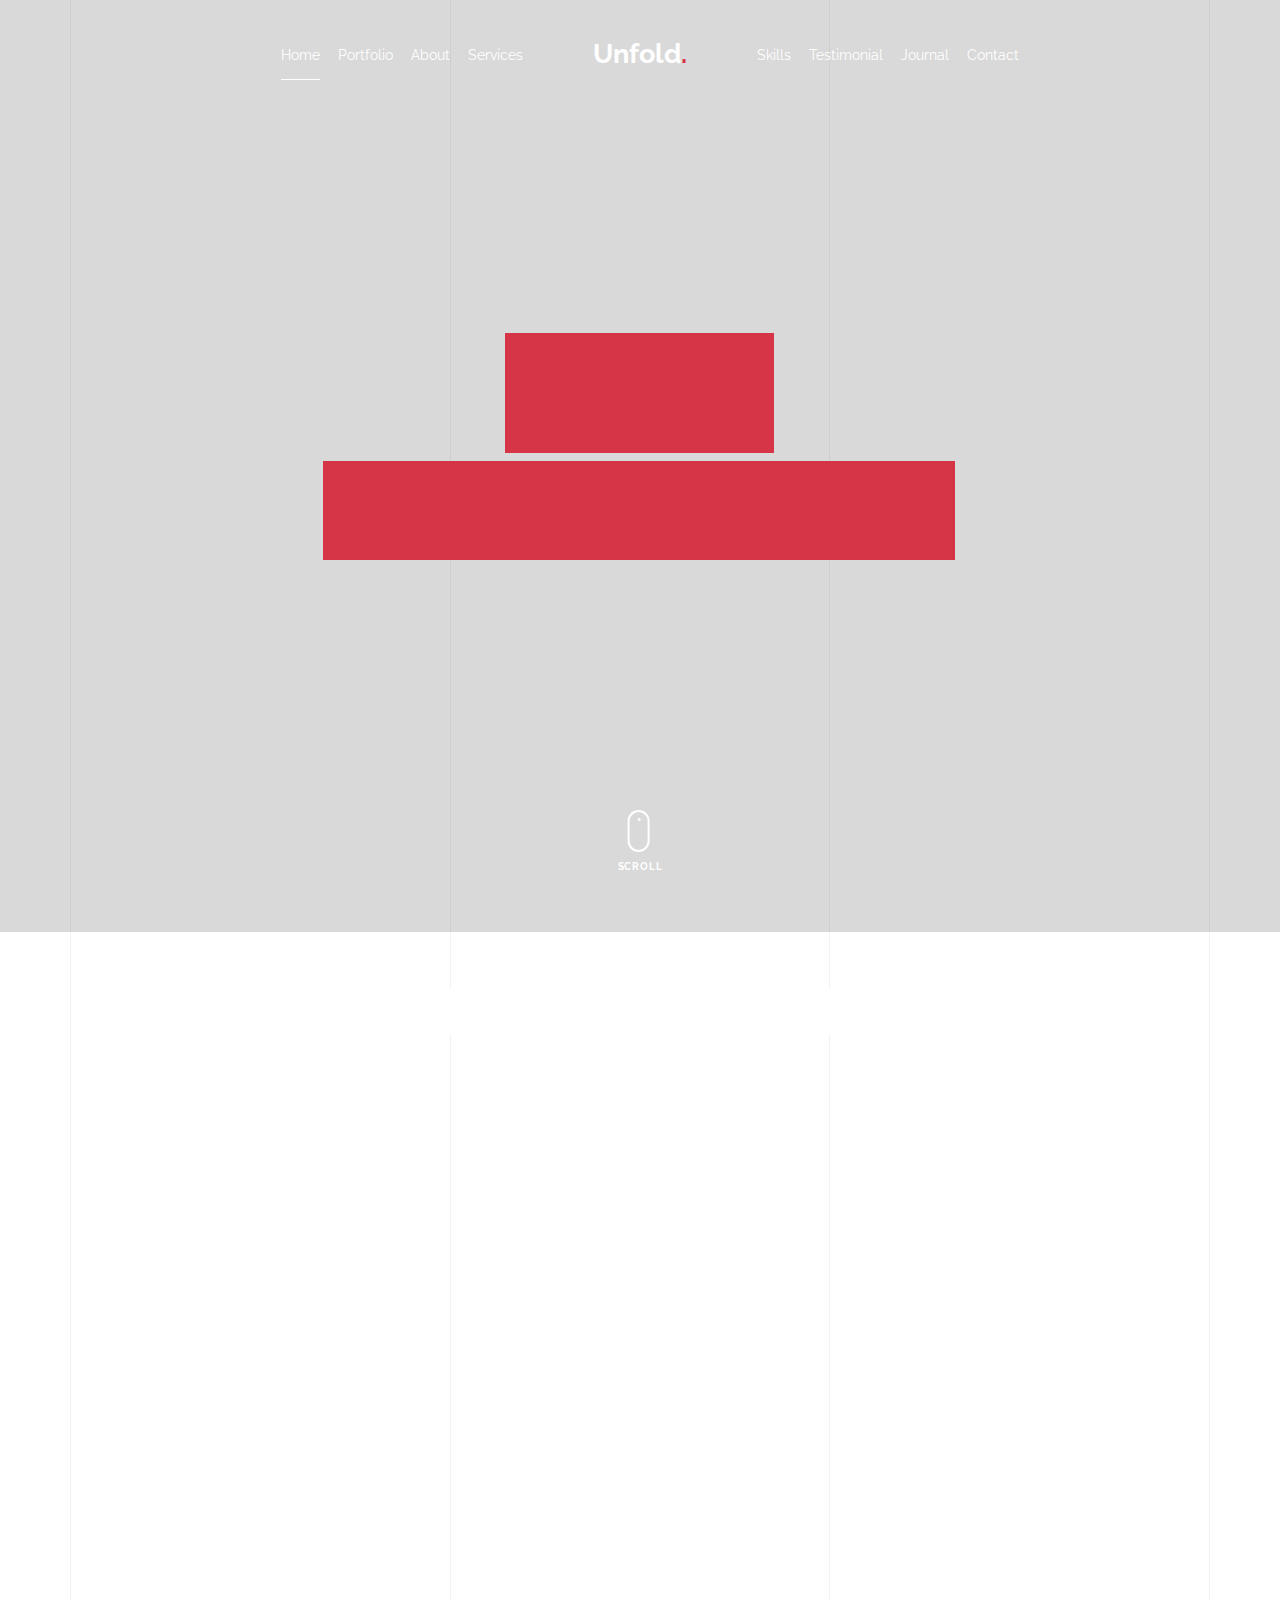
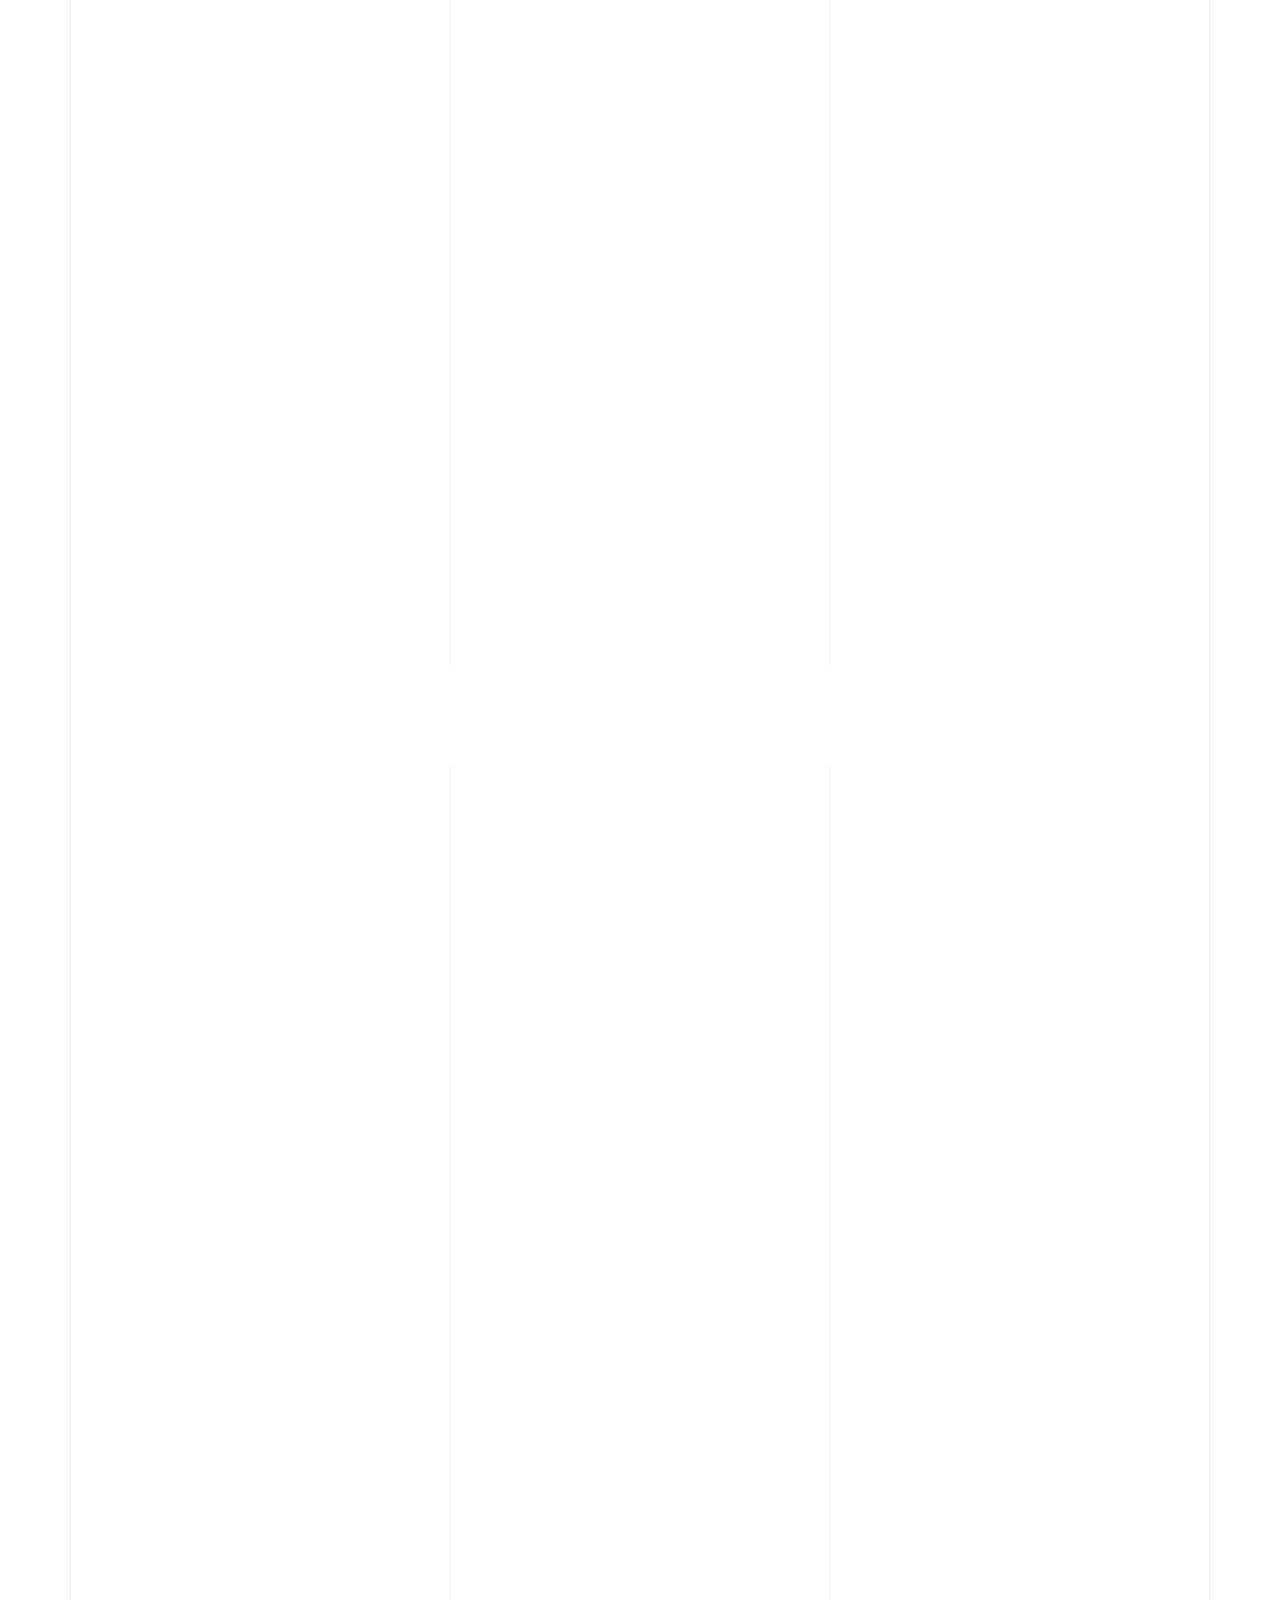
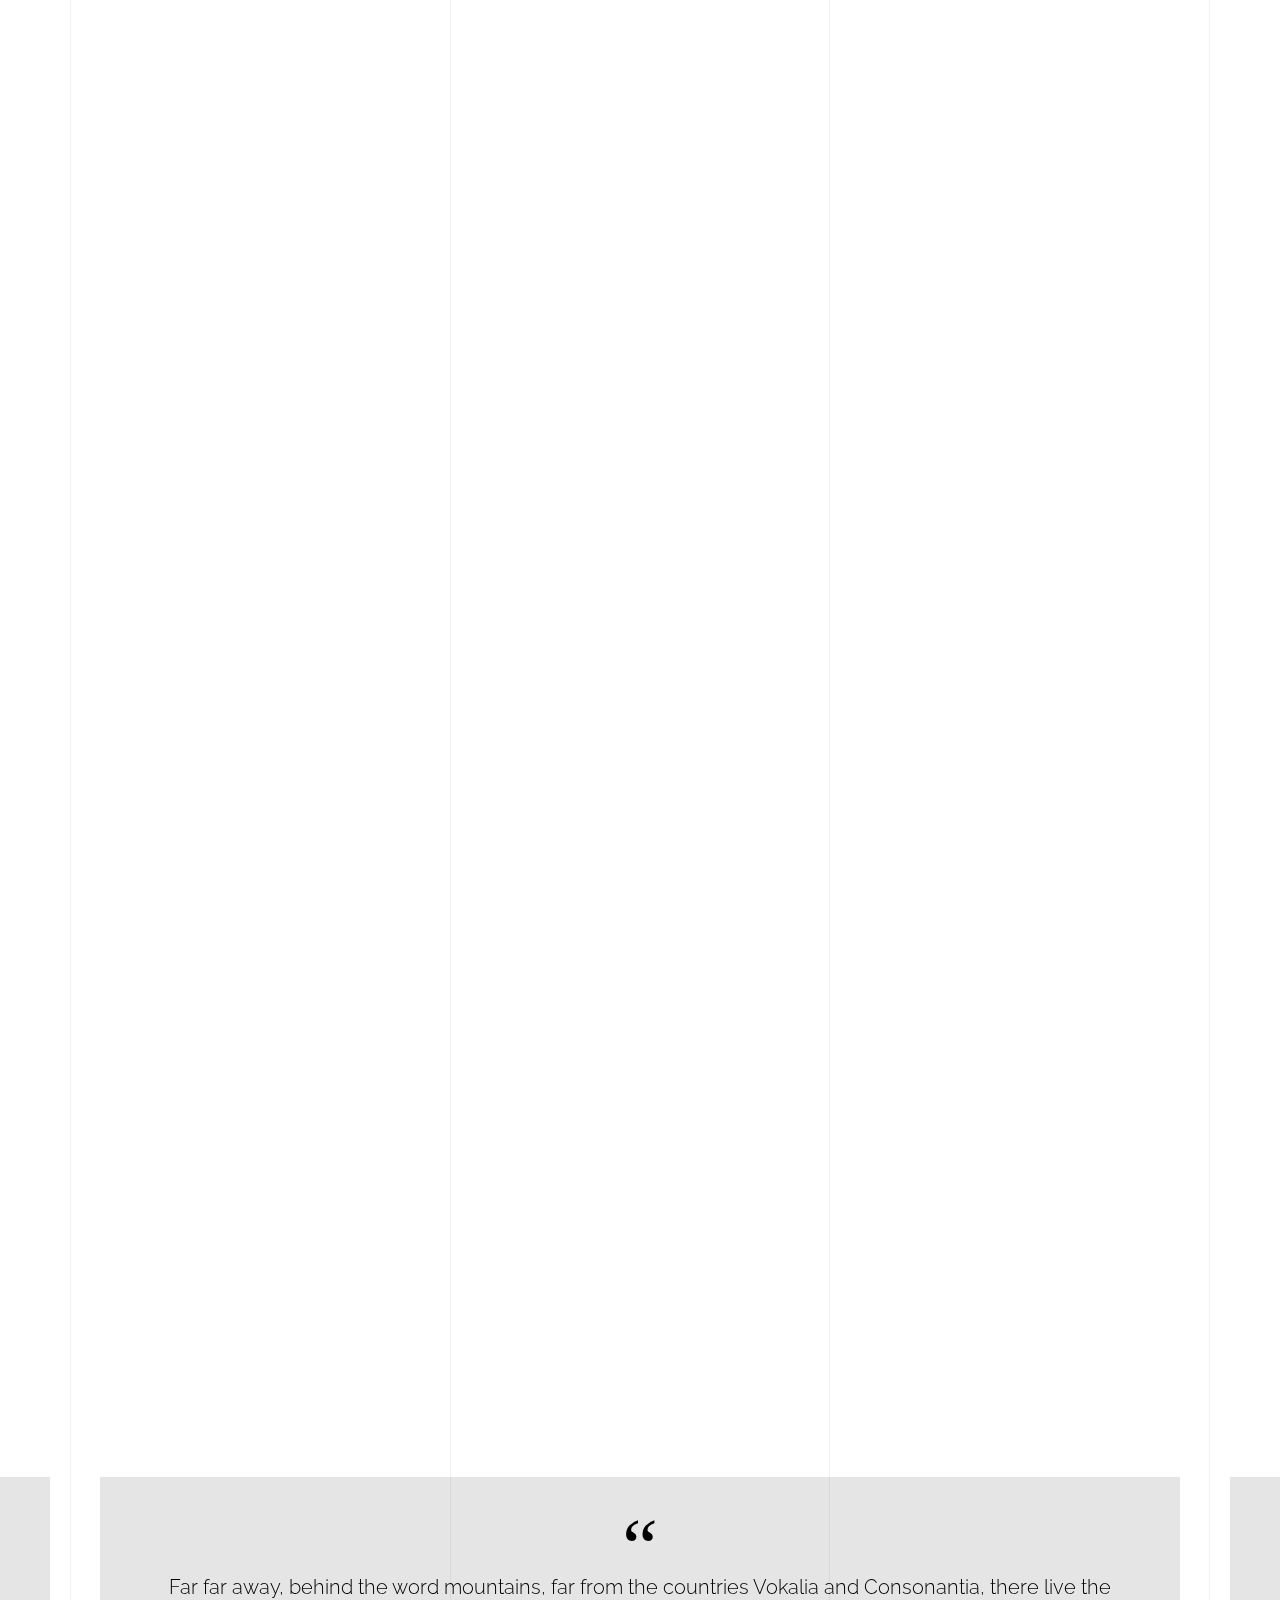
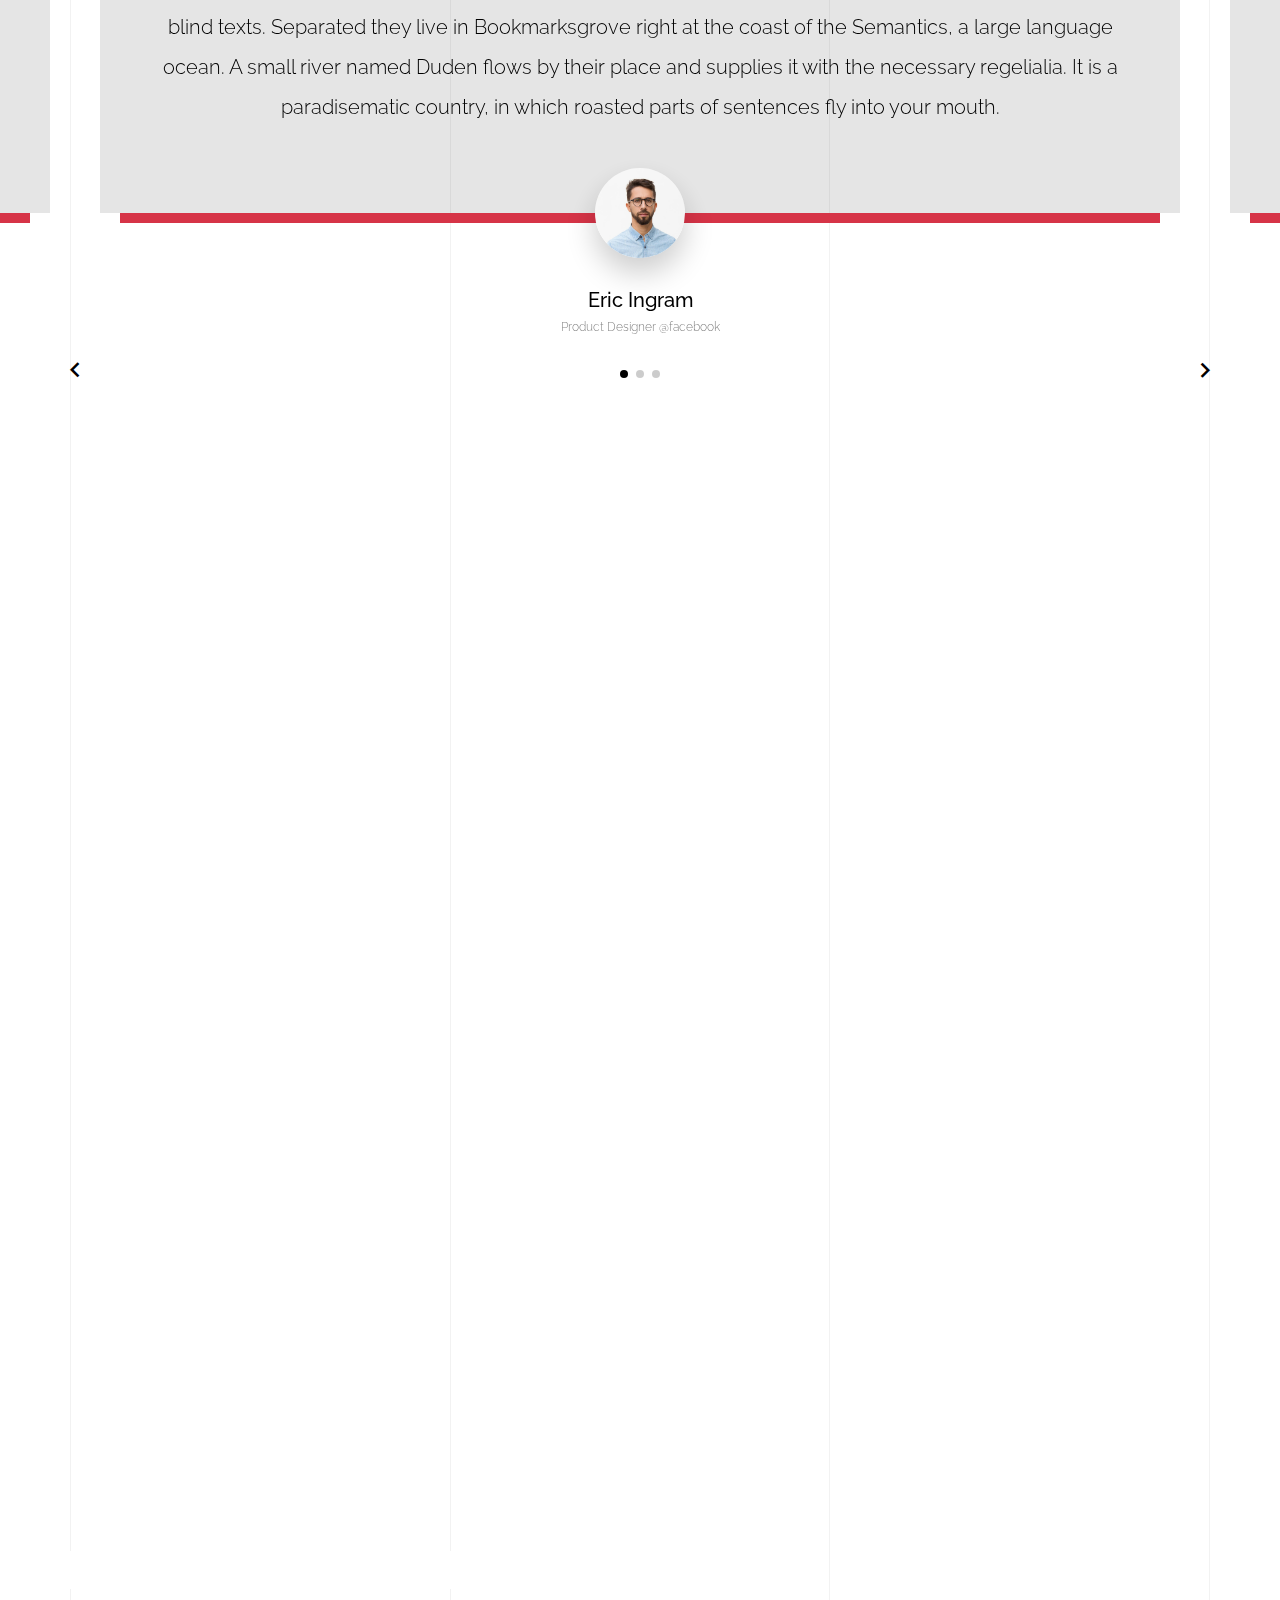
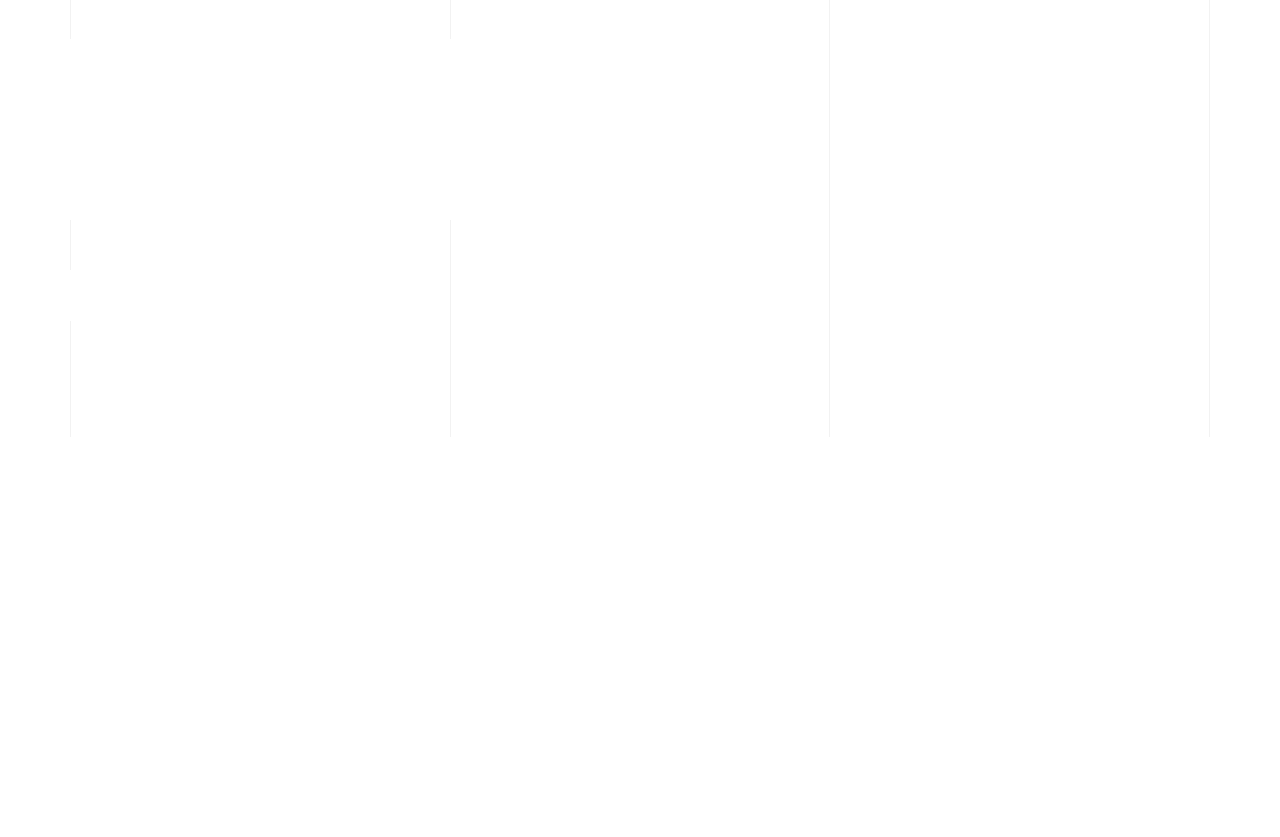
<file: light/index-video.html>
<!doctype html>
<html lang="en">
  <head>
    <title>Unfold &mdash; A onepage portfolio HTML template by Unslate.co</title>
    <meta charset="utf-8">
    <meta name="viewport" content="width=device-width, initial-scale=1, shrink-to-fit=no">
    
    <meta name="description" content="A onepage portfolio HTML template by Unslate.co">
    <meta name="keywords" content="html, css, javascript, jquery">
    <meta name="author" content="Unslate.co">

    <link rel="stylesheet" href="css/vendor/icomoon/style.css">
    <link rel="stylesheet" href="css/vendor/owl.carousel.min.css">
    <link rel="stylesheet" href="css/vendor/aos.css">
    <link rel="stylesheet" href="css/vendor/animate.min.css">
    <link rel="stylesheet" href="css/vendor/bootstrap.min.css">
    <link rel="stylesheet" href="css/vendor/jquery.fancybox.min.css">
    

    <!-- Theme Style -->
    <link rel="stylesheet" href="css/style.css">

  </head>
  <body data-spy="scroll" data-target=".site-nav-target" data-offset="200">

    <nav class="unslate_co--site-mobile-menu">
      <div class="close-wrap d-flex">
        <a href="#" class="d-flex ml-auto js-menu-toggle">
          <span class="close-label">Close</span>
          <div class="close-times">
            <span class="bar1"></span>
            <span class="bar2"></span>
          </div>
        </a>
      </div>
      <div class="site-mobile-inner"></div>
    </nav>


    <div class="unslate_co--site-wrap">

      <div class="unslate_co--site-inner">

        <div class="lines-wrap">
          <div class="lines-inner">
            <div class="lines"></div>
          </div>
        </div>
        <!-- END lines -->
      
      <nav class="unslate_co--site-nav site-nav-target">

        <div class="container">
        
          <div class="row align-items-center justify-content-between text-left">
            <div class="col-md-5 text-right">
              <ul class="site-nav-ul js-clone-nav text-left d-none d-lg-inline-block">
                <li class="has-children">
                  <a href="#home-section" class="nav-link">Home</a>
                  <ul class="dropdown">
                    <li>
                      <a href="index.html">Hero Image BG</a>
                    </li>
                    <li>
                      <a href="index-video.html">Video BG</a>
                    </li>
                    <li>
                      <a href="index-hero-slider.html">Hero Slider</a>
                    </li>
                    <li>
                      <a href="index-sidebar-menu.html">Sidebar Menu</a>
                    </li>
                    <li>
                      <a href="index-right-menu.html">Right Menu</a>
                    </li>
                  </ul>
                </li>
                <li><a href="#portfolio-section" class="nav-link">Portfolio</a></li>
                <li><a href="#about-section" class="nav-link">About</a></li>
                <li><a href="#services-section" class="nav-link">Services</a></li>
              </ul>
            </div>
            <div class="site-logo pos-absolute">
              <a href="index-video.html" class="unslate_co--site-logo">Unfold<span>.</span></a>
            </div>
            <div class="col-md-5 text-right text-lg-left">
              <ul class="site-nav-ul js-clone-nav text-left d-none d-lg-inline-block">
                <li><a href="#skills-section" class="nav-link">Skills</a></li>
                <li><a href="#testimonial-section" class="nav-link">Testimonial</a></li>
                <li><a href="#journal-section" class="nav-link">Journal</a></li>
                <li><a href="#contact-section" class="nav-link">Contact</a></li>
              </ul>

              <ul class="site-nav-ul-none-onepage text-right d-inline-block d-lg-none">
                <li><a href="#" class="js-menu-toggle">Menu</a></li>
              </ul>

            </div>
          </div>
        </div>

      </nav>
      <!-- END nav -->

      <div class="cover-v1 overlay jarallax-video" id="home-section">
        <div class="container">
          <div class="row align-items-center">
              
            <div class="col-md-7 mx-auto text-center">
              <h1 class="heading gsap-reveal-hero text-white">Unfold</h1>
              <h2 class="subheading gsap-reveal-hero text-white">I’m Eric Woodman A Product Designer Based In San Francisco</h2>
            </div>

          </div>
        </div>


        <!-- dov -->
        <a href="#portfolio-section" class="mouse-wrap smoothscroll">
          <span class="mouse">
            <span class="scroll"></span>
          </span>
          <span class="mouse-label">Scroll</span>
        </a>

      </div>
      <!-- END .cover-v1 -->


      <div class="unslate_co--section" id="portfolio-section">
        <div class="container">
          
          
          <div class="relative"><div class="loader-portfolio-wrap"><div class="loader-portfolio dark"></div></div> </div>
          <div id="portfolio-single-holder"></div>

          <div class="portfolio-wrapper">

            <div class="d-flex align-items-center mb-4 gsap-reveal gsap-reveal-filter">
              <h2 class="mr-auto heading-h2">Portfolio</h2>
              
              <a href="#" class="text-black js-filter d-inline-block d-lg-none">Filter</a>
              
              <div class="filter-wrap">
                <div class="filter ml-auto" id="filters">
                  <a href="#" class="active" data-filter="*">All</a>
                  <a href="#" data-filter=".web">Web</a>
                  <a href="#" data-filter=".branding">Branding</a>
                  <a href="#" data-filter=".illustration">Illustration</a>
                  <a href="#" data-filter=".packaging">Packaging</a>
                </div>
              </div>
            </div>


            
            <div id="posts" class="row gutter-isotope-item">
              <div class="item web branding col-sm-6 col-md-6 col-lg-4 isotope-mb-2">
                <a href="portfolio-single-1.html" class="portfolio-item ajax-load-page isotope-item gsap-reveal-img" data-id="1">
                    <div class="overlay">
                      <span class="wrap-icon icon-link2"></span>
                      <div class="portfolio-item-content">
                        <h3>Shoe Rebranding</h3>
                        <p>web, branding</p>
                      </div>
                    </div>
                    <img src="images/work_1_md.jpg" class="lazyload  img-fluid" alt="Images" />
                  </a>
              </div>
              <div class="item branding packaging illustration col-sm-6 col-md-6 col-lg-4 isotope-mb-2 ">
                <a href="portfolio-single-3.html" class="portfolio-item ajax-load-page item-portrait isotope-item gsap-reveal-img" data-id="3">
                    <div class="overlay">
                      <span class="wrap-icon icon-link2"></span>
                      <div class="portfolio-item-content">
                        <h3>Reworking</h3>
                        <p>branding, packaging, illustration</p>
                      </div>
                    </div>
                    <img src="images/work_2_md.jpg" class="lazyload  img-fluid" alt="Images" />
                  </a>
              </div>

              <div class="item branding packaging col-sm-6 col-md-6 col-lg-4 isotope-mb-2">
                <a href="portfolio-single-4.html" class="portfolio-item isotope-item ajax-load-page gsap-reveal-img" data-id="4">
                    <div class="overlay">
                      <span class="wrap-icon icon-link2"></span>
                      <div class="portfolio-item-content">
                        <h3>Modern Building</h3>
                        <p>branding, packaging</p>
                      </div>
                    </div>
                    <img src="images/work_3_md.jpg" class="lazyload  img-fluid" alt="Images" />
                  </a>
              </div>

              <div class="item web packaging col-sm-6 col-md-6 col-lg-4 isotope-mb-2">

                <a href="images/work_4_full.jpg" class="portfolio-item isotope-item gsap-reveal-img" data-fancybox="gallery" data-caption="Watch">
                    <div class="overlay">
                      <span class="wrap-icon icon-photo2"></span>
                      <div class="portfolio-item-content">
                        <h3>Watch</h3>
                        <p>web, packaging</p>
                      </div>
                    </div>
                    <img src="images/work_4_full.jpg" class="lazyload  img-fluid" alt="Images" />
                  </a>

              </div>

              <div class="item illustration packaging col-sm-6 col-md-6 col-lg-4 isotope-mb-2">
                <a href="images/work_5_md.jpg" class="portfolio-item isotope-item gsap-reveal-img" data-fancybox="gallery" data-caption="Shoe Rebranding">
                    <div class="overlay">
                      <span class="wrap-icon icon-photo2"></span>
                      <div class="portfolio-item-content">
                        <h3>Shoe Rebranding</h3>
                        <p>illustration, packaging</p>
                      </div>
                    </div>
                    <img src="images/work_5_md.jpg" class="lazyload  img-fluid" alt="Images" />
                  </a>
              </div>

              <div class="item web branding col-sm-6 col-md-6 col-lg-4 isotope-mb-2">
                <a href="portfolio-single-2.html" class="portfolio-item ajax-load-page item-portrait isotope-item gsap-reveal-img" data-id="2">
                    <div class="overlay">
                      <span class="wrap-icon icon-link2"></span>
                      <div class="portfolio-item-content">
                        <h3>Reshape</h3>
                        <p>web, branding</p>
                      </div>
                    </div>
                    <img src="images/work_6_md.jpg" class="lazyload  img-fluid" alt="Images" />
                  </a>
              </div>

              <div class="item branding packaging col-sm-6 col-md-6 col-lg-4 isotope-mb-2">
                <a href="images/work_7_a_md.jpg" class="portfolio-item item-portrait isotope-item gsap-reveal-img" data-fancybox="gallery" data-caption="Modern Building">
                    <div class="overlay">
                      <span class="wrap-icon icon-photo2"></span>
                      <div class="portfolio-item-content">
                        <h3>Modern Building</h3>
                        <p>branding, packaging</p>
                      </div>
                    </div>
                    <img src="images/work_7_a_md.jpg" class="lazyload  img-fluid" alt="Images" />
                  </a>
              </div>

              <div class="item web branding col-sm-6 col-md-6 col-lg-4 isotope-mb-2">
                <a href="https://www.youtube.com/watch?v=mwtbEGNABWU" class="portfolio-item isotope-item gsap-reveal-img" data-fancybox="gallery" data-caption="Showreel 2019">
                    <div class="overlay">
                      <span class="wrap-icon icon-play_circle_filled"></span>
                      <div class="portfolio-item-content">
                        <h3>Showreel 2019</h3>
                        <p>web, branding</p>
                      </div>
                    </div>
                    <img src="images/work_8_md.jpg" class="lazyload  img-fluid" alt="Images" />
                  </a>
              </div>

              <div class="item web illustration col-sm-6 col-md-6 col-lg-4 isotope-mb-2">
                <a href="images/work_9_a_md.jpg" class="portfolio-item isotope-item gsap-reveal-img" data-fancybox="gallery" data-caption="Render Packaging">
                    <div class="overlay">
                      <span class="wrap-icon icon-photo2"></span>
                      <div class="portfolio-item-content">
                        <h3>Render Packaging</h3>
                        <p>web, illustration</p>
                      </div>
                    </div>
                    <img src="images/work_9_a_md.jpg" class="lazyload  img-fluid" alt="Images" />
                  </a>
              </div>

            </div>
            
          </div>


        </div>
      </div>


      <div class="unslate_co--section">
        <div class="container">
          <div class="owl-carousel logo-slider">
            <div class="logo-v1 gsap-reveal">
              <img src="images/logo-google.png" alt="Image" class="img-fluid">
            </div>
            <div class="logo-v1 gsap-reveal">
              <img src="images/logo-puma.png" alt="Image" class="img-fluid">
            </div>
            <div class="logo-v1 gsap-reveal">
              <img src="images/logo-paypal.png" alt="Image" class="img-fluid">
            </div>
            <div class="logo-v1 gsap-reveal">
              <img src="images/logo-adobe.png" alt="Image" class="img-fluid">
            </div>
          </div>
        </div>
      </div>



      <div class="unslate_co--section" id="about-section">
        <div class="container">
          
          <div class="section-heading-wrap text-center mb-5">
            <h2 class="heading-h2 text-center divider"><span class="gsap-reveal">About Me</span></h2>
            <span class="gsap-reveal"><img src="images/divider.png" alt="divider" width="76"></span>
          </div>
          

          <div class="row mt-5 justify-content-between">
            <div class="col-lg-7 mb-5 mb-lg-0" data-aos="fade-up">
              <figure class="dotted-bg gsap-reveal-img">
                <img src="images/about_me_pic.jpg" alt="Image" class="img-fluid">
              </figure>
            </div>
            <div class="col-lg-4 pr-lg-5">
              <h3 class="mb-4 heading-h3"><span class="gsap-reveal">We can make it together</span></h3>
              <p class="lead gsap-reveal">Far far away, behind the word mountains, far from the countries Vokalia and Consonantia, there <a href="#">live the blind</a> texts. </p>
              <p class="mb-4 gsap-reveal">A small river named Duden flows by their place and supplies it with the necessary regelialia. It is a paradisematic country, in which roasted parts of sentences fly into your mouth.</p>
              <p class="gsap-reveal"><a href="#" class="btn btn-outline-pill btn-custom-light">Download my CV</a></p>
            </div>
          </div>
        </div>
      </div>

      <div class="unslate_co--section" id="services-section">
        <div class="container">

          <div class="section-heading-wrap text-center mb-5">
            <h2 class="heading-h2 text-center divider"><span class="gsap-reveal">My Services</span></h2>
            <span class="gsap-reveal"><img src="images/divider.png" alt="divider" width="76"></span>
          </div>

          <div class="row gutter-v3">
            <div class="col-md-6 col-lg-4 mb-4">
              <div class="feature-v1" data-aos="fade-up" data-aos-delay="0">
                <div class="wrap-icon mb-3">
                  <img src="images/svg/001-options.svg" alt="Image" width="45">
                </div>
                <h3>Digital <br> Strategy</h3>
                <p>A small river named Duden flows by their place and supplies it with the necessary regelialia. </p>
              </div> 
            </div>
            <div class="col-md-6 col-lg-4 mb-4">
              <div class="feature-v1" data-aos="fade-up" data-aos-delay="100">
                <div class="wrap-icon mb-3">
                  <img src="images/svg/002-chat.svg" alt="Icon" width="45">
                </div>
                <h3>Web <br> Design</h3>
                <p>A small river named Duden flows by their place and supplies it with the necessary regelialia. </p>
              </div> 
            </div>
            <div class="col-md-6 col-lg-4 mb-4">
              <div class="feature-v1" data-aos="fade-up" data-aos-delay="200">
                <div class="wrap-icon mb-3">
                  <img src="images/svg/003-contact-book.svg" alt="Image" class="img-fluid" width="45">
                </div>
                <h3>User <br> Experience</h3>
                <p>A small river named Duden flows by their place and supplies it with the necessary regelialia. </p>
              </div> 
            </div>

            <div class="col-md-6 col-lg-4 mb-4">
              <div class="feature-v1" data-aos="fade-up" data-aos-delay="0">
                <div class="wrap-icon mb-3">
                  <img src="images/svg/004-percentage.svg" alt="Image" width="45">
                </div>
                <h3>Web <br> Development</h3>
                <p>A small river named Duden flows by their place and supplies it with the necessary regelialia. </p>
              </div> 
            </div>
            <div class="col-md-6 col-lg-4 mb-4">
              <div class="feature-v1" data-aos="fade-up" data-aos-delay="100">
                <div class="wrap-icon mb-3">
                  <img src="images/svg/006-goal.svg" alt="Image" width="45">
                </div>
                <h3>WordPress <br> Solutions</h3>
                <p>A small river named Duden flows by their place and supplies it with the necessary regelialia. </p>
              </div> 
            </div>
            <div class="col-md-6 col-lg-4 mb-4">
              <div class="feature-v1" data-aos="fade-up" data-aos-delay="200">
                <div class="wrap-icon mb-3">
                  <img src="images/svg/005-line-chart.svg" alt="Image" width="45">
                </div>
                <h3>Mobile <br> Applications</h3>
                <p>A small river named Duden flows by their place and supplies it with the necessary regelialia. </p>
              </div> 
            </div>

          </div>

        </div>
      </div>

      <div class="unslate_co--section section-counter" id="skills-section">
        <div class="container">
          <div class="section-heading-wrap text-center mb-5">
            <h2 class="heading-h2 text-center divider"><span class="gsap-reveal">My Skills</span></h2>
            <span class="gsap-reveal"><img src="images/divider.png" alt="divider" width="76"></span>
          </div>


          <div class="row pt-5">
            <div class="col-6 col-sm-6 mb-5 mb-lg-0 col-md-6 col-lg-3" data-aos="fade-up" data-aos-delay="0">
              <div class="counter-v1 text-center">
                <span class="number-wrap">
                  <span class="number number-counter" data-number="90">0</span>
                  <span class="append-text">%</span>
                </span>
                <span class="counter-label">WordPress</span>
              </div>
            </div>
            <div class="col-6 col-sm-6 mb-5 mb-lg-0 col-md-6 col-lg-3" data-aos="fade-up" data-aos-delay="100">
              <div class="counter-v1 text-center">
                <span class="number-wrap">
                  <span class="number number-counter" data-number="99">0</span>
                  <span class="append-text">%</span>
                </span>
                <span class="counter-label">HTML/CSS</span>
              </div>
            </div>
            <div class="col-6 col-sm-6 mb-5 mb-lg-0 col-md-6 col-lg-3" data-aos="fade-up" data-aos-delay="200">
              <div class="counter-v1 text-center">
                <span class="number-wrap">
                  <span class="number number-counter" data-number="95">0</span>
                  <span class="append-text">%</span>
                </span>
                <span class="counter-label">jQuery</span>
              </div>
            </div>
            <div class="col-6 col-sm-6 mb-5 mb-lg-0 col-md-6 col-lg-3" data-aos="fade-up" data-aos-delay="300">
              <div class="counter-v1 text-center">
                <span class="number-wrap">
                  <span class="number number-counter" data-number="100">0</span>
                  <span class="append-text">%</span>
                </span>
                <span class="counter-label">Design</span>
              </div>
            </div>
          </div>
        </div>
      </div>
      <!-- END .counter -->

      <div class="unslate_co--section" id="testimonial-section">
        <div class="container">
          <div class="section-heading-wrap text-center mb-5">
            <h2 class="heading-h2 text-center divider"><span class="gsap-reveal">My Happy Clients</span></h2>
            <span class="gsap-reveal"><img src="images/divider.png" alt="divider" width="76"></span>
          </div>
        </div>

        <div class="owl-carousel testimonial-slider">
          <div>
            <div class="testimonial-v1">
              <div class="testimonial-inner-bg">
                <span class="quote">&ldquo;</span>
                <blockquote>
                  Far far away, behind the word mountains, far from the countries Vokalia and Consonantia, there live the blind texts. Separated they live in Bookmarksgrove right at the coast of the Semantics, a large language ocean. A small river named Duden flows by their place and supplies it with the necessary regelialia. It is a paradisematic country, in which roasted parts of sentences fly into your mouth.
                </blockquote>
              </div>
              
              <div class="testimonial-author-info">
                <img src="images/person_man_1.jpg" alt="Image">
                <h3>Eric Ingram</h3>
                <span class="d-block position">Product Designer @facebook</span>
              </div>

            </div>
          </div>
          <div>
            <div class="testimonial-v1">
              <div class="testimonial-inner-bg">
                <span class="quote">&ldquo;</span>
                <blockquote>
                  Far far away, behind the word mountains, far from the countries Vokalia and Consonantia, there live the blind texts. Separated they live in Bookmarksgrove right at the coast of the Semantics, a large language ocean. A small river named Duden flows by their place and supplies it with the necessary regelialia. It is a paradisematic country, in which roasted parts of sentences fly into your mouth.
                </blockquote>
              </div>
              
              <div class="testimonial-author-info">
                <img src="images/person_man_2.jpg" alt="Image">
                <h3>Ryan Mullins</h3>
                <span class="d-block position">Product Designer @Shopify</span>
              </div>

            </div>
          </div>
          <div>
            <div class="testimonial-v1">
              <div class="testimonial-inner-bg">
                <span class="quote">&ldquo;</span>
                <blockquote>
                  Far far away, behind the word mountains, far from the countries Vokalia and Consonantia, there live the blind texts. Separated they live in Bookmarksgrove right at the coast of the Semantics, a large language ocean. A small river named Duden flows by their place and supplies it with the necessary regelialia. It is a paradisematic country, in which roasted parts of sentences fly into your mouth.
                </blockquote>
              </div>
              
              <div class="testimonial-author-info">
                <img src="images/person_woman_1.jpg" alt="Image">
                <h3>Erica Miller</h3>
                <span class="d-block position">Product Designer @Twitter</span>
              </div>

            </div>
          </div>
        </div>

      </div>
      <!-- END testimonial -->

      <div class="unslate_co--section" id="journal-section">
        <div class="container">
          <div class="section-heading-wrap text-center mb-5">
            <h2 class="heading-h2 text-center divider"><span class="gsap-reveal">My Journal</span></h2>
            <span class="gsap-reveal"><img src="images/divider.png" alt="divider" width="76"></span>
          </div>

          
          <div class="row gutter-v4 align-items-stretch">
            <div class="col-sm-6 col-md-6 col-lg-8 blog-post-entry" data-aos="fade-up" data-aos-delay="0">

              <a href="blog-single.html" class="grid-item blog-item w-100 h-100">
                <div class="overlay">
                  <div class="portfolio-item-content">
                    <h3>A Mounteering Guide For Beginners</h3>
                    <p class="post-meta">By Joefrey <span class="small">&bullet;</span> 5 mins read</p>
                  </div>
                </div>
                <img src="images/post_1.jpg" class="lazyload" alt="Image" />
              </a>


            </div>
            <div class="col-sm-6 col-md-6 col-lg-4 blog-post-entry" data-aos="fade-up" data-aos-delay="100">
              <a href="blog-single.html" class="grid-item blog-item w-100 h-100">
                <div class="overlay">
                  <div class="portfolio-item-content">
                    <h3>A Mounteering Guide For Beginners</h3>
                    <p class="post-meta">By Joefrey <span class="small">&bullet;</span> 5 mins read</p>
                  </div>
                </div>
                <img src="images/post_2.jpg" class="lazyload" alt="Image" />
              </a>
            </div>


            <div class="col-sm-6 col-md-6 col-lg-4 blog-post-entry" data-aos="fade-up" data-aos-delay="0">

              <a href="blog-single.html" class="grid-item blog-item w-100 h-100">
                <div class="overlay">
                  <div class="portfolio-item-content">
                    <h3>A Mounteering Guide For Beginners</h3>
                    <p class="post-meta">By Joefrey <span class="small">&bullet;</span> 5 mins read</p>
                  </div>
                </div>
                <img src="images/post_3.jpg" class="lazyload" alt="Image" />
              </a>


            </div>
            <div class="col-sm-6 col-md-6 col-lg-4 blog-post-entry" data-aos="fade-up" data-aos-delay="100">
              <a href="blog-single.html" class="grid-item blog-item w-100 h-100">
                <div class="overlay">
                  <div class="portfolio-item-content">
                    <h3>A Mounteering Guide For Beginners</h3>
                    <p class="post-meta">By Joefrey <span class="small">&bullet;</span> 5 mins read</p>
                  </div>
                </div>
                <img src="images/post_4.jpg" class="lazyload" alt="Image" />
              </a>
            </div>

            <div class="col-sm-6 col-md-6 col-lg-4 blog-post-entry" data-aos="fade-up" data-aos-delay="200">
              <a href="blog-single.html" class="grid-item blog-item w-100 h-100">
                <div class="overlay">
                  <div class="portfolio-item-content">
                    <h3>A Mounteering Guide For Beginners</h3>
                    <p class="post-meta">By Joefrey <span class="small">&bullet;</span> 5 mins read</p>
                  </div>
                </div>
                <img src="images/post_5.jpg" class="lazyload" alt="Image" />
              </a>
            </div>


          </div>

        </div>
      </div>
      <!-- END blog posts -->


      <div class="unslate_co--section" id="contact-section">
        <div class="container">
          <div class="section-heading-wrap text-center mb-5">
            <h2 class="heading-h2 text-center divider"><span class="gsap-reveal">Get In Touch</span></h2>
            <span class="gsap-reveal"><img src="images/divider.png" alt="divider" width="76"></span>
          </div>


          <div class="row justify-content-between">
            
            <div class="col-md-6">
              <form method="post" class="form-outline-style-v1" id="contactForm">
                <div class="form-group row mb-0">

                  <div class="col-lg-6 form-group gsap-reveal">
                    <label for="name">Name</label>
                    <input name="name" type="text" class="form-control" id="name">
                  </div>
                  <div class="col-lg-6 form-group gsap-reveal">
                    <label for="email">Email</label>
                    <input name="email" type="email" class="form-control" id="email">
                  </div>
                  <div class="col-lg-12 form-group gsap-reveal">
                    <label for="message">Write your message...</label>
                    <textarea name="message" id="message" cols="30" rows="7" class="form-control"></textarea>
                  </div>
                </div>
                <div class="form-group row gsap-reveal">
                    <div class="col-md-12 d-flex align-items-center">
                      <input type="submit" class="btn btn-outline-pill btn-custom-light mr-3" value="Send Message">
                      <span class="submitting"></span>
                    </div>
                  </div>
              </form>
              <div id="form-message-warning" class="mt-4"></div> 
              <div id="form-message-success">
                Your message was sent, thank you!
              </div>

            </div>

            <div class="col-md-4">
              <div class="contact-info-v1">
                <div class="gsap-reveal d-block">
                  <span class="d-block contact-info-label">Email</span>
                  <a href="#" class="contact-info-val">info@unslate.co</a>
                </div>
                <div class="gsap-reveal d-block">
                  <span class="d-block contact-info-label">Phone</span>
                  <a href="#" class="contact-info-val">+12 345 6789 012</a>
                </div>
                <div class="gsap-reveal d-block">
                  <span class="d-block contact-info-label">Address</span>
                  <address class="contact-info-val">273 South Riverview Rd. <br> New York, NY 10011</address>
                </div>
              </div>
            </div>

          </div>
        </div>
      </div>
      </div> 

      <footer class="unslate_co--footer unslate_co--section">
        <div class="container">
          <div class="row justify-content-center">
            <div class="col-md-7">
              
              <div class="footer-site-logo"><a href="#">Unfold<span>.</span></a></div>

              <ul class="footer-site-social">
                <li><a href="#">Facebook</a></li>
                <li><a href="#">Twitter</a></li>
                <li><a href="#">Instagram</a></li>
                <li><a href="#">Dribbble</a></li>
                <li><a href="#">Behance</a></li>
              </ul>

              <p class="site-copyright">
                <small>&copy; 2020 <a href="#">Unfold</a>. All Rights Reserved. Design with <span class="icon-heart text-danger"></span> by <a href="#">Unslate.co</a>.</small>
              </p>

            </div>
          </div>
        </div>
      </footer>

      
    </div>

    <!-- Loader -->
    <div id="unslate_co--overlayer"></div>
    <div class="site-loader-wrap">
      <div class="site-loader dark"></div>
    </div>

    <script src="js/scripts-dist.js"></script>
    <script src="js/main.js"></script>

    <!-- Global site tag (gtag.js) - Google Analytics -->
<script async src="https://www.googletagmanager.com/gtag/js?id=UA-157808202-1"></script>
<script>
  window.dataLayer = window.dataLayer || [];
  function gtag(){dataLayer.push(arguments);}
  gtag('js', new Date());

  gtag('config', 'UA-157808202-1');
</script>

  </body>
</html>
</file>
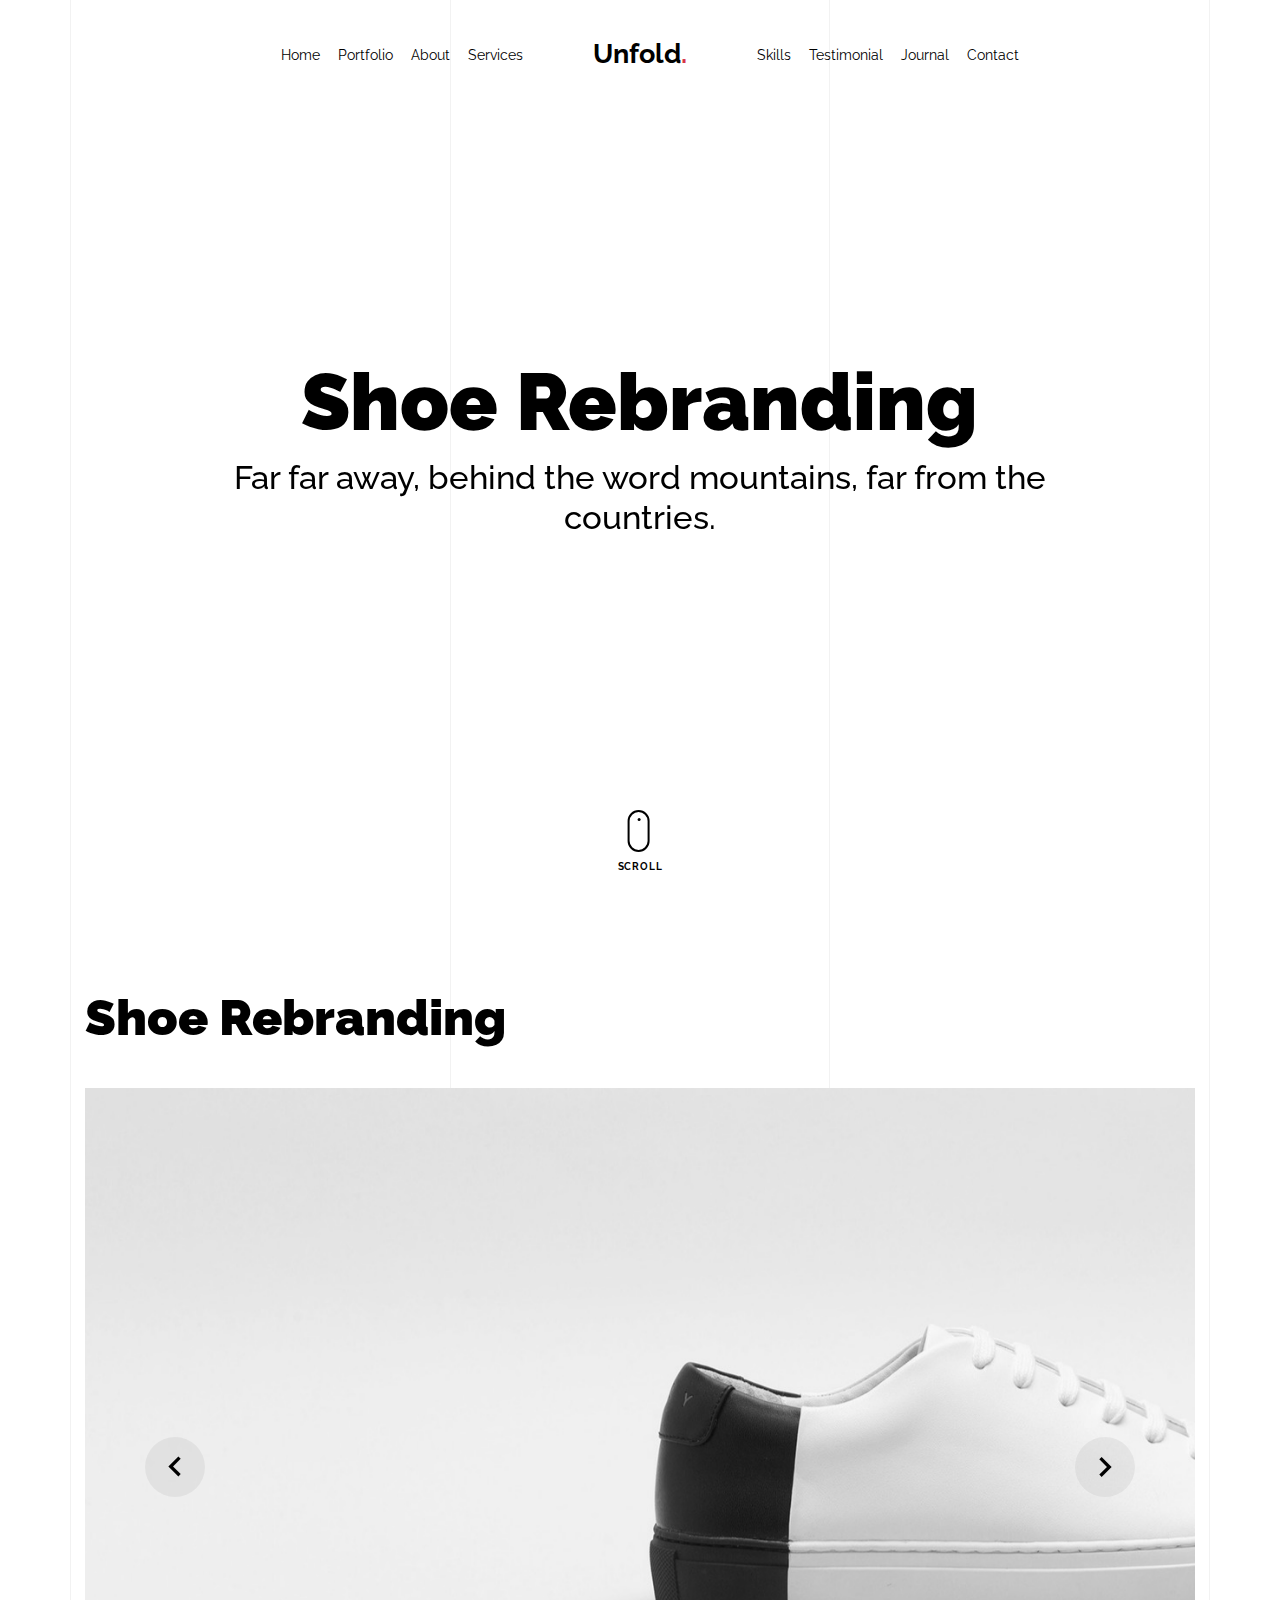
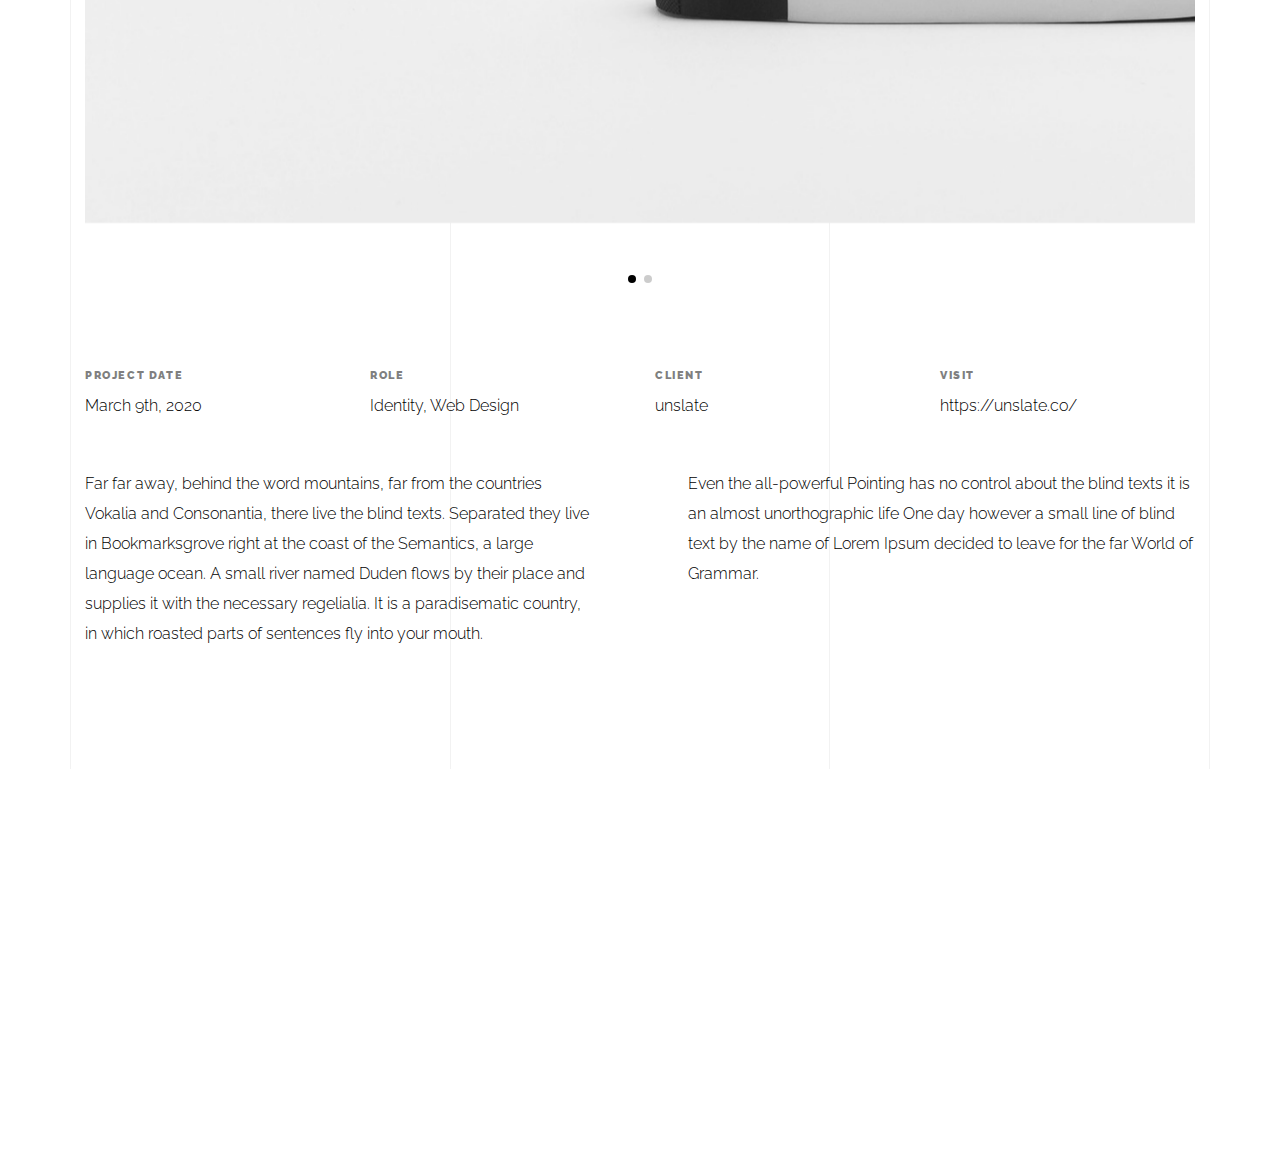
<file: light/portfolio-single-1.html>
<!doctype html>
<html lang="en">

<head>
  <title>Unfold &mdash; A onepage portfolio HTML template by Unslate.co</title>
  <meta charset="utf-8">
  <meta name="viewport" content="width=device-width, initial-scale=1, shrink-to-fit=no">
  
  <meta name="description" content="A onepage portfolio HTML template by Unslate.co">
  <meta name="keywords" content="html, css, javascript, jquery">
  <meta name="author" content="Unslate.co">

  <link rel="stylesheet" href="css/vendor/icomoon/style.css">
  <link rel="stylesheet" href="css/vendor/owl.carousel.min.css">
  <link rel="stylesheet" href="css/vendor/aos.css">
  <link rel="stylesheet" href="css/vendor/animate.min.css">
  <link rel="stylesheet" href="css/vendor/bootstrap.min.css">
  <link rel="stylesheet" href="css/vendor/jquery.fancybox.min.css">

  <!-- Theme Style -->
  <link rel="stylesheet" href="css/style.css">

</head>

<body data-spy="scroll" data-target=".site-nav-target" data-offset="200">

  <nav class="unslate_co--site-mobile-menu">
    <div class="close-wrap d-flex">
      <a href="#" class="d-flex ml-auto js-menu-toggle">
        <span class="close-label">Close</span>
        <div class="close-times">
          <span class="bar1"></span>
          <span class="bar2"></span>
        </div>
      </a>
    </div>
    <div class="site-mobile-inner"></div>
  </nav>

  <div class="unslate_co--site-wrap">

    <div class="unslate_co--site-inner">

      <div class="lines-wrap">
          <div class="lines-inner">
            <div class="lines"></div>
          </div>
        </div>
        <!-- END lines -->

      <nav class="unslate_co--site-nav dark site-nav-target">

        <div class="container">

          <div class="row align-items-center justify-content-between text-left">
            <div class="col-md-5 text-right">
              <ul class="site-nav-ul js-clone-nav text-left d-none d-lg-inline-block">
                <li class="has-children">
                  <a href="index.html#home-section" class="nav-link">Home</a>
                  <ul class="dropdown">
                    <li>
                      <a href="index.html">Hero Image BG</a>
                    </li>
                    <li>
                      <a href="index-video.html">Video BG</a>
                    </li>
                    <li>
                      <a href="index-hero-slider.html">Hero Slider</a>
                    </li>
                    <li>
                      <a href="index-sidebar-menu.html">Sidebar Menu</a>
                    </li>
                    <li>
                      <a href="index-right-menu.html">Right Menu</a>
                    </li>
                  </ul>
                </li>
                <li><a href="index.html#portfolio-section" class="nav-link">Portfolio</a></li>
                <li><a href="index.html#about-section" class="nav-link">About</a></li>
                <li><a href="index.html#services-section" class="nav-link">Services</a></li>
              </ul>
            </div>
            <div class="site-logo pos-absolute">
              <a href="index.html" class="unslate_co--site-logo">Unfold<span>.</span></a>
            </div>
            <div class="col-md-5 text-right text-lg-left">
              <ul class="site-nav-ul js-clone-nav text-left d-none d-lg-inline-block">
                <li><a href="index.html#skills-section" class="nav-link">Skills</a></li>
                <li><a href="index.html#testimonial-section" class="nav-link">Testimonial</a></li>
                <li><a href="index.html#journal-section" class="nav-link">Journal</a></li>
                <li><a href="index.html#contact-section" class="nav-link">Contact</a></li>
              </ul>

              <ul class="site-nav-ul-none-onepage text-right d-inline-block d-lg-none">
                <li><a href="#" class="js-menu-toggle">Menu</a></li>
              </ul>

            </div>
          </div>
        </div>

      </nav>
      <!-- END nav -->

      <div class="cover-v1 jarallax" style="" id="home-section">
        <div class="container">
          <div class="row align-items-center">

            <div class="col-md-10 mx-auto text-center">
              <h1 class="heading" data-aos="fade-up">Shoe Rebranding</h1>
              <h2 class="subheading" data-aos="fade-up" data-aos-delay="100">Far far away, behind the word mountains, far from the countries.</h2>
            </div>

          </div>
        </div>

        <!-- dov -->
        <a href="#portfolio-single-section" class="mouse-wrap dark smoothscroll">
          <span class="mouse">
            <span class="scroll"></span>
          </span>
          <span class="mouse-label">Scroll</span>
        </a>

      </div>
      <!-- END .cover-v1 -->

      <div class="container">
        <div class="portfolio-single-wrap unslate_co--section" id="portfolio-single-section">

          <div class="portfolio-single-inner">
            <h2 class="heading-portfolio-single-h2">Shoe Rebranding</h2>

            <div class="row justify-content-between mb-5">
              <div class="col-12 mb-4">
                <div class="owl-carousel single-slider">
                  <figure class="mb-4">
                    <img src="images/work_1_full.jpg" alt="Image" class="img-fluid">
                  </figure>
                  <figure class="mb-4">
                    <img src="images/work_1_a_full.jpg" alt="Image" class="img-fluid">
                  </figure>
                </div>
              </div>
              <div class="col-12 mb-5">
                <div class="row">
                  <div class="col-sm-6 col-md-6 col-lg-3">
                    <div class="detail-v1">
                      <span class="detail-label">Project Date</span>
                      <span class="detail-val">March 9th, 2020</span>
                    </div>
                  </div>
                  <div class="col-sm-6 col-md-6 col-lg-3">
                    <div class="detail-v1">
                      <span class="detail-label">Role</span>
                      <span class="detail-val"><a href="#">Identity</a>, <a href="#">Web Design</a></span>
                    </div>
                  </div>
                  <div class="col-sm-6 col-md-6 col-lg-3">
                    <div class="detail-v1">
                      <span class="detail-label">Client</span>
                      <span class="detail-val">unslate</span>
                    </div>
                  </div>
                  <div class="col-sm-6 col-md-6 col-lg-3">
                    <div class="detail-v1">
                      <span class="detail-label">Visit</span>
                      <span class="detail-val"><a href="#">https://unslate.co/</a></span>
                    </div>
                  </div>
                </div>
              </div>
              <div class="col-md-6 pr-md-5">
                <p>Far far away, behind the word mountains, far from the countries Vokalia and Consonantia, there live the blind texts. Separated they live in Bookmarksgrove right at the coast of the Semantics, a large language ocean. A small river named Duden flows by their place and supplies it with the necessary regelialia. It is a paradisematic country, in which roasted parts of sentences fly into your mouth.</p>
              </div>
              <div class="col-md-6 pl-md-5">
                <p>Even the all-powerful Pointing has no control about the blind texts it is an almost unorthographic life One day however a small line of blind text by the name of Lorem Ipsum decided to leave for the far World of Grammar.</p>
              </div>
            </div>


          </div>
        </div>
      </div>
    </div>

    <footer class="unslate_co--footer unslate_co--section">
      <div class="container">
        <div class="row justify-content-center">
          <div class="col-md-7">

            <div class="footer-site-logo"><a href="#">Unfold<span>.</span></a></div>

            <ul class="footer-site-social">
              <li><a href="#">Facebook</a></li>
              <li><a href="#">Twitter</a></li>
              <li><a href="#">Instagram</a></li>
              <li><a href="#">Dribbble</a></li>
              <li><a href="#">Behance</a></li>
            </ul>

            <p class="site-copyright">
              <small>&copy; 2020 <a href="#">Unfold</a>. All Rights Reserved. Design with <span class="icon-heart text-danger"></span> by <a href="#">Unslate.co</a>.</small>
            </p>

          </div>
        </div>
      </div>
    </footer>

  </div>

  <!-- Loader -->
  <div id="unslate_co--overlayer"></div>
  <div class="site-loader-wrap">
    <div class="site-loader"></div>
  </div>

  <script src="js/scripts-dist.js"></script>
  <script src="js/main.js"></script>

  <!-- Global site tag (gtag.js) - Google Analytics -->
<script async src="https://www.googletagmanager.com/gtag/js?id=UA-157808202-1"></script>
<script>
  window.dataLayer = window.dataLayer || [];
  function gtag(){dataLayer.push(arguments);}
  gtag('js', new Date());

  gtag('config', 'UA-157808202-1');
</script>

</body>

</html>
</file>
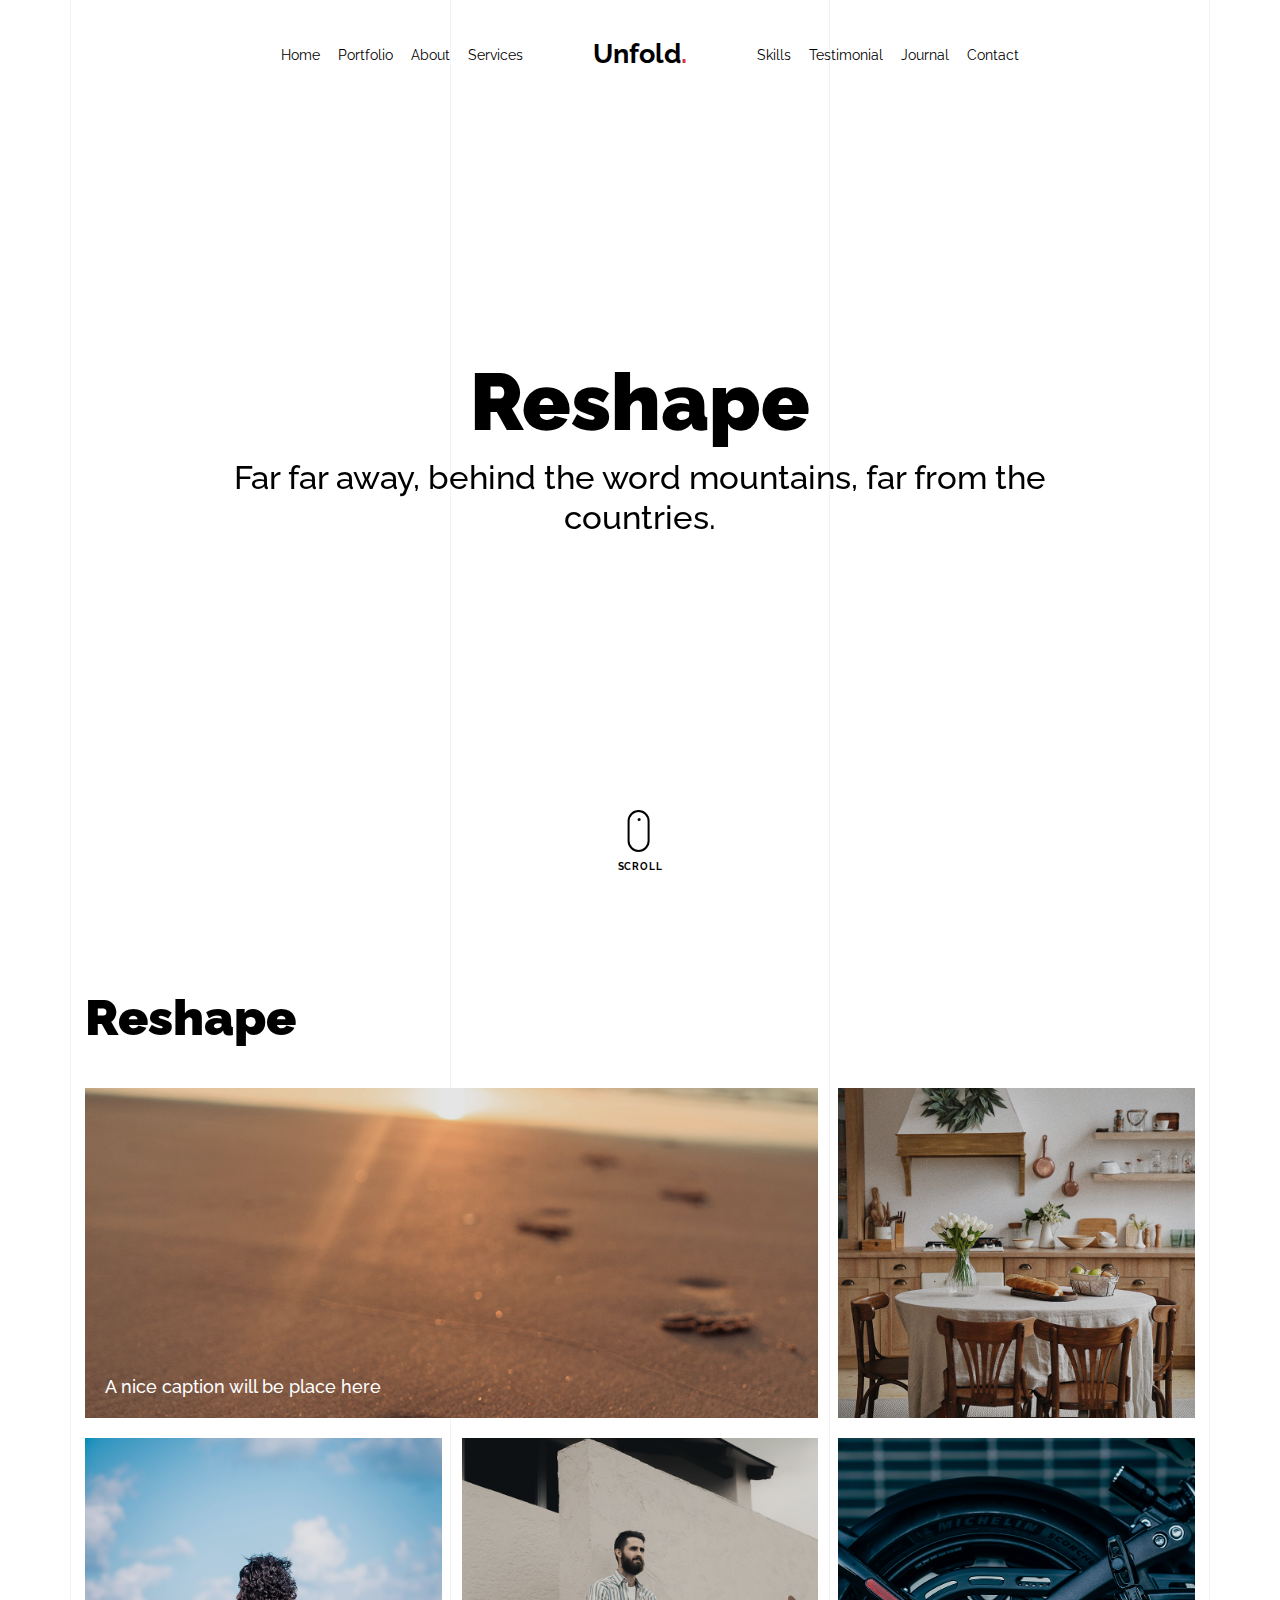
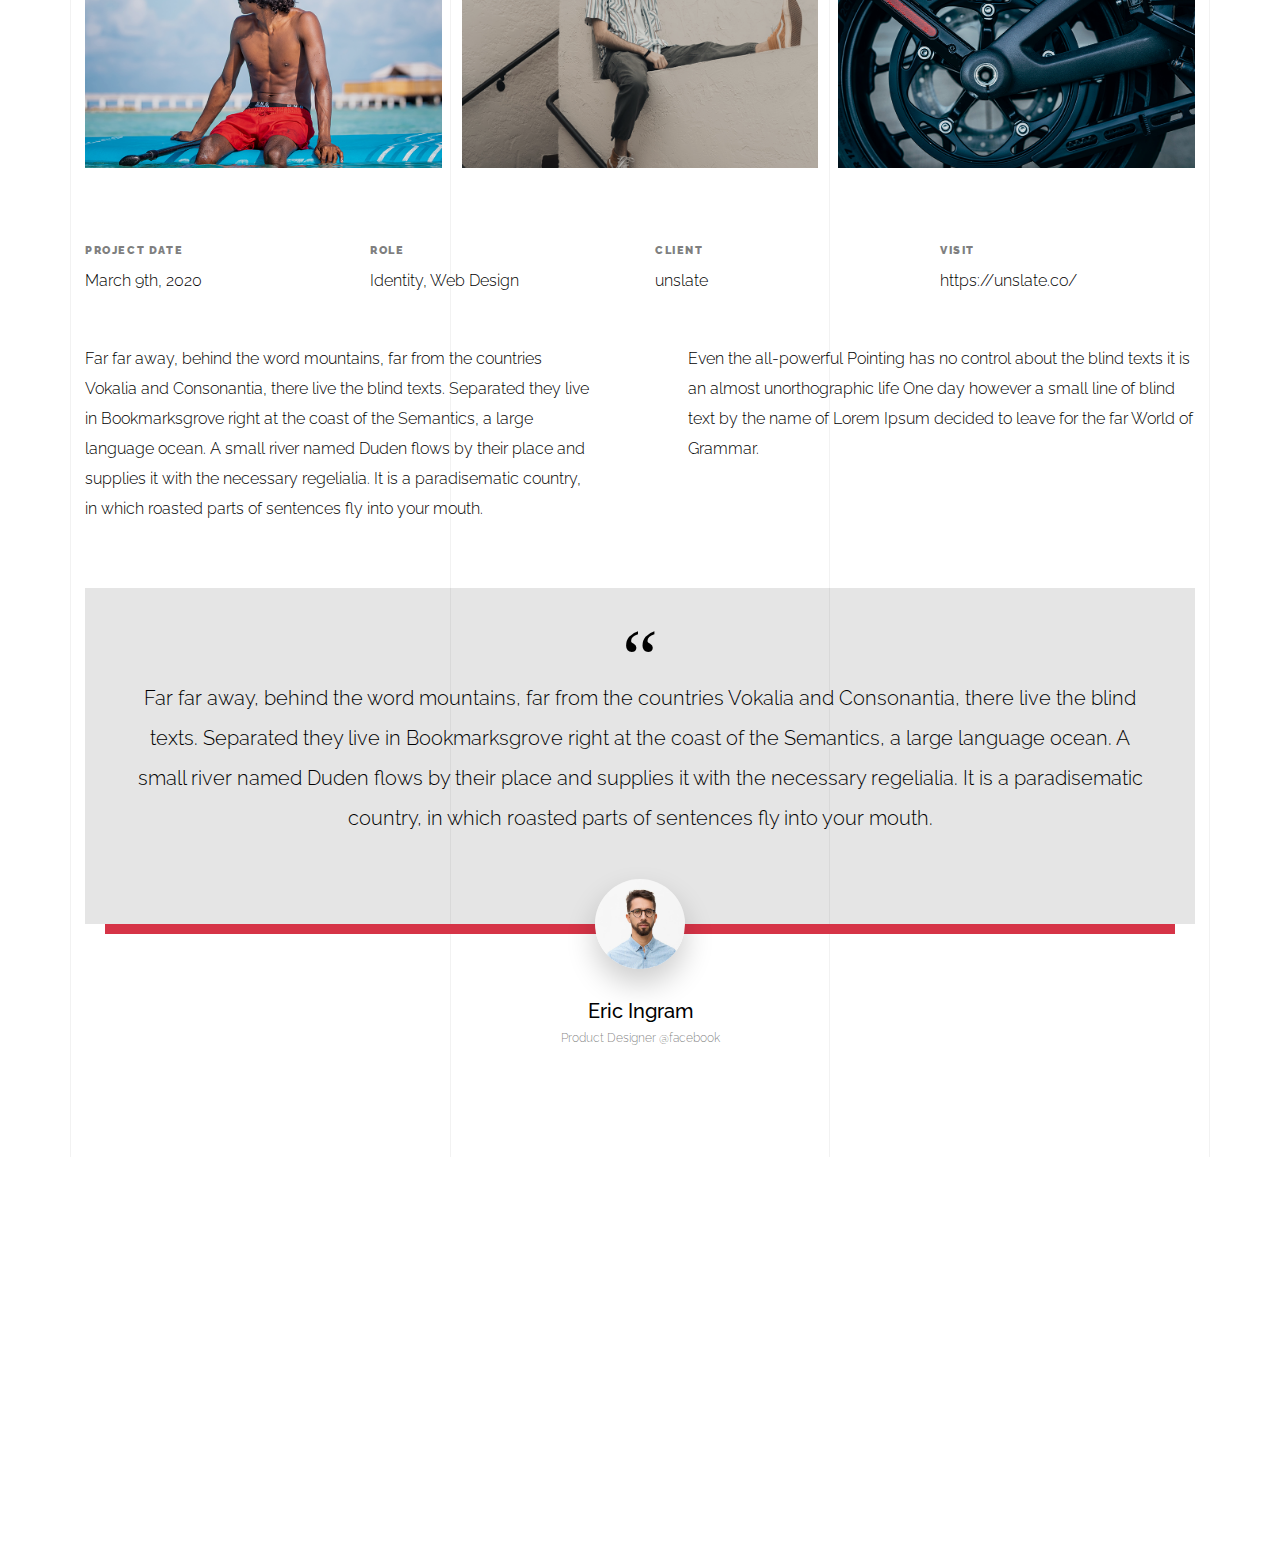
<file: light/portfolio-single-2.html>
<!doctype html>
<html lang="en">

<head>
  <title>Unfold &mdash; A onepage portfolio HTML template by Unslate.co</title>
  <meta charset="utf-8">
  <meta name="viewport" content="width=device-width, initial-scale=1, shrink-to-fit=no">

  <meta name="description" content="A onepage portfolio HTML template by Unslate.co">
  <meta name="keywords" content="html, css, javascript, jquery">
  <meta name="author" content="Unslate.co">

  <link rel="stylesheet" href="css/vendor/icomoon/style.css">
  <link rel="stylesheet" href="css/vendor/owl.carousel.min.css">
  <link rel="stylesheet" href="css/vendor/aos.css">
  <link rel="stylesheet" href="css/vendor/animate.min.css">
  <link rel="stylesheet" href="css/vendor/bootstrap.min.css">
  <link rel="stylesheet" href="css/vendor/jquery.fancybox.min.css">

  <!-- Theme Style -->
  <link rel="stylesheet" href="css/style.css">

</head>

<body data-spy="scroll" data-target=".site-nav-target" data-offset="200">

  <nav class="unslate_co--site-mobile-menu">
    <div class="close-wrap d-flex">
      <a href="#" class="d-flex ml-auto js-menu-toggle">
        <span class="close-label">Close</span>
        <div class="close-times">
          <span class="bar1"></span>
          <span class="bar2"></span>
        </div>
      </a>
    </div>
    <div class="site-mobile-inner"></div>
  </nav>

  <div class="unslate_co--site-wrap">

    <div class="unslate_co--site-inner">

      <div class="lines-wrap">
          <div class="lines-inner">
            <div class="lines"></div>
          </div>
        </div>
        <!-- END lines -->

      <nav class="unslate_co--site-nav dark site-nav-target">

        <div class="container">

          <div class="row align-items-center justify-content-between text-left">
            <div class="col-md-5 text-right">
              <ul class="site-nav-ul js-clone-nav text-left d-none d-lg-inline-block">
                <li class="has-children">
                  <a href="index.html#home-section" class="nav-link">Home</a>
                  <ul class="dropdown">
                    <li>
                      <a href="index.html">Hero Image BG</a>
                    </li>
                    <li>
                      <a href="index-video.html">Video BG</a>
                    </li>
                    <li>
                      <a href="index-hero-slider.html">Hero Slider</a>
                    </li>
                    <li>
                      <a href="index-sidebar-menu.html">Sidebar Menu</a>
                    </li>
                    <li>
                      <a href="index-right-menu.html">Right Menu</a>
                    </li>
                  </ul>
                </li>
                <li><a href="index.html#portfolio-section" class="nav-link">Portfolio</a></li>
                <li><a href="index.html#about-section" class="nav-link">About</a></li>
                <li><a href="index.html#services-section" class="nav-link">Services</a></li>
              </ul>
            </div>
            <div class="site-logo pos-absolute">
              <a href="index.html" class="unslate_co--site-logo">Unfold<span>.</span></a>
            </div>
            <div class="col-md-5 text-right text-lg-left">
              <ul class="site-nav-ul js-clone-nav text-left d-none d-lg-inline-block">
                <li><a href="index.html#skills-section" class="nav-link">Skills</a></li>
                <li><a href="index.html#testimonial-section" class="nav-link">Testimonial</a></li>
                <li><a href="index.html#journal-section" class="nav-link">Journal</a></li>
                <li><a href="index.html#contact-section" class="nav-link">Contact</a></li>
              </ul>

              <ul class="site-nav-ul-none-onepage text-right d-inline-block d-lg-none">
                <li><a href="#" class="js-menu-toggle">Menu</a></li>
              </ul>

            </div>
          </div>
        </div>

      </nav>
      <!-- END nav -->

      <div class="cover-v1 jarallax" style="" id="home-section">
        <div class="container">
          <div class="row align-items-center">

            <div class="col-md-10 mx-auto text-center">
              <h1 class="heading" data-aos="fade-up">Reshape</h1>
              <h2 class="subheading" data-aos="fade-up" data-aos-delay="100">Far far away, behind the word mountains, far from the countries.</h2>
            </div>

          </div>
        </div>

        <!-- dov -->
        <a href="#portfolio-single-section" class="mouse-wrap dark smoothscroll">
          <span class="mouse">
            <span class="scroll"></span>
          </span>
          <span class="mouse-label">Scroll</span>
        </a>

      </div>
      <!-- END .cover-v1 -->

      <div class="container">
        <div class="portfolio-single-wrap unslate_co--section" id="portfolio-single-section">
            <div class="portfolio-single-inner">
              <h2 class="heading-portfolio-single-h2">Reshape</h2>
              
              <div class="row gutter-v4 align-items-stretch mb-5">
                <div class="col-sm-6 col-md-6 col-lg-8 blog-post-entry">

                  <a href="images/post_1.jpg" class="grid-item blog-item w-100 h-100" data-fancybox="gal" data-caption="A nice caption will be place here">
                    <div class="overlay">
                      <div class="portfolio-item-content">
                        <h3>A nice caption will be place here</h3>
                      </div>
                    </div>
                    <img src="images/post_1.jpg" class="lazyload" alt="Image" />
                  </a>


                </div>
                <div class="col-sm-6 col-md-6 col-lg-4 blog-post-entry">
                  <a href="images/post_2.jpg" class="grid-item blog-item w-100 h-100" data-fancybox="gal">
                    <div class="overlay"></div>
                    <img src="images/post_2.jpg" class="lazyload" alt="Image" />
                  </a>
                </div>


                <div class="col-sm-6 col-md-6 col-lg-4 blog-post-entry">

                  <a href="images/post_3.jpg" class="grid-item blog-item w-100 h-100" data-fancybox="gal">
                    <div class="overlay"></div>
                    <img src="images/post_3.jpg" class="lazyload" alt="Image" />
                  </a>


                </div>
                <div class="col-sm-6 col-md-6 col-lg-4 blog-post-entry">
                  <a href="images/post_4.jpg" class="grid-item blog-item w-100 h-100" data-fancybox="gal">
                    <div class="overlay"></div>
                    <img src="images/post_4.jpg" class="lazyload" alt="Image" />
                  </a>
                </div>

                <div class="col-sm-6 col-md-6 col-lg-4 blog-post-entry">
                  <a href="images/post_5.jpg" class="grid-item blog-item w-100 h-100" data-fancybox="gal">
                    <div class="overlay"></div>
                    <img src="images/post_5.jpg" class="lazyload" alt="Image" />
                  </a>
                </div>


              </div>
              
              <div class="row justify-content-between mb-5">
                <div class="col-12 mb-5">
                  <div class="row">
                    <div class="col-sm-6 col-md-6 col-lg-3">
                      <div class="detail-v1">
                        <span class="detail-label">Project Date</span>
                        <span class="detail-val">March 9th, 2020</span>
                      </div>
                    </div>
                    <div class="col-sm-6 col-md-6 col-lg-3">
                      <div class="detail-v1">
                        <span class="detail-label">Role</span>
                        <span class="detail-val"><a href="#">Identity</a>, <a href="#">Web Design</a></span>
                      </div>
                    </div>
                    <div class="col-sm-6 col-md-6 col-lg-3">
                      <div class="detail-v1">
                        <span class="detail-label">Client</span>
                        <span class="detail-val">unslate</span>
                      </div>
                    </div>
                    <div class="col-sm-6 col-md-6 col-lg-3">
                      <div class="detail-v1">
                        <span class="detail-label">Visit</span>
                        <span class="detail-val"><a href="#">https://unslate.co/</a></span>
                      </div>
                    </div>
                  </div>
                </div>
                <div class="col-md-6 pr-md-5">
                  <p>Far far away, behind the word mountains, far from the countries Vokalia and Consonantia, there live the blind texts. Separated they live in Bookmarksgrove right at the coast of the Semantics, a large language ocean. A small river named Duden flows by their place and supplies it with the necessary regelialia. It is a paradisematic country, in which roasted parts of sentences fly into your mouth.</p>
                </div>
                <div class="col-md-6 pl-md-5">
                  <p>Even the all-powerful Pointing has no control about the blind texts it is an almost unorthographic life One day however a small line of blind text by the name of Lorem Ipsum decided to leave for the far World of Grammar.</p>
                </div>
              </div>

              <div class="row justify-content-center mb-5">
                <div class="col-md-12">
                  <div class="testimonial-v1">
                    <div class="testimonial-inner-bg">
                      <span class="quote">&ldquo;</span>
                      <blockquote>
                        Far far away, behind the word mountains, far from the countries Vokalia and Consonantia, there live the blind texts. Separated they live in Bookmarksgrove right at the coast of the Semantics, a large language ocean. A small river named Duden flows by their place and supplies it with the necessary regelialia. It is a paradisematic country, in which roasted parts of sentences fly into your mouth.
                      </blockquote>
                    </div>
                    
                    <div class="testimonial-author-info">
                      <img src="images/person_man_1.jpg" alt="Image">
                      <h3>Eric Ingram</h3>
                      <span class="d-block position">Product Designer @facebook</span>
                    </div>

                  </div>
                </div>
              </div>
              
            </div>
        </div>
      </div>
    </div> 

    <footer class="unslate_co--footer unslate_co--section">
      <div class="container">
        <div class="row justify-content-center">
          <div class="col-md-7">

            <div class="footer-site-logo"><a href="#">Unfold<span>.</span></a></div>

            <ul class="footer-site-social">
              <li><a href="#">Facebook</a></li>
              <li><a href="#">Twitter</a></li>
              <li><a href="#">Instagram</a></li>
              <li><a href="#">Dribbble</a></li>
              <li><a href="#">Behance</a></li>
            </ul>

            <p class="site-copyright">
              <small>&copy; 2020 <a href="#">Unfold</a>. All Rights Reserved. Design with <span class="icon-heart text-danger"></span> by <a href="#">Unslate.co</a>.</small>
            </p>

          </div>
        </div>
      </div>
    </footer>

  </div>

  <!-- Loader -->
  <div id="unslate_co--overlayer"></div>
  <div class="site-loader-wrap">
    <div class="site-loader"></div>
  </div>

  <script src="js/scripts-dist.js"></script>
  <script src="js/main.js"></script>

  <!-- Global site tag (gtag.js) - Google Analytics -->
<script async src="https://www.googletagmanager.com/gtag/js?id=UA-157808202-1"></script>
<script>
  window.dataLayer = window.dataLayer || [];
  function gtag(){dataLayer.push(arguments);}
  gtag('js', new Date());

  gtag('config', 'UA-157808202-1');
</script>

</body>

</html>
</file>
<file: light/css/vendor/icomoon/style.css>
@font-face {
  font-family: 'icomoon';
  src:  url('fonts/icomoon.eot?10si43');
  src:  url('fonts/icomoon.eot?10si43#iefix') format('embedded-opentype'),
    url('fonts/icomoon.ttf?10si43') format('truetype'),
    url('fonts/icomoon.woff?10si43') format('woff'),
    url('fonts/icomoon.svg?10si43#icomoon') format('svg');
  font-weight: normal;
  font-style: normal;
}

[class^="icon-"], [class*=" icon-"] {
  /* use !important to prevent issues with browser extensions that change fonts */
  font-family: 'icomoon' !important;
  speak: none;
  font-style: normal;
  font-weight: normal;
  font-variant: normal;
  text-transform: none;
  line-height: 1;

  /* Better Font Rendering =========== */
  -webkit-font-smoothing: antialiased;
  -moz-osx-font-smoothing: grayscale;
}

.icon-asterisk:before {
  content: "\f069";
}
.icon-plus:before {
  content: "\f067";
}
.icon-question:before {
  content: "\f128";
}
.icon-minus:before {
  content: "\f068";
}
.icon-glass:before {
  content: "\f000";
}
.icon-music:before {
  content: "\f001";
}
.icon-search:before {
  content: "\f002";
}
.icon-envelope-o:before {
  content: "\f003";
}
.icon-heart:before {
  content: "\f004";
}
.icon-star:before {
  content: "\f005";
}
.icon-star-o:before {
  content: "\f006";
}
.icon-user:before {
  content: "\f007";
}
.icon-film:before {
  content: "\f008";
}
.icon-th-large:before {
  content: "\f009";
}
.icon-th:before {
  content: "\f00a";
}
.icon-th-list:before {
  content: "\f00b";
}
.icon-check:before {
  content: "\f00c";
}
.icon-close:before {
  content: "\f00d";
}
.icon-remove:before {
  content: "\f00d";
}
.icon-times:before {
  content: "\f00d";
}
.icon-search-plus:before {
  content: "\f00e";
}
.icon-search-minus:before {
  content: "\f010";
}
.icon-power-off:before {
  content: "\f011";
}
.icon-signal:before {
  content: "\f012";
}
.icon-cog:before {
  content: "\f013";
}
.icon-gear:before {
  content: "\f013";
}
.icon-trash-o:before {
  content: "\f014";
}
.icon-home:before {
  content: "\f015";
}
.icon-file-o:before {
  content: "\f016";
}
.icon-clock-o:before {
  content: "\f017";
}
.icon-road:before {
  content: "\f018";
}
.icon-download:before {
  content: "\f019";
}
.icon-arrow-circle-o-down:before {
  content: "\f01a";
}
.icon-arrow-circle-o-up:before {
  content: "\f01b";
}
.icon-inbox:before {
  content: "\f01c";
}
.icon-play-circle-o:before {
  content: "\f01d";
}
.icon-repeat:before {
  content: "\f01e";
}
.icon-rotate-right:before {
  content: "\f01e";
}
.icon-refresh:before {
  content: "\f021";
}
.icon-list-alt:before {
  content: "\f022";
}
.icon-lock:before {
  content: "\f023";
}
.icon-flag:before {
  content: "\f024";
}
.icon-headphones:before {
  content: "\f025";
}
.icon-volume-off:before {
  content: "\f026";
}
.icon-volume-down:before {
  content: "\f027";
}
.icon-volume-up:before {
  content: "\f028";
}
.icon-qrcode:before {
  content: "\f029";
}
.icon-barcode:before {
  content: "\f02a";
}
.icon-tag:before {
  content: "\f02b";
}
.icon-tags:before {
  content: "\f02c";
}
.icon-book:before {
  content: "\f02d";
}
.icon-bookmark:before {
  content: "\f02e";
}
.icon-print:before {
  content: "\f02f";
}
.icon-camera:before {
  content: "\f030";
}
.icon-font:before {
  content: "\f031";
}
.icon-bold:before {
  content: "\f032";
}
.icon-italic:before {
  content: "\f033";
}
.icon-text-height:before {
  content: "\f034";
}
.icon-text-width:before {
  content: "\f035";
}
.icon-align-left:before {
  content: "\f036";
}
.icon-align-center:before {
  content: "\f037";
}
.icon-align-right:before {
  content: "\f038";
}
.icon-align-justify:before {
  content: "\f039";
}
.icon-list:before {
  content: "\f03a";
}
.icon-dedent:before {
  content: "\f03b";
}
.icon-outdent:before {
  content: "\f03b";
}
.icon-indent:before {
  content: "\f03c";
}
.icon-video-camera:before {
  content: "\f03d";
}
.icon-image:before {
  content: "\f03e";
}
.icon-photo:before {
  content: "\f03e";
}
.icon-picture-o:before {
  content: "\f03e";
}
.icon-pencil:before {
  content: "\f040";
}
.icon-map-marker:before {
  content: "\f041";
}
.icon-adjust:before {
  content: "\f042";
}
.icon-tint:before {
  content: "\f043";
}
.icon-edit:before {
  content: "\f044";
}
.icon-pencil-square-o:before {
  content: "\f044";
}
.icon-share-square-o:before {
  content: "\f045";
}
.icon-check-square-o:before {
  content: "\f046";
}
.icon-arrows:before {
  content: "\f047";
}
.icon-step-backward:before {
  content: "\f048";
}
.icon-fast-backward:before {
  content: "\f049";
}
.icon-backward:before {
  content: "\f04a";
}
.icon-play:before {
  content: "\f04b";
}
.icon-pause:before {
  content: "\f04c";
}
.icon-stop:before {
  content: "\f04d";
}
.icon-forward:before {
  content: "\f04e";
}
.icon-fast-forward:before {
  content: "\f050";
}
.icon-step-forward:before {
  content: "\f051";
}
.icon-eject:before {
  content: "\f052";
}
.icon-chevron-left:before {
  content: "\f053";
}
.icon-chevron-right:before {
  content: "\f054";
}
.icon-plus-circle:before {
  content: "\f055";
}
.icon-minus-circle:before {
  content: "\f056";
}
.icon-times-circle:before {
  content: "\f057";
}
.icon-check-circle:before {
  content: "\f058";
}
.icon-question-circle:before {
  content: "\f059";
}
.icon-info-circle:before {
  content: "\f05a";
}
.icon-crosshairs:before {
  content: "\f05b";
}
.icon-times-circle-o:before {
  content: "\f05c";
}
.icon-check-circle-o:before {
  content: "\f05d";
}
.icon-ban:before {
  content: "\f05e";
}
.icon-arrow-left:before {
  content: "\f060";
}
.icon-arrow-right:before {
  content: "\f061";
}
.icon-arrow-up:before {
  content: "\f062";
}
.icon-arrow-down:before {
  content: "\f063";
}
.icon-mail-forward:before {
  content: "\f064";
}
.icon-share:before {
  content: "\f064";
}
.icon-expand:before {
  content: "\f065";
}
.icon-compress:before {
  content: "\f066";
}
.icon-exclamation-circle:before {
  content: "\f06a";
}
.icon-gift:before {
  content: "\f06b";
}
.icon-leaf:before {
  content: "\f06c";
}
.icon-fire:before {
  content: "\f06d";
}
.icon-eye:before {
  content: "\f06e";
}
.icon-eye-slash:before {
  content: "\f070";
}
.icon-exclamation-triangle:before {
  content: "\f071";
}
.icon-warning:before {
  content: "\f071";
}
.icon-plane:before {
  content: "\f072";
}
.icon-calendar:before {
  content: "\f073";
}
.icon-random:before {
  content: "\f074";
}
.icon-comment:before {
  content: "\f075";
}
.icon-magnet:before {
  content: "\f076";
}
.icon-chevron-up:before {
  content: "\f077";
}
.icon-chevron-down:before {
  content: "\f078";
}
.icon-retweet:before {
  content: "\f079";
}
.icon-shopping-cart:before {
  content: "\f07a";
}
.icon-folder:before {
  content: "\f07b";
}
.icon-folder-open:before {
  content: "\f07c";
}
.icon-arrows-v:before {
  content: "\f07d";
}
.icon-arrows-h:before {
  content: "\f07e";
}
.icon-bar-chart:before {
  content: "\f080";
}
.icon-bar-chart-o:before {
  content: "\f080";
}
.icon-twitter-square:before {
  content: "\f081";
}
.icon-facebook-square:before {
  content: "\f082";
}
.icon-camera-retro:before {
  content: "\f083";
}
.icon-key:before {
  content: "\f084";
}
.icon-cogs:before {
  content: "\f085";
}
.icon-gears:before {
  content: "\f085";
}
.icon-comments:before {
  content: "\f086";
}
.icon-thumbs-o-up:before {
  content: "\f087";
}
.icon-thumbs-o-down:before {
  content: "\f088";
}
.icon-star-half:before {
  content: "\f089";
}
.icon-heart-o:before {
  content: "\f08a";
}
.icon-sign-out:before {
  content: "\f08b";
}
.icon-linkedin-square:before {
  content: "\f08c";
}
.icon-thumb-tack:before {
  content: "\f08d";
}
.icon-external-link:before {
  content: "\f08e";
}
.icon-sign-in:before {
  content: "\f090";
}
.icon-trophy:before {
  content: "\f091";
}
.icon-github-square:before {
  content: "\f092";
}
.icon-upload:before {
  content: "\f093";
}
.icon-lemon-o:before {
  content: "\f094";
}
.icon-phone:before {
  content: "\f095";
}
.icon-square-o:before {
  content: "\f096";
}
.icon-bookmark-o:before {
  content: "\f097";
}
.icon-phone-square:before {
  content: "\f098";
}
.icon-twitter:before {
  content: "\f099";
}
.icon-facebook:before {
  content: "\f09a";
}
.icon-facebook-f:before {
  content: "\f09a";
}
.icon-github:before {
  content: "\f09b";
}
.icon-unlock:before {
  content: "\f09c";
}
.icon-credit-card:before {
  content: "\f09d";
}
.icon-feed:before {
  content: "\f09e";
}
.icon-rss:before {
  content: "\f09e";
}
.icon-hdd-o:before {
  content: "\f0a0";
}
.icon-bullhorn:before {
  content: "\f0a1";
}
.icon-bell-o:before {
  content: "\f0a2";
}
.icon-certificate:before {
  content: "\f0a3";
}
.icon-hand-o-right:before {
  content: "\f0a4";
}
.icon-hand-o-left:before {
  content: "\f0a5";
}
.icon-hand-o-up:before {
  content: "\f0a6";
}
.icon-hand-o-down:before {
  content: "\f0a7";
}
.icon-arrow-circle-left:before {
  content: "\f0a8";
}
.icon-arrow-circle-right:before {
  content: "\f0a9";
}
.icon-arrow-circle-up:before {
  content: "\f0aa";
}
.icon-arrow-circle-down:before {
  content: "\f0ab";
}
.icon-globe:before {
  content: "\f0ac";
}
.icon-wrench:before {
  content: "\f0ad";
}
.icon-tasks:before {
  content: "\f0ae";
}
.icon-filter:before {
  content: "\f0b0";
}
.icon-briefcase:before {
  content: "\f0b1";
}
.icon-arrows-alt:before {
  content: "\f0b2";
}
.icon-group:before {
  content: "\f0c0";
}
.icon-users:before {
  content: "\f0c0";
}
.icon-chain:before {
  content: "\f0c1";
}
.icon-link:before {
  content: "\f0c1";
}
.icon-cloud:before {
  content: "\f0c2";
}
.icon-flask:before {
  content: "\f0c3";
}
.icon-cut:before {
  content: "\f0c4";
}
.icon-scissors:before {
  content: "\f0c4";
}
.icon-copy:before {
  content: "\f0c5";
}
.icon-files-o:before {
  content: "\f0c5";
}
.icon-paperclip:before {
  content: "\f0c6";
}
.icon-floppy-o:before {
  content: "\f0c7";
}
.icon-save:before {
  content: "\f0c7";
}
.icon-square:before {
  content: "\f0c8";
}
.icon-bars:before {
  content: "\f0c9";
}
.icon-navicon:before {
  content: "\f0c9";
}
.icon-reorder:before {
  content: "\f0c9";
}
.icon-list-ul:before {
  content: "\f0ca";
}
.icon-list-ol:before {
  content: "\f0cb";
}
.icon-strikethrough:before {
  content: "\f0cc";
}
.icon-underline:before {
  content: "\f0cd";
}
.icon-table:before {
  content: "\f0ce";
}
.icon-magic:before {
  content: "\f0d0";
}
.icon-truck:before {
  content: "\f0d1";
}
.icon-pinterest:before {
  content: "\f0d2";
}
.icon-pinterest-square:before {
  content: "\f0d3";
}
.icon-google-plus-square:before {
  content: "\f0d4";
}
.icon-google-plus:before {
  content: "\f0d5";
}
.icon-money:before {
  content: "\f0d6";
}
.icon-caret-down:before {
  content: "\f0d7";
}
.icon-caret-up:before {
  content: "\f0d8";
}
.icon-caret-left:before {
  content: "\f0d9";
}
.icon-caret-right:before {
  content: "\f0da";
}
.icon-columns:before {
  content: "\f0db";
}
.icon-sort:before {
  content: "\f0dc";
}
.icon-unsorted:before {
  content: "\f0dc";
}
.icon-sort-desc:before {
  content: "\f0dd";
}
.icon-sort-down:before {
  content: "\f0dd";
}
.icon-sort-asc:before {
  content: "\f0de";
}
.icon-sort-up:before {
  content: "\f0de";
}
.icon-envelope:before {
  content: "\f0e0";
}
.icon-linkedin:before {
  content: "\f0e1";
}
.icon-rotate-left:before {
  content: "\f0e2";
}
.icon-undo:before {
  content: "\f0e2";
}
.icon-gavel:before {
  content: "\f0e3";
}
.icon-legal:before {
  content: "\f0e3";
}
.icon-dashboard:before {
  content: "\f0e4";
}
.icon-tachometer:before {
  content: "\f0e4";
}
.icon-comment-o:before {
  content: "\f0e5";
}
.icon-comments-o:before {
  content: "\f0e6";
}
.icon-bolt:before {
  content: "\f0e7";
}
.icon-flash:before {
  content: "\f0e7";
}
.icon-sitemap:before {
  content: "\f0e8";
}
.icon-umbrella:before {
  content: "\f0e9";
}
.icon-clipboard:before {
  content: "\f0ea";
}
.icon-paste:before {
  content: "\f0ea";
}
.icon-lightbulb-o:before {
  content: "\f0eb";
}
.icon-exchange:before {
  content: "\f0ec";
}
.icon-cloud-download:before {
  content: "\f0ed";
}
.icon-cloud-upload:before {
  content: "\f0ee";
}
.icon-user-md:before {
  content: "\f0f0";
}
.icon-stethoscope:before {
  content: "\f0f1";
}
.icon-suitcase:before {
  content: "\f0f2";
}
.icon-bell:before {
  content: "\f0f3";
}
.icon-coffee:before {
  content: "\f0f4";
}
.icon-cutlery:before {
  content: "\f0f5";
}
.icon-file-text-o:before {
  content: "\f0f6";
}
.icon-building-o:before {
  content: "\f0f7";
}
.icon-hospital-o:before {
  content: "\f0f8";
}
.icon-ambulance:before {
  content: "\f0f9";
}
.icon-medkit:before {
  content: "\f0fa";
}
.icon-fighter-jet:before {
  content: "\f0fb";
}
.icon-beer:before {
  content: "\f0fc";
}
.icon-h-square:before {
  content: "\f0fd";
}
.icon-plus-square:before {
  content: "\f0fe";
}
.icon-angle-double-left:before {
  content: "\f100";
}
.icon-angle-double-right:before {
  content: "\f101";
}
.icon-angle-double-up:before {
  content: "\f102";
}
.icon-angle-double-down:before {
  content: "\f103";
}
.icon-angle-left:before {
  content: "\f104";
}
.icon-angle-right:before {
  content: "\f105";
}
.icon-angle-up:before {
  content: "\f106";
}
.icon-angle-down:before {
  content: "\f107";
}
.icon-desktop:before {
  content: "\f108";
}
.icon-laptop:before {
  content: "\f109";
}
.icon-tablet:before {
  content: "\f10a";
}
.icon-mobile:before {
  content: "\f10b";
}
.icon-mobile-phone:before {
  content: "\f10b";
}
.icon-circle-o:before {
  content: "\f10c";
}
.icon-quote-left:before {
  content: "\f10d";
}
.icon-quote-right:before {
  content: "\f10e";
}
.icon-spinner:before {
  content: "\f110";
}
.icon-circle:before {
  content: "\f111";
}
.icon-mail-reply:before {
  content: "\f112";
}
.icon-reply:before {
  content: "\f112";
}
.icon-github-alt:before {
  content: "\f113";
}
.icon-folder-o:before {
  content: "\f114";
}
.icon-folder-open-o:before {
  content: "\f115";
}
.icon-smile-o:before {
  content: "\f118";
}
.icon-frown-o:before {
  content: "\f119";
}
.icon-meh-o:before {
  content: "\f11a";
}
.icon-gamepad:before {
  content: "\f11b";
}
.icon-keyboard-o:before {
  content: "\f11c";
}
.icon-flag-o:before {
  content: "\f11d";
}
.icon-flag-checkered:before {
  content: "\f11e";
}
.icon-terminal:before {
  content: "\f120";
}
.icon-code:before {
  content: "\f121";
}
.icon-mail-reply-all:before {
  content: "\f122";
}
.icon-reply-all:before {
  content: "\f122";
}
.icon-star-half-empty:before {
  content: "\f123";
}
.icon-star-half-full:before {
  content: "\f123";
}
.icon-star-half-o:before {
  content: "\f123";
}
.icon-location-arrow:before {
  content: "\f124";
}
.icon-crop:before {
  content: "\f125";
}
.icon-code-fork:before {
  content: "\f126";
}
.icon-chain-broken:before {
  content: "\f127";
}
.icon-unlink:before {
  content: "\f127";
}
.icon-info:before {
  content: "\f129";
}
.icon-exclamation:before {
  content: "\f12a";
}
.icon-superscript:before {
  content: "\f12b";
}
.icon-subscript:before {
  content: "\f12c";
}
.icon-eraser:before {
  content: "\f12d";
}
.icon-puzzle-piece:before {
  content: "\f12e";
}
.icon-microphone:before {
  content: "\f130";
}
.icon-microphone-slash:before {
  content: "\f131";
}
.icon-shield:before {
  content: "\f132";
}
.icon-calendar-o:before {
  content: "\f133";
}
.icon-fire-extinguisher:before {
  content: "\f134";
}
.icon-rocket:before {
  content: "\f135";
}
.icon-maxcdn:before {
  content: "\f136";
}
.icon-chevron-circle-left:before {
  content: "\f137";
}
.icon-chevron-circle-right:before {
  content: "\f138";
}
.icon-chevron-circle-up:before {
  content: "\f139";
}
.icon-chevron-circle-down:before {
  content: "\f13a";
}
.icon-html5:before {
  content: "\f13b";
}
.icon-css3:before {
  content: "\f13c";
}
.icon-anchor:before {
  content: "\f13d";
}
.icon-unlock-alt:before {
  content: "\f13e";
}
.icon-bullseye:before {
  content: "\f140";
}
.icon-ellipsis-h:before {
  content: "\f141";
}
.icon-ellipsis-v:before {
  content: "\f142";
}
.icon-rss-square:before {
  content: "\f143";
}
.icon-play-circle:before {
  content: "\f144";
}
.icon-ticket:before {
  content: "\f145";
}
.icon-minus-square:before {
  content: "\f146";
}
.icon-minus-square-o:before {
  content: "\f147";
}
.icon-level-up:before {
  content: "\f148";
}
.icon-level-down:before {
  content: "\f149";
}
.icon-check-square:before {
  content: "\f14a";
}
.icon-pencil-square:before {
  content: "\f14b";
}
.icon-external-link-square:before {
  content: "\f14c";
}
.icon-share-square:before {
  content: "\f14d";
}
.icon-compass:before {
  content: "\f14e";
}
.icon-caret-square-o-down:before {
  content: "\f150";
}
.icon-toggle-down:before {
  content: "\f150";
}
.icon-caret-square-o-up:before {
  content: "\f151";
}
.icon-toggle-up:before {
  content: "\f151";
}
.icon-caret-square-o-right:before {
  content: "\f152";
}
.icon-toggle-right:before {
  content: "\f152";
}
.icon-eur:before {
  content: "\f153";
}
.icon-euro:before {
  content: "\f153";
}
.icon-gbp:before {
  content: "\f154";
}
.icon-dollar:before {
  content: "\f155";
}
.icon-usd:before {
  content: "\f155";
}
.icon-inr:before {
  content: "\f156";
}
.icon-rupee:before {
  content: "\f156";
}
.icon-cny:before {
  content: "\f157";
}
.icon-jpy:before {
  content: "\f157";
}
.icon-rmb:before {
  content: "\f157";
}
.icon-yen:before {
  content: "\f157";
}
.icon-rouble:before {
  content: "\f158";
}
.icon-rub:before {
  content: "\f158";
}
.icon-ruble:before {
  content: "\f158";
}
.icon-krw:before {
  content: "\f159";
}
.icon-won:before {
  content: "\f159";
}
.icon-bitcoin:before {
  content: "\f15a";
}
.icon-btc:before {
  content: "\f15a";
}
.icon-file:before {
  content: "\f15b";
}
.icon-file-text:before {
  content: "\f15c";
}
.icon-sort-alpha-asc:before {
  content: "\f15d";
}
.icon-sort-alpha-desc:before {
  content: "\f15e";
}
.icon-sort-amount-asc:before {
  content: "\f160";
}
.icon-sort-amount-desc:before {
  content: "\f161";
}
.icon-sort-numeric-asc:before {
  content: "\f162";
}
.icon-sort-numeric-desc:before {
  content: "\f163";
}
.icon-thumbs-up:before {
  content: "\f164";
}
.icon-thumbs-down:before {
  content: "\f165";
}
.icon-youtube-square:before {
  content: "\f166";
}
.icon-youtube:before {
  content: "\f167";
}
.icon-xing:before {
  content: "\f168";
}
.icon-xing-square:before {
  content: "\f169";
}
.icon-youtube-play:before {
  content: "\f16a";
}
.icon-dropbox:before {
  content: "\f16b";
}
.icon-stack-overflow:before {
  content: "\f16c";
}
.icon-instagram:before {
  content: "\f16d";
}
.icon-flickr:before {
  content: "\f16e";
}
.icon-adn:before {
  content: "\f170";
}
.icon-bitbucket:before {
  content: "\f171";
}
.icon-bitbucket-square:before {
  content: "\f172";
}
.icon-tumblr:before {
  content: "\f173";
}
.icon-tumblr-square:before {
  content: "\f174";
}
.icon-long-arrow-down:before {
  content: "\f175";
}
.icon-long-arrow-up:before {
  content: "\f176";
}
.icon-long-arrow-left:before {
  content: "\f177";
}
.icon-long-arrow-right:before {
  content: "\f178";
}
.icon-apple:before {
  content: "\f179";
}
.icon-windows:before {
  content: "\f17a";
}
.icon-android:before {
  content: "\f17b";
}
.icon-linux:before {
  content: "\f17c";
}
.icon-dribbble:before {
  content: "\f17d";
}
.icon-skype:before {
  content: "\f17e";
}
.icon-foursquare:before {
  content: "\f180";
}
.icon-trello:before {
  content: "\f181";
}
.icon-female:before {
  content: "\f182";
}
.icon-male:before {
  content: "\f183";
}
.icon-gittip:before {
  content: "\f184";
}
.icon-gratipay:before {
  content: "\f184";
}
.icon-sun-o:before {
  content: "\f185";
}
.icon-moon-o:before {
  content: "\f186";
}
.icon-archive:before {
  content: "\f187";
}
.icon-bug:before {
  content: "\f188";
}
.icon-vk:before {
  content: "\f189";
}
.icon-weibo:before {
  content: "\f18a";
}
.icon-renren:before {
  content: "\f18b";
}
.icon-pagelines:before {
  content: "\f18c";
}
.icon-stack-exchange:before {
  content: "\f18d";
}
.icon-arrow-circle-o-right:before {
  content: "\f18e";
}
.icon-arrow-circle-o-left:before {
  content: "\f190";
}
.icon-caret-square-o-left:before {
  content: "\f191";
}
.icon-toggle-left:before {
  content: "\f191";
}
.icon-dot-circle-o:before {
  content: "\f192";
}
.icon-wheelchair:before {
  content: "\f193";
}
.icon-vimeo-square:before {
  content: "\f194";
}
.icon-try:before {
  content: "\f195";
}
.icon-turkish-lira:before {
  content: "\f195";
}
.icon-plus-square-o:before {
  content: "\f196";
}
.icon-space-shuttle:before {
  content: "\f197";
}
.icon-slack:before {
  content: "\f198";
}
.icon-envelope-square:before {
  content: "\f199";
}
.icon-wordpress:before {
  content: "\f19a";
}
.icon-openid:before {
  content: "\f19b";
}
.icon-bank:before {
  content: "\f19c";
}
.icon-institution:before {
  content: "\f19c";
}
.icon-university:before {
  content: "\f19c";
}
.icon-graduation-cap:before {
  content: "\f19d";
}
.icon-mortar-board:before {
  content: "\f19d";
}
.icon-yahoo:before {
  content: "\f19e";
}
.icon-google:before {
  content: "\f1a0";
}
.icon-reddit:before {
  content: "\f1a1";
}
.icon-reddit-square:before {
  content: "\f1a2";
}
.icon-stumbleupon-circle:before {
  content: "\f1a3";
}
.icon-stumbleupon:before {
  content: "\f1a4";
}
.icon-delicious:before {
  content: "\f1a5";
}
.icon-digg:before {
  content: "\f1a6";
}
.icon-pied-piper-pp:before {
  content: "\f1a7";
}
.icon-pied-piper-alt:before {
  content: "\f1a8";
}
.icon-drupal:before {
  content: "\f1a9";
}
.icon-joomla:before {
  content: "\f1aa";
}
.icon-language:before {
  content: "\f1ab";
}
.icon-fax:before {
  content: "\f1ac";
}
.icon-building:before {
  content: "\f1ad";
}
.icon-child:before {
  content: "\f1ae";
}
.icon-paw:before {
  content: "\f1b0";
}
.icon-spoon:before {
  content: "\f1b1";
}
.icon-cube:before {
  content: "\f1b2";
}
.icon-cubes:before {
  content: "\f1b3";
}
.icon-behance:before {
  content: "\f1b4";
}
.icon-behance-square:before {
  content: "\f1b5";
}
.icon-steam:before {
  content: "\f1b6";
}
.icon-steam-square:before {
  content: "\f1b7";
}
.icon-recycle:before {
  content: "\f1b8";
}
.icon-automobile:before {
  content: "\f1b9";
}
.icon-car:before {
  content: "\f1b9";
}
.icon-cab:before {
  content: "\f1ba";
}
.icon-taxi:before {
  content: "\f1ba";
}
.icon-tree:before {
  content: "\f1bb";
}
.icon-spotify:before {
  content: "\f1bc";
}
.icon-deviantart:before {
  content: "\f1bd";
}
.icon-soundcloud:before {
  content: "\f1be";
}
.icon-database:before {
  content: "\f1c0";
}
.icon-file-pdf-o:before {
  content: "\f1c1";
}
.icon-file-word-o:before {
  content: "\f1c2";
}
.icon-file-excel-o:before {
  content: "\f1c3";
}
.icon-file-powerpoint-o:before {
  content: "\f1c4";
}
.icon-file-image-o:before {
  content: "\f1c5";
}
.icon-file-photo-o:before {
  content: "\f1c5";
}
.icon-file-picture-o:before {
  content: "\f1c5";
}
.icon-file-archive-o:before {
  content: "\f1c6";
}
.icon-file-zip-o:before {
  content: "\f1c6";
}
.icon-file-audio-o:before {
  content: "\f1c7";
}
.icon-file-sound-o:before {
  content: "\f1c7";
}
.icon-file-movie-o:before {
  content: "\f1c8";
}
.icon-file-video-o:before {
  content: "\f1c8";
}
.icon-file-code-o:before {
  content: "\f1c9";
}
.icon-vine:before {
  content: "\f1ca";
}
.icon-codepen:before {
  content: "\f1cb";
}
.icon-jsfiddle:before {
  content: "\f1cc";
}
.icon-life-bouy:before {
  content: "\f1cd";
}
.icon-life-buoy:before {
  content: "\f1cd";
}
.icon-life-ring:before {
  content: "\f1cd";
}
.icon-life-saver:before {
  content: "\f1cd";
}
.icon-support:before {
  content: "\f1cd";
}
.icon-circle-o-notch:before {
  content: "\f1ce";
}
.icon-ra:before {
  content: "\f1d0";
}
.icon-rebel:before {
  content: "\f1d0";
}
.icon-resistance:before {
  content: "\f1d0";
}
.icon-empire:before {
  content: "\f1d1";
}
.icon-ge:before {
  content: "\f1d1";
}
.icon-git-square:before {
  content: "\f1d2";
}
.icon-git:before {
  content: "\f1d3";
}
.icon-hacker-news:before {
  content: "\f1d4";
}
.icon-y-combinator-square:before {
  content: "\f1d4";
}
.icon-yc-square:before {
  content: "\f1d4";
}
.icon-tencent-weibo:before {
  content: "\f1d5";
}
.icon-qq:before {
  content: "\f1d6";
}
.icon-wechat:before {
  content: "\f1d7";
}
.icon-weixin:before {
  content: "\f1d7";
}
.icon-paper-plane:before {
  content: "\f1d8";
}
.icon-send:before {
  content: "\f1d8";
}
.icon-paper-plane-o:before {
  content: "\f1d9";
}
.icon-send-o:before {
  content: "\f1d9";
}
.icon-history:before {
  content: "\f1da";
}
.icon-circle-thin:before {
  content: "\f1db";
}
.icon-header:before {
  content: "\f1dc";
}
.icon-paragraph:before {
  content: "\f1dd";
}
.icon-sliders:before {
  content: "\f1de";
}
.icon-share-alt:before {
  content: "\f1e0";
}
.icon-share-alt-square:before {
  content: "\f1e1";
}
.icon-bomb:before {
  content: "\f1e2";
}
.icon-futbol-o:before {
  content: "\f1e3";
}
.icon-soccer-ball-o:before {
  content: "\f1e3";
}
.icon-tty:before {
  content: "\f1e4";
}
.icon-binoculars:before {
  content: "\f1e5";
}
.icon-plug:before {
  content: "\f1e6";
}
.icon-slideshare:before {
  content: "\f1e7";
}
.icon-twitch:before {
  content: "\f1e8";
}
.icon-yelp:before {
  content: "\f1e9";
}
.icon-newspaper-o:before {
  content: "\f1ea";
}
.icon-wifi:before {
  content: "\f1eb";
}
.icon-calculator:before {
  content: "\f1ec";
}
.icon-paypal:before {
  content: "\f1ed";
}
.icon-google-wallet:before {
  content: "\f1ee";
}
.icon-cc-visa:before {
  content: "\f1f0";
}
.icon-cc-mastercard:before {
  content: "\f1f1";
}
.icon-cc-discover:before {
  content: "\f1f2";
}
.icon-cc-amex:before {
  content: "\f1f3";
}
.icon-cc-paypal:before {
  content: "\f1f4";
}
.icon-cc-stripe:before {
  content: "\f1f5";
}
.icon-bell-slash:before {
  content: "\f1f6";
}
.icon-bell-slash-o:before {
  content: "\f1f7";
}
.icon-trash:before {
  content: "\f1f8";
}
.icon-copyright:before {
  content: "\f1f9";
}
.icon-at:before {
  content: "\f1fa";
}
.icon-eyedropper:before {
  content: "\f1fb";
}
.icon-paint-brush:before {
  content: "\f1fc";
}
.icon-birthday-cake:before {
  content: "\f1fd";
}
.icon-area-chart:before {
  content: "\f1fe";
}
.icon-pie-chart:before {
  content: "\f200";
}
.icon-line-chart:before {
  content: "\f201";
}
.icon-lastfm:before {
  content: "\f202";
}
.icon-lastfm-square:before {
  content: "\f203";
}
.icon-toggle-off:before {
  content: "\f204";
}
.icon-toggle-on:before {
  content: "\f205";
}
.icon-bicycle:before {
  content: "\f206";
}
.icon-bus:before {
  content: "\f207";
}
.icon-ioxhost:before {
  content: "\f208";
}
.icon-angellist:before {
  content: "\f209";
}
.icon-cc:before {
  content: "\f20a";
}
.icon-ils:before {
  content: "\f20b";
}
.icon-shekel:before {
  content: "\f20b";
}
.icon-sheqel:before {
  content: "\f20b";
}
.icon-meanpath:before {
  content: "\f20c";
}
.icon-buysellads:before {
  content: "\f20d";
}
.icon-connectdevelop:before {
  content: "\f20e";
}
.icon-dashcube:before {
  content: "\f210";
}
.icon-forumbee:before {
  content: "\f211";
}
.icon-leanpub:before {
  content: "\f212";
}
.icon-sellsy:before {
  content: "\f213";
}
.icon-shirtsinbulk:before {
  content: "\f214";
}
.icon-simplybuilt:before {
  content: "\f215";
}
.icon-skyatlas:before {
  content: "\f216";
}
.icon-cart-plus:before {
  content: "\f217";
}
.icon-cart-arrow-down:before {
  content: "\f218";
}
.icon-diamond:before {
  content: "\f219";
}
.icon-ship:before {
  content: "\f21a";
}
.icon-user-secret:before {
  content: "\f21b";
}
.icon-motorcycle:before {
  content: "\f21c";
}
.icon-street-view:before {
  content: "\f21d";
}
.icon-heartbeat:before {
  content: "\f21e";
}
.icon-venus:before {
  content: "\f221";
}
.icon-mars:before {
  content: "\f222";
}
.icon-mercury:before {
  content: "\f223";
}
.icon-intersex:before {
  content: "\f224";
}
.icon-transgender:before {
  content: "\f224";
}
.icon-transgender-alt:before {
  content: "\f225";
}
.icon-venus-double:before {
  content: "\f226";
}
.icon-mars-double:before {
  content: "\f227";
}
.icon-venus-mars:before {
  content: "\f228";
}
.icon-mars-stroke:before {
  content: "\f229";
}
.icon-mars-stroke-v:before {
  content: "\f22a";
}
.icon-mars-stroke-h:before {
  content: "\f22b";
}
.icon-neuter:before {
  content: "\f22c";
}
.icon-genderless:before {
  content: "\f22d";
}
.icon-facebook-official:before {
  content: "\f230";
}
.icon-pinterest-p:before {
  content: "\f231";
}
.icon-whatsapp:before {
  content: "\f232";
}
.icon-server:before {
  content: "\f233";
}
.icon-user-plus:before {
  content: "\f234";
}
.icon-user-times:before {
  content: "\f235";
}
.icon-bed:before {
  content: "\f236";
}
.icon-hotel:before {
  content: "\f236";
}
.icon-viacoin:before {
  content: "\f237";
}
.icon-train:before {
  content: "\f238";
}
.icon-subway:before {
  content: "\f239";
}
.icon-medium:before {
  content: "\f23a";
}
.icon-y-combinator:before {
  content: "\f23b";
}
.icon-yc:before {
  content: "\f23b";
}
.icon-optin-monster:before {
  content: "\f23c";
}
.icon-opencart:before {
  content: "\f23d";
}
.icon-expeditedssl:before {
  content: "\f23e";
}
.icon-battery:before {
  content: "\f240";
}
.icon-battery-4:before {
  content: "\f240";
}
.icon-battery-full:before {
  content: "\f240";
}
.icon-battery-3:before {
  content: "\f241";
}
.icon-battery-three-quarters:before {
  content: "\f241";
}
.icon-battery-2:before {
  content: "\f242";
}
.icon-battery-half:before {
  content: "\f242";
}
.icon-battery-1:before {
  content: "\f243";
}
.icon-battery-quarter:before {
  content: "\f243";
}
.icon-battery-0:before {
  content: "\f244";
}
.icon-battery-empty:before {
  content: "\f244";
}
.icon-mouse-pointer:before {
  content: "\f245";
}
.icon-i-cursor:before {
  content: "\f246";
}
.icon-object-group:before {
  content: "\f247";
}
.icon-object-ungroup:before {
  content: "\f248";
}
.icon-sticky-note:before {
  content: "\f249";
}
.icon-sticky-note-o:before {
  content: "\f24a";
}
.icon-cc-jcb:before {
  content: "\f24b";
}
.icon-cc-diners-club:before {
  content: "\f24c";
}
.icon-clone:before {
  content: "\f24d";
}
.icon-balance-scale:before {
  content: "\f24e";
}
.icon-hourglass-o:before {
  content: "\f250";
}
.icon-hourglass-1:before {
  content: "\f251";
}
.icon-hourglass-start:before {
  content: "\f251";
}
.icon-hourglass-2:before {
  content: "\f252";
}
.icon-hourglass-half:before {
  content: "\f252";
}
.icon-hourglass-3:before {
  content: "\f253";
}
.icon-hourglass-end:before {
  content: "\f253";
}
.icon-hourglass:before {
  content: "\f254";
}
.icon-hand-grab-o:before {
  content: "\f255";
}
.icon-hand-rock-o:before {
  content: "\f255";
}
.icon-hand-paper-o:before {
  content: "\f256";
}
.icon-hand-stop-o:before {
  content: "\f256";
}
.icon-hand-scissors-o:before {
  content: "\f257";
}
.icon-hand-lizard-o:before {
  content: "\f258";
}
.icon-hand-spock-o:before {
  content: "\f259";
}
.icon-hand-pointer-o:before {
  content: "\f25a";
}
.icon-hand-peace-o:before {
  content: "\f25b";
}
.icon-trademark:before {
  content: "\f25c";
}
.icon-registered:before {
  content: "\f25d";
}
.icon-creative-commons:before {
  content: "\f25e";
}
.icon-gg:before {
  content: "\f260";
}
.icon-gg-circle:before {
  content: "\f261";
}
.icon-tripadvisor:before {
  content: "\f262";
}
.icon-odnoklassniki:before {
  content: "\f263";
}
.icon-odnoklassniki-square:before {
  content: "\f264";
}
.icon-get-pocket:before {
  content: "\f265";
}
.icon-wikipedia-w:before {
  content: "\f266";
}
.icon-safari:before {
  content: "\f267";
}
.icon-chrome:before {
  content: "\f268";
}
.icon-firefox:before {
  content: "\f269";
}
.icon-opera:before {
  content: "\f26a";
}
.icon-internet-explorer:before {
  content: "\f26b";
}
.icon-television:before {
  content: "\f26c";
}
.icon-tv:before {
  content: "\f26c";
}
.icon-contao:before {
  content: "\f26d";
}
.icon-500px:before {
  content: "\f26e";
}
.icon-amazon:before {
  content: "\f270";
}
.icon-calendar-plus-o:before {
  content: "\f271";
}
.icon-calendar-minus-o:before {
  content: "\f272";
}
.icon-calendar-times-o:before {
  content: "\f273";
}
.icon-calendar-check-o:before {
  content: "\f274";
}
.icon-industry:before {
  content: "\f275";
}
.icon-map-pin:before {
  content: "\f276";
}
.icon-map-signs:before {
  content: "\f277";
}
.icon-map-o:before {
  content: "\f278";
}
.icon-map:before {
  content: "\f279";
}
.icon-commenting:before {
  content: "\f27a";
}
.icon-commenting-o:before {
  content: "\f27b";
}
.icon-houzz:before {
  content: "\f27c";
}
.icon-vimeo:before {
  content: "\f27d";
}
.icon-black-tie:before {
  content: "\f27e";
}
.icon-fonticons:before {
  content: "\f280";
}
.icon-reddit-alien:before {
  content: "\f281";
}
.icon-edge:before {
  content: "\f282";
}
.icon-credit-card-alt:before {
  content: "\f283";
}
.icon-codiepie:before {
  content: "\f284";
}
.icon-modx:before {
  content: "\f285";
}
.icon-fort-awesome:before {
  content: "\f286";
}
.icon-usb:before {
  content: "\f287";
}
.icon-product-hunt:before {
  content: "\f288";
}
.icon-mixcloud:before {
  content: "\f289";
}
.icon-scribd:before {
  content: "\f28a";
}
.icon-pause-circle:before {
  content: "\f28b";
}
.icon-pause-circle-o:before {
  content: "\f28c";
}
.icon-stop-circle:before {
  content: "\f28d";
}
.icon-stop-circle-o:before {
  content: "\f28e";
}
.icon-shopping-bag:before {
  content: "\f290";
}
.icon-shopping-basket:before {
  content: "\f291";
}
.icon-hashtag:before {
  content: "\f292";
}
.icon-bluetooth:before {
  content: "\f293";
}
.icon-bluetooth-b:before {
  content: "\f294";
}
.icon-percent:before {
  content: "\f295";
}
.icon-gitlab:before {
  content: "\f296";
}
.icon-wpbeginner:before {
  content: "\f297";
}
.icon-wpforms:before {
  content: "\f298";
}
.icon-envira:before {
  content: "\f299";
}
.icon-universal-access:before {
  content: "\f29a";
}
.icon-wheelchair-alt:before {
  content: "\f29b";
}
.icon-question-circle-o:before {
  content: "\f29c";
}
.icon-blind:before {
  content: "\f29d";
}
.icon-audio-description:before {
  content: "\f29e";
}
.icon-volume-control-phone:before {
  content: "\f2a0";
}
.icon-braille:before {
  content: "\f2a1";
}
.icon-assistive-listening-systems:before {
  content: "\f2a2";
}
.icon-american-sign-language-interpreting:before {
  content: "\f2a3";
}
.icon-asl-interpreting:before {
  content: "\f2a3";
}
.icon-deaf:before {
  content: "\f2a4";
}
.icon-deafness:before {
  content: "\f2a4";
}
.icon-hard-of-hearing:before {
  content: "\f2a4";
}
.icon-glide:before {
  content: "\f2a5";
}
.icon-glide-g:before {
  content: "\f2a6";
}
.icon-sign-language:before {
  content: "\f2a7";
}
.icon-signing:before {
  content: "\f2a7";
}
.icon-low-vision:before {
  content: "\f2a8";
}
.icon-viadeo:before {
  content: "\f2a9";
}
.icon-viadeo-square:before {
  content: "\f2aa";
}
.icon-snapchat:before {
  content: "\f2ab";
}
.icon-snapchat-ghost:before {
  content: "\f2ac";
}
.icon-snapchat-square:before {
  content: "\f2ad";
}
.icon-pied-piper:before {
  content: "\f2ae";
}
.icon-first-order:before {
  content: "\f2b0";
}
.icon-yoast:before {
  content: "\f2b1";
}
.icon-themeisle:before {
  content: "\f2b2";
}
.icon-google-plus-circle:before {
  content: "\f2b3";
}
.icon-google-plus-official:before {
  content: "\f2b3";
}
.icon-fa:before {
  content: "\f2b4";
}
.icon-font-awesome:before {
  content: "\f2b4";
}
.icon-handshake-o:before {
  content: "\f2b5";
}
.icon-envelope-open:before {
  content: "\f2b6";
}
.icon-envelope-open-o:before {
  content: "\f2b7";
}
.icon-linode:before {
  content: "\f2b8";
}
.icon-address-book:before {
  content: "\f2b9";
}
.icon-address-book-o:before {
  content: "\f2ba";
}
.icon-address-card:before {
  content: "\f2bb";
}
.icon-vcard:before {
  content: "\f2bb";
}
.icon-address-card-o:before {
  content: "\f2bc";
}
.icon-vcard-o:before {
  content: "\f2bc";
}
.icon-user-circle:before {
  content: "\f2bd";
}
.icon-user-circle-o:before {
  content: "\f2be";
}
.icon-user-o:before {
  content: "\f2c0";
}
.icon-id-badge:before {
  content: "\f2c1";
}
.icon-drivers-license:before {
  content: "\f2c2";
}
.icon-id-card:before {
  content: "\f2c2";
}
.icon-drivers-license-o:before {
  content: "\f2c3";
}
.icon-id-card-o:before {
  content: "\f2c3";
}
.icon-quora:before {
  content: "\f2c4";
}
.icon-free-code-camp:before {
  content: "\f2c5";
}
.icon-telegram:before {
  content: "\f2c6";
}
.icon-thermometer:before {
  content: "\f2c7";
}
.icon-thermometer-4:before {
  content: "\f2c7";
}
.icon-thermometer-full:before {
  content: "\f2c7";
}
.icon-thermometer-3:before {
  content: "\f2c8";
}
.icon-thermometer-three-quarters:before {
  content: "\f2c8";
}
.icon-thermometer-2:before {
  content: "\f2c9";
}
.icon-thermometer-half:before {
  content: "\f2c9";
}
.icon-thermometer-1:before {
  content: "\f2ca";
}
.icon-thermometer-quarter:before {
  content: "\f2ca";
}
.icon-thermometer-0:before {
  content: "\f2cb";
}
.icon-thermometer-empty:before {
  content: "\f2cb";
}
.icon-shower:before {
  content: "\f2cc";
}
.icon-bath:before {
  content: "\f2cd";
}
.icon-bathtub:before {
  content: "\f2cd";
}
.icon-s15:before {
  content: "\f2cd";
}
.icon-podcast:before {
  content: "\f2ce";
}
.icon-window-maximize:before {
  content: "\f2d0";
}
.icon-window-minimize:before {
  content: "\f2d1";
}
.icon-window-restore:before {
  content: "\f2d2";
}
.icon-times-rectangle:before {
  content: "\f2d3";
}
.icon-window-close:before {
  content: "\f2d3";
}
.icon-times-rectangle-o:before {
  content: "\f2d4";
}
.icon-window-close-o:before {
  content: "\f2d4";
}
.icon-bandcamp:before {
  content: "\f2d5";
}
.icon-grav:before {
  content: "\f2d6";
}
.icon-etsy:before {
  content: "\f2d7";
}
.icon-imdb:before {
  content: "\f2d8";
}
.icon-ravelry:before {
  content: "\f2d9";
}
.icon-eercast:before {
  content: "\f2da";
}
.icon-microchip:before {
  content: "\f2db";
}
.icon-snowflake-o:before {
  content: "\f2dc";
}
.icon-superpowers:before {
  content: "\f2dd";
}
.icon-wpexplorer:before {
  content: "\f2de";
}
.icon-meetup:before {
  content: "\f2e0";
}
.icon-3d_rotation:before {
  content: "\e84d";
}
.icon-ac_unit:before {
  content: "\eb3b";
}
.icon-alarm:before {
  content: "\e855";
}
.icon-access_alarms:before {
  content: "\e191";
}
.icon-schedule:before {
  content: "\e8b5";
}
.icon-accessibility:before {
  content: "\e84e";
}
.icon-accessible:before {
  content: "\e914";
}
.icon-account_balance:before {
  content: "\e84f";
}
.icon-account_balance_wallet:before {
  content: "\e850";
}
.icon-account_box:before {
  content: "\e851";
}
.icon-account_circle:before {
  content: "\e853";
}
.icon-adb:before {
  content: "\e60e";
}
.icon-add:before {
  content: "\e145";
}
.icon-add_a_photo:before {
  content: "\e439";
}
.icon-alarm_add:before {
  content: "\e856";
}
.icon-add_alert:before {
  content: "\e003";
}
.icon-add_box:before {
  content: "\e146";
}
.icon-add_circle:before {
  content: "\e147";
}
.icon-control_point:before {
  content: "\e3ba";
}
.icon-add_location:before {
  content: "\e567";
}
.icon-add_shopping_cart:before {
  content: "\e854";
}
.icon-queue:before {
  content: "\e03c";
}
.icon-add_to_queue:before {
  content: "\e05c";
}
.icon-adjust2:before {
  content: "\e39e";
}
.icon-airline_seat_flat:before {
  content: "\e630";
}
.icon-airline_seat_flat_angled:before {
  content: "\e631";
}
.icon-airline_seat_individual_suite:before {
  content: "\e632";
}
.icon-airline_seat_legroom_extra:before {
  content: "\e633";
}
.icon-airline_seat_legroom_normal:before {
  content: "\e634";
}
.icon-airline_seat_legroom_reduced:before {
  content: "\e635";
}
.icon-airline_seat_recline_extra:before {
  content: "\e636";
}
.icon-airline_seat_recline_normal:before {
  content: "\e637";
}
.icon-flight:before {
  content: "\e539";
}
.icon-airplanemode_inactive:before {
  content: "\e194";
}
.icon-airplay:before {
  content: "\e055";
}
.icon-airport_shuttle:before {
  content: "\eb3c";
}
.icon-alarm_off:before {
  content: "\e857";
}
.icon-alarm_on:before {
  content: "\e858";
}
.icon-album:before {
  content: "\e019";
}
.icon-all_inclusive:before {
  content: "\eb3d";
}
.icon-all_out:before {
  content: "\e90b";
}
.icon-android2:before {
  content: "\e859";
}
.icon-announcement:before {
  content: "\e85a";
}
.icon-apps:before {
  content: "\e5c3";
}
.icon-archive2:before {
  content: "\e149";
}
.icon-arrow_back:before {
  content: "\e5c4";
}
.icon-arrow_downward:before {
  content: "\e5db";
}
.icon-arrow_drop_down:before {
  content: "\e5c5";
}
.icon-arrow_drop_down_circle:before {
  content: "\e5c6";
}
.icon-arrow_drop_up:before {
  content: "\e5c7";
}
.icon-arrow_forward:before {
  content: "\e5c8";
}
.icon-arrow_upward:before {
  content: "\e5d8";
}
.icon-art_track:before {
  content: "\e060";
}
.icon-aspect_ratio:before {
  content: "\e85b";
}
.icon-poll:before {
  content: "\e801";
}
.icon-assignment:before {
  content: "\e85d";
}
.icon-assignment_ind:before {
  content: "\e85e";
}
.icon-assignment_late:before {
  content: "\e85f";
}
.icon-assignment_return:before {
  content: "\e860";
}
.icon-assignment_returned:before {
  content: "\e861";
}
.icon-assignment_turned_in:before {
  content: "\e862";
}
.icon-assistant:before {
  content: "\e39f";
}
.icon-flag2:before {
  content: "\e153";
}
.icon-attach_file:before {
  content: "\e226";
}
.icon-attach_money:before {
  content: "\e227";
}
.icon-attachment:before {
  content: "\e2bc";
}
.icon-audiotrack:before {
  content: "\e3a1";
}
.icon-autorenew:before {
  content: "\e863";
}
.icon-av_timer:before {
  content: "\e01b";
}
.icon-backspace:before {
  content: "\e14a";
}
.icon-cloud_upload:before {
  content: "\e2c3";
}
.icon-battery_alert:before {
  content: "\e19c";
}
.icon-battery_charging_full:before {
  content: "\e1a3";
}
.icon-battery_std:before {
  content: "\e1a5";
}
.icon-battery_unknown:before {
  content: "\e1a6";
}
.icon-beach_access:before {
  content: "\eb3e";
}
.icon-beenhere:before {
  content: "\e52d";
}
.icon-block:before {
  content: "\e14b";
}
.icon-bluetooth2:before {
  content: "\e1a7";
}
.icon-bluetooth_searching:before {
  content: "\e1aa";
}
.icon-bluetooth_connected:before {
  content: "\e1a8";
}
.icon-bluetooth_disabled:before {
  content: "\e1a9";
}
.icon-blur_circular:before {
  content: "\e3a2";
}
.icon-blur_linear:before {
  content: "\e3a3";
}
.icon-blur_off:before {
  content: "\e3a4";
}
.icon-blur_on:before {
  content: "\e3a5";
}
.icon-class:before {
  content: "\e86e";
}
.icon-turned_in:before {
  content: "\e8e6";
}
.icon-turned_in_not:before {
  content: "\e8e7";
}
.icon-border_all:before {
  content: "\e228";
}
.icon-border_bottom:before {
  content: "\e229";
}
.icon-border_clear:before {
  content: "\e22a";
}
.icon-border_color:before {
  content: "\e22b";
}
.icon-border_horizontal:before {
  content: "\e22c";
}
.icon-border_inner:before {
  content: "\e22d";
}
.icon-border_left:before {
  content: "\e22e";
}
.icon-border_outer:before {
  content: "\e22f";
}
.icon-border_right:before {
  content: "\e230";
}
.icon-border_style:before {
  content: "\e231";
}
.icon-border_top:before {
  content: "\e232";
}
.icon-border_vertical:before {
  content: "\e233";
}
.icon-branding_watermark:before {
  content: "\e06b";
}
.icon-brightness_1:before {
  content: "\e3a6";
}
.icon-brightness_2:before {
  content: "\e3a7";
}
.icon-brightness_3:before {
  content: "\e3a8";
}
.icon-brightness_4:before {
  content: "\e3a9";
}
.icon-brightness_low:before {
  content: "\e1ad";
}
.icon-brightness_medium:before {
  content: "\e1ae";
}
.icon-brightness_high:before {
  content: "\e1ac";
}
.icon-brightness_auto:before {
  content: "\e1ab";
}
.icon-broken_image:before {
  content: "\e3ad";
}
.icon-brush:before {
  content: "\e3ae";
}
.icon-bubble_chart:before {
  content: "\e6dd";
}
.icon-bug_report:before {
  content: "\e868";
}
.icon-build:before {
  content: "\e869";
}
.icon-burst_mode:before {
  content: "\e43c";
}
.icon-domain:before {
  content: "\e7ee";
}
.icon-business_center:before {
  content: "\eb3f";
}
.icon-cached:before {
  content: "\e86a";
}
.icon-cake:before {
  content: "\e7e9";
}
.icon-phone2:before {
  content: "\e0cd";
}
.icon-call_end:before {
  content: "\e0b1";
}
.icon-call_made:before {
  content: "\e0b2";
}
.icon-merge_type:before {
  content: "\e252";
}
.icon-call_missed:before {
  content: "\e0b4";
}
.icon-call_missed_outgoing:before {
  content: "\e0e4";
}
.icon-call_received:before {
  content: "\e0b5";
}
.icon-call_split:before {
  content: "\e0b6";
}
.icon-call_to_action:before {
  content: "\e06c";
}
.icon-camera2:before {
  content: "\e3af";
}
.icon-photo_camera:before {
  content: "\e412";
}
.icon-camera_enhance:before {
  content: "\e8fc";
}
.icon-camera_front:before {
  content: "\e3b1";
}
.icon-camera_rear:before {
  content: "\e3b2";
}
.icon-camera_roll:before {
  content: "\e3b3";
}
.icon-cancel:before {
  content: "\e5c9";
}
.icon-redeem:before {
  content: "\e8b1";
}
.icon-card_membership:before {
  content: "\e8f7";
}
.icon-card_travel:before {
  content: "\e8f8";
}
.icon-casino:before {
  content: "\eb40";
}
.icon-cast:before {
  content: "\e307";
}
.icon-cast_connected:before {
  content: "\e308";
}
.icon-center_focus_strong:before {
  content: "\e3b4";
}
.icon-center_focus_weak:before {
  content: "\e3b5";
}
.icon-change_history:before {
  content: "\e86b";
}
.icon-chat:before {
  content: "\e0b7";
}
.icon-chat_bubble:before {
  content: "\e0ca";
}
.icon-chat_bubble_outline:before {
  content: "\e0cb";
}
.icon-check2:before {
  content: "\e5ca";
}
.icon-check_box:before {
  content: "\e834";
}
.icon-check_box_outline_blank:before {
  content: "\e835";
}
.icon-check_circle:before {
  content: "\e86c";
}
.icon-navigate_before:before {
  content: "\e408";
}
.icon-navigate_next:before {
  content: "\e409";
}
.icon-child_care:before {
  content: "\eb41";
}
.icon-child_friendly:before {
  content: "\eb42";
}
.icon-chrome_reader_mode:before {
  content: "\e86d";
}
.icon-close2:before {
  content: "\e5cd";
}
.icon-clear_all:before {
  content: "\e0b8";
}
.icon-closed_caption:before {
  content: "\e01c";
}
.icon-wb_cloudy:before {
  content: "\e42d";
}
.icon-cloud_circle:before {
  content: "\e2be";
}
.icon-cloud_done:before {
  content: "\e2bf";
}
.icon-cloud_download:before {
  content: "\e2c0";
}
.icon-cloud_off:before {
  content: "\e2c1";
}
.icon-cloud_queue:before {
  content: "\e2c2";
}
.icon-code2:before {
  content: "\e86f";
}
.icon-photo_library:before {
  content: "\e413";
}
.icon-collections_bookmark:before {
  content: "\e431";
}
.icon-palette:before {
  content: "\e40a";
}
.icon-colorize:before {
  content: "\e3b8";
}
.icon-comment2:before {
  content: "\e0b9";
}
.icon-compare:before {
  content: "\e3b9";
}
.icon-compare_arrows:before {
  content: "\e915";
}
.icon-laptop2:before {
  content: "\e31e";
}
.icon-confirmation_number:before {
  content: "\e638";
}
.icon-contact_mail:before {
  content: "\e0d0";
}
.icon-contact_phone:before {
  content: "\e0cf";
}
.icon-contacts:before {
  content: "\e0ba";
}
.icon-content_copy:before {
  content: "\e14d";
}
.icon-content_cut:before {
  content: "\e14e";
}
.icon-content_paste:before {
  content: "\e14f";
}
.icon-control_point_duplicate:before {
  content: "\e3bb";
}
.icon-copyright2:before {
  content: "\e90c";
}
.icon-mode_edit:before {
  content: "\e254";
}
.icon-create_new_folder:before {
  content: "\e2cc";
}
.icon-payment:before {
  content: "\e8a1";
}
.icon-crop2:before {
  content: "\e3be";
}
.icon-crop_16_9:before {
  content: "\e3bc";
}
.icon-crop_3_2:before {
  content: "\e3bd";
}
.icon-crop_landscape:before {
  content: "\e3c3";
}
.icon-crop_7_5:before {
  content: "\e3c0";
}
.icon-crop_din:before {
  content: "\e3c1";
}
.icon-crop_free:before {
  content: "\e3c2";
}
.icon-crop_original:before {
  content: "\e3c4";
}
.icon-crop_portrait:before {
  content: "\e3c5";
}
.icon-crop_rotate:before {
  content: "\e437";
}
.icon-crop_square:before {
  content: "\e3c6";
}
.icon-dashboard2:before {
  content: "\e871";
}
.icon-data_usage:before {
  content: "\e1af";
}
.icon-date_range:before {
  content: "\e916";
}
.icon-dehaze:before {
  content: "\e3c7";
}
.icon-delete:before {
  content: "\e872";
}
.icon-delete_forever:before {
  content: "\e92b";
}
.icon-delete_sweep:before {
  content: "\e16c";
}
.icon-description:before {
  content: "\e873";
}
.icon-desktop_mac:before {
  content: "\e30b";
}
.icon-desktop_windows:before {
  content: "\e30c";
}
.icon-details:before {
  content: "\e3c8";
}
.icon-developer_board:before {
  content: "\e30d";
}
.icon-developer_mode:before {
  content: "\e1b0";
}
.icon-device_hub:before {
  content: "\e335";
}
.icon-phonelink:before {
  content: "\e326";
}
.icon-devices_other:before {
  content: "\e337";
}
.icon-dialer_sip:before {
  content: "\e0bb";
}
.icon-dialpad:before {
  content: "\e0bc";
}
.icon-directions:before {
  content: "\e52e";
}
.icon-directions_bike:before {
  content: "\e52f";
}
.icon-directions_boat:before {
  content: "\e532";
}
.icon-directions_bus:before {
  content: "\e530";
}
.icon-directions_car:before {
  content: "\e531";
}
.icon-directions_railway:before {
  content: "\e534";
}
.icon-directions_run:before {
  content: "\e566";
}
.icon-directions_transit:before {
  content: "\e535";
}
.icon-directions_walk:before {
  content: "\e536";
}
.icon-disc_full:before {
  content: "\e610";
}
.icon-dns:before {
  content: "\e875";
}
.icon-not_interested:before {
  content: "\e033";
}
.icon-do_not_disturb_alt:before {
  content: "\e611";
}
.icon-do_not_disturb_off:before {
  content: "\e643";
}
.icon-remove_circle:before {
  content: "\e15c";
}
.icon-dock:before {
  content: "\e30e";
}
.icon-done:before {
  content: "\e876";
}
.icon-done_all:before {
  content: "\e877";
}
.icon-donut_large:before {
  content: "\e917";
}
.icon-donut_small:before {
  content: "\e918";
}
.icon-drafts:before {
  content: "\e151";
}
.icon-drag_handle:before {
  content: "\e25d";
}
.icon-time_to_leave:before {
  content: "\e62c";
}
.icon-dvr:before {
  content: "\e1b2";
}
.icon-edit_location:before {
  content: "\e568";
}
.icon-eject2:before {
  content: "\e8fb";
}
.icon-markunread:before {
  content: "\e159";
}
.icon-enhanced_encryption:before {
  content: "\e63f";
}
.icon-equalizer:before {
  content: "\e01d";
}
.icon-error:before {
  content: "\e000";
}
.icon-error_outline:before {
  content: "\e001";
}
.icon-euro_symbol:before {
  content: "\e926";
}
.icon-ev_station:before {
  content: "\e56d";
}
.icon-insert_invitation:before {
  content: "\e24f";
}
.icon-event_available:before {
  content: "\e614";
}
.icon-event_busy:before {
  content: "\e615";
}
.icon-event_note:before {
  content: "\e616";
}
.icon-event_seat:before {
  content: "\e903";
}
.icon-exit_to_app:before {
  content: "\e879";
}
.icon-expand_less:before {
  content: "\e5ce";
}
.icon-expand_more:before {
  content: "\e5cf";
}
.icon-explicit:before {
  content: "\e01e";
}
.icon-explore:before {
  content: "\e87a";
}
.icon-exposure:before {
  content: "\e3ca";
}
.icon-exposure_neg_1:before {
  content: "\e3cb";
}
.icon-exposure_neg_2:before {
  content: "\e3cc";
}
.icon-exposure_plus_1:before {
  content: "\e3cd";
}
.icon-exposure_plus_2:before {
  content: "\e3ce";
}
.icon-exposure_zero:before {
  content: "\e3cf";
}
.icon-extension:before {
  content: "\e87b";
}
.icon-face:before {
  content: "\e87c";
}
.icon-fast_forward:before {
  content: "\e01f";
}
.icon-fast_rewind:before {
  content: "\e020";
}
.icon-favorite:before {
  content: "\e87d";
}
.icon-favorite_border:before {
  content: "\e87e";
}
.icon-featured_play_list:before {
  content: "\e06d";
}
.icon-featured_video:before {
  content: "\e06e";
}
.icon-sms_failed:before {
  content: "\e626";
}
.icon-fiber_dvr:before {
  content: "\e05d";
}
.icon-fiber_manual_record:before {
  content: "\e061";
}
.icon-fiber_new:before {
  content: "\e05e";
}
.icon-fiber_pin:before {
  content: "\e06a";
}
.icon-fiber_smart_record:before {
  content: "\e062";
}
.icon-get_app:before {
  content: "\e884";
}
.icon-file_upload:before {
  content: "\e2c6";
}
.icon-filter2:before {
  content: "\e3d3";
}
.icon-filter_1:before {
  content: "\e3d0";
}
.icon-filter_2:before {
  content: "\e3d1";
}
.icon-filter_3:before {
  content: "\e3d2";
}
.icon-filter_4:before {
  content: "\e3d4";
}
.icon-filter_5:before {
  content: "\e3d5";
}
.icon-filter_6:before {
  content: "\e3d6";
}
.icon-filter_7:before {
  content: "\e3d7";
}
.icon-filter_8:before {
  content: "\e3d8";
}
.icon-filter_9:before {
  content: "\e3d9";
}
.icon-filter_9_plus:before {
  content: "\e3da";
}
.icon-filter_b_and_w:before {
  content: "\e3db";
}
.icon-filter_center_focus:before {
  content: "\e3dc";
}
.icon-filter_drama:before {
  content: "\e3dd";
}
.icon-filter_frames:before {
  content: "\e3de";
}
.icon-terrain:before {
  content: "\e564";
}
.icon-filter_list:before {
  content: "\e152";
}
.icon-filter_none:before {
  content: "\e3e0";
}
.icon-filter_tilt_shift:before {
  content: "\e3e2";
}
.icon-filter_vintage:before {
  content: "\e3e3";
}
.icon-find_in_page:before {
  content: "\e880";
}
.icon-find_replace:before {
  content: "\e881";
}
.icon-fingerprint:before {
  content: "\e90d";
}
.icon-first_page:before {
  content: "\e5dc";
}
.icon-fitness_center:before {
  content: "\eb43";
}
.icon-flare:before {
  content: "\e3e4";
}
.icon-flash_auto:before {
  content: "\e3e5";
}
.icon-flash_off:before {
  content: "\e3e6";
}
.icon-flash_on:before {
  content: "\e3e7";
}
.icon-flight_land:before {
  content: "\e904";
}
.icon-flight_takeoff:before {
  content: "\e905";
}
.icon-flip:before {
  content: "\e3e8";
}
.icon-flip_to_back:before {
  content: "\e882";
}
.icon-flip_to_front:before {
  content: "\e883";
}
.icon-folder2:before {
  content: "\e2c7";
}
.icon-folder_open:before {
  content: "\e2c8";
}
.icon-folder_shared:before {
  content: "\e2c9";
}
.icon-folder_special:before {
  content: "\e617";
}
.icon-font_download:before {
  content: "\e167";
}
.icon-format_align_center:before {
  content: "\e234";
}
.icon-format_align_justify:before {
  content: "\e235";
}
.icon-format_align_left:before {
  content: "\e236";
}
.icon-format_align_right:before {
  content: "\e237";
}
.icon-format_bold:before {
  content: "\e238";
}
.icon-format_clear:before {
  content: "\e239";
}
.icon-format_color_fill:before {
  content: "\e23a";
}
.icon-format_color_reset:before {
  content: "\e23b";
}
.icon-format_color_text:before {
  content: "\e23c";
}
.icon-format_indent_decrease:before {
  content: "\e23d";
}
.icon-format_indent_increase:before {
  content: "\e23e";
}
.icon-format_italic:before {
  content: "\e23f";
}
.icon-format_line_spacing:before {
  content: "\e240";
}
.icon-format_list_bulleted:before {
  content: "\e241";
}
.icon-format_list_numbered:before {
  content: "\e242";
}
.icon-format_paint:before {
  content: "\e243";
}
.icon-format_quote:before {
  content: "\e244";
}
.icon-format_shapes:before {
  content: "\e25e";
}
.icon-format_size:before {
  content: "\e245";
}
.icon-format_strikethrough:before {
  content: "\e246";
}
.icon-format_textdirection_l_to_r:before {
  content: "\e247";
}
.icon-format_textdirection_r_to_l:before {
  content: "\e248";
}
.icon-format_underlined:before {
  content: "\e249";
}
.icon-question_answer:before {
  content: "\e8af";
}
.icon-forward2:before {
  content: "\e154";
}
.icon-forward_10:before {
  content: "\e056";
}
.icon-forward_30:before {
  content: "\e057";
}
.icon-forward_5:before {
  content: "\e058";
}
.icon-free_breakfast:before {
  content: "\eb44";
}
.icon-fullscreen:before {
  content: "\e5d0";
}
.icon-fullscreen_exit:before {
  content: "\e5d1";
}
.icon-functions:before {
  content: "\e24a";
}
.icon-g_translate:before {
  content: "\e927";
}
.icon-games:before {
  content: "\e021";
}
.icon-gavel2:before {
  content: "\e90e";
}
.icon-gesture:before {
  content: "\e155";
}
.icon-gif:before {
  content: "\e908";
}
.icon-goat:before {
  content: "\e900";
}
.icon-golf_course:before {
  content: "\eb45";
}
.icon-my_location:before {
  content: "\e55c";
}
.icon-location_searching:before {
  content: "\e1b7";
}
.icon-location_disabled:before {
  content: "\e1b6";
}
.icon-star2:before {
  content: "\e838";
}
.icon-gradient:before {
  content: "\e3e9";
}
.icon-grain:before {
  content: "\e3ea";
}
.icon-graphic_eq:before {
  content: "\e1b8";
}
.icon-grid_off:before {
  content: "\e3eb";
}
.icon-grid_on:before {
  content: "\e3ec";
}
.icon-people:before {
  content: "\e7fb";
}
.icon-group_add:before {
  content: "\e7f0";
}
.icon-group_work:before {
  content: "\e886";
}
.icon-hd:before {
  content: "\e052";
}
.icon-hdr_off:before {
  content: "\e3ed";
}
.icon-hdr_on:before {
  content: "\e3ee";
}
.icon-hdr_strong:before {
  content: "\e3f1";
}
.icon-hdr_weak:before {
  content: "\e3f2";
}
.icon-headset:before {
  content: "\e310";
}
.icon-headset_mic:before {
  content: "\e311";
}
.icon-healing:before {
  content: "\e3f3";
}
.icon-hearing:before {
  content: "\e023";
}
.icon-help:before {
  content: "\e887";
}
.icon-help_outline:before {
  content: "\e8fd";
}
.icon-high_quality:before {
  content: "\e024";
}
.icon-highlight:before {
  content: "\e25f";
}
.icon-highlight_off:before {
  content: "\e888";
}
.icon-restore:before {
  content: "\e8b3";
}
.icon-home2:before {
  content: "\e88a";
}
.icon-hot_tub:before {
  content: "\eb46";
}
.icon-local_hotel:before {
  content: "\e549";
}
.icon-hourglass_empty:before {
  content: "\e88b";
}
.icon-hourglass_full:before {
  content: "\e88c";
}
.icon-http:before {
  content: "\e902";
}
.icon-lock2:before {
  content: "\e897";
}
.icon-photo2:before {
  content: "\e410";
}
.icon-image_aspect_ratio:before {
  content: "\e3f5";
}
.icon-import_contacts:before {
  content: "\e0e0";
}
.icon-import_export:before {
  content: "\e0c3";
}
.icon-important_devices:before {
  content: "\e912";
}
.icon-inbox2:before {
  content: "\e156";
}
.icon-indeterminate_check_box:before {
  content: "\e909";
}
.icon-info2:before {
  content: "\e88e";
}
.icon-info_outline:before {
  content: "\e88f";
}
.icon-input:before {
  content: "\e890";
}
.icon-insert_comment:before {
  content: "\e24c";
}
.icon-insert_drive_file:before {
  content: "\e24d";
}
.icon-tag_faces:before {
  content: "\e420";
}
.icon-link2:before {
  content: "\e157";
}
.icon-invert_colors:before {
  content: "\e891";
}
.icon-invert_colors_off:before {
  content: "\e0c4";
}
.icon-iso:before {
  content: "\e3f6";
}
.icon-keyboard:before {
  content: "\e312";
}
.icon-keyboard_arrow_down:before {
  content: "\e313";
}
.icon-keyboard_arrow_left:before {
  content: "\e314";
}
.icon-keyboard_arrow_right:before {
  content: "\e315";
}
.icon-keyboard_arrow_up:before {
  content: "\e316";
}
.icon-keyboard_backspace:before {
  content: "\e317";
}
.icon-keyboard_capslock:before {
  content: "\e318";
}
.icon-keyboard_hide:before {
  content: "\e31a";
}
.icon-keyboard_return:before {
  content: "\e31b";
}
.icon-keyboard_tab:before {
  content: "\e31c";
}
.icon-keyboard_voice:before {
  content: "\e31d";
}
.icon-kitchen:before {
  content: "\eb47";
}
.icon-label:before {
  content: "\e892";
}
.icon-label_outline:before {
  content: "\e893";
}
.icon-language2:before {
  content: "\e894";
}
.icon-laptop_chromebook:before {
  content: "\e31f";
}
.icon-laptop_mac:before {
  content: "\e320";
}
.icon-laptop_windows:before {
  content: "\e321";
}
.icon-last_page:before {
  content: "\e5dd";
}
.icon-open_in_new:before {
  content: "\e89e";
}
.icon-layers:before {
  content: "\e53b";
}
.icon-layers_clear:before {
  content: "\e53c";
}
.icon-leak_add:before {
  content: "\e3f8";
}
.icon-leak_remove:before {
  content: "\e3f9";
}
.icon-lens:before {
  content: "\e3fa";
}
.icon-library_books:before {
  content: "\e02f";
}
.icon-library_music:before {
  content: "\e030";
}
.icon-lightbulb_outline:before {
  content: "\e90f";
}
.icon-line_style:before {
  content: "\e919";
}
.icon-line_weight:before {
  content: "\e91a";
}
.icon-linear_scale:before {
  content: "\e260";
}
.icon-linked_camera:before {
  content: "\e438";
}
.icon-list2:before {
  content: "\e896";
}
.icon-live_help:before {
  content: "\e0c6";
}
.icon-live_tv:before {
  content: "\e639";
}
.icon-local_play:before {
  content: "\e553";
}
.icon-local_airport:before {
  content: "\e53d";
}
.icon-local_atm:before {
  content: "\e53e";
}
.icon-local_bar:before {
  content: "\e540";
}
.icon-local_cafe:before {
  content: "\e541";
}
.icon-local_car_wash:before {
  content: "\e542";
}
.icon-local_convenience_store:before {
  content: "\e543";
}
.icon-restaurant_menu:before {
  content: "\e561";
}
.icon-local_drink:before {
  content: "\e544";
}
.icon-local_florist:before {
  content: "\e545";
}
.icon-local_gas_station:before {
  content: "\e546";
}
.icon-shopping_cart:before {
  content: "\e8cc";
}
.icon-local_hospital:before {
  content: "\e548";
}
.icon-local_laundry_service:before {
  content: "\e54a";
}
.icon-local_library:before {
  content: "\e54b";
}
.icon-local_mall:before {
  content: "\e54c";
}
.icon-theaters:before {
  content: "\e8da";
}
.icon-local_offer:before {
  content: "\e54e";
}
.icon-local_parking:before {
  content: "\e54f";
}
.icon-local_pharmacy:before {
  content: "\e550";
}
.icon-local_pizza:before {
  content: "\e552";
}
.icon-print2:before {
  content: "\e8ad";
}
.icon-local_shipping:before {
  content: "\e558";
}
.icon-local_taxi:before {
  content: "\e559";
}
.icon-location_city:before {
  content: "\e7f1";
}
.icon-location_off:before {
  content: "\e0c7";
}
.icon-room:before {
  content: "\e8b4";
}
.icon-lock_open:before {
  content: "\e898";
}
.icon-lock_outline:before {
  content: "\e899";
}
.icon-looks:before {
  content: "\e3fc";
}
.icon-looks_3:before {
  content: "\e3fb";
}
.icon-looks_4:before {
  content: "\e3fd";
}
.icon-looks_5:before {
  content: "\e3fe";
}
.icon-looks_6:before {
  content: "\e3ff";
}
.icon-looks_one:before {
  content: "\e400";
}
.icon-looks_two:before {
  content: "\e401";
}
.icon-sync:before {
  content: "\e627";
}
.icon-loupe:before {
  content: "\e402";
}
.icon-low_priority:before {
  content: "\e16d";
}
.icon-loyalty:before {
  content: "\e89a";
}
.icon-mail_outline:before {
  content: "\e0e1";
}
.icon-map2:before {
  content: "\e55b";
}
.icon-markunread_mailbox:before {
  content: "\e89b";
}
.icon-memory:before {
  content: "\e322";
}
.icon-menu:before {
  content: "\e5d2";
}
.icon-message:before {
  content: "\e0c9";
}
.icon-mic:before {
  content: "\e029";
}
.icon-mic_none:before {
  content: "\e02a";
}
.icon-mic_off:before {
  content: "\e02b";
}
.icon-mms:before {
  content: "\e618";
}
.icon-mode_comment:before {
  content: "\e253";
}
.icon-monetization_on:before {
  content: "\e263";
}
.icon-money_off:before {
  content: "\e25c";
}
.icon-monochrome_photos:before {
  content: "\e403";
}
.icon-mood_bad:before {
  content: "\e7f3";
}
.icon-more:before {
  content: "\e619";
}
.icon-more_horiz:before {
  content: "\e5d3";
}
.icon-more_vert:before {
  content: "\e5d4";
}
.icon-motorcycle2:before {
  content: "\e91b";
}
.icon-mouse:before {
  content: "\e323";
}
.icon-move_to_inbox:before {
  content: "\e168";
}
.icon-movie_creation:before {
  content: "\e404";
}
.icon-movie_filter:before {
  content: "\e43a";
}
.icon-multiline_chart:before {
  content: "\e6df";
}
.icon-music_note:before {
  content: "\e405";
}
.icon-music_video:before {
  content: "\e063";
}
.icon-nature:before {
  content: "\e406";
}
.icon-nature_people:before {
  content: "\e407";
}
.icon-navigation:before {
  content: "\e55d";
}
.icon-near_me:before {
  content: "\e569";
}
.icon-network_cell:before {
  content: "\e1b9";
}
.icon-network_check:before {
  content: "\e640";
}
.icon-network_locked:before {
  content: "\e61a";
}
.icon-network_wifi:before {
  content: "\e1ba";
}
.icon-new_releases:before {
  content: "\e031";
}
.icon-next_week:before {
  content: "\e16a";
}
.icon-nfc:before {
  content: "\e1bb";
}
.icon-no_encryption:before {
  content: "\e641";
}
.icon-signal_cellular_no_sim:before {
  content: "\e1ce";
}
.icon-note:before {
  content: "\e06f";
}
.icon-note_add:before {
  content: "\e89c";
}
.icon-notifications:before {
  content: "\e7f4";
}
.icon-notifications_active:before {
  content: "\e7f7";
}
.icon-notifications_none:before {
  content: "\e7f5";
}
.icon-notifications_off:before {
  content: "\e7f6";
}
.icon-notifications_paused:before {
  content: "\e7f8";
}
.icon-offline_pin:before {
  content: "\e90a";
}
.icon-ondemand_video:before {
  content: "\e63a";
}
.icon-opacity:before {
  content: "\e91c";
}
.icon-open_in_browser:before {
  content: "\e89d";
}
.icon-open_with:before {
  content: "\e89f";
}
.icon-pages:before {
  content: "\e7f9";
}
.icon-pageview:before {
  content: "\e8a0";
}
.icon-pan_tool:before {
  content: "\e925";
}
.icon-panorama:before {
  content: "\e40b";
}
.icon-radio_button_unchecked:before {
  content: "\e836";
}
.icon-panorama_horizontal:before {
  content: "\e40d";
}
.icon-panorama_vertical:before {
  content: "\e40e";
}
.icon-panorama_wide_angle:before {
  content: "\e40f";
}
.icon-party_mode:before {
  content: "\e7fa";
}
.icon-pause2:before {
  content: "\e034";
}
.icon-pause_circle_filled:before {
  content: "\e035";
}
.icon-pause_circle_outline:before {
  content: "\e036";
}
.icon-people_outline:before {
  content: "\e7fc";
}
.icon-perm_camera_mic:before {
  content: "\e8a2";
}
.icon-perm_contact_calendar:before {
  content: "\e8a3";
}
.icon-perm_data_setting:before {
  content: "\e8a4";
}
.icon-perm_device_information:before {
  content: "\e8a5";
}
.icon-person_outline:before {
  content: "\e7ff";
}
.icon-perm_media:before {
  content: "\e8a7";
}
.icon-perm_phone_msg:before {
  content: "\e8a8";
}
.icon-perm_scan_wifi:before {
  content: "\e8a9";
}
.icon-person:before {
  content: "\e7fd";
}
.icon-person_add:before {
  content: "\e7fe";
}
.icon-person_pin:before {
  content: "\e55a";
}
.icon-person_pin_circle:before {
  content: "\e56a";
}
.icon-personal_video:before {
  content: "\e63b";
}
.icon-pets:before {
  content: "\e91d";
}
.icon-phone_android:before {
  content: "\e324";
}
.icon-phone_bluetooth_speaker:before {
  content: "\e61b";
}
.icon-phone_forwarded:before {
  content: "\e61c";
}
.icon-phone_in_talk:before {
  content: "\e61d";
}
.icon-phone_iphone:before {
  content: "\e325";
}
.icon-phone_locked:before {
  content: "\e61e";
}
.icon-phone_missed:before {
  content: "\e61f";
}
.icon-phone_paused:before {
  content: "\e620";
}
.icon-phonelink_erase:before {
  content: "\e0db";
}
.icon-phonelink_lock:before {
  content: "\e0dc";
}
.icon-phonelink_off:before {
  content: "\e327";
}
.icon-phonelink_ring:before {
  content: "\e0dd";
}
.icon-phonelink_setup:before {
  content: "\e0de";
}
.icon-photo_album:before {
  content: "\e411";
}
.icon-photo_filter:before {
  content: "\e43b";
}
.icon-photo_size_select_actual:before {
  content: "\e432";
}
.icon-photo_size_select_large:before {
  content: "\e433";
}
.icon-photo_size_select_small:before {
  content: "\e434";
}
.icon-picture_as_pdf:before {
  content: "\e415";
}
.icon-picture_in_picture:before {
  content: "\e8aa";
}
.icon-picture_in_picture_alt:before {
  content: "\e911";
}
.icon-pie_chart:before {
  content: "\e6c4";
}
.icon-pie_chart_outlined:before {
  content: "\e6c5";
}
.icon-pin_drop:before {
  content: "\e55e";
}
.icon-play_arrow:before {
  content: "\e037";
}
.icon-play_circle_filled:before {
  content: "\e038";
}
.icon-play_circle_outline:before {
  content: "\e039";
}
.icon-play_for_work:before {
  content: "\e906";
}
.icon-playlist_add:before {
  content: "\e03b";
}
.icon-playlist_add_check:before {
  content: "\e065";
}
.icon-playlist_play:before {
  content: "\e05f";
}
.icon-plus_one:before {
  content: "\e800";
}
.icon-polymer:before {
  content: "\e8ab";
}
.icon-pool:before {
  content: "\eb48";
}
.icon-portable_wifi_off:before {
  content: "\e0ce";
}
.icon-portrait:before {
  content: "\e416";
}
.icon-power:before {
  content: "\e63c";
}
.icon-power_input:before {
  content: "\e336";
}
.icon-power_settings_new:before {
  content: "\e8ac";
}
.icon-pregnant_woman:before {
  content: "\e91e";
}
.icon-present_to_all:before {
  content: "\e0df";
}
.icon-priority_high:before {
  content: "\e645";
}
.icon-public:before {
  content: "\e80b";
}
.icon-publish:before {
  content: "\e255";
}
.icon-queue_music:before {
  content: "\e03d";
}
.icon-queue_play_next:before {
  content: "\e066";
}
.icon-radio:before {
  content: "\e03e";
}
.icon-radio_button_checked:before {
  content: "\e837";
}
.icon-rate_review:before {
  content: "\e560";
}
.icon-receipt:before {
  content: "\e8b0";
}
.icon-recent_actors:before {
  content: "\e03f";
}
.icon-record_voice_over:before {
  content: "\e91f";
}
.icon-redo:before {
  content: "\e15a";
}
.icon-refresh2:before {
  content: "\e5d5";
}
.icon-remove2:before {
  content: "\e15b";
}
.icon-remove_circle_outline:before {
  content: "\e15d";
}
.icon-remove_from_queue:before {
  content: "\e067";
}
.icon-visibility:before {
  content: "\e8f4";
}
.icon-remove_shopping_cart:before {
  content: "\e928";
}
.icon-reorder2:before {
  content: "\e8fe";
}
.icon-repeat2:before {
  content: "\e040";
}
.icon-repeat_one:before {
  content: "\e041";
}
.icon-replay:before {
  content: "\e042";
}
.icon-replay_10:before {
  content: "\e059";
}
.icon-replay_30:before {
  content: "\e05a";
}
.icon-replay_5:before {
  content: "\e05b";
}
.icon-reply2:before {
  content: "\e15e";
}
.icon-reply_all:before {
  content: "\e15f";
}
.icon-report:before {
  content: "\e160";
}
.icon-warning2:before {
  content: "\e002";
}
.icon-restaurant:before {
  content: "\e56c";
}
.icon-restore_page:before {
  content: "\e929";
}
.icon-ring_volume:before {
  content: "\e0d1";
}
.icon-room_service:before {
  content: "\eb49";
}
.icon-rotate_90_degrees_ccw:before {
  content: "\e418";
}
.icon-rotate_left:before {
  content: "\e419";
}
.icon-rotate_right:before {
  content: "\e41a";
}
.icon-rounded_corner:before {
  content: "\e920";
}
.icon-router:before {
  content: "\e328";
}
.icon-rowing:before {
  content: "\e921";
}
.icon-rss_feed:before {
  content: "\e0e5";
}
.icon-rv_hookup:before {
  content: "\e642";
}
.icon-satellite:before {
  content: "\e562";
}
.icon-save2:before {
  content: "\e161";
}
.icon-scanner:before {
  content: "\e329";
}
.icon-school:before {
  content: "\e80c";
}
.icon-screen_lock_landscape:before {
  content: "\e1be";
}
.icon-screen_lock_portrait:before {
  content: "\e1bf";
}
.icon-screen_lock_rotation:before {
  content: "\e1c0";
}
.icon-screen_rotation:before {
  content: "\e1c1";
}
.icon-screen_share:before {
  content: "\e0e2";
}
.icon-sd_storage:before {
  content: "\e1c2";
}
.icon-search2:before {
  content: "\e8b6";
}
.icon-security:before {
  content: "\e32a";
}
.icon-select_all:before {
  content: "\e162";
}
.icon-send2:before {
  content: "\e163";
}
.icon-sentiment_dissatisfied:before {
  content: "\e811";
}
.icon-sentiment_neutral:before {
  content: "\e812";
}
.icon-sentiment_satisfied:before {
  content: "\e813";
}
.icon-sentiment_very_dissatisfied:before {
  content: "\e814";
}
.icon-sentiment_very_satisfied:before {
  content: "\e815";
}
.icon-settings:before {
  content: "\e8b8";
}
.icon-settings_applications:before {
  content: "\e8b9";
}
.icon-settings_backup_restore:before {
  content: "\e8ba";
}
.icon-settings_bluetooth:before {
  content: "\e8bb";
}
.icon-settings_brightness:before {
  content: "\e8bd";
}
.icon-settings_cell:before {
  content: "\e8bc";
}
.icon-settings_ethernet:before {
  content: "\e8be";
}
.icon-settings_input_antenna:before {
  content: "\e8bf";
}
.icon-settings_input_composite:before {
  content: "\e8c1";
}
.icon-settings_input_hdmi:before {
  content: "\e8c2";
}
.icon-settings_input_svideo:before {
  content: "\e8c3";
}
.icon-settings_overscan:before {
  content: "\e8c4";
}
.icon-settings_phone:before {
  content: "\e8c5";
}
.icon-settings_power:before {
  content: "\e8c6";
}
.icon-settings_remote:before {
  content: "\e8c7";
}
.icon-settings_system_daydream:before {
  content: "\e1c3";
}
.icon-settings_voice:before {
  content: "\e8c8";
}
.icon-share2:before {
  content: "\e80d";
}
.icon-shop:before {
  content: "\e8c9";
}
.icon-shop_two:before {
  content: "\e8ca";
}
.icon-shopping_basket:before {
  content: "\e8cb";
}
.icon-short_text:before {
  content: "\e261";
}
.icon-show_chart:before {
  content: "\e6e1";
}
.icon-shuffle:before {
  content: "\e043";
}
.icon-signal_cellular_4_bar:before {
  content: "\e1c8";
}
.icon-signal_cellular_connected_no_internet_4_bar:before {
  content: "\e1cd";
}
.icon-signal_cellular_null:before {
  content: "\e1cf";
}
.icon-signal_cellular_off:before {
  content: "\e1d0";
}
.icon-signal_wifi_4_bar:before {
  content: "\e1d8";
}
.icon-signal_wifi_4_bar_lock:before {
  content: "\e1d9";
}
.icon-signal_wifi_off:before {
  content: "\e1da";
}
.icon-sim_card:before {
  content: "\e32b";
}
.icon-sim_card_alert:before {
  content: "\e624";
}
.icon-skip_next:before {
  content: "\e044";
}
.icon-skip_previous:before {
  content: "\e045";
}
.icon-slideshow:before {
  content: "\e41b";
}
.icon-slow_motion_video:before {
  content: "\e068";
}
.icon-stay_primary_portrait:before {
  content: "\e0d6";
}
.icon-smoke_free:before {
  content: "\eb4a";
}
.icon-smoking_rooms:before {
  content: "\eb4b";
}
.icon-textsms:before {
  content: "\e0d8";
}
.icon-snooze:before {
  content: "\e046";
}
.icon-sort2:before {
  content: "\e164";
}
.icon-sort_by_alpha:before {
  content: "\e053";
}
.icon-spa:before {
  content: "\eb4c";
}
.icon-space_bar:before {
  content: "\e256";
}
.icon-speaker:before {
  content: "\e32d";
}
.icon-speaker_group:before {
  content: "\e32e";
}
.icon-speaker_notes:before {
  content: "\e8cd";
}
.icon-speaker_notes_off:before {
  content: "\e92a";
}
.icon-speaker_phone:before {
  content: "\e0d2";
}
.icon-spellcheck:before {
  content: "\e8ce";
}
.icon-star_border:before {
  content: "\e83a";
}
.icon-star_half:before {
  content: "\e839";
}
.icon-stars:before {
  content: "\e8d0";
}
.icon-stay_primary_landscape:before {
  content: "\e0d5";
}
.icon-stop2:before {
  content: "\e047";
}
.icon-stop_screen_share:before {
  content: "\e0e3";
}
.icon-storage:before {
  content: "\e1db";
}
.icon-store_mall_directory:before {
  content: "\e563";
}
.icon-straighten:before {
  content: "\e41c";
}
.icon-streetview:before {
  content: "\e56e";
}
.icon-strikethrough_s:before {
  content: "\e257";
}
.icon-style:before {
  content: "\e41d";
}
.icon-subdirectory_arrow_left:before {
  content: "\e5d9";
}
.icon-subdirectory_arrow_right:before {
  content: "\e5da";
}
.icon-subject:before {
  content: "\e8d2";
}
.icon-subscriptions:before {
  content: "\e064";
}
.icon-subtitles:before {
  content: "\e048";
}
.icon-subway2:before {
  content: "\e56f";
}
.icon-supervisor_account:before {
  content: "\e8d3";
}
.icon-surround_sound:before {
  content: "\e049";
}
.icon-swap_calls:before {
  content: "\e0d7";
}
.icon-swap_horiz:before {
  content: "\e8d4";
}
.icon-swap_vert:before {
  content: "\e8d5";
}
.icon-swap_vertical_circle:before {
  content: "\e8d6";
}
.icon-switch_camera:before {
  content: "\e41e";
}
.icon-switch_video:before {
  content: "\e41f";
}
.icon-sync_disabled:before {
  content: "\e628";
}
.icon-sync_problem:before {
  content: "\e629";
}
.icon-system_update:before {
  content: "\e62a";
}
.icon-system_update_alt:before {
  content: "\e8d7";
}
.icon-tab:before {
  content: "\e8d8";
}
.icon-tab_unselected:before {
  content: "\e8d9";
}
.icon-tablet2:before {
  content: "\e32f";
}
.icon-tablet_android:before {
  content: "\e330";
}
.icon-tablet_mac:before {
  content: "\e331";
}
.icon-tap_and_play:before {
  content: "\e62b";
}
.icon-text_fields:before {
  content: "\e262";
}
.icon-text_format:before {
  content: "\e165";
}
.icon-texture:before {
  content: "\e421";
}
.icon-thumb_down:before {
  content: "\e8db";
}
.icon-thumb_up:before {
  content: "\e8dc";
}
.icon-thumbs_up_down:before {
  content: "\e8dd";
}
.icon-timelapse:before {
  content: "\e422";
}
.icon-timeline:before {
  content: "\e922";
}
.icon-timer:before {
  content: "\e425";
}
.icon-timer_10:before {
  content: "\e423";
}
.icon-timer_3:before {
  content: "\e424";
}
.icon-timer_off:before {
  content: "\e426";
}
.icon-title:before {
  content: "\e264";
}
.icon-toc:before {
  content: "\e8de";
}
.icon-today:before {
  content: "\e8df";
}
.icon-toll:before {
  content: "\e8e0";
}
.icon-tonality:before {
  content: "\e427";
}
.icon-touch_app:before {
  content: "\e913";
}
.icon-toys:before {
  content: "\e332";
}
.icon-track_changes:before {
  content: "\e8e1";
}
.icon-traffic:before {
  content: "\e565";
}
.icon-train2:before {
  content: "\e570";
}
.icon-tram:before {
  content: "\e571";
}
.icon-transfer_within_a_station:before {
  content: "\e572";
}
.icon-transform:before {
  content: "\e428";
}
.icon-translate:before {
  content: "\e8e2";
}
.icon-trending_down:before {
  content: "\e8e3";
}
.icon-trending_flat:before {
  content: "\e8e4";
}
.icon-trending_up:before {
  content: "\e8e5";
}
.icon-tune:before {
  content: "\e429";
}
.icon-tv2:before {
  content: "\e333";
}
.icon-unarchive:before {
  content: "\e169";
}
.icon-undo2:before {
  content: "\e166";
}
.icon-unfold_less:before {
  content: "\e5d6";
}
.icon-unfold_more:before {
  content: "\e5d7";
}
.icon-update:before {
  content: "\e923";
}
.icon-usb2:before {
  content: "\e1e0";
}
.icon-verified_user:before {
  content: "\e8e8";
}
.icon-vertical_align_bottom:before {
  content: "\e258";
}
.icon-vertical_align_center:before {
  content: "\e259";
}
.icon-vertical_align_top:before {
  content: "\e25a";
}
.icon-vibration:before {
  content: "\e62d";
}
.icon-video_call:before {
  content: "\e070";
}
.icon-video_label:before {
  content: "\e071";
}
.icon-video_library:before {
  content: "\e04a";
}
.icon-videocam:before {
  content: "\e04b";
}
.icon-videocam_off:before {
  content: "\e04c";
}
.icon-videogame_asset:before {
  content: "\e338";
}
.icon-view_agenda:before {
  content: "\e8e9";
}
.icon-view_array:before {
  content: "\e8ea";
}
.icon-view_carousel:before {
  content: "\e8eb";
}
.icon-view_column:before {
  content: "\e8ec";
}
.icon-view_comfy:before {
  content: "\e42a";
}
.icon-view_compact:before {
  content: "\e42b";
}
.icon-view_day:before {
  content: "\e8ed";
}
.icon-view_headline:before {
  content: "\e8ee";
}
.icon-view_list:before {
  content: "\e8ef";
}
.icon-view_module:before {
  content: "\e8f0";
}
.icon-view_quilt:before {
  content: "\e8f1";
}
.icon-view_stream:before {
  content: "\e8f2";
}
.icon-view_week:before {
  content: "\e8f3";
}
.icon-vignette:before {
  content: "\e435";
}
.icon-visibility_off:before {
  content: "\e8f5";
}
.icon-voice_chat:before {
  content: "\e62e";
}
.icon-voicemail:before {
  content: "\e0d9";
}
.icon-volume_down:before {
  content: "\e04d";
}
.icon-volume_mute:before {
  content: "\e04e";
}
.icon-volume_off:before {
  content: "\e04f";
}
.icon-volume_up:before {
  content: "\e050";
}
.icon-vpn_key:before {
  content: "\e0da";
}
.icon-vpn_lock:before {
  content: "\e62f";
}
.icon-wallpaper:before {
  content: "\e1bc";
}
.icon-watch:before {
  content: "\e334";
}
.icon-watch_later:before {
  content: "\e924";
}
.icon-wb_auto:before {
  content: "\e42c";
}
.icon-wb_incandescent:before {
  content: "\e42e";
}
.icon-wb_iridescent:before {
  content: "\e436";
}
.icon-wb_sunny:before {
  content: "\e430";
}
.icon-wc:before {
  content: "\e63d";
}
.icon-web:before {
  content: "\e051";
}
.icon-web_asset:before {
  content: "\e069";
}
.icon-weekend:before {
  content: "\e16b";
}
.icon-whatshot:before {
  content: "\e80e";
}
.icon-widgets:before {
  content: "\e1bd";
}
.icon-wifi2:before {
  content: "\e63e";
}
.icon-wifi_lock:before {
  content: "\e1e1";
}
.icon-wifi_tethering:before {
  content: "\e1e2";
}
.icon-work:before {
  content: "\e8f9";
}
.icon-wrap_text:before {
  content: "\e25b";
}
.icon-youtube_searched_for:before {
  content: "\e8fa";
}
.icon-zoom_in:before {
  content: "\e8ff";
}
.icon-zoom_out:before {
  content: "\e901";
}
.icon-zoom_out_map:before {
  content: "\e56b";
}
</file>
<file: light/css/style.css>
@import url("https://fonts.googleapis.com/css?family=Arimo:400|Raleway:300,400,700&display=swap");
body {
  font-family: "Raleway", sans-serif;
  color: #000;
  font-size: 16px;
  line-height: 30px;
  font-weight: 300;
  position: relative;
}

body:before {
  content: "";
  position: absolute;
  left: 0;
  right: 0;
  bottom: 0;
  top: 0;
  background: rgba(0, 0, 0, 0.5);
  visibility: hidden;
  opacity: 0;
  -webkit-transition: .3s all ease;
  -o-transition: .3s all ease;
  transition: .3s all ease;
  z-index: 8;
}

body.offcanvas {
  overflow: hidden;
}

body.offcanvas:before {
  visibility: visible;
  opacity: 1;
}

body, .unslate_co--site-inner {
  background: #fff;
}

::-moz-selection {
  background: #000;
  color: #fff;
}

::selection {
  background: #000;
  color: #fff;
}

a {
  -webkit-transition: .3s all ease;
  -o-transition: .3s all ease;
  transition: .3s all ease;
}

a, a:hover {
  text-decoration: none !important;
}

.text-black {
  color: #000;
}

.unslate_co--site-inner {
  margin-bottom: 400px;
  position: relative;
  width: 100%;
  z-index: 1;
}

@media (max-width: 991.98px) {
  .unslate_co--site-inner {
    margin-bottom: auto !important;
  }
}

.unslate_co--footer {
  position: fixed !important;
  width: 100%;
  background-color: rgba(0, 0, 0, 0.1);
  color: #fff;
  left: 0;
  right: 0;
  bottom: 0px;
  z-index: 0;
  height: 400px;
}

@media (max-width: 991.98px) {
  .unslate_co--footer {
    height: auto !important;
    position: relative !important;
  }
}

.btn {
  font-size: 11px;
  border-radius: 30px;
  padding-top: 15px;
  padding-bottom: 15px;
  padding-left: 30px;
  padding-right: 30px;
  letter-spacing: .1rem;
  text-transform: uppercase;
  font-weight: 900;
}

.btn:active, .btn:focus {
  outline: none;
  -webkit-box-shadow: none;
  box-shadow: none;
}

.btn.btn-outline-pill.btn-custom-light {
  color: #000;
  border: 2px solid rgba(0, 0, 0, 0.5);
  -webkit-transition: .3s all ease;
  -o-transition: .3s all ease;
  transition: .3s all ease;
}

.btn.btn-outline-pill.btn-custom-light:hover, .btn.btn-outline-pill.btn-custom-light:active, .btn.btn-outline-pill.btn-custom-light:focus {
  border-color: #000;
}

.btn.btn-outline-pill.btn-white {
  color: #fff;
  border: 2px solid rgba(255, 255, 255, 0.5);
  -webkit-transition: .3s all ease;
  -o-transition: .3s all ease;
  transition: .3s all ease;
}

.btn.btn-outline-pill.btn-white:hover, .btn.btn-outline-pill.btn-white:active, .btn.btn-outline-pill.btn-white:focus {
  border-color: #fff;
}

.btn.btn-bg-black--hover:hover {
  background-color: #000;
  color: #000;
}

#unslate_co--overlayer {
  width: 100%;
  height: 100%;
  position: fixed;
  z-index: 7100;
  background: #fff;
  top: 0;
  left: 0;
  right: 0;
  bottom: 0;
}

.site-loader-wrap {
  z-index: 7700;
  position: fixed;
  top: 50%;
  left: 50%;
  -webkit-transform: translate(-50%, -50%);
  -ms-transform: translate(-50%, -50%);
  transform: translate(-50%, -50%);
}

.unslate_co--site-nav {
  padding-top: 30px;
  padding-bottom: 30px;
  position: absolute;
  left: 0;
  font-weight: 400;
  z-index: 1002;
  width: 100%;
  top: 0;
}

.unslate_co--site-nav .container {
  position: relative;
}

.unslate_co--site-nav .site-logo {
  z-index: 99;
}

.unslate_co--site-nav .site-logo.pos-absolute {
  position: absolute;
  left: 50%;
  -webkit-transform: translateX(-50%);
  -ms-transform: translateX(-50%);
  transform: translateX(-50%);
}

.unslate_co--site-nav .site-nav-ul-wrap {
  width: 100%;
  margin: 0 auto;
  z-index: 1;
  position: relative;
}

.unslate_co--site-nav .unslate_co--site-logo {
  font-size: 1.7rem;
  color: #fff;
  font-weight: 700;
}

.unslate_co--site-nav .unslate_co--site-logo span {
  color: #D63447;
}

.unslate_co--site-nav .site-nav-ul, .unslate_co--site-nav .site-nav-ul-none-onepage {
  text-align: center;
}

.unslate_co--site-nav .site-nav-ul, .unslate_co--site-nav .site-nav-ul > li, .unslate_co--site-nav .site-nav-ul-none-onepage, .unslate_co--site-nav .site-nav-ul-none-onepage > li {
  padding: 0;
  margin: 0;
  list-style: none;
}

.unslate_co--site-nav .site-nav-ul > li, .unslate_co--site-nav .site-nav-ul-none-onepage > li {
  text-align: left;
  display: inline-block;
}

.unslate_co--site-nav .site-nav-ul > li > a, .unslate_co--site-nav .site-nav-ul-none-onepage > li > a {
  padding: 10px 7px;
  display: block;
  color: #fff;
  font-size: 14px;
  position: relative;
}

.unslate_co--site-nav .site-nav-ul > li > a:before, .unslate_co--site-nav .site-nav-ul-none-onepage > li > a:before {
  left: 7px;
  right: 7px;
  content: "";
  position: absolute;
  height: 1px;
  background: #fff;
  bottom: 0;
  width: 0%;
  -webkit-transition: .2s width ease-in-out;
  -o-transition: .2s width ease-in-out;
  transition: .2s width ease-in-out;
}

.unslate_co--site-nav .site-nav-ul > li > a:hover, .unslate_co--site-nav .site-nav-ul-none-onepage > li > a:hover {
  color: #fff;
}

.unslate_co--site-nav .site-nav-ul > li > a:hover:before, .unslate_co--site-nav .site-nav-ul-none-onepage > li > a:hover:before {
  width: calc(100% - 14px);
}

.unslate_co--site-nav .site-nav-ul > li > a.active, .unslate_co--site-nav .site-nav-ul-none-onepage > li > a.active {
  position: relative;
}

.unslate_co--site-nav .site-nav-ul > li > a.active:before, .unslate_co--site-nav .site-nav-ul-none-onepage > li > a.active:before {
  color: #fff;
  width: calc(100% - 14px);
}

.unslate_co--site-nav .site-nav-ul > li.has-children, .unslate_co--site-nav .site-nav-ul-none-onepage > li.has-children {
  position: relative;
}

.unslate_co--site-nav .site-nav-ul > li.has-children > .dropdown, .unslate_co--site-nav .site-nav-ul > li.has-children > ul, .unslate_co--site-nav .site-nav-ul-none-onepage > li.has-children > .dropdown, .unslate_co--site-nav .site-nav-ul-none-onepage > li.has-children > ul {
  visibility: hidden;
  opacity: 0;
  z-index: 2;
  position: absolute;
  left: 0;
  top: 100%;
  min-width: 200px;
  background: #fff;
  padding: 20px 0px;
  margin-top: 20px;
  -webkit-box-shadow: 0 15px 30px 0 rgba(0, 0, 0, 0.2);
  box-shadow: 0 15px 30px 0 rgba(0, 0, 0, 0.2);
  -webkit-transition: 0.2s 0s;
  -o-transition: 0.2s 0s;
  transition: 0.2s 0s;
}

.unslate_co--site-nav .site-nav-ul > li.has-children > .dropdown > li, .unslate_co--site-nav .site-nav-ul > li.has-children > ul > li, .unslate_co--site-nav .site-nav-ul-none-onepage > li.has-children > .dropdown > li, .unslate_co--site-nav .site-nav-ul-none-onepage > li.has-children > ul > li {
  padding: 0;
  margin: 0;
  list-style: none;
  line-height: 1.5;
}

.unslate_co--site-nav .site-nav-ul > li.has-children > .dropdown > li, .unslate_co--site-nav .site-nav-ul > li.has-children > ul > li, .unslate_co--site-nav .site-nav-ul-none-onepage > li.has-children > .dropdown > li, .unslate_co--site-nav .site-nav-ul-none-onepage > li.has-children > ul > li {
  display: block;
  /* 2nd level hover*/
}

.unslate_co--site-nav .site-nav-ul > li.has-children > .dropdown > li a, .unslate_co--site-nav .site-nav-ul > li.has-children > ul > li a, .unslate_co--site-nav .site-nav-ul-none-onepage > li.has-children > .dropdown > li a, .unslate_co--site-nav .site-nav-ul-none-onepage > li.has-children > ul > li a {
  font-size: 14px;
  padding-top: 5px;
  padding-bottom: 5px;
  padding-left: 30px;
  padding-right: 30px;
  display: block;
  color: gray;
}

.unslate_co--site-nav .site-nav-ul > li.has-children > .dropdown > li a:hover, .unslate_co--site-nav .site-nav-ul > li.has-children > ul > li a:hover, .unslate_co--site-nav .site-nav-ul-none-onepage > li.has-children > .dropdown > li a:hover, .unslate_co--site-nav .site-nav-ul-none-onepage > li.has-children > ul > li a:hover {
  color: #000;
  background: #f9f9f9;
  padding-left: 30px;
}

.unslate_co--site-nav .site-nav-ul > li.has-children > .dropdown > li.has-children, .unslate_co--site-nav .site-nav-ul > li.has-children > ul > li.has-children, .unslate_co--site-nav .site-nav-ul-none-onepage > li.has-children > .dropdown > li.has-children, .unslate_co--site-nav .site-nav-ul-none-onepage > li.has-children > ul > li.has-children {
  position: relative;
}

.unslate_co--site-nav .site-nav-ul > li.has-children > .dropdown > li.has-children > a, .unslate_co--site-nav .site-nav-ul > li.has-children > ul > li.has-children > a, .unslate_co--site-nav .site-nav-ul-none-onepage > li.has-children > .dropdown > li.has-children > a, .unslate_co--site-nav .site-nav-ul-none-onepage > li.has-children > ul > li.has-children > a {
  position: relative;
}

.unslate_co--site-nav .site-nav-ul > li.has-children > .dropdown > li.has-children > a:before, .unslate_co--site-nav .site-nav-ul > li.has-children > ul > li.has-children > a:before, .unslate_co--site-nav .site-nav-ul-none-onepage > li.has-children > .dropdown > li.has-children > a:before, .unslate_co--site-nav .site-nav-ul-none-onepage > li.has-children > ul > li.has-children > a:before {
  position: absolute;
  content: "\e315";
  font-size: 16px;
  top: 50%;
  color: #000;
  right: 20px;
  -webkit-transform: translateY(-50%);
  -ms-transform: translateY(-50%);
  transform: translateY(-50%);
  font-family: 'icomoon';
}

.unslate_co--site-nav .site-nav-ul > li.has-children > .dropdown > li.has-children > .dropdown, .unslate_co--site-nav .site-nav-ul > li.has-children > .dropdown > li.has-children > ul, .unslate_co--site-nav .site-nav-ul > li.has-children > ul > li.has-children > .dropdown, .unslate_co--site-nav .site-nav-ul > li.has-children > ul > li.has-children > ul, .unslate_co--site-nav .site-nav-ul-none-onepage > li.has-children > .dropdown > li.has-children > .dropdown, .unslate_co--site-nav .site-nav-ul-none-onepage > li.has-children > .dropdown > li.has-children > ul, .unslate_co--site-nav .site-nav-ul-none-onepage > li.has-children > ul > li.has-children > .dropdown, .unslate_co--site-nav .site-nav-ul-none-onepage > li.has-children > ul > li.has-children > ul {
  z-index: 1;
  visibility: hidden;
  opacity: 0;
  position: absolute;
  left: 0;
  z-index: 22;
  list-style: none;
  top: 0;
  left: 100%;
  min-width: 200px;
  background: #fff;
  padding: 20px 0px;
  margin-top: 20px;
  -webkit-box-shadow: 0 15px 30px 0 rgba(0, 0, 0, 0.2);
  box-shadow: 0 15px 30px 0 rgba(0, 0, 0, 0.2);
  -webkit-transition: 0.2s 0s;
  -o-transition: 0.2s 0s;
  transition: 0.2s 0s;
}

.unslate_co--site-nav .site-nav-ul > li.has-children > .dropdown > li.has-children > .dropdown a, .unslate_co--site-nav .site-nav-ul > li.has-children > .dropdown > li.has-children > ul a, .unslate_co--site-nav .site-nav-ul > li.has-children > ul > li.has-children > .dropdown a, .unslate_co--site-nav .site-nav-ul > li.has-children > ul > li.has-children > ul a, .unslate_co--site-nav .site-nav-ul-none-onepage > li.has-children > .dropdown > li.has-children > .dropdown a, .unslate_co--site-nav .site-nav-ul-none-onepage > li.has-children > .dropdown > li.has-children > ul a, .unslate_co--site-nav .site-nav-ul-none-onepage > li.has-children > ul > li.has-children > .dropdown a, .unslate_co--site-nav .site-nav-ul-none-onepage > li.has-children > ul > li.has-children > ul a {
  padding-left: 30px;
  padding-right: 30px;
}

.unslate_co--site-nav .site-nav-ul > li.has-children > .dropdown > li:hover, .unslate_co--site-nav .site-nav-ul > li.has-children > .dropdown > li:focus, .unslate_co--site-nav .site-nav-ul > li.has-children > .dropdown > li:active, .unslate_co--site-nav .site-nav-ul > li.has-children > ul > li:hover, .unslate_co--site-nav .site-nav-ul > li.has-children > ul > li:focus, .unslate_co--site-nav .site-nav-ul > li.has-children > ul > li:active, .unslate_co--site-nav .site-nav-ul-none-onepage > li.has-children > .dropdown > li:hover, .unslate_co--site-nav .site-nav-ul-none-onepage > li.has-children > .dropdown > li:focus, .unslate_co--site-nav .site-nav-ul-none-onepage > li.has-children > .dropdown > li:active, .unslate_co--site-nav .site-nav-ul-none-onepage > li.has-children > ul > li:hover, .unslate_co--site-nav .site-nav-ul-none-onepage > li.has-children > ul > li:focus, .unslate_co--site-nav .site-nav-ul-none-onepage > li.has-children > ul > li:active {
  cursor: pointer;
}

.unslate_co--site-nav .site-nav-ul > li.has-children > .dropdown > li:hover > .dropdown, .unslate_co--site-nav .site-nav-ul > li.has-children > .dropdown > li:focus > .dropdown, .unslate_co--site-nav .site-nav-ul > li.has-children > .dropdown > li:active > .dropdown, .unslate_co--site-nav .site-nav-ul > li.has-children > ul > li:hover > .dropdown, .unslate_co--site-nav .site-nav-ul > li.has-children > ul > li:focus > .dropdown, .unslate_co--site-nav .site-nav-ul > li.has-children > ul > li:active > .dropdown, .unslate_co--site-nav .site-nav-ul-none-onepage > li.has-children > .dropdown > li:hover > .dropdown, .unslate_co--site-nav .site-nav-ul-none-onepage > li.has-children > .dropdown > li:focus > .dropdown, .unslate_co--site-nav .site-nav-ul-none-onepage > li.has-children > .dropdown > li:active > .dropdown, .unslate_co--site-nav .site-nav-ul-none-onepage > li.has-children > ul > li:hover > .dropdown, .unslate_co--site-nav .site-nav-ul-none-onepage > li.has-children > ul > li:focus > .dropdown, .unslate_co--site-nav .site-nav-ul-none-onepage > li.has-children > ul > li:active > .dropdown {
  -webkit-transition-delay: 0s;
  -o-transition-delay: 0s;
  transition-delay: 0s;
  margin-top: 0px;
  visibility: visible;
  opacity: 1;
}

.unslate_co--site-nav .site-nav-ul > li.has-children:hover, .unslate_co--site-nav .site-nav-ul > li.has-children:focus, .unslate_co--site-nav .site-nav-ul > li.has-children:active, .unslate_co--site-nav .site-nav-ul-none-onepage > li.has-children:hover, .unslate_co--site-nav .site-nav-ul-none-onepage > li.has-children:focus, .unslate_co--site-nav .site-nav-ul-none-onepage > li.has-children:active {
  cursor: pointer;
}

.unslate_co--site-nav .site-nav-ul > li.has-children:hover > .dropdown, .unslate_co--site-nav .site-nav-ul > li.has-children:focus > .dropdown, .unslate_co--site-nav .site-nav-ul > li.has-children:active > .dropdown, .unslate_co--site-nav .site-nav-ul-none-onepage > li.has-children:hover > .dropdown, .unslate_co--site-nav .site-nav-ul-none-onepage > li.has-children:focus > .dropdown, .unslate_co--site-nav .site-nav-ul-none-onepage > li.has-children:active > .dropdown {
  -webkit-transition-delay: 0s;
  -o-transition-delay: 0s;
  transition-delay: 0s;
  margin-top: 0px;
  visibility: visible;
  opacity: 1;
}

.unslate_co--site-nav .site-nav-ul > li.active > a, .unslate_co--site-nav .site-nav-ul-none-onepage > li.active > a {
  position: relative;
}

.unslate_co--site-nav .site-nav-ul > li.active > a:before, .unslate_co--site-nav .site-nav-ul-none-onepage > li.active > a:before {
  color: #fff;
  width: calc(100% - 40px);
}

.unslate_co--site-nav.dark .unslate_co--site-logo {
  color: #000;
}

.unslate_co--site-nav.dark .site-nav-ul li a, .unslate_co--site-nav.dark .site-nav-ul-none-onepage li a {
  color: #000;
}

.unslate_co--site-nav.dark .site-nav-ul > li > a:before, .unslate_co--site-nav.dark .site-nav-ul-none-onepage > li > a:before {
  background: #D63447;
}

.unslate_co--site-nav.dark .burger-toggle-menu {
  top: 10px;
}

.unslate_co--site-nav.dark .burger-toggle-menu span {
  background: #000;
}

.unslate_co--site-nav .burger-toggle-menu {
  display: block;
  width: 36px;
  position: relative;
  -webkit-transform: rotate(0deg);
  -moz-transform: rotate(0deg);
  -o-transform: rotate(0deg);
  -ms-transform: rotate(0deg);
  transform: rotate(0deg);
  -webkit-transition: .5s ease-in-out;
  -moz-transition: .5s ease-in-out;
  -o-transition: .5s ease-in-out;
  transition: .5s ease-in-out;
  cursor: pointer;
  z-index: 99;
}

.unslate_co--site-nav .burger-toggle-menu span {
  display: block;
  position: absolute;
  height: 2px;
  width: 100%;
  background: #fff;
  border-radius: 0px;
  opacity: 1;
  left: 0;
  -webkit-transform: rotate(0deg);
  -moz-transform: rotate(0deg);
  -o-transform: rotate(0deg);
  -ms-transform: rotate(0deg);
  transform: rotate(0deg);
  -webkit-transition: .25s ease-in-out;
  -moz-transition: .25s ease-in-out;
  -o-transition: .25s ease-in-out;
  transition: .25s ease-in-out;
}

.unslate_co--site-nav .burger-toggle-menu span:nth-child(1) {
  top: 0px;
  -webkit-transform-origin: left center;
  -moz-transform-origin: left center;
  -o-transform-origin: left center;
  -ms-transform-origin: left center;
  transform-origin: left center;
}

.unslate_co--site-nav .burger-toggle-menu span:nth-child(2) {
  top: 10px;
  -webkit-transform-origin: left center;
  -moz-transform-origin: left center;
  -o-transform-origin: left center;
  -ms-transform-origin: left center;
  transform-origin: left center;
}

.unslate_co--site-nav .burger-toggle-menu span:nth-child(3) {
  top: 20px;
  -webkit-transform-origin: left center;
  -moz-transform-origin: left center;
  -o-transform-origin: left center;
  -ms-transform-origin: left center;
  transform-origin: left center;
}

.unslate_co--site-nav .burger-toggle-menu.open span:nth-child(1) {
  -webkit-transform: rotate(45deg);
  -moz-transform: rotate(45deg);
  -o-transform: rotate(45deg);
  -ms-transform: rotate(45deg);
  transform: rotate(45deg);
  top: -3px;
  left: 0;
}

.unslate_co--site-nav .burger-toggle-menu.open span:nth-child(2) {
  width: 0%;
  opacity: 0;
}

.unslate_co--site-nav .burger-toggle-menu.open span:nth-child(3) {
  -webkit-transform: rotate(-45deg);
  -moz-transform: rotate(-45deg);
  -o-transform: rotate(-45deg);
  -ms-transform: rotate(-45deg);
  transform: rotate(-45deg);
  top: 23px;
  left: 0;
}

.unslate_co--site-nav.scrolled {
  position: fixed;
  right: 0;
  left: 0;
  top: 0;
  margin-top: -130px;
  background: #fff !important;
  -webkit-box-shadow: 0 0 10px 0 rgba(0, 0, 0, 0.1);
  box-shadow: 0 0 10px 0 rgba(0, 0, 0, 0.1);
  padding-top: 5px;
  padding-bottom: 5px;
}

.unslate_co--site-nav.scrolled .burger-toggle-menu {
  top: 10px;
}

.unslate_co--site-nav.scrolled .burger-toggle-menu span {
  background: #000;
}

.unslate_co--site-nav.scrolled .unslate_co--site-logo {
  color: #000;
}

.unslate_co--site-nav.scrolled .site-nav-ul, .unslate_co--site-nav.scrolled .site-nav-ul-none-onepage {
  text-align: center;
}

.unslate_co--site-nav.scrolled .site-nav-ul, .unslate_co--site-nav.scrolled .site-nav-ul > li, .unslate_co--site-nav.scrolled .site-nav-ul-none-onepage, .unslate_co--site-nav.scrolled .site-nav-ul-none-onepage > li {
  padding: 0;
  margin: 0;
  list-style: none;
}

.unslate_co--site-nav.scrolled .site-nav-ul > li, .unslate_co--site-nav.scrolled .site-nav-ul-none-onepage > li {
  text-align: left;
  display: inline-block;
}

.unslate_co--site-nav.scrolled .site-nav-ul > li > a, .unslate_co--site-nav.scrolled .site-nav-ul-none-onepage > li > a {
  display: block;
  color: #000;
}

.unslate_co--site-nav.scrolled .site-nav-ul > li > a:hover, .unslate_co--site-nav.scrolled .site-nav-ul-none-onepage > li > a:hover {
  color: #D63447;
}

.unslate_co--site-nav.scrolled .site-nav-ul > li > a:before, .unslate_co--site-nav.scrolled .site-nav-ul-none-onepage > li > a:before {
  background: #fff;
}

.unslate_co--site-nav.scrolled .site-nav-ul > li > a.active, .unslate_co--site-nav.scrolled .site-nav-ul-none-onepage > li > a.active {
  color: #D63447;
}

.unslate_co--site-nav.scrolled .site-nav-ul > li > a.active:before, .unslate_co--site-nav.scrolled .site-nav-ul-none-onepage > li > a.active:before {
  background: #fff;
}

.unslate_co--site-nav.scrolled.awake {
  margin-top: 0px;
  -webkit-transition: .3s all ease-out;
  -o-transition: .3s all ease-out;
  transition: .3s all ease-out;
}

.unslate_co--site-nav.scrolled.sleep {
  -webkit-transition: .3s all ease-out;
  -o-transition: .3s all ease-out;
  transition: .3s all ease-out;
}

/* Mobile nav */
.unslate_co--site-mobile-menu {
  position: fixed;
  z-index: 1009;
  height: 100vh;
  background: #fff;
  width: 280px;
  overflow: auto;
  padding-top: 30px;
  padding-bottom: 70px;
  width: 280px;
  left: 0;
  -webkit-transform: translateX(-100%);
  -ms-transform: translateX(-100%);
  transform: translateX(-100%);
  -webkit-transition: 1s -webkit-transform cubic-bezier(0.23, 1, 0.32, 1);
  transition: 1s -webkit-transform cubic-bezier(0.23, 1, 0.32, 1);
  -o-transition: 1s transform cubic-bezier(0.23, 1, 0.32, 1);
  transition: 1s transform cubic-bezier(0.23, 1, 0.32, 1);
  transition: 1s transform cubic-bezier(0.23, 1, 0.32, 1), 1s -webkit-transform cubic-bezier(0.23, 1, 0.32, 1);
}

.offcanvas .unslate_co--site-mobile-menu {
  -webkit-transform: translateX(0%);
  -ms-transform: translateX(0%);
  transform: translateX(0%);
}

.unslate_co--site-mobile-menu .close-wrap {
  margin-right: 20px;
  position: relative;
}

.unslate_co--site-mobile-menu .close-wrap a {
  margin-right: 15px;
}

.unslate_co--site-mobile-menu .close-wrap a:hover {
  opacity: .5;
}

.unslate_co--site-mobile-menu .close-wrap a .close-label {
  margin-right: 20px;
  color: #000;
}

.unslate_co--site-mobile-menu .close-wrap a .close-times {
  position: relative;
  margin-top: 4px;
  right: 0;
}

.unslate_co--site-mobile-menu .close-wrap a .close-times .bar1, .unslate_co--site-mobile-menu .close-wrap a .close-times .bar2 {
  width: 2px;
  height: 20px;
  background: #000;
  position: absolute;
}

.unslate_co--site-mobile-menu .close-wrap a .close-times .bar1 {
  -webkit-transform: rotate(45deg);
  -ms-transform: rotate(45deg);
  transform: rotate(45deg);
}

.unslate_co--site-mobile-menu .close-wrap a .close-times .bar2 {
  -webkit-transform: rotate(-45deg);
  -ms-transform: rotate(-45deg);
  transform: rotate(-45deg);
}

.unslate_co--site-mobile-menu ul, .unslate_co--site-mobile-menu ul li {
  padding: 0;
  margin: 0;
  position: relative;
}

.unslate_co--site-mobile-menu ul a, .unslate_co--site-mobile-menu ul li a {
  position: relative;
  display: block;
  padding-top: 10px;
  padding-bottom: 10px;
  padding-left: 20px;
  padding-right: 20px;
  color: #000;
}

.unslate_co--site-mobile-menu ul a:hover, .unslate_co--site-mobile-menu ul li a:hover {
  color: #D63447;
}

.unslate_co--site-mobile-menu ul > li > ul > li > a {
  position: relative;
  padding-left: 30px;
  font-size: 14px;
  padding-top: 5px;
  padding-bottom: 5px;
}

.unslate_co--site-mobile-menu ul > li > ul > li > ul > li > a {
  position: relative;
  padding-left: 50px;
  font-size: 14px;
  padding-top: 5px;
  padding-bottom: 5px;
}

.unslate_co--site-mobile-menu ul > li.has-children .arrow-collapse {
  position: absolute;
  right: 10px;
  top: 0px;
  z-index: 20;
  width: 45px;
  height: 45px;
  text-align: center;
  cursor: pointer;
  border-radius: 50%;
}

.unslate_co--site-mobile-menu ul > li.has-children .arrow-collapse:before {
  font-size: 11px !important;
  z-index: 20;
  font-family: "icomoon";
  content: "\f078";
  position: absolute;
  top: 50%;
  left: 50%;
  color: #000;
  -webkit-transform: translate(-50%, -50%) rotate(-180deg);
  -ms-transform: translate(-50%, -50%) rotate(-180deg);
  transform: translate(-50%, -50%) rotate(-180deg);
  -webkit-transition: .3s all ease;
  -o-transition: .3s all ease;
  transition: .3s all ease;
}

.unslate_co--site-mobile-menu ul > li.has-children .arrow-collapse.collapsed:before {
  -webkit-transform: translate(-50%, -50%);
  -ms-transform: translate(-50%, -50%);
  transform: translate(-50%, -50%);
}

.unslate_co--site-mobile-menu ul > li.has-children > ul > li.has-children .arrow-collapse {
  top: -10px;
}

.cover-v1 {
  background-size: cover;
  background-position: center center;
  background-repeat: repeat;
  width: 100%;
}

.cover-v1.gradient-bottom-black {
  position: relative;
}

.cover-v1.gradient-bottom-black:before {
  position: absolute;
  top: 0;
  left: 0;
  right: 0;
  bottom: 0;
  content: "";
  background: rgba(0, 0, 0, 0);
  background: -moz-linear-gradient(top, rgba(0, 0, 0, 0) 79%, rgba(0, 0, 0, 0.05) 80%, black 100%);
  background: -webkit-gradient(left top, left bottom, color-stop(79%, rgba(0, 0, 0, 0)), color-stop(80%, rgba(0, 0, 0, 0.05)), color-stop(100%, black));
  background: -webkit-linear-gradient(top, rgba(0, 0, 0, 0) 79%, rgba(0, 0, 0, 0.05) 80%, black 100%);
  background: -o-linear-gradient(top, rgba(0, 0, 0, 0) 79%, rgba(0, 0, 0, 0.05) 80%, black 100%);
  background: -ms-linear-gradient(top, rgba(0, 0, 0, 0) 79%, rgba(0, 0, 0, 0.05) 80%, black 100%);
  background: -webkit-gradient(linear, left top, left bottom, color-stop(79%, rgba(0, 0, 0, 0)), color-stop(80%, rgba(0, 0, 0, 0.05)), to(black));
  background: linear-gradient(to bottom, rgba(0, 0, 0, 0) 79%, rgba(0, 0, 0, 0.05) 80%, black 100%);
  filter: progid:DXImageTransform.Microsoft.gradient( startColorstr='#000000', endColorstr='#000000', GradientType=0 );
}

.cover-v1.overlay {
  position: relative;
}

.cover-v1.overlay:before {
  z-index: 9;
  position: absolute;
  top: 0;
  left: 0;
  right: 0;
  bottom: 0;
  content: "";
  background: rgba(0, 0, 0, 0.15);
}

.cover-v1.overlay .mbYTP_wrapper {
  z-index: -1;
}

.cover-v1 .container {
  z-index: 9;
  position: relative;
}

.cover-v1 .container, .cover-v1 .container > .row {
  height: 100vh;
  min-height: 650px;
}

.cover-v1 .heading {
  font-size: 5rem;
  font-weight: 900;
  color: #000;
}

@media (max-width: 991.98px) {
  .cover-v1 .heading {
    font-size: 3rem;
  }
}

.cover-v1 .blog-heading {
  font-weight: 900;
  color: #000;
  font-size: 4rem;
}

@media (max-width: 991.98px) {
  .cover-v1 .blog-heading {
    font-size: 2rem;
  }
}

.cover-v1 .post-meta {
  font-size: 18px;
}

.cover-v1 .subheading {
  font-size: 33px;
  color: #000;
}

@media (max-width: 991.98px) {
  .cover-v1 .subheading {
    font-size: 24px;
  }
}

.mouse-wrap {
  position: relative;
  display: inline-block;
  left: 50%;
  -webkit-transform: translateX(-50%);
  -ms-transform: translateX(-50%);
  transform: translateX(-50%);
  bottom: 50px;
  z-index: 9;
}

.mouse-wrap:active, .mouse-wrap:active > .mouse-label, .mouse-wrap:focus, .mouse-wrap:focus > .mouse-label {
  outline: none;
}

.mouse-wrap.mouse-with-slider {
  bottom: -50px;
}

.mouse-wrap .mouse-label {
  top: 0;
  color: #fff;
  font-size: 10px;
  font-weight: 700;
  letter-spacing: .05rem;
  text-transform: uppercase;
}

.mouse-wrap.dark .mouse-label {
  color: #000;
}

.mouse-wrap.dark .mouse {
  border: 2px solid #000;
}

.mouse-wrap.dark .mouse .scroll {
  background: #000;
}

.mouse-wrap .mouse {
  position: absolute;
  width: 22px;
  height: 42px;
  bottom: 30px;
  display: block;
  left: 50%;
  margin-left: -12px;
  border-radius: 15px;
  border: 2px solid #fff;
  -webkit-animation: intro 2s;
  animation: intro 2s;
}

.mouse-wrap .mouse .scroll {
  display: block;
  width: 3px;
  height: 3px;
  margin: 6px auto;
  border-radius: 4px;
  background: #fff;
  -webkit-animation: finger 2s infinite;
  animation: finger 2s infinite;
}

@-webkit-keyframes intro {
  0% {
    opacity: 0;
    -webkit-transform: translateY(40px);
    transform: translateY(40px);
  }
  100% {
    opacity: 1;
    -webkit-transform: translateY(0);
    transform: translateY(0);
  }
}

@keyframes intro {
  0% {
    opacity: 0;
    -webkit-transform: translateY(40px);
    transform: translateY(40px);
  }
  100% {
    opacity: 1;
    -webkit-transform: translateY(0);
    transform: translateY(0);
  }
}

@-webkit-keyframes finger {
  0% {
    opacity: 1;
  }
  100% {
    opacity: 0;
    -webkit-transform: translateY(20px);
    transform: translateY(20px);
  }
}

@keyframes finger {
  0% {
    opacity: 1;
  }
  100% {
    opacity: 0;
    -webkit-transform: translateY(20px);
    transform: translateY(20px);
  }
}

.hero-slider-wrap {
  position: relative;
}

.grid-item {
  position: relative;
}

.grid-item:before {
  content: '';
  display: inline-block;
  padding-top: 20rem;
}

.grid-item img {
  position: absolute;
  top: 0;
  left: 0;
  width: 100%;
  height: 100%;
  display: block;
  -o-object-fit: cover;
  object-fit: cover;
}

.blog-item {
  position: relative;
}

.blog-item img {
  position: absolute;
  top: 0;
  left: 0;
  width: 100%;
  height: 100%;
  display: block;
  -o-object-fit: cover;
  object-fit: cover;
}

.portfolio-item {
  overflow: hidden;
}

.portfolio-item img {
  -webkit-transition: .3s all ease;
  -o-transition: .3s all ease;
  transition: .3s all ease;
  position: relative;
  -webkit-transform: scale(1);
  -ms-transform: scale(1);
  transform: scale(1);
}

.portfolio-item:hover img {
  -webkit-transform: scale(1.09);
  -ms-transform: scale(1.09);
  transform: scale(1.09);
}

.portfolio-item, .blog-item {
  display: block;
  overflow: hidden;
  position: relative;
}

.portfolio-item .overlay, .blog-item .overlay {
  position: relative;
  z-index: 8;
  opacity: 0;
  visibility: hidden;
  -webkit-transition: .3s all ease;
  -o-transition: .3s all ease;
  transition: .3s all ease;
}

.portfolio-item .overlay, .portfolio-item .overlay:before, .blog-item .overlay, .blog-item .overlay:before {
  position: absolute;
  top: 0;
  left: 0;
  right: 0;
  bottom: 0;
}

.portfolio-item .overlay:before, .blog-item .overlay:before {
  background: rgba(0, 0, 0, 0.1);
  content: "";
}

.portfolio-item .wrap-icon, .blog-item .wrap-icon {
  position: absolute;
  right: 20px;
  color: #fff;
  top: 20px;
}

.portfolio-item .portfolio-item-content, .blog-item .portfolio-item-content {
  position: absolute;
  bottom: 20px;
  left: 20px;
  right: 20px;
}

.portfolio-item .portfolio-item-content h3, .portfolio-item .portfolio-item-content p, .blog-item .portfolio-item-content h3, .blog-item .portfolio-item-content p {
  color: #fff;
  margin: 0;
  padding: 0;
}

.portfolio-item .portfolio-item-content h3, .blog-item .portfolio-item-content h3 {
  font-size: 18px;
}

.portfolio-item .portfolio-item-content p, .blog-item .portfolio-item-content p {
  font-size: 12px;
  color: rgba(255, 255, 255, 0.5);
  font-family: "Arimo", sans-serif;
}

.portfolio-item:hover .overlay, .blog-item:hover .overlay {
  opacity: 1;
  visibility: visible;
}

.blog-item {
  margin-left: 0 !important;
}

.blog-item .overlay {
  opacity: 1;
  visibility: visible;
}

.blog-item:hover .overlay {
  opacity: 0;
  visibility: hidden;
}

.filter-wrap {
  position: relative;
}

.filter-wrap .filter {
  font-size: 14px;
  color: #000;
}

.filter-wrap .filter a {
  margin-left: 10px;
  color: rgba(0, 0, 0, 0.5);
}

.filter-wrap .filter a:hover {
  color: #000;
}

.filter-wrap .filter a.active {
  color: #000;
}

@media (max-width: 991.98px) {
  .filter-wrap .filter {
    background: #fff;
    z-index: 9;
    position: absolute;
    min-width: 150px;
    opacity: 0;
    visibility: hidden;
    -webkit-transition: .3s all ease;
    -o-transition: .3s all ease;
    transition: .3s all ease;
    right: 0;
    padding: 20px;
    top: 10px;
    -webkit-box-shadow: 0 2px 5px 0 rgba(0, 0, 0, 0.2);
    box-shadow: 0 2px 5px 0 rgba(0, 0, 0, 0.2);
    border-radius: 4px;
  }
  .filter-wrap .filter.active {
    opacity: 1;
    visibility: visible;
  }
  .filter-wrap .filter a {
    display: block;
  }
}

/* Isotope Transitions
------------------------------- */
.isotope,
.isotope .item {
  -webkit-transition-duration: 0.8s;
  -moz-transition-duration: 0.8s;
  -ms-transition-duration: 0.8s;
  -o-transition-duration: 0.8s;
  transition-duration: 0.8s;
}

.isotope {
  -webkit-transition-property: height, width;
  -moz-transition-property: height, width;
  -ms-transition-property: height, width;
  -o-transition-property: height, width;
  transition-property: height, width;
}

.isotope .item {
  -webkit-transition-property: -webkit-transform, opacity;
  -moz-transition-property: -moz-transform, opacity;
  -ms-transition-property: -ms-transform, opacity;
  -o-transition-property: top, left, opacity;
  -webkit-transition-property: opacity, -webkit-transform;
  transition-property: opacity, -webkit-transform;
  -o-transition-property: transform, opacity;
  transition-property: transform, opacity;
  transition-property: transform, opacity, -webkit-transform;
}

.unslate_co--section {
  padding: 3.5rem 0;
}

@media (max-width: 767.98px) {
  .unslate_co--section {
    padding: 2rem 0;
  }
}

.unslate_co--section a:hover {
  color: #000;
}

.heading-h2 {
  font-size: 32px;
  color: #000;
  font-weight: 900;
}

.heading-h2.divider:before {
  position: absolute;
  content: "";
}

.heading-h3 {
  font-size: 26px;
  font-weight: 900;
  color: #000;
}

.lead {
  font-size: 18px;
  line-height: 30px;
}

.relative {
  position: relative;
}

figure.dotted-bg {
  position: relative;
}

figure.dotted-bg:before {
  z-index: -1;
  content: "";
  position: absolute;
  bottom: -50px;
  right: -50px;
  width: 268px;
  height: 224px;
  background-image: url("../images/dotted_light.png");
  background-repeat: no-repeat;
}

@media (max-width: 991.98px) {
  figure.dotted-bg:before {
    right: 0px;
  }
}

.gutter-v1 {
  margin-right: -1px !important;
  margin-left: -1px !important;
}

@media (max-width: 991.98px) {
  .gutter-v1 {
    margin-left: -15px !important;
    margin-right: -15px !important;
  }
}

.gutter-v1 > .col,
.gutter-v1 > [class*="col-"] {
  padding-right: 1px !important;
  padding-left: 1px !important;
}

@media (max-width: 991.98px) {
  .gutter-v1 > .col,
  .gutter-v1 > [class*="col-"] {
    padding-right: 15px !important;
    padding-left: 15px !important;
  }
}

.gutter-v2 {
  margin-right: -2px !important;
  margin-left: -2px !important;
}

@media (max-width: 991.98px) {
  .gutter-v2 {
    margin-left: -15px !important;
    margin-right: -15px !important;
  }
}

.gutter-v2 > .col,
.gutter-v2 > [class*="col-"] {
  margin-bottom: 4px;
  padding-right: 2px !important;
  padding-left: 2px !important;
}

@media (max-width: 991.98px) {
  .gutter-v2 > .col,
  .gutter-v2 > [class*="col-"] {
    padding-right: 15px !important;
    padding-left: 15px !important;
  }
}

.gutter-v3 {
  margin-left: -60px !important;
  margin-right: -60px !important;
}

@media (max-width: 991.98px) {
  .gutter-v3 {
    margin-left: -15px !important;
    margin-right: -15px !important;
  }
}

.gutter-v3 > .col,
.gutter-v3 > [class*="col-"] {
  padding-right: 60px !important;
  padding-left: 60px !important;
}

@media (max-width: 991.98px) {
  .gutter-v3 > .col,
  .gutter-v3 > [class*="col-"] {
    padding-right: 15px !important;
    padding-left: 15px !important;
  }
}

.gutter-v4 {
  margin-right: -10px !important;
  margin-left: -10px !important;
}

.gutter-v4 > .col,
.gutter-v4 > [class*="col-"] {
  margin-bottom: 20px;
  padding-right: 10px !important;
  padding-left: 10px !important;
}

.gutter-isotope-item {
  margin-right: -15px !important;
  margin-left: -15px !important;
}

@media (max-width: 991.98px) {
  .gutter-isotope-item {
    margin-left: -15px !important;
    margin-right: -15px !important;
  }
}

.gutter-isotope-item > .col,
.gutter-isotope-item > [class*="col-"] {
  padding-right: 15px !important;
  padding-left: 15px !important;
}

@media (max-width: 991.98px) {
  .gutter-isotope-item > .col,
  .gutter-isotope-item > [class*="col-"] {
    padding-right: 15px !important;
    padding-left: 15px !important;
  }
}

.isotope-mb-2 {
  margin-bottom: 30px !important;
}

.feature-v1 {
  line-height: 28px;
}

@media (max-width: 767.98px) {
  .feature-v1 {
    text-align: center;
  }
}

.feature-v1 h3 {
  font-size: 22px;
  font-weight: 900;
}

.feature-v1 p {
  font-size: 16px;
}

.counter-v1 .number-wrap {
  display: block;
}

.counter-v1 .number-wrap .number {
  font-size: 69px;
  font-weight: 900;
  font-family: "Arimo", sans-serif;
  color: #D63447;
}

.counter-v1 .number-wrap .append-text {
  position: relative;
  top: -30px;
  font-size: 28px;
  font-weight: 900;
}

.counter-v1 .counter-label {
  text-transform: uppercase;
  letter-spacing: .1rem;
  font-size: 11px;
  font-weight: 900;
}

.testimonial-v1 {
  text-align: center;
  z-index: 9;
}

.testimonial-v1 .testimonial-inner-bg {
  padding: 50px;
  padding-bottom: 70px;
  background-color: rgba(0, 0, 0, 0.1);
  text-align: center;
  font-size: 20px;
  line-height: 40px;
  position: relative;
  z-index: 1;
  -webkit-box-shadow: 0px 30px 0 -20px #d63447;
  box-shadow: 0px 30px 0 -20px #d63447;
}

@media (max-width: 991.98px) {
  .testimonial-v1 .testimonial-inner-bg {
    font-size: 16px;
    line-height: 32px;
    padding: 30px 30px 50px 30px;
  }
}

.testimonial-v1 .testimonial-inner-bg .quote {
  display: block;
  font-size: 80px;
  font-family: 'Georgia', serif;
}

.testimonial-v1 .testimonial-author-info {
  z-index: 2;
  margin-top: -45px;
  position: relative;
}

.testimonial-v1 .testimonial-author-info img {
  width: 90px;
  margin: 0 auto 30px auto;
  border-radius: 50%;
  -webkit-box-shadow: 0 15px 30px 0 rgba(0, 0, 0, 0.2);
  box-shadow: 0 15px 30px 0 rgba(0, 0, 0, 0.2);
}

.testimonial-v1 .testimonial-author-info h3 {
  font-size: 20px;
  margin: 0;
}

.testimonial-v1 .testimonial-author-info .position {
  font-size: 12px;
  color: rgba(0, 0, 0, 0.5);
}

.testimonial-slider .owl-stage, .single-slider .owl-stage {
  overflow: hidden;
}

@media (max-width: 991.98px) {
  .testimonial-slider .owl-nav, .single-slider .owl-nav {
    display: none;
  }
}

.testimonial-slider .owl-nav .owl-prev,
.testimonial-slider .owl-nav .owl-next, .single-slider .owl-nav .owl-prev,
.single-slider .owl-nav .owl-next {
  position: absolute;
  bottom: -70px;
  z-index: 99;
  -webkit-transform: translateY(-50%);
  -ms-transform: translateY(-50%);
  transform: translateY(-50%);
  color: #000 !important;
}

.testimonial-slider .owl-nav .owl-prev span,
.testimonial-slider .owl-nav .owl-next span, .single-slider .owl-nav .owl-prev span,
.single-slider .owl-nav .owl-next span {
  font-size: 30px;
}

.testimonial-slider .owl-nav .owl-prev:hover,
.testimonial-slider .owl-nav .owl-next:hover, .single-slider .owl-nav .owl-prev:hover,
.single-slider .owl-nav .owl-next:hover {
  color: #000;
}

.testimonial-slider .owl-nav .owl-prev:active, .testimonial-slider .owl-nav .owl-prev:focus,
.testimonial-slider .owl-nav .owl-next:active,
.testimonial-slider .owl-nav .owl-next:focus, .single-slider .owl-nav .owl-prev:active, .single-slider .owl-nav .owl-prev:focus,
.single-slider .owl-nav .owl-next:active,
.single-slider .owl-nav .owl-next:focus {
  outline: none;
}

.testimonial-slider .owl-nav .owl-prev, .single-slider .owl-nav .owl-prev {
  left: 60px;
}

.testimonial-slider .owl-nav .owl-next, .single-slider .owl-nav .owl-next {
  right: 60px;
}

.testimonial-slider .owl-dots, .single-slider .owl-dots {
  position: absolute;
  width: 100%;
  text-align: center;
  bottom: -50px;
}

.testimonial-slider .owl-dots .owl-dot, .single-slider .owl-dots .owl-dot {
  display: inline-block;
}

.testimonial-slider .owl-dots .owl-dot > span, .single-slider .owl-dots .owl-dot > span {
  margin: 4px;
  display: inline-block;
  width: 8px;
  height: 8px;
  border-radius: 50%;
  background: rgba(0, 0, 0, 0.2);
  -webkit-transition: .3s all ease;
  -o-transition: .3s all ease;
  transition: .3s all ease;
}

.testimonial-slider .owl-dots .owl-dot.active > span, .single-slider .owl-dots .owl-dot.active > span {
  background: black;
}

.testimonial-slider .owl-dots .owl-dot:active, .testimonial-slider .owl-dots .owl-dot:focus, .single-slider .owl-dots .owl-dot:active, .single-slider .owl-dots .owl-dot:focus {
  outline: none;
}

.single-slider {
  margin-bottom: 90px;
}

.single-slider .owl-prev, .single-slider .owl-next {
  position: absolute;
  top: 50%;
  -webkit-transform: translateY(-50%);
  -ms-transform: translateY(-50%);
  transform: translateY(-50%);
  z-index: 99;
  width: 60px;
  height: 60px;
  border-radius: 50%;
  background: rgba(0, 0, 0, 0.05) !important;
  -webkit-transition: .3s all ease;
  -o-transition: .3s all ease;
  transition: .3s all ease;
}

.single-slider .owl-prev:hover, .single-slider .owl-next:hover {
  background: rgba(0, 0, 0, 0.1) !important;
}

.single-slider .owl-prev span, .single-slider .owl-next span {
  position: absolute;
  top: 50%;
  left: 50%;
  -webkit-transform: translate(-50%, -50%);
  -ms-transform: translate(-50%, -50%);
  transform: translate(-50%, -50%);
}

.single-slider .owl-prev span:before, .single-slider .owl-next span:before {
  font-size: 40px;
}

.hero-slider-wrap .owl-dots {
  position: absolute;
  width: 100%;
  text-align: center;
  bottom: 30px;
}

.blog-post-entry {
  margin-bottom: 30px;
}

.blog-post-entry .post-meta {
  font-family: "Arimo", sans-serif;
}

.form-outline-style-v1 .form-group {
  position: relative;
  margin-bottom: 50px;
}

.form-outline-style-v1 .form-group label {
  position: absolute;
  top: 5px;
  -webkit-transition: .3s all ease;
  -o-transition: .3s all ease;
  transition: .3s all ease;
}

.form-outline-style-v1 .form-group .form-control {
  border: none;
  background: none;
  padding-left: 0;
  padding-right: 0;
  border-radius: 0;
  color: #000;
  border-bottom: 1px solid rgba(0, 0, 0, 0.5);
}

.form-outline-style-v1 .form-group .form-control:active, .form-outline-style-v1 .form-group .form-control:focus {
  outline: none;
  -webkit-box-shadow: none;
  box-shadow: none;
  border-bottom: 1px solid black;
}

.form-outline-style-v1 .form-group label {
  font-size: 12px;
  display: block;
  margin-bottom: 0;
  color: #b3b3b3;
  text-transform: uppercase;
  font-weight: 900;
}

.form-outline-style-v1 .form-group.focus {
  background: #000;
}

.form-outline-style-v1 .form-group.field--not-empty label {
  margin-top: -25px;
}

.form-control {
  border: none;
  background: none;
  padding-left: 0;
  padding-right: 0;
  border-radius: 0;
  color: #000;
  border-bottom: 1px solid rgba(0, 0, 0, 0.5);
}

.form-control:active, .form-control:focus {
  background: none;
  outline: none;
  -webkit-box-shadow: none;
  box-shadow: none;
  border-bottom: 1px solid black;
}

@media (max-width: 767.98px) {
  .contact-info-v1 {
    text-align: center;
  }
}

.contact-info-v1 > div {
  margin-bottom: 30px;
}

.contact-info-v1 .contact-info-label {
  font-size: 11px;
  letter-spacing: .1rem;
  font-weight: 900;
  text-transform: uppercase;
  color: rgba(0, 0, 0, 0.5);
}

.contact-info-v1 .contact-info-val {
  font-size: 20px;
  color: #000;
}

.portfolio-single-inner .heading-portfolio-single-h2 {
  margin-bottom: 40px;
  font-size: 50px;
  font-weight: 900;
}

@media (max-width: 991.98px) {
  .portfolio-single-inner .heading-portfolio-single-h2 {
    font-size: 30px;
  }
}

#portfolio-single-holder .portfolio-single-inner {
  position: relative;
  opacity: 0;
  display: none;
}

#portfolio-single-holder .unslate_co--close-portfolio {
  position: absolute;
  top: 5px;
  cursor: pointer;
  z-index: 9;
  padding: 10px 10px 10px 10px;
  right: -10px;
  border: 2px solid transparent;
  background-color: rgba(0, 0, 0, 0.1);
  border-radius: 30px;
  -webkit-transition: .3s all ease;
  -o-transition: .3s all ease;
  transition: .3s all ease;
}

#portfolio-single-holder .unslate_co--close-portfolio .close-portfolio-label {
  font-size: 14px;
  top: 25px;
  right: -10px;
  width: 150px;
  position: absolute;
  -webkit-transform: translateY(-50%);
  -ms-transform: translateY(-50%);
  transform: translateY(-50%);
  opacity: 0;
  visibility: hidden;
  -webkit-transition: .3s all ease;
  -o-transition: .3s all ease;
  transition: .3s all ease;
}

#portfolio-single-holder .unslate_co--close-portfolio .wrap-icon-close {
  font-size: 30px;
  position: relative;
  -webkit-transition: .3s all ease;
  -o-transition: .3s all ease;
  transition: .3s all ease;
}

#portfolio-single-holder .unslate_co--close-portfolio:hover .wrap-icon-close {
  -webkit-transform: rotate(90deg);
  -ms-transform: rotate(90deg);
  transform: rotate(90deg);
}

#portfolio-single-holder .unslate_co--close-portfolio:hover .close-portfolio-lanel {
  opacity: 1;
  left: -10px;
  visibility: visible;
}

#portfolio-single-holder .unslate_co--close-portfolio:hover, #portfolio-single-holder .unslate_co--close-portfolio:focus {
  border-color: transparent;
  background-color: rgba(0, 0, 0, 0.15);
}

#portfolio-single-holder .unslate_co--close-portfolio:hover .close-portfolio-label, #portfolio-single-holder .unslate_co--close-portfolio:focus .close-portfolio-label {
  right: 20px;
  opacity: 1;
  visibility: visible;
}

#portfolio-single-holder .close-portfolio--content {
  right: 50%;
  -webkit-transform: translateX(50%);
  -ms-transform: translateX(50%);
  transform: translateX(50%);
}

#portfolio-single-holder .close-portfolio--content .close-portfolio-label {
  right: 50% !important;
  -webkit-transform: translateX(50%);
  -ms-transform: translateX(50%);
  transform: translateX(50%);
  top: 50px;
}

.detail-v1 .detail-label {
  display: block;
  font-size: 11px;
  font-weight: 900;
  text-transform: uppercase;
  letter-spacing: .1rem;
  color: rgba(0, 0, 0, 0.5);
}

.detail-v1 .detail-val {
  font-size: 16px;
  color: #000;
}

.detail-v1 .detail-val a {
  color: #000;
}

.unslate_co--footer {
  text-align: center;
  font-weight: 300;
  color: rgba(0, 0, 0, 0.5);
}

.unslate_co--footer a {
  color: rgba(0, 0, 0, 0.6);
}

.unslate_co--footer a:hover {
  color: #000;
}

.unslate_co--footer .footer-site-logo {
  margin-bottom: 30px;
}

.unslate_co--footer .footer-site-logo a {
  font-size: 30px;
  font-weight: 900;
  font-family: "Raleway", sans-serif;
  color: #000;
}

.unslate_co--footer .footer-site-logo a span {
  color: #D63447;
}

.unslate_co--footer .footer-site-social {
  padding: 0;
  margin: 0;
  margin-bottom: 30px;
}

.unslate_co--footer .footer-site-social li {
  padding: 0;
  margin: 0;
  list-style: none;
  display: inline-block;
}

@media (max-width: 991.98px) {
  .unslate_co--footer .footer-site-social li {
    display: block;
  }
}

.unslate_co--footer .footer-site-social li a {
  display: inline-block;
  padding-left: 20px;
  padding-right: 20px;
  color: rgba(0, 0, 0, 0.5);
  letter-spacing: .1rem;
  text-transform: uppercase;
  font-size: 12px;
  font-weight: bold;
}

.unslate_co--footer .footer-site-social li a:hover, .unslate_co--footer .footer-site-social li a:focus {
  color: #000;
}

.loader-portfolio-wrap {
  text-align: center;
  display: none;
  opacity: 0;
  visibility: hidden;
  left: 50%;
  top: 0px;
  -webkit-transform: translateX(-50%);
  -ms-transform: translateX(-50%);
  transform: translateX(-50%);
  position: absolute;
}

.loader-portfolio, .site-loader {
  width: 2rem;
  height: 2rem;
  margin: 2rem auto;
  border-radius: 50%;
  border: 0.3rem solid rgba(255, 255, 255, 0.3);
  border-top-color: #fff;
  -webkit-animation: 1.5s spin infinite linear;
  animation: 1.5s spin infinite linear;
}

.loader-portfolio.dark, .site-loader.dark {
  border: 0.3rem solid rgba(0, 0, 0, 0.3);
  border-top-color: #000;
}

@-webkit-keyframes spin {
  to {
    -webkit-transform: rotate(360deg);
    transform: rotate(360deg);
  }
}

@keyframes spin {
  to {
    -webkit-transform: rotate(360deg);
    transform: rotate(360deg);
  }
}

.jarallax {
  position: relative;
  z-index: 0;
}

.jarallax > .jarallax-img {
  position: absolute;
  -o-object-fit: cover;
  object-fit: cover;
  /* support for plugin https://github.com/bfred-it/object-fit-images */
  font-family: 'object-fit: cover;';
  top: 0;
  left: 0;
  width: 100%;
  height: 100%;
  z-index: -1;
}

span.error {
  color: rgba(0, 0, 0, 0.5);
}

#message {
  resize: vertical;
}

#form-message-warning, #form-message-success {
  display: none;
}

#form-message-warning {
  color: #f64b3c;
}

#form-message-success {
  color: #8cba51;
  font-size: 18px;
  font-weight: bold;
}

.submitting {
  float: left;
  width: 100%;
  padding: 10px 0;
  display: none;
  font-weight: bold;
  font-size: 13px;
  letter-spacing: .1rem;
  color: rgba(0, 0, 0, 0.5);
}

.unslate_co--sticky {
  position: -webkit-sticky;
  position: sticky;
  top: 80px;
}

.unslate_co--sticky:after, .unslate_co--sticky:before {
  content: '';
  display: table;
}

.comment-form-wrap {
  clear: both;
}

.comment-list {
  padding: 0;
  margin: 0;
}

.comment-list .children {
  padding: 50px 0 0 40px;
  margin: 0;
  float: left;
  width: 100%;
}

.comment-list li {
  padding: 0;
  margin: 0 0 30px 0;
  float: left;
  width: 100%;
  clear: both;
  list-style: none;
}

.comment-list li .vcard {
  width: 80px;
  float: left;
}

.comment-list li .vcard img {
  width: 50px;
  border-radius: 50%;
}

.comment-list li .comment-body {
  float: right;
  width: calc(100% - 80px);
}

.comment-list li .comment-body h3 {
  font-size: 20px;
}

.comment-list li .comment-body .meta {
  text-transform: uppercase;
  font-size: 13px;
  letter-spacing: .1em;
  color: #ccc;
  margin-bottom: 20px;
}

.comment-list li .comment-body .reply {
  padding: 7px 15px;
  background: rgba(0, 0, 0, 0.2);
  color: #000;
  text-transform: uppercase;
  border-radius: 30px;
  font-size: 11px;
  font-weight: 900;
  letter-spacing: .1rem;
}

.comment-list li .comment-body .reply:hover {
  color: #000;
  background: rgba(0, 0, 0, 0.25);
}

.categories_tags {
  font-weight: bold;
}

.post-single-navigation a {
  line-height: 1.5;
  font-weight: bold;
  padding-top: 2rem;
  padding-bottom: 2rem;
  display: inline-block;
}

.post-single-navigation a span {
  margin-bottom: 10px;
  font-size: 11px;
  text-transform: uppercase;
  color: rgba(0, 0, 0, 0.4);
}

.lines-wrap {
  position: absolute;
  z-index: -1;
  left: 0;
  top: 0;
  width: 100%;
  height: 100%;
  overflow: hidden;
}

@media (max-width: 767.98px) {
  .lines-wrap {
    display: none;
  }
}

.lines-wrap .lines-inner {
  position: absolute;
  width: 1140px;
  left: 50%;
  margin-left: -570px;
  top: 0;
  height: 100%;
  border-left: 1px solid #f2f2f2;
  border-right: 1px solid #f2f2f2;
}

.lines-wrap .lines-inner .lines {
  position: absolute;
  left: 33.333333%;
  right: 33.333333%;
  height: 100%;
  border-left: 1px solid #f2f2f2;
  border-right: 1px solid #f2f2f2;
}

.gsap-reveal {
  position: relative;
  display: inline-block;
  overflow: hidden;
}

@media (max-width: 991.98px) {
  .gsap-reveal.gsap-reveal-filter {
    overflow: visible !important;
  }
}

.gsap-reveal .cover {
  position: absolute;
  top: 0;
  left: 0;
  right: 0;
  bottom: 0;
  background: white;
}

.gsap-reveal-hero {
  line-height: 0;
}

.gsap-reveal-hero .reveal-wrap {
  position: relative;
  overflow: hidden;
  display: inline-block;
}

.gsap-reveal-hero .reveal-wrap .cover {
  position: absolute;
  top: 0;
  left: 0;
  width: 100%;
  height: 100%;
  background: #d63447;
  margin-left: -100%;
  z-index: 2;
}

.gsap-reveal-hero .reveal-wrap .reveal-content {
  line-height: 1.5;
  z-index: 1;
  display: inline-block;
  -webkit-transform: translateX(-100%);
  -ms-transform: translateX(-100%);
  transform: translateX(-100%);
}

.gsap-reveal-img {
  line-height: 0;
}

.gsap-reveal-img .reveal-wrap {
  position: relative;
  overflow: hidden;
}

.gsap-reveal-img .reveal-wrap .cover {
  position: absolute;
  top: 0;
  left: 0;
  width: 100%;
  height: 100%;
  background: #d63447;
  margin-left: -100%;
  z-index: 9;
}

.gsap-reveal-img .reveal-wrap .reveal-content {
  opacity: 0;
  visibility: hidden;
}

.gsap-reveal-img .reveal-wrap .reveal-content .portfolio-item-content h3 {
  margin-bottom: 10px;
}
</file>
<file: css/vendor/icomoon/style.css>
@font-face {
  font-family: 'icomoon';
  src:  url('fonts/icomoon.eot?10si43');
  src:  url('fonts/icomoon.eot?10si43#iefix') format('embedded-opentype'),
    url('fonts/icomoon.ttf?10si43') format('truetype'),
    url('fonts/icomoon.woff?10si43') format('woff'),
    url('fonts/icomoon.svg?10si43#icomoon') format('svg');
  font-weight: normal;
  font-style: normal;
}

[class^="icon-"], [class*=" icon-"] {
  /* use !important to prevent issues with browser extensions that change fonts */
  font-family: 'icomoon' !important;
  speak: none;
  font-style: normal;
  font-weight: normal;
  font-variant: normal;
  text-transform: none;
  line-height: 1;

  /* Better Font Rendering =========== */
  -webkit-font-smoothing: antialiased;
  -moz-osx-font-smoothing: grayscale;
}

.icon-asterisk:before {
  content: "\f069";
}
.icon-plus:before {
  content: "\f067";
}
.icon-question:before {
  content: "\f128";
}
.icon-minus:before {
  content: "\f068";
}
.icon-glass:before {
  content: "\f000";
}
.icon-music:before {
  content: "\f001";
}
.icon-search:before {
  content: "\f002";
}
.icon-envelope-o:before {
  content: "\f003";
}
.icon-heart:before {
  content: "\f004";
}
.icon-star:before {
  content: "\f005";
}
.icon-star-o:before {
  content: "\f006";
}
.icon-user:before {
  content: "\f007";
}
.icon-film:before {
  content: "\f008";
}
.icon-th-large:before {
  content: "\f009";
}
.icon-th:before {
  content: "\f00a";
}
.icon-th-list:before {
  content: "\f00b";
}
.icon-check:before {
  content: "\f00c";
}
.icon-close:before {
  content: "\f00d";
}
.icon-remove:before {
  content: "\f00d";
}
.icon-times:before {
  content: "\f00d";
}
.icon-search-plus:before {
  content: "\f00e";
}
.icon-search-minus:before {
  content: "\f010";
}
.icon-power-off:before {
  content: "\f011";
}
.icon-signal:before {
  content: "\f012";
}
.icon-cog:before {
  content: "\f013";
}
.icon-gear:before {
  content: "\f013";
}
.icon-trash-o:before {
  content: "\f014";
}
.icon-home:before {
  content: "\f015";
}
.icon-file-o:before {
  content: "\f016";
}
.icon-clock-o:before {
  content: "\f017";
}
.icon-road:before {
  content: "\f018";
}
.icon-download:before {
  content: "\f019";
}
.icon-arrow-circle-o-down:before {
  content: "\f01a";
}
.icon-arrow-circle-o-up:before {
  content: "\f01b";
}
.icon-inbox:before {
  content: "\f01c";
}
.icon-play-circle-o:before {
  content: "\f01d";
}
.icon-repeat:before {
  content: "\f01e";
}
.icon-rotate-right:before {
  content: "\f01e";
}
.icon-refresh:before {
  content: "\f021";
}
.icon-list-alt:before {
  content: "\f022";
}
.icon-lock:before {
  content: "\f023";
}
.icon-flag:before {
  content: "\f024";
}
.icon-headphones:before {
  content: "\f025";
}
.icon-volume-off:before {
  content: "\f026";
}
.icon-volume-down:before {
  content: "\f027";
}
.icon-volume-up:before {
  content: "\f028";
}
.icon-qrcode:before {
  content: "\f029";
}
.icon-barcode:before {
  content: "\f02a";
}
.icon-tag:before {
  content: "\f02b";
}
.icon-tags:before {
  content: "\f02c";
}
.icon-book:before {
  content: "\f02d";
}
.icon-bookmark:before {
  content: "\f02e";
}
.icon-print:before {
  content: "\f02f";
}
.icon-camera:before {
  content: "\f030";
}
.icon-font:before {
  content: "\f031";
}
.icon-bold:before {
  content: "\f032";
}
.icon-italic:before {
  content: "\f033";
}
.icon-text-height:before {
  content: "\f034";
}
.icon-text-width:before {
  content: "\f035";
}
.icon-align-left:before {
  content: "\f036";
}
.icon-align-center:before {
  content: "\f037";
}
.icon-align-right:before {
  content: "\f038";
}
.icon-align-justify:before {
  content: "\f039";
}
.icon-list:before {
  content: "\f03a";
}
.icon-dedent:before {
  content: "\f03b";
}
.icon-outdent:before {
  content: "\f03b";
}
.icon-indent:before {
  content: "\f03c";
}
.icon-video-camera:before {
  content: "\f03d";
}
.icon-image:before {
  content: "\f03e";
}
.icon-photo:before {
  content: "\f03e";
}
.icon-picture-o:before {
  content: "\f03e";
}
.icon-pencil:before {
  content: "\f040";
}
.icon-map-marker:before {
  content: "\f041";
}
.icon-adjust:before {
  content: "\f042";
}
.icon-tint:before {
  content: "\f043";
}
.icon-edit:before {
  content: "\f044";
}
.icon-pencil-square-o:before {
  content: "\f044";
}
.icon-share-square-o:before {
  content: "\f045";
}
.icon-check-square-o:before {
  content: "\f046";
}
.icon-arrows:before {
  content: "\f047";
}
.icon-step-backward:before {
  content: "\f048";
}
.icon-fast-backward:before {
  content: "\f049";
}
.icon-backward:before {
  content: "\f04a";
}
.icon-play:before {
  content: "\f04b";
}
.icon-pause:before {
  content: "\f04c";
}
.icon-stop:before {
  content: "\f04d";
}
.icon-forward:before {
  content: "\f04e";
}
.icon-fast-forward:before {
  content: "\f050";
}
.icon-step-forward:before {
  content: "\f051";
}
.icon-eject:before {
  content: "\f052";
}
.icon-chevron-left:before {
  content: "\f053";
}
.icon-chevron-right:before {
  content: "\f054";
}
.icon-plus-circle:before {
  content: "\f055";
}
.icon-minus-circle:before {
  content: "\f056";
}
.icon-times-circle:before {
  content: "\f057";
}
.icon-check-circle:before {
  content: "\f058";
}
.icon-question-circle:before {
  content: "\f059";
}
.icon-info-circle:before {
  content: "\f05a";
}
.icon-crosshairs:before {
  content: "\f05b";
}
.icon-times-circle-o:before {
  content: "\f05c";
}
.icon-check-circle-o:before {
  content: "\f05d";
}
.icon-ban:before {
  content: "\f05e";
}
.icon-arrow-left:before {
  content: "\f060";
}
.icon-arrow-right:before {
  content: "\f061";
}
.icon-arrow-up:before {
  content: "\f062";
}
.icon-arrow-down:before {
  content: "\f063";
}
.icon-mail-forward:before {
  content: "\f064";
}
.icon-share:before {
  content: "\f064";
}
.icon-expand:before {
  content: "\f065";
}
.icon-compress:before {
  content: "\f066";
}
.icon-exclamation-circle:before {
  content: "\f06a";
}
.icon-gift:before {
  content: "\f06b";
}
.icon-leaf:before {
  content: "\f06c";
}
.icon-fire:before {
  content: "\f06d";
}
.icon-eye:before {
  content: "\f06e";
}
.icon-eye-slash:before {
  content: "\f070";
}
.icon-exclamation-triangle:before {
  content: "\f071";
}
.icon-warning:before {
  content: "\f071";
}
.icon-plane:before {
  content: "\f072";
}
.icon-calendar:before {
  content: "\f073";
}
.icon-random:before {
  content: "\f074";
}
.icon-comment:before {
  content: "\f075";
}
.icon-magnet:before {
  content: "\f076";
}
.icon-chevron-up:before {
  content: "\f077";
}
.icon-chevron-down:before {
  content: "\f078";
}
.icon-retweet:before {
  content: "\f079";
}
.icon-shopping-cart:before {
  content: "\f07a";
}
.icon-folder:before {
  content: "\f07b";
}
.icon-folder-open:before {
  content: "\f07c";
}
.icon-arrows-v:before {
  content: "\f07d";
}
.icon-arrows-h:before {
  content: "\f07e";
}
.icon-bar-chart:before {
  content: "\f080";
}
.icon-bar-chart-o:before {
  content: "\f080";
}
.icon-twitter-square:before {
  content: "\f081";
}
.icon-facebook-square:before {
  content: "\f082";
}
.icon-camera-retro:before {
  content: "\f083";
}
.icon-key:before {
  content: "\f084";
}
.icon-cogs:before {
  content: "\f085";
}
.icon-gears:before {
  content: "\f085";
}
.icon-comments:before {
  content: "\f086";
}
.icon-thumbs-o-up:before {
  content: "\f087";
}
.icon-thumbs-o-down:before {
  content: "\f088";
}
.icon-star-half:before {
  content: "\f089";
}
.icon-heart-o:before {
  content: "\f08a";
}
.icon-sign-out:before {
  content: "\f08b";
}
.icon-linkedin-square:before {
  content: "\f08c";
}
.icon-thumb-tack:before {
  content: "\f08d";
}
.icon-external-link:before {
  content: "\f08e";
}
.icon-sign-in:before {
  content: "\f090";
}
.icon-trophy:before {
  content: "\f091";
}
.icon-github-square:before {
  content: "\f092";
}
.icon-upload:before {
  content: "\f093";
}
.icon-lemon-o:before {
  content: "\f094";
}
.icon-phone:before {
  content: "\f095";
}
.icon-square-o:before {
  content: "\f096";
}
.icon-bookmark-o:before {
  content: "\f097";
}
.icon-phone-square:before {
  content: "\f098";
}
.icon-twitter:before {
  content: "\f099";
}
.icon-facebook:before {
  content: "\f09a";
}
.icon-facebook-f:before {
  content: "\f09a";
}
.icon-github:before {
  content: "\f09b";
}
.icon-unlock:before {
  content: "\f09c";
}
.icon-credit-card:before {
  content: "\f09d";
}
.icon-feed:before {
  content: "\f09e";
}
.icon-rss:before {
  content: "\f09e";
}
.icon-hdd-o:before {
  content: "\f0a0";
}
.icon-bullhorn:before {
  content: "\f0a1";
}
.icon-bell-o:before {
  content: "\f0a2";
}
.icon-certificate:before {
  content: "\f0a3";
}
.icon-hand-o-right:before {
  content: "\f0a4";
}
.icon-hand-o-left:before {
  content: "\f0a5";
}
.icon-hand-o-up:before {
  content: "\f0a6";
}
.icon-hand-o-down:before {
  content: "\f0a7";
}
.icon-arrow-circle-left:before {
  content: "\f0a8";
}
.icon-arrow-circle-right:before {
  content: "\f0a9";
}
.icon-arrow-circle-up:before {
  content: "\f0aa";
}
.icon-arrow-circle-down:before {
  content: "\f0ab";
}
.icon-globe:before {
  content: "\f0ac";
}
.icon-wrench:before {
  content: "\f0ad";
}
.icon-tasks:before {
  content: "\f0ae";
}
.icon-filter:before {
  content: "\f0b0";
}
.icon-briefcase:before {
  content: "\f0b1";
}
.icon-arrows-alt:before {
  content: "\f0b2";
}
.icon-group:before {
  content: "\f0c0";
}
.icon-users:before {
  content: "\f0c0";
}
.icon-chain:before {
  content: "\f0c1";
}
.icon-link:before {
  content: "\f0c1";
}
.icon-cloud:before {
  content: "\f0c2";
}
.icon-flask:before {
  content: "\f0c3";
}
.icon-cut:before {
  content: "\f0c4";
}
.icon-scissors:before {
  content: "\f0c4";
}
.icon-copy:before {
  content: "\f0c5";
}
.icon-files-o:before {
  content: "\f0c5";
}
.icon-paperclip:before {
  content: "\f0c6";
}
.icon-floppy-o:before {
  content: "\f0c7";
}
.icon-save:before {
  content: "\f0c7";
}
.icon-square:before {
  content: "\f0c8";
}
.icon-bars:before {
  content: "\f0c9";
}
.icon-navicon:before {
  content: "\f0c9";
}
.icon-reorder:before {
  content: "\f0c9";
}
.icon-list-ul:before {
  content: "\f0ca";
}
.icon-list-ol:before {
  content: "\f0cb";
}
.icon-strikethrough:before {
  content: "\f0cc";
}
.icon-underline:before {
  content: "\f0cd";
}
.icon-table:before {
  content: "\f0ce";
}
.icon-magic:before {
  content: "\f0d0";
}
.icon-truck:before {
  content: "\f0d1";
}
.icon-pinterest:before {
  content: "\f0d2";
}
.icon-pinterest-square:before {
  content: "\f0d3";
}
.icon-google-plus-square:before {
  content: "\f0d4";
}
.icon-google-plus:before {
  content: "\f0d5";
}
.icon-money:before {
  content: "\f0d6";
}
.icon-caret-down:before {
  content: "\f0d7";
}
.icon-caret-up:before {
  content: "\f0d8";
}
.icon-caret-left:before {
  content: "\f0d9";
}
.icon-caret-right:before {
  content: "\f0da";
}
.icon-columns:before {
  content: "\f0db";
}
.icon-sort:before {
  content: "\f0dc";
}
.icon-unsorted:before {
  content: "\f0dc";
}
.icon-sort-desc:before {
  content: "\f0dd";
}
.icon-sort-down:before {
  content: "\f0dd";
}
.icon-sort-asc:before {
  content: "\f0de";
}
.icon-sort-up:before {
  content: "\f0de";
}
.icon-envelope:before {
  content: "\f0e0";
}
.icon-linkedin:before {
  content: "\f0e1";
}
.icon-rotate-left:before {
  content: "\f0e2";
}
.icon-undo:before {
  content: "\f0e2";
}
.icon-gavel:before {
  content: "\f0e3";
}
.icon-legal:before {
  content: "\f0e3";
}
.icon-dashboard:before {
  content: "\f0e4";
}
.icon-tachometer:before {
  content: "\f0e4";
}
.icon-comment-o:before {
  content: "\f0e5";
}
.icon-comments-o:before {
  content: "\f0e6";
}
.icon-bolt:before {
  content: "\f0e7";
}
.icon-flash:before {
  content: "\f0e7";
}
.icon-sitemap:before {
  content: "\f0e8";
}
.icon-umbrella:before {
  content: "\f0e9";
}
.icon-clipboard:before {
  content: "\f0ea";
}
.icon-paste:before {
  content: "\f0ea";
}
.icon-lightbulb-o:before {
  content: "\f0eb";
}
.icon-exchange:before {
  content: "\f0ec";
}
.icon-cloud-download:before {
  content: "\f0ed";
}
.icon-cloud-upload:before {
  content: "\f0ee";
}
.icon-user-md:before {
  content: "\f0f0";
}
.icon-stethoscope:before {
  content: "\f0f1";
}
.icon-suitcase:before {
  content: "\f0f2";
}
.icon-bell:before {
  content: "\f0f3";
}
.icon-coffee:before {
  content: "\f0f4";
}
.icon-cutlery:before {
  content: "\f0f5";
}
.icon-file-text-o:before {
  content: "\f0f6";
}
.icon-building-o:before {
  content: "\f0f7";
}
.icon-hospital-o:before {
  content: "\f0f8";
}
.icon-ambulance:before {
  content: "\f0f9";
}
.icon-medkit:before {
  content: "\f0fa";
}
.icon-fighter-jet:before {
  content: "\f0fb";
}
.icon-beer:before {
  content: "\f0fc";
}
.icon-h-square:before {
  content: "\f0fd";
}
.icon-plus-square:before {
  content: "\f0fe";
}
.icon-angle-double-left:before {
  content: "\f100";
}
.icon-angle-double-right:before {
  content: "\f101";
}
.icon-angle-double-up:before {
  content: "\f102";
}
.icon-angle-double-down:before {
  content: "\f103";
}
.icon-angle-left:before {
  content: "\f104";
}
.icon-angle-right:before {
  content: "\f105";
}
.icon-angle-up:before {
  content: "\f106";
}
.icon-angle-down:before {
  content: "\f107";
}
.icon-desktop:before {
  content: "\f108";
}
.icon-laptop:before {
  content: "\f109";
}
.icon-tablet:before {
  content: "\f10a";
}
.icon-mobile:before {
  content: "\f10b";
}
.icon-mobile-phone:before {
  content: "\f10b";
}
.icon-circle-o:before {
  content: "\f10c";
}
.icon-quote-left:before {
  content: "\f10d";
}
.icon-quote-right:before {
  content: "\f10e";
}
.icon-spinner:before {
  content: "\f110";
}
.icon-circle:before {
  content: "\f111";
}
.icon-mail-reply:before {
  content: "\f112";
}
.icon-reply:before {
  content: "\f112";
}
.icon-github-alt:before {
  content: "\f113";
}
.icon-folder-o:before {
  content: "\f114";
}
.icon-folder-open-o:before {
  content: "\f115";
}
.icon-smile-o:before {
  content: "\f118";
}
.icon-frown-o:before {
  content: "\f119";
}
.icon-meh-o:before {
  content: "\f11a";
}
.icon-gamepad:before {
  content: "\f11b";
}
.icon-keyboard-o:before {
  content: "\f11c";
}
.icon-flag-o:before {
  content: "\f11d";
}
.icon-flag-checkered:before {
  content: "\f11e";
}
.icon-terminal:before {
  content: "\f120";
}
.icon-code:before {
  content: "\f121";
}
.icon-mail-reply-all:before {
  content: "\f122";
}
.icon-reply-all:before {
  content: "\f122";
}
.icon-star-half-empty:before {
  content: "\f123";
}
.icon-star-half-full:before {
  content: "\f123";
}
.icon-star-half-o:before {
  content: "\f123";
}
.icon-location-arrow:before {
  content: "\f124";
}
.icon-crop:before {
  content: "\f125";
}
.icon-code-fork:before {
  content: "\f126";
}
.icon-chain-broken:before {
  content: "\f127";
}
.icon-unlink:before {
  content: "\f127";
}
.icon-info:before {
  content: "\f129";
}
.icon-exclamation:before {
  content: "\f12a";
}
.icon-superscript:before {
  content: "\f12b";
}
.icon-subscript:before {
  content: "\f12c";
}
.icon-eraser:before {
  content: "\f12d";
}
.icon-puzzle-piece:before {
  content: "\f12e";
}
.icon-microphone:before {
  content: "\f130";
}
.icon-microphone-slash:before {
  content: "\f131";
}
.icon-shield:before {
  content: "\f132";
}
.icon-calendar-o:before {
  content: "\f133";
}
.icon-fire-extinguisher:before {
  content: "\f134";
}
.icon-rocket:before {
  content: "\f135";
}
.icon-maxcdn:before {
  content: "\f136";
}
.icon-chevron-circle-left:before {
  content: "\f137";
}
.icon-chevron-circle-right:before {
  content: "\f138";
}
.icon-chevron-circle-up:before {
  content: "\f139";
}
.icon-chevron-circle-down:before {
  content: "\f13a";
}
.icon-html5:before {
  content: "\f13b";
}
.icon-css3:before {
  content: "\f13c";
}
.icon-anchor:before {
  content: "\f13d";
}
.icon-unlock-alt:before {
  content: "\f13e";
}
.icon-bullseye:before {
  content: "\f140";
}
.icon-ellipsis-h:before {
  content: "\f141";
}
.icon-ellipsis-v:before {
  content: "\f142";
}
.icon-rss-square:before {
  content: "\f143";
}
.icon-play-circle:before {
  content: "\f144";
}
.icon-ticket:before {
  content: "\f145";
}
.icon-minus-square:before {
  content: "\f146";
}
.icon-minus-square-o:before {
  content: "\f147";
}
.icon-level-up:before {
  content: "\f148";
}
.icon-level-down:before {
  content: "\f149";
}
.icon-check-square:before {
  content: "\f14a";
}
.icon-pencil-square:before {
  content: "\f14b";
}
.icon-external-link-square:before {
  content: "\f14c";
}
.icon-share-square:before {
  content: "\f14d";
}
.icon-compass:before {
  content: "\f14e";
}
.icon-caret-square-o-down:before {
  content: "\f150";
}
.icon-toggle-down:before {
  content: "\f150";
}
.icon-caret-square-o-up:before {
  content: "\f151";
}
.icon-toggle-up:before {
  content: "\f151";
}
.icon-caret-square-o-right:before {
  content: "\f152";
}
.icon-toggle-right:before {
  content: "\f152";
}
.icon-eur:before {
  content: "\f153";
}
.icon-euro:before {
  content: "\f153";
}
.icon-gbp:before {
  content: "\f154";
}
.icon-dollar:before {
  content: "\f155";
}
.icon-usd:before {
  content: "\f155";
}
.icon-inr:before {
  content: "\f156";
}
.icon-rupee:before {
  content: "\f156";
}
.icon-cny:before {
  content: "\f157";
}
.icon-jpy:before {
  content: "\f157";
}
.icon-rmb:before {
  content: "\f157";
}
.icon-yen:before {
  content: "\f157";
}
.icon-rouble:before {
  content: "\f158";
}
.icon-rub:before {
  content: "\f158";
}
.icon-ruble:before {
  content: "\f158";
}
.icon-krw:before {
  content: "\f159";
}
.icon-won:before {
  content: "\f159";
}
.icon-bitcoin:before {
  content: "\f15a";
}
.icon-btc:before {
  content: "\f15a";
}
.icon-file:before {
  content: "\f15b";
}
.icon-file-text:before {
  content: "\f15c";
}
.icon-sort-alpha-asc:before {
  content: "\f15d";
}
.icon-sort-alpha-desc:before {
  content: "\f15e";
}
.icon-sort-amount-asc:before {
  content: "\f160";
}
.icon-sort-amount-desc:before {
  content: "\f161";
}
.icon-sort-numeric-asc:before {
  content: "\f162";
}
.icon-sort-numeric-desc:before {
  content: "\f163";
}
.icon-thumbs-up:before {
  content: "\f164";
}
.icon-thumbs-down:before {
  content: "\f165";
}
.icon-youtube-square:before {
  content: "\f166";
}
.icon-youtube:before {
  content: "\f167";
}
.icon-xing:before {
  content: "\f168";
}
.icon-xing-square:before {
  content: "\f169";
}
.icon-youtube-play:before {
  content: "\f16a";
}
.icon-dropbox:before {
  content: "\f16b";
}
.icon-stack-overflow:before {
  content: "\f16c";
}
.icon-instagram:before {
  content: "\f16d";
}
.icon-flickr:before {
  content: "\f16e";
}
.icon-adn:before {
  content: "\f170";
}
.icon-bitbucket:before {
  content: "\f171";
}
.icon-bitbucket-square:before {
  content: "\f172";
}
.icon-tumblr:before {
  content: "\f173";
}
.icon-tumblr-square:before {
  content: "\f174";
}
.icon-long-arrow-down:before {
  content: "\f175";
}
.icon-long-arrow-up:before {
  content: "\f176";
}
.icon-long-arrow-left:before {
  content: "\f177";
}
.icon-long-arrow-right:before {
  content: "\f178";
}
.icon-apple:before {
  content: "\f179";
}
.icon-windows:before {
  content: "\f17a";
}
.icon-android:before {
  content: "\f17b";
}
.icon-linux:before {
  content: "\f17c";
}
.icon-dribbble:before {
  content: "\f17d";
}
.icon-skype:before {
  content: "\f17e";
}
.icon-foursquare:before {
  content: "\f180";
}
.icon-trello:before {
  content: "\f181";
}
.icon-female:before {
  content: "\f182";
}
.icon-male:before {
  content: "\f183";
}
.icon-gittip:before {
  content: "\f184";
}
.icon-gratipay:before {
  content: "\f184";
}
.icon-sun-o:before {
  content: "\f185";
}
.icon-moon-o:before {
  content: "\f186";
}
.icon-archive:before {
  content: "\f187";
}
.icon-bug:before {
  content: "\f188";
}
.icon-vk:before {
  content: "\f189";
}
.icon-weibo:before {
  content: "\f18a";
}
.icon-renren:before {
  content: "\f18b";
}
.icon-pagelines:before {
  content: "\f18c";
}
.icon-stack-exchange:before {
  content: "\f18d";
}
.icon-arrow-circle-o-right:before {
  content: "\f18e";
}
.icon-arrow-circle-o-left:before {
  content: "\f190";
}
.icon-caret-square-o-left:before {
  content: "\f191";
}
.icon-toggle-left:before {
  content: "\f191";
}
.icon-dot-circle-o:before {
  content: "\f192";
}
.icon-wheelchair:before {
  content: "\f193";
}
.icon-vimeo-square:before {
  content: "\f194";
}
.icon-try:before {
  content: "\f195";
}
.icon-turkish-lira:before {
  content: "\f195";
}
.icon-plus-square-o:before {
  content: "\f196";
}
.icon-space-shuttle:before {
  content: "\f197";
}
.icon-slack:before {
  content: "\f198";
}
.icon-envelope-square:before {
  content: "\f199";
}
.icon-wordpress:before {
  content: "\f19a";
}
.icon-openid:before {
  content: "\f19b";
}
.icon-bank:before {
  content: "\f19c";
}
.icon-institution:before {
  content: "\f19c";
}
.icon-university:before {
  content: "\f19c";
}
.icon-graduation-cap:before {
  content: "\f19d";
}
.icon-mortar-board:before {
  content: "\f19d";
}
.icon-yahoo:before {
  content: "\f19e";
}
.icon-google:before {
  content: "\f1a0";
}
.icon-reddit:before {
  content: "\f1a1";
}
.icon-reddit-square:before {
  content: "\f1a2";
}
.icon-stumbleupon-circle:before {
  content: "\f1a3";
}
.icon-stumbleupon:before {
  content: "\f1a4";
}
.icon-delicious:before {
  content: "\f1a5";
}
.icon-digg:before {
  content: "\f1a6";
}
.icon-pied-piper-pp:before {
  content: "\f1a7";
}
.icon-pied-piper-alt:before {
  content: "\f1a8";
}
.icon-drupal:before {
  content: "\f1a9";
}
.icon-joomla:before {
  content: "\f1aa";
}
.icon-language:before {
  content: "\f1ab";
}
.icon-fax:before {
  content: "\f1ac";
}
.icon-building:before {
  content: "\f1ad";
}
.icon-child:before {
  content: "\f1ae";
}
.icon-paw:before {
  content: "\f1b0";
}
.icon-spoon:before {
  content: "\f1b1";
}
.icon-cube:before {
  content: "\f1b2";
}
.icon-cubes:before {
  content: "\f1b3";
}
.icon-behance:before {
  content: "\f1b4";
}
.icon-behance-square:before {
  content: "\f1b5";
}
.icon-steam:before {
  content: "\f1b6";
}
.icon-steam-square:before {
  content: "\f1b7";
}
.icon-recycle:before {
  content: "\f1b8";
}
.icon-automobile:before {
  content: "\f1b9";
}
.icon-car:before {
  content: "\f1b9";
}
.icon-cab:before {
  content: "\f1ba";
}
.icon-taxi:before {
  content: "\f1ba";
}
.icon-tree:before {
  content: "\f1bb";
}
.icon-spotify:before {
  content: "\f1bc";
}
.icon-deviantart:before {
  content: "\f1bd";
}
.icon-soundcloud:before {
  content: "\f1be";
}
.icon-database:before {
  content: "\f1c0";
}
.icon-file-pdf-o:before {
  content: "\f1c1";
}
.icon-file-word-o:before {
  content: "\f1c2";
}
.icon-file-excel-o:before {
  content: "\f1c3";
}
.icon-file-powerpoint-o:before {
  content: "\f1c4";
}
.icon-file-image-o:before {
  content: "\f1c5";
}
.icon-file-photo-o:before {
  content: "\f1c5";
}
.icon-file-picture-o:before {
  content: "\f1c5";
}
.icon-file-archive-o:before {
  content: "\f1c6";
}
.icon-file-zip-o:before {
  content: "\f1c6";
}
.icon-file-audio-o:before {
  content: "\f1c7";
}
.icon-file-sound-o:before {
  content: "\f1c7";
}
.icon-file-movie-o:before {
  content: "\f1c8";
}
.icon-file-video-o:before {
  content: "\f1c8";
}
.icon-file-code-o:before {
  content: "\f1c9";
}
.icon-vine:before {
  content: "\f1ca";
}
.icon-codepen:before {
  content: "\f1cb";
}
.icon-jsfiddle:before {
  content: "\f1cc";
}
.icon-life-bouy:before {
  content: "\f1cd";
}
.icon-life-buoy:before {
  content: "\f1cd";
}
.icon-life-ring:before {
  content: "\f1cd";
}
.icon-life-saver:before {
  content: "\f1cd";
}
.icon-support:before {
  content: "\f1cd";
}
.icon-circle-o-notch:before {
  content: "\f1ce";
}
.icon-ra:before {
  content: "\f1d0";
}
.icon-rebel:before {
  content: "\f1d0";
}
.icon-resistance:before {
  content: "\f1d0";
}
.icon-empire:before {
  content: "\f1d1";
}
.icon-ge:before {
  content: "\f1d1";
}
.icon-git-square:before {
  content: "\f1d2";
}
.icon-git:before {
  content: "\f1d3";
}
.icon-hacker-news:before {
  content: "\f1d4";
}
.icon-y-combinator-square:before {
  content: "\f1d4";
}
.icon-yc-square:before {
  content: "\f1d4";
}
.icon-tencent-weibo:before {
  content: "\f1d5";
}
.icon-qq:before {
  content: "\f1d6";
}
.icon-wechat:before {
  content: "\f1d7";
}
.icon-weixin:before {
  content: "\f1d7";
}
.icon-paper-plane:before {
  content: "\f1d8";
}
.icon-send:before {
  content: "\f1d8";
}
.icon-paper-plane-o:before {
  content: "\f1d9";
}
.icon-send-o:before {
  content: "\f1d9";
}
.icon-history:before {
  content: "\f1da";
}
.icon-circle-thin:before {
  content: "\f1db";
}
.icon-header:before {
  content: "\f1dc";
}
.icon-paragraph:before {
  content: "\f1dd";
}
.icon-sliders:before {
  content: "\f1de";
}
.icon-share-alt:before {
  content: "\f1e0";
}
.icon-share-alt-square:before {
  content: "\f1e1";
}
.icon-bomb:before {
  content: "\f1e2";
}
.icon-futbol-o:before {
  content: "\f1e3";
}
.icon-soccer-ball-o:before {
  content: "\f1e3";
}
.icon-tty:before {
  content: "\f1e4";
}
.icon-binoculars:before {
  content: "\f1e5";
}
.icon-plug:before {
  content: "\f1e6";
}
.icon-slideshare:before {
  content: "\f1e7";
}
.icon-twitch:before {
  content: "\f1e8";
}
.icon-yelp:before {
  content: "\f1e9";
}
.icon-newspaper-o:before {
  content: "\f1ea";
}
.icon-wifi:before {
  content: "\f1eb";
}
.icon-calculator:before {
  content: "\f1ec";
}
.icon-paypal:before {
  content: "\f1ed";
}
.icon-google-wallet:before {
  content: "\f1ee";
}
.icon-cc-visa:before {
  content: "\f1f0";
}
.icon-cc-mastercard:before {
  content: "\f1f1";
}
.icon-cc-discover:before {
  content: "\f1f2";
}
.icon-cc-amex:before {
  content: "\f1f3";
}
.icon-cc-paypal:before {
  content: "\f1f4";
}
.icon-cc-stripe:before {
  content: "\f1f5";
}
.icon-bell-slash:before {
  content: "\f1f6";
}
.icon-bell-slash-o:before {
  content: "\f1f7";
}
.icon-trash:before {
  content: "\f1f8";
}
.icon-copyright:before {
  content: "\f1f9";
}
.icon-at:before {
  content: "\f1fa";
}
.icon-eyedropper:before {
  content: "\f1fb";
}
.icon-paint-brush:before {
  content: "\f1fc";
}
.icon-birthday-cake:before {
  content: "\f1fd";
}
.icon-area-chart:before {
  content: "\f1fe";
}
.icon-pie-chart:before {
  content: "\f200";
}
.icon-line-chart:before {
  content: "\f201";
}
.icon-lastfm:before {
  content: "\f202";
}
.icon-lastfm-square:before {
  content: "\f203";
}
.icon-toggle-off:before {
  content: "\f204";
}
.icon-toggle-on:before {
  content: "\f205";
}
.icon-bicycle:before {
  content: "\f206";
}
.icon-bus:before {
  content: "\f207";
}
.icon-ioxhost:before {
  content: "\f208";
}
.icon-angellist:before {
  content: "\f209";
}
.icon-cc:before {
  content: "\f20a";
}
.icon-ils:before {
  content: "\f20b";
}
.icon-shekel:before {
  content: "\f20b";
}
.icon-sheqel:before {
  content: "\f20b";
}
.icon-meanpath:before {
  content: "\f20c";
}
.icon-buysellads:before {
  content: "\f20d";
}
.icon-connectdevelop:before {
  content: "\f20e";
}
.icon-dashcube:before {
  content: "\f210";
}
.icon-forumbee:before {
  content: "\f211";
}
.icon-leanpub:before {
  content: "\f212";
}
.icon-sellsy:before {
  content: "\f213";
}
.icon-shirtsinbulk:before {
  content: "\f214";
}
.icon-simplybuilt:before {
  content: "\f215";
}
.icon-skyatlas:before {
  content: "\f216";
}
.icon-cart-plus:before {
  content: "\f217";
}
.icon-cart-arrow-down:before {
  content: "\f218";
}
.icon-diamond:before {
  content: "\f219";
}
.icon-ship:before {
  content: "\f21a";
}
.icon-user-secret:before {
  content: "\f21b";
}
.icon-motorcycle:before {
  content: "\f21c";
}
.icon-street-view:before {
  content: "\f21d";
}
.icon-heartbeat:before {
  content: "\f21e";
}
.icon-venus:before {
  content: "\f221";
}
.icon-mars:before {
  content: "\f222";
}
.icon-mercury:before {
  content: "\f223";
}
.icon-intersex:before {
  content: "\f224";
}
.icon-transgender:before {
  content: "\f224";
}
.icon-transgender-alt:before {
  content: "\f225";
}
.icon-venus-double:before {
  content: "\f226";
}
.icon-mars-double:before {
  content: "\f227";
}
.icon-venus-mars:before {
  content: "\f228";
}
.icon-mars-stroke:before {
  content: "\f229";
}
.icon-mars-stroke-v:before {
  content: "\f22a";
}
.icon-mars-stroke-h:before {
  content: "\f22b";
}
.icon-neuter:before {
  content: "\f22c";
}
.icon-genderless:before {
  content: "\f22d";
}
.icon-facebook-official:before {
  content: "\f230";
}
.icon-pinterest-p:before {
  content: "\f231";
}
.icon-whatsapp:before {
  content: "\f232";
}
.icon-server:before {
  content: "\f233";
}
.icon-user-plus:before {
  content: "\f234";
}
.icon-user-times:before {
  content: "\f235";
}
.icon-bed:before {
  content: "\f236";
}
.icon-hotel:before {
  content: "\f236";
}
.icon-viacoin:before {
  content: "\f237";
}
.icon-train:before {
  content: "\f238";
}
.icon-subway:before {
  content: "\f239";
}
.icon-medium:before {
  content: "\f23a";
}
.icon-y-combinator:before {
  content: "\f23b";
}
.icon-yc:before {
  content: "\f23b";
}
.icon-optin-monster:before {
  content: "\f23c";
}
.icon-opencart:before {
  content: "\f23d";
}
.icon-expeditedssl:before {
  content: "\f23e";
}
.icon-battery:before {
  content: "\f240";
}
.icon-battery-4:before {
  content: "\f240";
}
.icon-battery-full:before {
  content: "\f240";
}
.icon-battery-3:before {
  content: "\f241";
}
.icon-battery-three-quarters:before {
  content: "\f241";
}
.icon-battery-2:before {
  content: "\f242";
}
.icon-battery-half:before {
  content: "\f242";
}
.icon-battery-1:before {
  content: "\f243";
}
.icon-battery-quarter:before {
  content: "\f243";
}
.icon-battery-0:before {
  content: "\f244";
}
.icon-battery-empty:before {
  content: "\f244";
}
.icon-mouse-pointer:before {
  content: "\f245";
}
.icon-i-cursor:before {
  content: "\f246";
}
.icon-object-group:before {
  content: "\f247";
}
.icon-object-ungroup:before {
  content: "\f248";
}
.icon-sticky-note:before {
  content: "\f249";
}
.icon-sticky-note-o:before {
  content: "\f24a";
}
.icon-cc-jcb:before {
  content: "\f24b";
}
.icon-cc-diners-club:before {
  content: "\f24c";
}
.icon-clone:before {
  content: "\f24d";
}
.icon-balance-scale:before {
  content: "\f24e";
}
.icon-hourglass-o:before {
  content: "\f250";
}
.icon-hourglass-1:before {
  content: "\f251";
}
.icon-hourglass-start:before {
  content: "\f251";
}
.icon-hourglass-2:before {
  content: "\f252";
}
.icon-hourglass-half:before {
  content: "\f252";
}
.icon-hourglass-3:before {
  content: "\f253";
}
.icon-hourglass-end:before {
  content: "\f253";
}
.icon-hourglass:before {
  content: "\f254";
}
.icon-hand-grab-o:before {
  content: "\f255";
}
.icon-hand-rock-o:before {
  content: "\f255";
}
.icon-hand-paper-o:before {
  content: "\f256";
}
.icon-hand-stop-o:before {
  content: "\f256";
}
.icon-hand-scissors-o:before {
  content: "\f257";
}
.icon-hand-lizard-o:before {
  content: "\f258";
}
.icon-hand-spock-o:before {
  content: "\f259";
}
.icon-hand-pointer-o:before {
  content: "\f25a";
}
.icon-hand-peace-o:before {
  content: "\f25b";
}
.icon-trademark:before {
  content: "\f25c";
}
.icon-registered:before {
  content: "\f25d";
}
.icon-creative-commons:before {
  content: "\f25e";
}
.icon-gg:before {
  content: "\f260";
}
.icon-gg-circle:before {
  content: "\f261";
}
.icon-tripadvisor:before {
  content: "\f262";
}
.icon-odnoklassniki:before {
  content: "\f263";
}
.icon-odnoklassniki-square:before {
  content: "\f264";
}
.icon-get-pocket:before {
  content: "\f265";
}
.icon-wikipedia-w:before {
  content: "\f266";
}
.icon-safari:before {
  content: "\f267";
}
.icon-chrome:before {
  content: "\f268";
}
.icon-firefox:before {
  content: "\f269";
}
.icon-opera:before {
  content: "\f26a";
}
.icon-internet-explorer:before {
  content: "\f26b";
}
.icon-television:before {
  content: "\f26c";
}
.icon-tv:before {
  content: "\f26c";
}
.icon-contao:before {
  content: "\f26d";
}
.icon-500px:before {
  content: "\f26e";
}
.icon-amazon:before {
  content: "\f270";
}
.icon-calendar-plus-o:before {
  content: "\f271";
}
.icon-calendar-minus-o:before {
  content: "\f272";
}
.icon-calendar-times-o:before {
  content: "\f273";
}
.icon-calendar-check-o:before {
  content: "\f274";
}
.icon-industry:before {
  content: "\f275";
}
.icon-map-pin:before {
  content: "\f276";
}
.icon-map-signs:before {
  content: "\f277";
}
.icon-map-o:before {
  content: "\f278";
}
.icon-map:before {
  content: "\f279";
}
.icon-commenting:before {
  content: "\f27a";
}
.icon-commenting-o:before {
  content: "\f27b";
}
.icon-houzz:before {
  content: "\f27c";
}
.icon-vimeo:before {
  content: "\f27d";
}
.icon-black-tie:before {
  content: "\f27e";
}
.icon-fonticons:before {
  content: "\f280";
}
.icon-reddit-alien:before {
  content: "\f281";
}
.icon-edge:before {
  content: "\f282";
}
.icon-credit-card-alt:before {
  content: "\f283";
}
.icon-codiepie:before {
  content: "\f284";
}
.icon-modx:before {
  content: "\f285";
}
.icon-fort-awesome:before {
  content: "\f286";
}
.icon-usb:before {
  content: "\f287";
}
.icon-product-hunt:before {
  content: "\f288";
}
.icon-mixcloud:before {
  content: "\f289";
}
.icon-scribd:before {
  content: "\f28a";
}
.icon-pause-circle:before {
  content: "\f28b";
}
.icon-pause-circle-o:before {
  content: "\f28c";
}
.icon-stop-circle:before {
  content: "\f28d";
}
.icon-stop-circle-o:before {
  content: "\f28e";
}
.icon-shopping-bag:before {
  content: "\f290";
}
.icon-shopping-basket:before {
  content: "\f291";
}
.icon-hashtag:before {
  content: "\f292";
}
.icon-bluetooth:before {
  content: "\f293";
}
.icon-bluetooth-b:before {
  content: "\f294";
}
.icon-percent:before {
  content: "\f295";
}
.icon-gitlab:before {
  content: "\f296";
}
.icon-wpbeginner:before {
  content: "\f297";
}
.icon-wpforms:before {
  content: "\f298";
}
.icon-envira:before {
  content: "\f299";
}
.icon-universal-access:before {
  content: "\f29a";
}
.icon-wheelchair-alt:before {
  content: "\f29b";
}
.icon-question-circle-o:before {
  content: "\f29c";
}
.icon-blind:before {
  content: "\f29d";
}
.icon-audio-description:before {
  content: "\f29e";
}
.icon-volume-control-phone:before {
  content: "\f2a0";
}
.icon-braille:before {
  content: "\f2a1";
}
.icon-assistive-listening-systems:before {
  content: "\f2a2";
}
.icon-american-sign-language-interpreting:before {
  content: "\f2a3";
}
.icon-asl-interpreting:before {
  content: "\f2a3";
}
.icon-deaf:before {
  content: "\f2a4";
}
.icon-deafness:before {
  content: "\f2a4";
}
.icon-hard-of-hearing:before {
  content: "\f2a4";
}
.icon-glide:before {
  content: "\f2a5";
}
.icon-glide-g:before {
  content: "\f2a6";
}
.icon-sign-language:before {
  content: "\f2a7";
}
.icon-signing:before {
  content: "\f2a7";
}
.icon-low-vision:before {
  content: "\f2a8";
}
.icon-viadeo:before {
  content: "\f2a9";
}
.icon-viadeo-square:before {
  content: "\f2aa";
}
.icon-snapchat:before {
  content: "\f2ab";
}
.icon-snapchat-ghost:before {
  content: "\f2ac";
}
.icon-snapchat-square:before {
  content: "\f2ad";
}
.icon-pied-piper:before {
  content: "\f2ae";
}
.icon-first-order:before {
  content: "\f2b0";
}
.icon-yoast:before {
  content: "\f2b1";
}
.icon-themeisle:before {
  content: "\f2b2";
}
.icon-google-plus-circle:before {
  content: "\f2b3";
}
.icon-google-plus-official:before {
  content: "\f2b3";
}
.icon-fa:before {
  content: "\f2b4";
}
.icon-font-awesome:before {
  content: "\f2b4";
}
.icon-handshake-o:before {
  content: "\f2b5";
}
.icon-envelope-open:before {
  content: "\f2b6";
}
.icon-envelope-open-o:before {
  content: "\f2b7";
}
.icon-linode:before {
  content: "\f2b8";
}
.icon-address-book:before {
  content: "\f2b9";
}
.icon-address-book-o:before {
  content: "\f2ba";
}
.icon-address-card:before {
  content: "\f2bb";
}
.icon-vcard:before {
  content: "\f2bb";
}
.icon-address-card-o:before {
  content: "\f2bc";
}
.icon-vcard-o:before {
  content: "\f2bc";
}
.icon-user-circle:before {
  content: "\f2bd";
}
.icon-user-circle-o:before {
  content: "\f2be";
}
.icon-user-o:before {
  content: "\f2c0";
}
.icon-id-badge:before {
  content: "\f2c1";
}
.icon-drivers-license:before {
  content: "\f2c2";
}
.icon-id-card:before {
  content: "\f2c2";
}
.icon-drivers-license-o:before {
  content: "\f2c3";
}
.icon-id-card-o:before {
  content: "\f2c3";
}
.icon-quora:before {
  content: "\f2c4";
}
.icon-free-code-camp:before {
  content: "\f2c5";
}
.icon-telegram:before {
  content: "\f2c6";
}
.icon-thermometer:before {
  content: "\f2c7";
}
.icon-thermometer-4:before {
  content: "\f2c7";
}
.icon-thermometer-full:before {
  content: "\f2c7";
}
.icon-thermometer-3:before {
  content: "\f2c8";
}
.icon-thermometer-three-quarters:before {
  content: "\f2c8";
}
.icon-thermometer-2:before {
  content: "\f2c9";
}
.icon-thermometer-half:before {
  content: "\f2c9";
}
.icon-thermometer-1:before {
  content: "\f2ca";
}
.icon-thermometer-quarter:before {
  content: "\f2ca";
}
.icon-thermometer-0:before {
  content: "\f2cb";
}
.icon-thermometer-empty:before {
  content: "\f2cb";
}
.icon-shower:before {
  content: "\f2cc";
}
.icon-bath:before {
  content: "\f2cd";
}
.icon-bathtub:before {
  content: "\f2cd";
}
.icon-s15:before {
  content: "\f2cd";
}
.icon-podcast:before {
  content: "\f2ce";
}
.icon-window-maximize:before {
  content: "\f2d0";
}
.icon-window-minimize:before {
  content: "\f2d1";
}
.icon-window-restore:before {
  content: "\f2d2";
}
.icon-times-rectangle:before {
  content: "\f2d3";
}
.icon-window-close:before {
  content: "\f2d3";
}
.icon-times-rectangle-o:before {
  content: "\f2d4";
}
.icon-window-close-o:before {
  content: "\f2d4";
}
.icon-bandcamp:before {
  content: "\f2d5";
}
.icon-grav:before {
  content: "\f2d6";
}
.icon-etsy:before {
  content: "\f2d7";
}
.icon-imdb:before {
  content: "\f2d8";
}
.icon-ravelry:before {
  content: "\f2d9";
}
.icon-eercast:before {
  content: "\f2da";
}
.icon-microchip:before {
  content: "\f2db";
}
.icon-snowflake-o:before {
  content: "\f2dc";
}
.icon-superpowers:before {
  content: "\f2dd";
}
.icon-wpexplorer:before {
  content: "\f2de";
}
.icon-meetup:before {
  content: "\f2e0";
}
.icon-3d_rotation:before {
  content: "\e84d";
}
.icon-ac_unit:before {
  content: "\eb3b";
}
.icon-alarm:before {
  content: "\e855";
}
.icon-access_alarms:before {
  content: "\e191";
}
.icon-schedule:before {
  content: "\e8b5";
}
.icon-accessibility:before {
  content: "\e84e";
}
.icon-accessible:before {
  content: "\e914";
}
.icon-account_balance:before {
  content: "\e84f";
}
.icon-account_balance_wallet:before {
  content: "\e850";
}
.icon-account_box:before {
  content: "\e851";
}
.icon-account_circle:before {
  content: "\e853";
}
.icon-adb:before {
  content: "\e60e";
}
.icon-add:before {
  content: "\e145";
}
.icon-add_a_photo:before {
  content: "\e439";
}
.icon-alarm_add:before {
  content: "\e856";
}
.icon-add_alert:before {
  content: "\e003";
}
.icon-add_box:before {
  content: "\e146";
}
.icon-add_circle:before {
  content: "\e147";
}
.icon-control_point:before {
  content: "\e3ba";
}
.icon-add_location:before {
  content: "\e567";
}
.icon-add_shopping_cart:before {
  content: "\e854";
}
.icon-queue:before {
  content: "\e03c";
}
.icon-add_to_queue:before {
  content: "\e05c";
}
.icon-adjust2:before {
  content: "\e39e";
}
.icon-airline_seat_flat:before {
  content: "\e630";
}
.icon-airline_seat_flat_angled:before {
  content: "\e631";
}
.icon-airline_seat_individual_suite:before {
  content: "\e632";
}
.icon-airline_seat_legroom_extra:before {
  content: "\e633";
}
.icon-airline_seat_legroom_normal:before {
  content: "\e634";
}
.icon-airline_seat_legroom_reduced:before {
  content: "\e635";
}
.icon-airline_seat_recline_extra:before {
  content: "\e636";
}
.icon-airline_seat_recline_normal:before {
  content: "\e637";
}
.icon-flight:before {
  content: "\e539";
}
.icon-airplanemode_inactive:before {
  content: "\e194";
}
.icon-airplay:before {
  content: "\e055";
}
.icon-airport_shuttle:before {
  content: "\eb3c";
}
.icon-alarm_off:before {
  content: "\e857";
}
.icon-alarm_on:before {
  content: "\e858";
}
.icon-album:before {
  content: "\e019";
}
.icon-all_inclusive:before {
  content: "\eb3d";
}
.icon-all_out:before {
  content: "\e90b";
}
.icon-android2:before {
  content: "\e859";
}
.icon-announcement:before {
  content: "\e85a";
}
.icon-apps:before {
  content: "\e5c3";
}
.icon-archive2:before {
  content: "\e149";
}
.icon-arrow_back:before {
  content: "\e5c4";
}
.icon-arrow_downward:before {
  content: "\e5db";
}
.icon-arrow_drop_down:before {
  content: "\e5c5";
}
.icon-arrow_drop_down_circle:before {
  content: "\e5c6";
}
.icon-arrow_drop_up:before {
  content: "\e5c7";
}
.icon-arrow_forward:before {
  content: "\e5c8";
}
.icon-arrow_upward:before {
  content: "\e5d8";
}
.icon-art_track:before {
  content: "\e060";
}
.icon-aspect_ratio:before {
  content: "\e85b";
}
.icon-poll:before {
  content: "\e801";
}
.icon-assignment:before {
  content: "\e85d";
}
.icon-assignment_ind:before {
  content: "\e85e";
}
.icon-assignment_late:before {
  content: "\e85f";
}
.icon-assignment_return:before {
  content: "\e860";
}
.icon-assignment_returned:before {
  content: "\e861";
}
.icon-assignment_turned_in:before {
  content: "\e862";
}
.icon-assistant:before {
  content: "\e39f";
}
.icon-flag2:before {
  content: "\e153";
}
.icon-attach_file:before {
  content: "\e226";
}
.icon-attach_money:before {
  content: "\e227";
}
.icon-attachment:before {
  content: "\e2bc";
}
.icon-audiotrack:before {
  content: "\e3a1";
}
.icon-autorenew:before {
  content: "\e863";
}
.icon-av_timer:before {
  content: "\e01b";
}
.icon-backspace:before {
  content: "\e14a";
}
.icon-cloud_upload:before {
  content: "\e2c3";
}
.icon-battery_alert:before {
  content: "\e19c";
}
.icon-battery_charging_full:before {
  content: "\e1a3";
}
.icon-battery_std:before {
  content: "\e1a5";
}
.icon-battery_unknown:before {
  content: "\e1a6";
}
.icon-beach_access:before {
  content: "\eb3e";
}
.icon-beenhere:before {
  content: "\e52d";
}
.icon-block:before {
  content: "\e14b";
}
.icon-bluetooth2:before {
  content: "\e1a7";
}
.icon-bluetooth_searching:before {
  content: "\e1aa";
}
.icon-bluetooth_connected:before {
  content: "\e1a8";
}
.icon-bluetooth_disabled:before {
  content: "\e1a9";
}
.icon-blur_circular:before {
  content: "\e3a2";
}
.icon-blur_linear:before {
  content: "\e3a3";
}
.icon-blur_off:before {
  content: "\e3a4";
}
.icon-blur_on:before {
  content: "\e3a5";
}
.icon-class:before {
  content: "\e86e";
}
.icon-turned_in:before {
  content: "\e8e6";
}
.icon-turned_in_not:before {
  content: "\e8e7";
}
.icon-border_all:before {
  content: "\e228";
}
.icon-border_bottom:before {
  content: "\e229";
}
.icon-border_clear:before {
  content: "\e22a";
}
.icon-border_color:before {
  content: "\e22b";
}
.icon-border_horizontal:before {
  content: "\e22c";
}
.icon-border_inner:before {
  content: "\e22d";
}
.icon-border_left:before {
  content: "\e22e";
}
.icon-border_outer:before {
  content: "\e22f";
}
.icon-border_right:before {
  content: "\e230";
}
.icon-border_style:before {
  content: "\e231";
}
.icon-border_top:before {
  content: "\e232";
}
.icon-border_vertical:before {
  content: "\e233";
}
.icon-branding_watermark:before {
  content: "\e06b";
}
.icon-brightness_1:before {
  content: "\e3a6";
}
.icon-brightness_2:before {
  content: "\e3a7";
}
.icon-brightness_3:before {
  content: "\e3a8";
}
.icon-brightness_4:before {
  content: "\e3a9";
}
.icon-brightness_low:before {
  content: "\e1ad";
}
.icon-brightness_medium:before {
  content: "\e1ae";
}
.icon-brightness_high:before {
  content: "\e1ac";
}
.icon-brightness_auto:before {
  content: "\e1ab";
}
.icon-broken_image:before {
  content: "\e3ad";
}
.icon-brush:before {
  content: "\e3ae";
}
.icon-bubble_chart:before {
  content: "\e6dd";
}
.icon-bug_report:before {
  content: "\e868";
}
.icon-build:before {
  content: "\e869";
}
.icon-burst_mode:before {
  content: "\e43c";
}
.icon-domain:before {
  content: "\e7ee";
}
.icon-business_center:before {
  content: "\eb3f";
}
.icon-cached:before {
  content: "\e86a";
}
.icon-cake:before {
  content: "\e7e9";
}
.icon-phone2:before {
  content: "\e0cd";
}
.icon-call_end:before {
  content: "\e0b1";
}
.icon-call_made:before {
  content: "\e0b2";
}
.icon-merge_type:before {
  content: "\e252";
}
.icon-call_missed:before {
  content: "\e0b4";
}
.icon-call_missed_outgoing:before {
  content: "\e0e4";
}
.icon-call_received:before {
  content: "\e0b5";
}
.icon-call_split:before {
  content: "\e0b6";
}
.icon-call_to_action:before {
  content: "\e06c";
}
.icon-camera2:before {
  content: "\e3af";
}
.icon-photo_camera:before {
  content: "\e412";
}
.icon-camera_enhance:before {
  content: "\e8fc";
}
.icon-camera_front:before {
  content: "\e3b1";
}
.icon-camera_rear:before {
  content: "\e3b2";
}
.icon-camera_roll:before {
  content: "\e3b3";
}
.icon-cancel:before {
  content: "\e5c9";
}
.icon-redeem:before {
  content: "\e8b1";
}
.icon-card_membership:before {
  content: "\e8f7";
}
.icon-card_travel:before {
  content: "\e8f8";
}
.icon-casino:before {
  content: "\eb40";
}
.icon-cast:before {
  content: "\e307";
}
.icon-cast_connected:before {
  content: "\e308";
}
.icon-center_focus_strong:before {
  content: "\e3b4";
}
.icon-center_focus_weak:before {
  content: "\e3b5";
}
.icon-change_history:before {
  content: "\e86b";
}
.icon-chat:before {
  content: "\e0b7";
}
.icon-chat_bubble:before {
  content: "\e0ca";
}
.icon-chat_bubble_outline:before {
  content: "\e0cb";
}
.icon-check2:before {
  content: "\e5ca";
}
.icon-check_box:before {
  content: "\e834";
}
.icon-check_box_outline_blank:before {
  content: "\e835";
}
.icon-check_circle:before {
  content: "\e86c";
}
.icon-navigate_before:before {
  content: "\e408";
}
.icon-navigate_next:before {
  content: "\e409";
}
.icon-child_care:before {
  content: "\eb41";
}
.icon-child_friendly:before {
  content: "\eb42";
}
.icon-chrome_reader_mode:before {
  content: "\e86d";
}
.icon-close2:before {
  content: "\e5cd";
}
.icon-clear_all:before {
  content: "\e0b8";
}
.icon-closed_caption:before {
  content: "\e01c";
}
.icon-wb_cloudy:before {
  content: "\e42d";
}
.icon-cloud_circle:before {
  content: "\e2be";
}
.icon-cloud_done:before {
  content: "\e2bf";
}
.icon-cloud_download:before {
  content: "\e2c0";
}
.icon-cloud_off:before {
  content: "\e2c1";
}
.icon-cloud_queue:before {
  content: "\e2c2";
}
.icon-code2:before {
  content: "\e86f";
}
.icon-photo_library:before {
  content: "\e413";
}
.icon-collections_bookmark:before {
  content: "\e431";
}
.icon-palette:before {
  content: "\e40a";
}
.icon-colorize:before {
  content: "\e3b8";
}
.icon-comment2:before {
  content: "\e0b9";
}
.icon-compare:before {
  content: "\e3b9";
}
.icon-compare_arrows:before {
  content: "\e915";
}
.icon-laptop2:before {
  content: "\e31e";
}
.icon-confirmation_number:before {
  content: "\e638";
}
.icon-contact_mail:before {
  content: "\e0d0";
}
.icon-contact_phone:before {
  content: "\e0cf";
}
.icon-contacts:before {
  content: "\e0ba";
}
.icon-content_copy:before {
  content: "\e14d";
}
.icon-content_cut:before {
  content: "\e14e";
}
.icon-content_paste:before {
  content: "\e14f";
}
.icon-control_point_duplicate:before {
  content: "\e3bb";
}
.icon-copyright2:before {
  content: "\e90c";
}
.icon-mode_edit:before {
  content: "\e254";
}
.icon-create_new_folder:before {
  content: "\e2cc";
}
.icon-payment:before {
  content: "\e8a1";
}
.icon-crop2:before {
  content: "\e3be";
}
.icon-crop_16_9:before {
  content: "\e3bc";
}
.icon-crop_3_2:before {
  content: "\e3bd";
}
.icon-crop_landscape:before {
  content: "\e3c3";
}
.icon-crop_7_5:before {
  content: "\e3c0";
}
.icon-crop_din:before {
  content: "\e3c1";
}
.icon-crop_free:before {
  content: "\e3c2";
}
.icon-crop_original:before {
  content: "\e3c4";
}
.icon-crop_portrait:before {
  content: "\e3c5";
}
.icon-crop_rotate:before {
  content: "\e437";
}
.icon-crop_square:before {
  content: "\e3c6";
}
.icon-dashboard2:before {
  content: "\e871";
}
.icon-data_usage:before {
  content: "\e1af";
}
.icon-date_range:before {
  content: "\e916";
}
.icon-dehaze:before {
  content: "\e3c7";
}
.icon-delete:before {
  content: "\e872";
}
.icon-delete_forever:before {
  content: "\e92b";
}
.icon-delete_sweep:before {
  content: "\e16c";
}
.icon-description:before {
  content: "\e873";
}
.icon-desktop_mac:before {
  content: "\e30b";
}
.icon-desktop_windows:before {
  content: "\e30c";
}
.icon-details:before {
  content: "\e3c8";
}
.icon-developer_board:before {
  content: "\e30d";
}
.icon-developer_mode:before {
  content: "\e1b0";
}
.icon-device_hub:before {
  content: "\e335";
}
.icon-phonelink:before {
  content: "\e326";
}
.icon-devices_other:before {
  content: "\e337";
}
.icon-dialer_sip:before {
  content: "\e0bb";
}
.icon-dialpad:before {
  content: "\e0bc";
}
.icon-directions:before {
  content: "\e52e";
}
.icon-directions_bike:before {
  content: "\e52f";
}
.icon-directions_boat:before {
  content: "\e532";
}
.icon-directions_bus:before {
  content: "\e530";
}
.icon-directions_car:before {
  content: "\e531";
}
.icon-directions_railway:before {
  content: "\e534";
}
.icon-directions_run:before {
  content: "\e566";
}
.icon-directions_transit:before {
  content: "\e535";
}
.icon-directions_walk:before {
  content: "\e536";
}
.icon-disc_full:before {
  content: "\e610";
}
.icon-dns:before {
  content: "\e875";
}
.icon-not_interested:before {
  content: "\e033";
}
.icon-do_not_disturb_alt:before {
  content: "\e611";
}
.icon-do_not_disturb_off:before {
  content: "\e643";
}
.icon-remove_circle:before {
  content: "\e15c";
}
.icon-dock:before {
  content: "\e30e";
}
.icon-done:before {
  content: "\e876";
}
.icon-done_all:before {
  content: "\e877";
}
.icon-donut_large:before {
  content: "\e917";
}
.icon-donut_small:before {
  content: "\e918";
}
.icon-drafts:before {
  content: "\e151";
}
.icon-drag_handle:before {
  content: "\e25d";
}
.icon-time_to_leave:before {
  content: "\e62c";
}
.icon-dvr:before {
  content: "\e1b2";
}
.icon-edit_location:before {
  content: "\e568";
}
.icon-eject2:before {
  content: "\e8fb";
}
.icon-markunread:before {
  content: "\e159";
}
.icon-enhanced_encryption:before {
  content: "\e63f";
}
.icon-equalizer:before {
  content: "\e01d";
}
.icon-error:before {
  content: "\e000";
}
.icon-error_outline:before {
  content: "\e001";
}
.icon-euro_symbol:before {
  content: "\e926";
}
.icon-ev_station:before {
  content: "\e56d";
}
.icon-insert_invitation:before {
  content: "\e24f";
}
.icon-event_available:before {
  content: "\e614";
}
.icon-event_busy:before {
  content: "\e615";
}
.icon-event_note:before {
  content: "\e616";
}
.icon-event_seat:before {
  content: "\e903";
}
.icon-exit_to_app:before {
  content: "\e879";
}
.icon-expand_less:before {
  content: "\e5ce";
}
.icon-expand_more:before {
  content: "\e5cf";
}
.icon-explicit:before {
  content: "\e01e";
}
.icon-explore:before {
  content: "\e87a";
}
.icon-exposure:before {
  content: "\e3ca";
}
.icon-exposure_neg_1:before {
  content: "\e3cb";
}
.icon-exposure_neg_2:before {
  content: "\e3cc";
}
.icon-exposure_plus_1:before {
  content: "\e3cd";
}
.icon-exposure_plus_2:before {
  content: "\e3ce";
}
.icon-exposure_zero:before {
  content: "\e3cf";
}
.icon-extension:before {
  content: "\e87b";
}
.icon-face:before {
  content: "\e87c";
}
.icon-fast_forward:before {
  content: "\e01f";
}
.icon-fast_rewind:before {
  content: "\e020";
}
.icon-favorite:before {
  content: "\e87d";
}
.icon-favorite_border:before {
  content: "\e87e";
}
.icon-featured_play_list:before {
  content: "\e06d";
}
.icon-featured_video:before {
  content: "\e06e";
}
.icon-sms_failed:before {
  content: "\e626";
}
.icon-fiber_dvr:before {
  content: "\e05d";
}
.icon-fiber_manual_record:before {
  content: "\e061";
}
.icon-fiber_new:before {
  content: "\e05e";
}
.icon-fiber_pin:before {
  content: "\e06a";
}
.icon-fiber_smart_record:before {
  content: "\e062";
}
.icon-get_app:before {
  content: "\e884";
}
.icon-file_upload:before {
  content: "\e2c6";
}
.icon-filter2:before {
  content: "\e3d3";
}
.icon-filter_1:before {
  content: "\e3d0";
}
.icon-filter_2:before {
  content: "\e3d1";
}
.icon-filter_3:before {
  content: "\e3d2";
}
.icon-filter_4:before {
  content: "\e3d4";
}
.icon-filter_5:before {
  content: "\e3d5";
}
.icon-filter_6:before {
  content: "\e3d6";
}
.icon-filter_7:before {
  content: "\e3d7";
}
.icon-filter_8:before {
  content: "\e3d8";
}
.icon-filter_9:before {
  content: "\e3d9";
}
.icon-filter_9_plus:before {
  content: "\e3da";
}
.icon-filter_b_and_w:before {
  content: "\e3db";
}
.icon-filter_center_focus:before {
  content: "\e3dc";
}
.icon-filter_drama:before {
  content: "\e3dd";
}
.icon-filter_frames:before {
  content: "\e3de";
}
.icon-terrain:before {
  content: "\e564";
}
.icon-filter_list:before {
  content: "\e152";
}
.icon-filter_none:before {
  content: "\e3e0";
}
.icon-filter_tilt_shift:before {
  content: "\e3e2";
}
.icon-filter_vintage:before {
  content: "\e3e3";
}
.icon-find_in_page:before {
  content: "\e880";
}
.icon-find_replace:before {
  content: "\e881";
}
.icon-fingerprint:before {
  content: "\e90d";
}
.icon-first_page:before {
  content: "\e5dc";
}
.icon-fitness_center:before {
  content: "\eb43";
}
.icon-flare:before {
  content: "\e3e4";
}
.icon-flash_auto:before {
  content: "\e3e5";
}
.icon-flash_off:before {
  content: "\e3e6";
}
.icon-flash_on:before {
  content: "\e3e7";
}
.icon-flight_land:before {
  content: "\e904";
}
.icon-flight_takeoff:before {
  content: "\e905";
}
.icon-flip:before {
  content: "\e3e8";
}
.icon-flip_to_back:before {
  content: "\e882";
}
.icon-flip_to_front:before {
  content: "\e883";
}
.icon-folder2:before {
  content: "\e2c7";
}
.icon-folder_open:before {
  content: "\e2c8";
}
.icon-folder_shared:before {
  content: "\e2c9";
}
.icon-folder_special:before {
  content: "\e617";
}
.icon-font_download:before {
  content: "\e167";
}
.icon-format_align_center:before {
  content: "\e234";
}
.icon-format_align_justify:before {
  content: "\e235";
}
.icon-format_align_left:before {
  content: "\e236";
}
.icon-format_align_right:before {
  content: "\e237";
}
.icon-format_bold:before {
  content: "\e238";
}
.icon-format_clear:before {
  content: "\e239";
}
.icon-format_color_fill:before {
  content: "\e23a";
}
.icon-format_color_reset:before {
  content: "\e23b";
}
.icon-format_color_text:before {
  content: "\e23c";
}
.icon-format_indent_decrease:before {
  content: "\e23d";
}
.icon-format_indent_increase:before {
  content: "\e23e";
}
.icon-format_italic:before {
  content: "\e23f";
}
.icon-format_line_spacing:before {
  content: "\e240";
}
.icon-format_list_bulleted:before {
  content: "\e241";
}
.icon-format_list_numbered:before {
  content: "\e242";
}
.icon-format_paint:before {
  content: "\e243";
}
.icon-format_quote:before {
  content: "\e244";
}
.icon-format_shapes:before {
  content: "\e25e";
}
.icon-format_size:before {
  content: "\e245";
}
.icon-format_strikethrough:before {
  content: "\e246";
}
.icon-format_textdirection_l_to_r:before {
  content: "\e247";
}
.icon-format_textdirection_r_to_l:before {
  content: "\e248";
}
.icon-format_underlined:before {
  content: "\e249";
}
.icon-question_answer:before {
  content: "\e8af";
}
.icon-forward2:before {
  content: "\e154";
}
.icon-forward_10:before {
  content: "\e056";
}
.icon-forward_30:before {
  content: "\e057";
}
.icon-forward_5:before {
  content: "\e058";
}
.icon-free_breakfast:before {
  content: "\eb44";
}
.icon-fullscreen:before {
  content: "\e5d0";
}
.icon-fullscreen_exit:before {
  content: "\e5d1";
}
.icon-functions:before {
  content: "\e24a";
}
.icon-g_translate:before {
  content: "\e927";
}
.icon-games:before {
  content: "\e021";
}
.icon-gavel2:before {
  content: "\e90e";
}
.icon-gesture:before {
  content: "\e155";
}
.icon-gif:before {
  content: "\e908";
}
.icon-goat:before {
  content: "\e900";
}
.icon-golf_course:before {
  content: "\eb45";
}
.icon-my_location:before {
  content: "\e55c";
}
.icon-location_searching:before {
  content: "\e1b7";
}
.icon-location_disabled:before {
  content: "\e1b6";
}
.icon-star2:before {
  content: "\e838";
}
.icon-gradient:before {
  content: "\e3e9";
}
.icon-grain:before {
  content: "\e3ea";
}
.icon-graphic_eq:before {
  content: "\e1b8";
}
.icon-grid_off:before {
  content: "\e3eb";
}
.icon-grid_on:before {
  content: "\e3ec";
}
.icon-people:before {
  content: "\e7fb";
}
.icon-group_add:before {
  content: "\e7f0";
}
.icon-group_work:before {
  content: "\e886";
}
.icon-hd:before {
  content: "\e052";
}
.icon-hdr_off:before {
  content: "\e3ed";
}
.icon-hdr_on:before {
  content: "\e3ee";
}
.icon-hdr_strong:before {
  content: "\e3f1";
}
.icon-hdr_weak:before {
  content: "\e3f2";
}
.icon-headset:before {
  content: "\e310";
}
.icon-headset_mic:before {
  content: "\e311";
}
.icon-healing:before {
  content: "\e3f3";
}
.icon-hearing:before {
  content: "\e023";
}
.icon-help:before {
  content: "\e887";
}
.icon-help_outline:before {
  content: "\e8fd";
}
.icon-high_quality:before {
  content: "\e024";
}
.icon-highlight:before {
  content: "\e25f";
}
.icon-highlight_off:before {
  content: "\e888";
}
.icon-restore:before {
  content: "\e8b3";
}
.icon-home2:before {
  content: "\e88a";
}
.icon-hot_tub:before {
  content: "\eb46";
}
.icon-local_hotel:before {
  content: "\e549";
}
.icon-hourglass_empty:before {
  content: "\e88b";
}
.icon-hourglass_full:before {
  content: "\e88c";
}
.icon-http:before {
  content: "\e902";
}
.icon-lock2:before {
  content: "\e897";
}
.icon-photo2:before {
  content: "\e410";
}
.icon-image_aspect_ratio:before {
  content: "\e3f5";
}
.icon-import_contacts:before {
  content: "\e0e0";
}
.icon-import_export:before {
  content: "\e0c3";
}
.icon-important_devices:before {
  content: "\e912";
}
.icon-inbox2:before {
  content: "\e156";
}
.icon-indeterminate_check_box:before {
  content: "\e909";
}
.icon-info2:before {
  content: "\e88e";
}
.icon-info_outline:before {
  content: "\e88f";
}
.icon-input:before {
  content: "\e890";
}
.icon-insert_comment:before {
  content: "\e24c";
}
.icon-insert_drive_file:before {
  content: "\e24d";
}
.icon-tag_faces:before {
  content: "\e420";
}
.icon-link2:before {
  content: "\e157";
}
.icon-invert_colors:before {
  content: "\e891";
}
.icon-invert_colors_off:before {
  content: "\e0c4";
}
.icon-iso:before {
  content: "\e3f6";
}
.icon-keyboard:before {
  content: "\e312";
}
.icon-keyboard_arrow_down:before {
  content: "\e313";
}
.icon-keyboard_arrow_left:before {
  content: "\e314";
}
.icon-keyboard_arrow_right:before {
  content: "\e315";
}
.icon-keyboard_arrow_up:before {
  content: "\e316";
}
.icon-keyboard_backspace:before {
  content: "\e317";
}
.icon-keyboard_capslock:before {
  content: "\e318";
}
.icon-keyboard_hide:before {
  content: "\e31a";
}
.icon-keyboard_return:before {
  content: "\e31b";
}
.icon-keyboard_tab:before {
  content: "\e31c";
}
.icon-keyboard_voice:before {
  content: "\e31d";
}
.icon-kitchen:before {
  content: "\eb47";
}
.icon-label:before {
  content: "\e892";
}
.icon-label_outline:before {
  content: "\e893";
}
.icon-language2:before {
  content: "\e894";
}
.icon-laptop_chromebook:before {
  content: "\e31f";
}
.icon-laptop_mac:before {
  content: "\e320";
}
.icon-laptop_windows:before {
  content: "\e321";
}
.icon-last_page:before {
  content: "\e5dd";
}
.icon-open_in_new:before {
  content: "\e89e";
}
.icon-layers:before {
  content: "\e53b";
}
.icon-layers_clear:before {
  content: "\e53c";
}
.icon-leak_add:before {
  content: "\e3f8";
}
.icon-leak_remove:before {
  content: "\e3f9";
}
.icon-lens:before {
  content: "\e3fa";
}
.icon-library_books:before {
  content: "\e02f";
}
.icon-library_music:before {
  content: "\e030";
}
.icon-lightbulb_outline:before {
  content: "\e90f";
}
.icon-line_style:before {
  content: "\e919";
}
.icon-line_weight:before {
  content: "\e91a";
}
.icon-linear_scale:before {
  content: "\e260";
}
.icon-linked_camera:before {
  content: "\e438";
}
.icon-list2:before {
  content: "\e896";
}
.icon-live_help:before {
  content: "\e0c6";
}
.icon-live_tv:before {
  content: "\e639";
}
.icon-local_play:before {
  content: "\e553";
}
.icon-local_airport:before {
  content: "\e53d";
}
.icon-local_atm:before {
  content: "\e53e";
}
.icon-local_bar:before {
  content: "\e540";
}
.icon-local_cafe:before {
  content: "\e541";
}
.icon-local_car_wash:before {
  content: "\e542";
}
.icon-local_convenience_store:before {
  content: "\e543";
}
.icon-restaurant_menu:before {
  content: "\e561";
}
.icon-local_drink:before {
  content: "\e544";
}
.icon-local_florist:before {
  content: "\e545";
}
.icon-local_gas_station:before {
  content: "\e546";
}
.icon-shopping_cart:before {
  content: "\e8cc";
}
.icon-local_hospital:before {
  content: "\e548";
}
.icon-local_laundry_service:before {
  content: "\e54a";
}
.icon-local_library:before {
  content: "\e54b";
}
.icon-local_mall:before {
  content: "\e54c";
}
.icon-theaters:before {
  content: "\e8da";
}
.icon-local_offer:before {
  content: "\e54e";
}
.icon-local_parking:before {
  content: "\e54f";
}
.icon-local_pharmacy:before {
  content: "\e550";
}
.icon-local_pizza:before {
  content: "\e552";
}
.icon-print2:before {
  content: "\e8ad";
}
.icon-local_shipping:before {
  content: "\e558";
}
.icon-local_taxi:before {
  content: "\e559";
}
.icon-location_city:before {
  content: "\e7f1";
}
.icon-location_off:before {
  content: "\e0c7";
}
.icon-room:before {
  content: "\e8b4";
}
.icon-lock_open:before {
  content: "\e898";
}
.icon-lock_outline:before {
  content: "\e899";
}
.icon-looks:before {
  content: "\e3fc";
}
.icon-looks_3:before {
  content: "\e3fb";
}
.icon-looks_4:before {
  content: "\e3fd";
}
.icon-looks_5:before {
  content: "\e3fe";
}
.icon-looks_6:before {
  content: "\e3ff";
}
.icon-looks_one:before {
  content: "\e400";
}
.icon-looks_two:before {
  content: "\e401";
}
.icon-sync:before {
  content: "\e627";
}
.icon-loupe:before {
  content: "\e402";
}
.icon-low_priority:before {
  content: "\e16d";
}
.icon-loyalty:before {
  content: "\e89a";
}
.icon-mail_outline:before {
  content: "\e0e1";
}
.icon-map2:before {
  content: "\e55b";
}
.icon-markunread_mailbox:before {
  content: "\e89b";
}
.icon-memory:before {
  content: "\e322";
}
.icon-menu:before {
  content: "\e5d2";
}
.icon-message:before {
  content: "\e0c9";
}
.icon-mic:before {
  content: "\e029";
}
.icon-mic_none:before {
  content: "\e02a";
}
.icon-mic_off:before {
  content: "\e02b";
}
.icon-mms:before {
  content: "\e618";
}
.icon-mode_comment:before {
  content: "\e253";
}
.icon-monetization_on:before {
  content: "\e263";
}
.icon-money_off:before {
  content: "\e25c";
}
.icon-monochrome_photos:before {
  content: "\e403";
}
.icon-mood_bad:before {
  content: "\e7f3";
}
.icon-more:before {
  content: "\e619";
}
.icon-more_horiz:before {
  content: "\e5d3";
}
.icon-more_vert:before {
  content: "\e5d4";
}
.icon-motorcycle2:before {
  content: "\e91b";
}
.icon-mouse:before {
  content: "\e323";
}
.icon-move_to_inbox:before {
  content: "\e168";
}
.icon-movie_creation:before {
  content: "\e404";
}
.icon-movie_filter:before {
  content: "\e43a";
}
.icon-multiline_chart:before {
  content: "\e6df";
}
.icon-music_note:before {
  content: "\e405";
}
.icon-music_video:before {
  content: "\e063";
}
.icon-nature:before {
  content: "\e406";
}
.icon-nature_people:before {
  content: "\e407";
}
.icon-navigation:before {
  content: "\e55d";
}
.icon-near_me:before {
  content: "\e569";
}
.icon-network_cell:before {
  content: "\e1b9";
}
.icon-network_check:before {
  content: "\e640";
}
.icon-network_locked:before {
  content: "\e61a";
}
.icon-network_wifi:before {
  content: "\e1ba";
}
.icon-new_releases:before {
  content: "\e031";
}
.icon-next_week:before {
  content: "\e16a";
}
.icon-nfc:before {
  content: "\e1bb";
}
.icon-no_encryption:before {
  content: "\e641";
}
.icon-signal_cellular_no_sim:before {
  content: "\e1ce";
}
.icon-note:before {
  content: "\e06f";
}
.icon-note_add:before {
  content: "\e89c";
}
.icon-notifications:before {
  content: "\e7f4";
}
.icon-notifications_active:before {
  content: "\e7f7";
}
.icon-notifications_none:before {
  content: "\e7f5";
}
.icon-notifications_off:before {
  content: "\e7f6";
}
.icon-notifications_paused:before {
  content: "\e7f8";
}
.icon-offline_pin:before {
  content: "\e90a";
}
.icon-ondemand_video:before {
  content: "\e63a";
}
.icon-opacity:before {
  content: "\e91c";
}
.icon-open_in_browser:before {
  content: "\e89d";
}
.icon-open_with:before {
  content: "\e89f";
}
.icon-pages:before {
  content: "\e7f9";
}
.icon-pageview:before {
  content: "\e8a0";
}
.icon-pan_tool:before {
  content: "\e925";
}
.icon-panorama:before {
  content: "\e40b";
}
.icon-radio_button_unchecked:before {
  content: "\e836";
}
.icon-panorama_horizontal:before {
  content: "\e40d";
}
.icon-panorama_vertical:before {
  content: "\e40e";
}
.icon-panorama_wide_angle:before {
  content: "\e40f";
}
.icon-party_mode:before {
  content: "\e7fa";
}
.icon-pause2:before {
  content: "\e034";
}
.icon-pause_circle_filled:before {
  content: "\e035";
}
.icon-pause_circle_outline:before {
  content: "\e036";
}
.icon-people_outline:before {
  content: "\e7fc";
}
.icon-perm_camera_mic:before {
  content: "\e8a2";
}
.icon-perm_contact_calendar:before {
  content: "\e8a3";
}
.icon-perm_data_setting:before {
  content: "\e8a4";
}
.icon-perm_device_information:before {
  content: "\e8a5";
}
.icon-person_outline:before {
  content: "\e7ff";
}
.icon-perm_media:before {
  content: "\e8a7";
}
.icon-perm_phone_msg:before {
  content: "\e8a8";
}
.icon-perm_scan_wifi:before {
  content: "\e8a9";
}
.icon-person:before {
  content: "\e7fd";
}
.icon-person_add:before {
  content: "\e7fe";
}
.icon-person_pin:before {
  content: "\e55a";
}
.icon-person_pin_circle:before {
  content: "\e56a";
}
.icon-personal_video:before {
  content: "\e63b";
}
.icon-pets:before {
  content: "\e91d";
}
.icon-phone_android:before {
  content: "\e324";
}
.icon-phone_bluetooth_speaker:before {
  content: "\e61b";
}
.icon-phone_forwarded:before {
  content: "\e61c";
}
.icon-phone_in_talk:before {
  content: "\e61d";
}
.icon-phone_iphone:before {
  content: "\e325";
}
.icon-phone_locked:before {
  content: "\e61e";
}
.icon-phone_missed:before {
  content: "\e61f";
}
.icon-phone_paused:before {
  content: "\e620";
}
.icon-phonelink_erase:before {
  content: "\e0db";
}
.icon-phonelink_lock:before {
  content: "\e0dc";
}
.icon-phonelink_off:before {
  content: "\e327";
}
.icon-phonelink_ring:before {
  content: "\e0dd";
}
.icon-phonelink_setup:before {
  content: "\e0de";
}
.icon-photo_album:before {
  content: "\e411";
}
.icon-photo_filter:before {
  content: "\e43b";
}
.icon-photo_size_select_actual:before {
  content: "\e432";
}
.icon-photo_size_select_large:before {
  content: "\e433";
}
.icon-photo_size_select_small:before {
  content: "\e434";
}
.icon-picture_as_pdf:before {
  content: "\e415";
}
.icon-picture_in_picture:before {
  content: "\e8aa";
}
.icon-picture_in_picture_alt:before {
  content: "\e911";
}
.icon-pie_chart:before {
  content: "\e6c4";
}
.icon-pie_chart_outlined:before {
  content: "\e6c5";
}
.icon-pin_drop:before {
  content: "\e55e";
}
.icon-play_arrow:before {
  content: "\e037";
}
.icon-play_circle_filled:before {
  content: "\e038";
}
.icon-play_circle_outline:before {
  content: "\e039";
}
.icon-play_for_work:before {
  content: "\e906";
}
.icon-playlist_add:before {
  content: "\e03b";
}
.icon-playlist_add_check:before {
  content: "\e065";
}
.icon-playlist_play:before {
  content: "\e05f";
}
.icon-plus_one:before {
  content: "\e800";
}
.icon-polymer:before {
  content: "\e8ab";
}
.icon-pool:before {
  content: "\eb48";
}
.icon-portable_wifi_off:before {
  content: "\e0ce";
}
.icon-portrait:before {
  content: "\e416";
}
.icon-power:before {
  content: "\e63c";
}
.icon-power_input:before {
  content: "\e336";
}
.icon-power_settings_new:before {
  content: "\e8ac";
}
.icon-pregnant_woman:before {
  content: "\e91e";
}
.icon-present_to_all:before {
  content: "\e0df";
}
.icon-priority_high:before {
  content: "\e645";
}
.icon-public:before {
  content: "\e80b";
}
.icon-publish:before {
  content: "\e255";
}
.icon-queue_music:before {
  content: "\e03d";
}
.icon-queue_play_next:before {
  content: "\e066";
}
.icon-radio:before {
  content: "\e03e";
}
.icon-radio_button_checked:before {
  content: "\e837";
}
.icon-rate_review:before {
  content: "\e560";
}
.icon-receipt:before {
  content: "\e8b0";
}
.icon-recent_actors:before {
  content: "\e03f";
}
.icon-record_voice_over:before {
  content: "\e91f";
}
.icon-redo:before {
  content: "\e15a";
}
.icon-refresh2:before {
  content: "\e5d5";
}
.icon-remove2:before {
  content: "\e15b";
}
.icon-remove_circle_outline:before {
  content: "\e15d";
}
.icon-remove_from_queue:before {
  content: "\e067";
}
.icon-visibility:before {
  content: "\e8f4";
}
.icon-remove_shopping_cart:before {
  content: "\e928";
}
.icon-reorder2:before {
  content: "\e8fe";
}
.icon-repeat2:before {
  content: "\e040";
}
.icon-repeat_one:before {
  content: "\e041";
}
.icon-replay:before {
  content: "\e042";
}
.icon-replay_10:before {
  content: "\e059";
}
.icon-replay_30:before {
  content: "\e05a";
}
.icon-replay_5:before {
  content: "\e05b";
}
.icon-reply2:before {
  content: "\e15e";
}
.icon-reply_all:before {
  content: "\e15f";
}
.icon-report:before {
  content: "\e160";
}
.icon-warning2:before {
  content: "\e002";
}
.icon-restaurant:before {
  content: "\e56c";
}
.icon-restore_page:before {
  content: "\e929";
}
.icon-ring_volume:before {
  content: "\e0d1";
}
.icon-room_service:before {
  content: "\eb49";
}
.icon-rotate_90_degrees_ccw:before {
  content: "\e418";
}
.icon-rotate_left:before {
  content: "\e419";
}
.icon-rotate_right:before {
  content: "\e41a";
}
.icon-rounded_corner:before {
  content: "\e920";
}
.icon-router:before {
  content: "\e328";
}
.icon-rowing:before {
  content: "\e921";
}
.icon-rss_feed:before {
  content: "\e0e5";
}
.icon-rv_hookup:before {
  content: "\e642";
}
.icon-satellite:before {
  content: "\e562";
}
.icon-save2:before {
  content: "\e161";
}
.icon-scanner:before {
  content: "\e329";
}
.icon-school:before {
  content: "\e80c";
}
.icon-screen_lock_landscape:before {
  content: "\e1be";
}
.icon-screen_lock_portrait:before {
  content: "\e1bf";
}
.icon-screen_lock_rotation:before {
  content: "\e1c0";
}
.icon-screen_rotation:before {
  content: "\e1c1";
}
.icon-screen_share:before {
  content: "\e0e2";
}
.icon-sd_storage:before {
  content: "\e1c2";
}
.icon-search2:before {
  content: "\e8b6";
}
.icon-security:before {
  content: "\e32a";
}
.icon-select_all:before {
  content: "\e162";
}
.icon-send2:before {
  content: "\e163";
}
.icon-sentiment_dissatisfied:before {
  content: "\e811";
}
.icon-sentiment_neutral:before {
  content: "\e812";
}
.icon-sentiment_satisfied:before {
  content: "\e813";
}
.icon-sentiment_very_dissatisfied:before {
  content: "\e814";
}
.icon-sentiment_very_satisfied:before {
  content: "\e815";
}
.icon-settings:before {
  content: "\e8b8";
}
.icon-settings_applications:before {
  content: "\e8b9";
}
.icon-settings_backup_restore:before {
  content: "\e8ba";
}
.icon-settings_bluetooth:before {
  content: "\e8bb";
}
.icon-settings_brightness:before {
  content: "\e8bd";
}
.icon-settings_cell:before {
  content: "\e8bc";
}
.icon-settings_ethernet:before {
  content: "\e8be";
}
.icon-settings_input_antenna:before {
  content: "\e8bf";
}
.icon-settings_input_composite:before {
  content: "\e8c1";
}
.icon-settings_input_hdmi:before {
  content: "\e8c2";
}
.icon-settings_input_svideo:before {
  content: "\e8c3";
}
.icon-settings_overscan:before {
  content: "\e8c4";
}
.icon-settings_phone:before {
  content: "\e8c5";
}
.icon-settings_power:before {
  content: "\e8c6";
}
.icon-settings_remote:before {
  content: "\e8c7";
}
.icon-settings_system_daydream:before {
  content: "\e1c3";
}
.icon-settings_voice:before {
  content: "\e8c8";
}
.icon-share2:before {
  content: "\e80d";
}
.icon-shop:before {
  content: "\e8c9";
}
.icon-shop_two:before {
  content: "\e8ca";
}
.icon-shopping_basket:before {
  content: "\e8cb";
}
.icon-short_text:before {
  content: "\e261";
}
.icon-show_chart:before {
  content: "\e6e1";
}
.icon-shuffle:before {
  content: "\e043";
}
.icon-signal_cellular_4_bar:before {
  content: "\e1c8";
}
.icon-signal_cellular_connected_no_internet_4_bar:before {
  content: "\e1cd";
}
.icon-signal_cellular_null:before {
  content: "\e1cf";
}
.icon-signal_cellular_off:before {
  content: "\e1d0";
}
.icon-signal_wifi_4_bar:before {
  content: "\e1d8";
}
.icon-signal_wifi_4_bar_lock:before {
  content: "\e1d9";
}
.icon-signal_wifi_off:before {
  content: "\e1da";
}
.icon-sim_card:before {
  content: "\e32b";
}
.icon-sim_card_alert:before {
  content: "\e624";
}
.icon-skip_next:before {
  content: "\e044";
}
.icon-skip_previous:before {
  content: "\e045";
}
.icon-slideshow:before {
  content: "\e41b";
}
.icon-slow_motion_video:before {
  content: "\e068";
}
.icon-stay_primary_portrait:before {
  content: "\e0d6";
}
.icon-smoke_free:before {
  content: "\eb4a";
}
.icon-smoking_rooms:before {
  content: "\eb4b";
}
.icon-textsms:before {
  content: "\e0d8";
}
.icon-snooze:before {
  content: "\e046";
}
.icon-sort2:before {
  content: "\e164";
}
.icon-sort_by_alpha:before {
  content: "\e053";
}
.icon-spa:before {
  content: "\eb4c";
}
.icon-space_bar:before {
  content: "\e256";
}
.icon-speaker:before {
  content: "\e32d";
}
.icon-speaker_group:before {
  content: "\e32e";
}
.icon-speaker_notes:before {
  content: "\e8cd";
}
.icon-speaker_notes_off:before {
  content: "\e92a";
}
.icon-speaker_phone:before {
  content: "\e0d2";
}
.icon-spellcheck:before {
  content: "\e8ce";
}
.icon-star_border:before {
  content: "\e83a";
}
.icon-star_half:before {
  content: "\e839";
}
.icon-stars:before {
  content: "\e8d0";
}
.icon-stay_primary_landscape:before {
  content: "\e0d5";
}
.icon-stop2:before {
  content: "\e047";
}
.icon-stop_screen_share:before {
  content: "\e0e3";
}
.icon-storage:before {
  content: "\e1db";
}
.icon-store_mall_directory:before {
  content: "\e563";
}
.icon-straighten:before {
  content: "\e41c";
}
.icon-streetview:before {
  content: "\e56e";
}
.icon-strikethrough_s:before {
  content: "\e257";
}
.icon-style:before {
  content: "\e41d";
}
.icon-subdirectory_arrow_left:before {
  content: "\e5d9";
}
.icon-subdirectory_arrow_right:before {
  content: "\e5da";
}
.icon-subject:before {
  content: "\e8d2";
}
.icon-subscriptions:before {
  content: "\e064";
}
.icon-subtitles:before {
  content: "\e048";
}
.icon-subway2:before {
  content: "\e56f";
}
.icon-supervisor_account:before {
  content: "\e8d3";
}
.icon-surround_sound:before {
  content: "\e049";
}
.icon-swap_calls:before {
  content: "\e0d7";
}
.icon-swap_horiz:before {
  content: "\e8d4";
}
.icon-swap_vert:before {
  content: "\e8d5";
}
.icon-swap_vertical_circle:before {
  content: "\e8d6";
}
.icon-switch_camera:before {
  content: "\e41e";
}
.icon-switch_video:before {
  content: "\e41f";
}
.icon-sync_disabled:before {
  content: "\e628";
}
.icon-sync_problem:before {
  content: "\e629";
}
.icon-system_update:before {
  content: "\e62a";
}
.icon-system_update_alt:before {
  content: "\e8d7";
}
.icon-tab:before {
  content: "\e8d8";
}
.icon-tab_unselected:before {
  content: "\e8d9";
}
.icon-tablet2:before {
  content: "\e32f";
}
.icon-tablet_android:before {
  content: "\e330";
}
.icon-tablet_mac:before {
  content: "\e331";
}
.icon-tap_and_play:before {
  content: "\e62b";
}
.icon-text_fields:before {
  content: "\e262";
}
.icon-text_format:before {
  content: "\e165";
}
.icon-texture:before {
  content: "\e421";
}
.icon-thumb_down:before {
  content: "\e8db";
}
.icon-thumb_up:before {
  content: "\e8dc";
}
.icon-thumbs_up_down:before {
  content: "\e8dd";
}
.icon-timelapse:before {
  content: "\e422";
}
.icon-timeline:before {
  content: "\e922";
}
.icon-timer:before {
  content: "\e425";
}
.icon-timer_10:before {
  content: "\e423";
}
.icon-timer_3:before {
  content: "\e424";
}
.icon-timer_off:before {
  content: "\e426";
}
.icon-title:before {
  content: "\e264";
}
.icon-toc:before {
  content: "\e8de";
}
.icon-today:before {
  content: "\e8df";
}
.icon-toll:before {
  content: "\e8e0";
}
.icon-tonality:before {
  content: "\e427";
}
.icon-touch_app:before {
  content: "\e913";
}
.icon-toys:before {
  content: "\e332";
}
.icon-track_changes:before {
  content: "\e8e1";
}
.icon-traffic:before {
  content: "\e565";
}
.icon-train2:before {
  content: "\e570";
}
.icon-tram:before {
  content: "\e571";
}
.icon-transfer_within_a_station:before {
  content: "\e572";
}
.icon-transform:before {
  content: "\e428";
}
.icon-translate:before {
  content: "\e8e2";
}
.icon-trending_down:before {
  content: "\e8e3";
}
.icon-trending_flat:before {
  content: "\e8e4";
}
.icon-trending_up:before {
  content: "\e8e5";
}
.icon-tune:before {
  content: "\e429";
}
.icon-tv2:before {
  content: "\e333";
}
.icon-unarchive:before {
  content: "\e169";
}
.icon-undo2:before {
  content: "\e166";
}
.icon-unfold_less:before {
  content: "\e5d6";
}
.icon-unfold_more:before {
  content: "\e5d7";
}
.icon-update:before {
  content: "\e923";
}
.icon-usb2:before {
  content: "\e1e0";
}
.icon-verified_user:before {
  content: "\e8e8";
}
.icon-vertical_align_bottom:before {
  content: "\e258";
}
.icon-vertical_align_center:before {
  content: "\e259";
}
.icon-vertical_align_top:before {
  content: "\e25a";
}
.icon-vibration:before {
  content: "\e62d";
}
.icon-video_call:before {
  content: "\e070";
}
.icon-video_label:before {
  content: "\e071";
}
.icon-video_library:before {
  content: "\e04a";
}
.icon-videocam:before {
  content: "\e04b";
}
.icon-videocam_off:before {
  content: "\e04c";
}
.icon-videogame_asset:before {
  content: "\e338";
}
.icon-view_agenda:before {
  content: "\e8e9";
}
.icon-view_array:before {
  content: "\e8ea";
}
.icon-view_carousel:before {
  content: "\e8eb";
}
.icon-view_column:before {
  content: "\e8ec";
}
.icon-view_comfy:before {
  content: "\e42a";
}
.icon-view_compact:before {
  content: "\e42b";
}
.icon-view_day:before {
  content: "\e8ed";
}
.icon-view_headline:before {
  content: "\e8ee";
}
.icon-view_list:before {
  content: "\e8ef";
}
.icon-view_module:before {
  content: "\e8f0";
}
.icon-view_quilt:before {
  content: "\e8f1";
}
.icon-view_stream:before {
  content: "\e8f2";
}
.icon-view_week:before {
  content: "\e8f3";
}
.icon-vignette:before {
  content: "\e435";
}
.icon-visibility_off:before {
  content: "\e8f5";
}
.icon-voice_chat:before {
  content: "\e62e";
}
.icon-voicemail:before {
  content: "\e0d9";
}
.icon-volume_down:before {
  content: "\e04d";
}
.icon-volume_mute:before {
  content: "\e04e";
}
.icon-volume_off:before {
  content: "\e04f";
}
.icon-volume_up:before {
  content: "\e050";
}
.icon-vpn_key:before {
  content: "\e0da";
}
.icon-vpn_lock:before {
  content: "\e62f";
}
.icon-wallpaper:before {
  content: "\e1bc";
}
.icon-watch:before {
  content: "\e334";
}
.icon-watch_later:before {
  content: "\e924";
}
.icon-wb_auto:before {
  content: "\e42c";
}
.icon-wb_incandescent:before {
  content: "\e42e";
}
.icon-wb_iridescent:before {
  content: "\e436";
}
.icon-wb_sunny:before {
  content: "\e430";
}
.icon-wc:before {
  content: "\e63d";
}
.icon-web:before {
  content: "\e051";
}
.icon-web_asset:before {
  content: "\e069";
}
.icon-weekend:before {
  content: "\e16b";
}
.icon-whatshot:before {
  content: "\e80e";
}
.icon-widgets:before {
  content: "\e1bd";
}
.icon-wifi2:before {
  content: "\e63e";
}
.icon-wifi_lock:before {
  content: "\e1e1";
}
.icon-wifi_tethering:before {
  content: "\e1e2";
}
.icon-work:before {
  content: "\e8f9";
}
.icon-wrap_text:before {
  content: "\e25b";
}
.icon-youtube_searched_for:before {
  content: "\e8fa";
}
.icon-zoom_in:before {
  content: "\e8ff";
}
.icon-zoom_out:before {
  content: "\e901";
}
.icon-zoom_out_map:before {
  content: "\e56b";
}
</file>
<file: css/style.css>
@import url("https://fonts.googleapis.com/css?family=Arimo:400|Raleway:300,400,700&display=swap");
body {
  font-family: "Raleway", sans-serif;
  color: #fff;
  font-size: 16px;
  line-height: 30px;
  font-weight: 300;
  position: relative;
}

body:before {
  content: "";
  position: absolute;
  left: 0;
  right: 0;
  bottom: 0;
  top: 0;
  background: rgba(0, 0, 0, 0.5);
  visibility: hidden;
  opacity: 0;
  -webkit-transition: .3s all ease;
  -o-transition: .3s all ease;
  transition: .3s all ease;
  z-index: 8;
}

body.offcanvas {
  overflow: hidden;
}

body.offcanvas:before {
  visibility: visible;
  opacity: 1;
}

body, .unslate_co--site-inner {
  background: #000;
}

::-moz-selection {
  background: #000;
  color: #fff;
}

::selection {
  background: #000;
  color: #fff;
}

a {
  -webkit-transition: .3s all ease;
  -o-transition: .3s all ease;
  transition: .3s all ease;
}

a, a:hover {
  text-decoration: none !important;
}

.unslate_co--site-inner {
  margin-bottom: 400px;
  position: relative;
  width: 100%;
  z-index: 1;
}

@media (max-width: 991.98px) {
  .unslate_co--site-inner {
    margin-bottom: auto !important;
  }
}

.unslate_co--footer {
  position: fixed !important;
  width: 100%;
  background-color: #191919;
  color: #fff;
  left: 0;
  right: 0;
  bottom: 0px;
  z-index: -1;
  height: 400px;
}
/* العنوان الرئيسي */
.main-title {
  font-size: 72px; /* على الكمبيوتر */
  font-weight: bold;
}

.main-subtitle {
  font-size: 28px;
  line-height: 1.8em;
  color: #444;
}

/* شاشات الهواتف */
@media (max-width: 768px) {
  .main-title {
    font-size: 36px; /* يصغر في الهاتف */
  }
  .main-subtitle {
    font-size: 18px;
    line-height: 1.6em;
  }
}

@media (max-width: 991.98px) {
  .unslate_co--footer {
    height: auto !important;
    position: relative !important;
  }
}

.btn {
  font-size: 11px;
  border-radius: 30px;
  padding-top: 15px;
  padding-bottom: 15px;
  padding-left: 30px;
  padding-right: 30px;
  letter-spacing: .1rem;
  text-transform: uppercase;
  font-weight: 900;
}

.btn:active, .btn:focus {
  outline: none;
  -webkit-box-shadow: none;
  box-shadow: none;
}

.btn.btn-outline-pill.btn-custom-light {
  color: #fff;
  border: 2px solid rgba(255, 255, 255, 0.5);
  -webkit-transition: .3s all ease;
  -o-transition: .3s all ease;
  transition: .3s all ease;
}

.btn.btn-outline-pill.btn-custom-light:hover, .btn.btn-outline-pill.btn-custom-light:active, .btn.btn-outline-pill.btn-custom-light:focus {
  border-color: #fff;
}

.btn.btn-bg-white--hover:hover {
  background-color: #fff;
  color: #000;
}

#unslate_co--overlayer {
  width: 100%;
  height: 100%;
  position: fixed;
  z-index: 7100;
  background: #000;
  top: 0;
  left: 0;
  right: 0;
  bottom: 0;
}

.site-loader-wrap {
  z-index: 7700;
  position: fixed;
  top: 50%;
  left: 50%;
  -webkit-transform: translate(-50%, -50%);
  -ms-transform: translate(-50%, -50%);
  transform: translate(-50%, -50%);
}

.unslate_co--site-nav {
  padding-top: 30px;
  padding-bottom: 30px;
  position: absolute;
  left: 0;
  font-weight: 400;
  z-index: 1002;
  width: 100%;
  top: 0;
}

.unslate_co--site-nav .container {
  position: relative;
}

.unslate_co--site-nav .site-logo {
  z-index: 99;
}

.unslate_co--site-nav .site-logo.pos-absolute {
  position: absolute;
  left: 50%;
  -webkit-transform: translateX(-50%);
  -ms-transform: translateX(-50%);
  transform: translateX(-50%);
}

.unslate_co--site-nav .site-nav-ul-wrap {
  width: 100%;
  margin: 0 auto;
  z-index: 1;
  position: relative;
}

.unslate_co--site-nav .unslate_co--site-logo {
  font-size: 1.7rem;
  color: #fff;
  font-weight: 700;
}

.unslate_co--site-nav .unslate_co--site-logo span {
  color: #a8fd02;
}

.unslate_co--site-nav .site-nav-ul, .unslate_co--site-nav .site-nav-ul-none-onepage {
  text-align: center;
}

.unslate_co--site-nav .site-nav-ul, .unslate_co--site-nav .site-nav-ul > li, .unslate_co--site-nav .site-nav-ul-none-onepage, .unslate_co--site-nav .site-nav-ul-none-onepage > li {
  padding: 0;
  margin: 0;
  list-style: none;
}

.unslate_co--site-nav .site-nav-ul > li, .unslate_co--site-nav .site-nav-ul-none-onepage > li {
  text-align: left;
  display: inline-block;
}

.unslate_co--site-nav .site-nav-ul > li > a, .unslate_co--site-nav .site-nav-ul-none-onepage > li > a {
  padding: 10px 7px;
  display: block;
  color: #fff;
  font-size: 14px;
  position: relative;
}

.unslate_co--site-nav .site-nav-ul > li > a:before, .unslate_co--site-nav .site-nav-ul-none-onepage > li > a:before {
  left: 7px;
  right: 7px;
  content: "";
  position: absolute;
  height: 1px;
  background: #fff;
  bottom: 0;
  width: 0%;
  -webkit-transition: .2s width ease-in-out;
  -o-transition: .2s width ease-in-out;
  transition: .2s width ease-in-out;
}

.unslate_co--site-nav .site-nav-ul > li > a:hover, .unslate_co--site-nav .site-nav-ul-none-onepage > li > a:hover {
  color: #fff;
}

.unslate_co--site-nav .site-nav-ul > li > a:hover:before, .unslate_co--site-nav .site-nav-ul-none-onepage > li > a:hover:before {
  width: calc(100% - 14px);
}

.unslate_co--site-nav .site-nav-ul > li > a.active, .unslate_co--site-nav .site-nav-ul-none-onepage > li > a.active {
  position: relative;
}

.unslate_co--site-nav .site-nav-ul > li > a.active:before, .unslate_co--site-nav .site-nav-ul-none-onepage > li > a.active:before {
  color: #fff;
  width: calc(100% - 14px);
}

.unslate_co--site-nav .site-nav-ul > li.has-children, .unslate_co--site-nav .site-nav-ul-none-onepage > li.has-children {
  position: relative;
}

.unslate_co--site-nav .site-nav-ul > li.has-children > .dropdown, .unslate_co--site-nav .site-nav-ul > li.has-children > ul, .unslate_co--site-nav .site-nav-ul-none-onepage > li.has-children > .dropdown, .unslate_co--site-nav .site-nav-ul-none-onepage > li.has-children > ul {
  visibility: hidden;
  opacity: 0;
  z-index: 2;
  position: absolute;
  left: 0;
  top: 100%;
  min-width: 200px;
  background: #fff;
  padding: 20px 0px;
  margin-top: 20px;
  -webkit-box-shadow: 0 15px 30px 0 rgba(0, 0, 0, 0.2);
  box-shadow: 0 15px 30px 0 rgba(0, 0, 0, 0.2);
  -webkit-transition: 0.2s 0s;
  -o-transition: 0.2s 0s;
  transition: 0.2s 0s;
}

.unslate_co--site-nav .site-nav-ul > li.has-children > .dropdown > li, .unslate_co--site-nav .site-nav-ul > li.has-children > ul > li, .unslate_co--site-nav .site-nav-ul-none-onepage > li.has-children > .dropdown > li, .unslate_co--site-nav .site-nav-ul-none-onepage > li.has-children > ul > li {
  padding: 0;
  margin: 0;
  list-style: none;
  line-height: 1.5;
}

.unslate_co--site-nav .site-nav-ul > li.has-children > .dropdown > li, .unslate_co--site-nav .site-nav-ul > li.has-children > ul > li, .unslate_co--site-nav .site-nav-ul-none-onepage > li.has-children > .dropdown > li, .unslate_co--site-nav .site-nav-ul-none-onepage > li.has-children > ul > li {
  display: block;
  /* 2nd level hover*/
}

.unslate_co--site-nav .site-nav-ul > li.has-children > .dropdown > li a, .unslate_co--site-nav .site-nav-ul > li.has-children > ul > li a, .unslate_co--site-nav .site-nav-ul-none-onepage > li.has-children > .dropdown > li a, .unslate_co--site-nav .site-nav-ul-none-onepage > li.has-children > ul > li a {
  font-size: 14px;
  padding-top: 5px;
  padding-bottom: 5px;
  padding-left: 30px;
  padding-right: 30px;
  display: block;
  color: gray;
}

.unslate_co--site-nav .site-nav-ul > li.has-children > .dropdown > li a:hover, .unslate_co--site-nav .site-nav-ul > li.has-children > ul > li a:hover, .unslate_co--site-nav .site-nav-ul-none-onepage > li.has-children > .dropdown > li a:hover, .unslate_co--site-nav .site-nav-ul-none-onepage > li.has-children > ul > li a:hover {
  color: #000;
  background: #f9f9f9;
  padding-left: 30px;
}

.unslate_co--site-nav .site-nav-ul > li.has-children > .dropdown > li.has-children, .unslate_co--site-nav .site-nav-ul > li.has-children > ul > li.has-children, .unslate_co--site-nav .site-nav-ul-none-onepage > li.has-children > .dropdown > li.has-children, .unslate_co--site-nav .site-nav-ul-none-onepage > li.has-children > ul > li.has-children {
  position: relative;
}

.unslate_co--site-nav .site-nav-ul > li.has-children > .dropdown > li.has-children > a, .unslate_co--site-nav .site-nav-ul > li.has-children > ul > li.has-children > a, .unslate_co--site-nav .site-nav-ul-none-onepage > li.has-children > .dropdown > li.has-children > a, .unslate_co--site-nav .site-nav-ul-none-onepage > li.has-children > ul > li.has-children > a {
  position: relative;
}

.unslate_co--site-nav .site-nav-ul > li.has-children > .dropdown > li.has-children > a:before, .unslate_co--site-nav .site-nav-ul > li.has-children > ul > li.has-children > a:before, .unslate_co--site-nav .site-nav-ul-none-onepage > li.has-children > .dropdown > li.has-children > a:before, .unslate_co--site-nav .site-nav-ul-none-onepage > li.has-children > ul > li.has-children > a:before {
  position: absolute;
  content: "\e315";
  font-size: 16px;
  top: 50%;
  color: #000;
  right: 20px;
  -webkit-transform: translateY(-50%);
  -ms-transform: translateY(-50%);
  transform: translateY(-50%);
  font-family: 'icomoon';
}

.unslate_co--site-nav .site-nav-ul > li.has-children > .dropdown > li.has-children > .dropdown, .unslate_co--site-nav .site-nav-ul > li.has-children > .dropdown > li.has-children > ul, .unslate_co--site-nav .site-nav-ul > li.has-children > ul > li.has-children > .dropdown, .unslate_co--site-nav .site-nav-ul > li.has-children > ul > li.has-children > ul, .unslate_co--site-nav .site-nav-ul-none-onepage > li.has-children > .dropdown > li.has-children > .dropdown, .unslate_co--site-nav .site-nav-ul-none-onepage > li.has-children > .dropdown > li.has-children > ul, .unslate_co--site-nav .site-nav-ul-none-onepage > li.has-children > ul > li.has-children > .dropdown, .unslate_co--site-nav .site-nav-ul-none-onepage > li.has-children > ul > li.has-children > ul {
  z-index: 1;
  visibility: hidden;
  opacity: 0;
  position: absolute;
  left: 0;
  z-index: 22;
  list-style: none;
  top: 0;
  left: 100%;
  min-width: 200px;
  background: #fff;
  padding: 20px 0px;
  margin-top: 20px;
  -webkit-box-shadow: 0 15px 30px 0 rgba(0, 0, 0, 0.2);
  box-shadow: 0 15px 30px 0 rgba(0, 0, 0, 0.2);
  -webkit-transition: 0.2s 0s;
  -o-transition: 0.2s 0s;
  transition: 0.2s 0s;
}

.unslate_co--site-nav .site-nav-ul > li.has-children > .dropdown > li.has-children > .dropdown a, .unslate_co--site-nav .site-nav-ul > li.has-children > .dropdown > li.has-children > ul a, .unslate_co--site-nav .site-nav-ul > li.has-children > ul > li.has-children > .dropdown a, .unslate_co--site-nav .site-nav-ul > li.has-children > ul > li.has-children > ul a, .unslate_co--site-nav .site-nav-ul-none-onepage > li.has-children > .dropdown > li.has-children > .dropdown a, .unslate_co--site-nav .site-nav-ul-none-onepage > li.has-children > .dropdown > li.has-children > ul a, .unslate_co--site-nav .site-nav-ul-none-onepage > li.has-children > ul > li.has-children > .dropdown a, .unslate_co--site-nav .site-nav-ul-none-onepage > li.has-children > ul > li.has-children > ul a {
  padding-left: 30px;
  padding-right: 30px;
}

.unslate_co--site-nav .site-nav-ul > li.has-children > .dropdown > li:hover, .unslate_co--site-nav .site-nav-ul > li.has-children > .dropdown > li:focus, .unslate_co--site-nav .site-nav-ul > li.has-children > .dropdown > li:active, .unslate_co--site-nav .site-nav-ul > li.has-children > ul > li:hover, .unslate_co--site-nav .site-nav-ul > li.has-children > ul > li:focus, .unslate_co--site-nav .site-nav-ul > li.has-children > ul > li:active, .unslate_co--site-nav .site-nav-ul-none-onepage > li.has-children > .dropdown > li:hover, .unslate_co--site-nav .site-nav-ul-none-onepage > li.has-children > .dropdown > li:focus, .unslate_co--site-nav .site-nav-ul-none-onepage > li.has-children > .dropdown > li:active, .unslate_co--site-nav .site-nav-ul-none-onepage > li.has-children > ul > li:hover, .unslate_co--site-nav .site-nav-ul-none-onepage > li.has-children > ul > li:focus, .unslate_co--site-nav .site-nav-ul-none-onepage > li.has-children > ul > li:active {
  cursor: pointer;
}

.unslate_co--site-nav .site-nav-ul > li.has-children > .dropdown > li:hover > .dropdown, .unslate_co--site-nav .site-nav-ul > li.has-children > .dropdown > li:focus > .dropdown, .unslate_co--site-nav .site-nav-ul > li.has-children > .dropdown > li:active > .dropdown, .unslate_co--site-nav .site-nav-ul > li.has-children > ul > li:hover > .dropdown, .unslate_co--site-nav .site-nav-ul > li.has-children > ul > li:focus > .dropdown, .unslate_co--site-nav .site-nav-ul > li.has-children > ul > li:active > .dropdown, .unslate_co--site-nav .site-nav-ul-none-onepage > li.has-children > .dropdown > li:hover > .dropdown, .unslate_co--site-nav .site-nav-ul-none-onepage > li.has-children > .dropdown > li:focus > .dropdown, .unslate_co--site-nav .site-nav-ul-none-onepage > li.has-children > .dropdown > li:active > .dropdown, .unslate_co--site-nav .site-nav-ul-none-onepage > li.has-children > ul > li:hover > .dropdown, .unslate_co--site-nav .site-nav-ul-none-onepage > li.has-children > ul > li:focus > .dropdown, .unslate_co--site-nav .site-nav-ul-none-onepage > li.has-children > ul > li:active > .dropdown {
  -webkit-transition-delay: 0s;
  -o-transition-delay: 0s;
  transition-delay: 0s;
  margin-top: 0px;
  visibility: visible;
  opacity: 1;
}

.unslate_co--site-nav .site-nav-ul > li.has-children:hover, .unslate_co--site-nav .site-nav-ul > li.has-children:focus, .unslate_co--site-nav .site-nav-ul > li.has-children:active, .unslate_co--site-nav .site-nav-ul-none-onepage > li.has-children:hover, .unslate_co--site-nav .site-nav-ul-none-onepage > li.has-children:focus, .unslate_co--site-nav .site-nav-ul-none-onepage > li.has-children:active {
  cursor: pointer;
}

.unslate_co--site-nav .site-nav-ul > li.has-children:hover > .dropdown, .unslate_co--site-nav .site-nav-ul > li.has-children:focus > .dropdown, .unslate_co--site-nav .site-nav-ul > li.has-children:active > .dropdown, .unslate_co--site-nav .site-nav-ul-none-onepage > li.has-children:hover > .dropdown, .unslate_co--site-nav .site-nav-ul-none-onepage > li.has-children:focus > .dropdown, .unslate_co--site-nav .site-nav-ul-none-onepage > li.has-children:active > .dropdown {
  -webkit-transition-delay: 0s;
  -o-transition-delay: 0s;
  transition-delay: 0s;
  margin-top: 0px;
  visibility: visible;
  opacity: 1;
}

.unslate_co--site-nav .site-nav-ul > li.active > a, .unslate_co--site-nav .site-nav-ul-none-onepage > li.active > a {
  position: relative;
}

.unslate_co--site-nav .site-nav-ul > li.active > a:before, .unslate_co--site-nav .site-nav-ul-none-onepage > li.active > a:before {
  color: #fff;
  width: calc(100% - 40px);
}

.unslate_co--site-nav .burger-toggle-menu {
  display: block;
  width: 36px;
  position: relative;
  -webkit-transform: rotate(0deg);
  -moz-transform: rotate(0deg);
  -o-transform: rotate(0deg);
  -ms-transform: rotate(0deg);
  transform: rotate(0deg);
  -webkit-transition: .5s ease-in-out;
  -moz-transition: .5s ease-in-out;
  -o-transition: .5s ease-in-out;
  transition: .5s ease-in-out;
  cursor: pointer;
  z-index: 99;
}

.unslate_co--site-nav .burger-toggle-menu span {
  display: block;
  position: absolute;
  height: 2px;
  width: 100%;
  background: #fff;
  border-radius: 0px;
  opacity: 1;
  left: 0;
  -webkit-transform: rotate(0deg);
  -moz-transform: rotate(0deg);
  -o-transform: rotate(0deg);
  -ms-transform: rotate(0deg);
  transform: rotate(0deg);
  -webkit-transition: .25s ease-in-out;
  -moz-transition: .25s ease-in-out;
  -o-transition: .25s ease-in-out;
  transition: .25s ease-in-out;
}

.unslate_co--site-nav .burger-toggle-menu span:nth-child(1) {
  top: 0px;
  -webkit-transform-origin: left center;
  -moz-transform-origin: left center;
  -o-transform-origin: left center;
  -ms-transform-origin: left center;
  transform-origin: left center;
}

.unslate_co--site-nav .burger-toggle-menu span:nth-child(2) {
  top: 10px;
  -webkit-transform-origin: left center;
  -moz-transform-origin: left center;
  -o-transform-origin: left center;
  -ms-transform-origin: left center;
  transform-origin: left center;
}

.unslate_co--site-nav .burger-toggle-menu span:nth-child(3) {
  top: 20px;
  -webkit-transform-origin: left center;
  -moz-transform-origin: left center;
  -o-transform-origin: left center;
  -ms-transform-origin: left center;
  transform-origin: left center;
}

.unslate_co--site-nav .burger-toggle-menu.open span:nth-child(1) {
  -webkit-transform: rotate(45deg);
  -moz-transform: rotate(45deg);
  -o-transform: rotate(45deg);
  -ms-transform: rotate(45deg);
  transform: rotate(45deg);
  top: -3px;
  left: 0;
}

.unslate_co--site-nav .burger-toggle-menu.open span:nth-child(2) {
  width: 0%;
  opacity: 0;
}

.unslate_co--site-nav .burger-toggle-menu.open span:nth-child(3) {
  -webkit-transform: rotate(-45deg);
  -moz-transform: rotate(-45deg);
  -o-transform: rotate(-45deg);
  -ms-transform: rotate(-45deg);
  transform: rotate(-45deg);
  top: 23px;
  left: 0;
}

.unslate_co--site-nav.scrolled {
  position: fixed;
  right: 0;
  left: 0;
  top: 0;
  margin-top: -130px;
  background: #fff !important;
  -webkit-box-shadow: 0 0 10px 0 rgba(0, 0, 0, 0.1);
  box-shadow: 0 0 10px 0 rgba(0, 0, 0, 0.1);
  padding-top: 5px;
  padding-bottom: 5px;
}

.unslate_co--site-nav.scrolled .burger-toggle-menu {
  top: 10px;
}

.unslate_co--site-nav.scrolled .burger-toggle-menu span {
  background: #000;
}

.unslate_co--site-nav.scrolled .unslate_co--site-logo {
  color: #000;
}

.unslate_co--site-nav.scrolled .site-nav-ul, .unslate_co--site-nav.scrolled .site-nav-ul-none-onepage {
  text-align: center;
}

.unslate_co--site-nav.scrolled .site-nav-ul, .unslate_co--site-nav.scrolled .site-nav-ul > li, .unslate_co--site-nav.scrolled .site-nav-ul-none-onepage, .unslate_co--site-nav.scrolled .site-nav-ul-none-onepage > li {
  padding: 0;
  margin: 0;
  list-style: none;
}

.unslate_co--site-nav.scrolled .site-nav-ul > li, .unslate_co--site-nav.scrolled .site-nav-ul-none-onepage > li {
  text-align: left;
  display: inline-block;
}

.unslate_co--site-nav.scrolled .site-nav-ul > li > a, .unslate_co--site-nav.scrolled .site-nav-ul-none-onepage > li > a {
  display: block;
  color: #000;
}

.unslate_co--site-nav.scrolled .site-nav-ul > li > a:hover, .unslate_co--site-nav.scrolled .site-nav-ul-none-onepage > li > a:hover {
  color: #a8fd02;
}

.unslate_co--site-nav.scrolled .site-nav-ul > li > a:before, .unslate_co--site-nav.scrolled .site-nav-ul-none-onepage > li > a:before {
  background: #fff;
}

.unslate_co--site-nav.scrolled .site-nav-ul > li > a.active, .unslate_co--site-nav.scrolled .site-nav-ul-none-onepage > li > a.active {
  color: #a8fd02;
}

.unslate_co--site-nav.scrolled .site-nav-ul > li > a.active:before, .unslate_co--site-nav.scrolled .site-nav-ul-none-onepage > li > a.active:before {
  background: #fff;
}

.unslate_co--site-nav.scrolled.awake {
  margin-top: 0px;
  -webkit-transition: .3s all ease-out;
  -o-transition: .3s all ease-out;
  transition: .3s all ease-out;
}

.unslate_co--site-nav.scrolled.sleep {
  -webkit-transition: .3s all ease-out;
  -o-transition: .3s all ease-out;
  transition: .3s all ease-out;
}

/* Mobile nav */
.unslate_co--site-mobile-menu {
  position: fixed;
  z-index: 1009;
  height: 100vh;
  background: #fff;
  width: 280px;
  overflow: auto;
  padding-top: 30px;
  padding-bottom: 70px;
  width: 280px;
  left: 0;
  -webkit-transform: translateX(-100%);
  -ms-transform: translateX(-100%);
  transform: translateX(-100%);
  -webkit-transition: 1s -webkit-transform cubic-bezier(0.23, 1, 0.32, 1);
  transition: 1s -webkit-transform cubic-bezier(0.23, 1, 0.32, 1);
  -o-transition: 1s transform cubic-bezier(0.23, 1, 0.32, 1);
  transition: 1s transform cubic-bezier(0.23, 1, 0.32, 1);
  transition: 1s transform cubic-bezier(0.23, 1, 0.32, 1), 1s -webkit-transform cubic-bezier(0.23, 1, 0.32, 1);
}

.offcanvas .unslate_co--site-mobile-menu {
  -webkit-transform: translateX(0%);
  -ms-transform: translateX(0%);
  transform: translateX(0%);
}

.unslate_co--site-mobile-menu .close-wrap {
  margin-right: 20px;
  position: relative;
}

.unslate_co--site-mobile-menu .close-wrap a {
  margin-right: 15px;
}

.unslate_co--site-mobile-menu .close-wrap a:hover {
  opacity: .5;
}

.unslate_co--site-mobile-menu .close-wrap a .close-label {
  margin-right: 20px;
  color: #000;
}

.unslate_co--site-mobile-menu .close-wrap a .close-times {
  position: relative;
  margin-top: 4px;
  right: 0;
}

.unslate_co--site-mobile-menu .close-wrap a .close-times .bar1, .unslate_co--site-mobile-menu .close-wrap a .close-times .bar2 {
  width: 2px;
  height: 20px;
  background: #000;
  position: absolute;
}

.unslate_co--site-mobile-menu .close-wrap a .close-times .bar1 {
  -webkit-transform: rotate(45deg);
  -ms-transform: rotate(45deg);
  transform: rotate(45deg);
}

.unslate_co--site-mobile-menu .close-wrap a .close-times .bar2 {
  -webkit-transform: rotate(-45deg);
  -ms-transform: rotate(-45deg);
  transform: rotate(-45deg);
}

.unslate_co--site-mobile-menu ul, .unslate_co--site-mobile-menu ul li {
  padding: 0;
  margin: 0;
  position: relative;
}

.unslate_co--site-mobile-menu ul a, .unslate_co--site-mobile-menu ul li a {
  position: relative;
  display: block;
  padding-top: 10px;
  padding-bottom: 10px;
  padding-left: 20px;
  padding-right: 20px;
  color: #000;
}

.unslate_co--site-mobile-menu ul a:hover, .unslate_co--site-mobile-menu ul li a:hover {
  color: #a8fd02;
}

.unslate_co--site-mobile-menu ul > li > ul > li > a {
  position: relative;
  padding-left: 30px;
  font-size: 14px;
  padding-top: 5px;
  padding-bottom: 5px;
}

.unslate_co--site-mobile-menu ul > li > ul > li > ul > li > a {
  position: relative;
  padding-left: 50px;
  font-size: 14px;
  padding-top: 5px;
  padding-bottom: 5px;
}

.unslate_co--site-mobile-menu ul > li.has-children .arrow-collapse {
  position: absolute;
  right: 10px;
  top: 0px;
  z-index: 20;
  width: 45px;
  height: 45px;
  text-align: center;
  cursor: pointer;
  border-radius: 50%;
}

.unslate_co--site-mobile-menu ul > li.has-children .arrow-collapse:before {
  font-size: 11px !important;
  z-index: 20;
  font-family: "icomoon";
  content: "\f078";
  position: absolute;
  top: 50%;
  left: 50%;
  color: #000;
  -webkit-transform: translate(-50%, -50%) rotate(-180deg);
  -ms-transform: translate(-50%, -50%) rotate(-180deg);
  transform: translate(-50%, -50%) rotate(-180deg);
  -webkit-transition: .3s all ease;
  -o-transition: .3s all ease;
  transition: .3s all ease;
}

.unslate_co--site-mobile-menu ul > li.has-children .arrow-collapse.collapsed:before {
  -webkit-transform: translate(-50%, -50%);
  -ms-transform: translate(-50%, -50%);
  transform: translate(-50%, -50%);
}

.unslate_co--site-mobile-menu ul > li.has-children > ul > li.has-children .arrow-collapse {
  top: -10px;
}

.cover-v1 {
  background-size: cover;
  background-position: center center;
  background-repeat: repeat;
  width: 100%;
}

.cover-v1.gradient-bottom-black {
  position: relative;
}

.cover-v1.gradient-bottom-black:before {
  position: absolute;
  top: 0;
  left: 0;
  right: 0;
  bottom: 0;
  content: "";
  background: rgba(0, 0, 0, 0);
  background: -moz-linear-gradient(top, rgba(0, 0, 0, 0) 79%, rgba(0, 0, 0, 0.05) 80%, black 100%);
  background: -webkit-gradient(left top, left bottom, color-stop(79%, rgba(0, 0, 0, 0)), color-stop(80%, rgba(0, 0, 0, 0.05)), color-stop(100%, black));
  background: -webkit-linear-gradient(top, rgba(0, 0, 0, 0) 79%, rgba(0, 0, 0, 0.05) 80%, black 100%);
  background: -o-linear-gradient(top, rgba(0, 0, 0, 0) 79%, rgba(0, 0, 0, 0.05) 80%, black 100%);
  background: -ms-linear-gradient(top, rgba(0, 0, 0, 0) 79%, rgba(0, 0, 0, 0.05) 80%, black 100%);
  background: -webkit-gradient(linear, left top, left bottom, color-stop(79%, rgba(0, 0, 0, 0)), color-stop(80%, rgba(0, 0, 0, 0.05)), to(black));
  background: linear-gradient(to bottom, rgba(0, 0, 0, 0) 79%, rgba(0, 0, 0, 0.05) 80%, black 100%);
  filter: progid:DXImageTransform.Microsoft.gradient( startColorstr='#000000', endColorstr='#000000', GradientType=0 );
}

.cover-v1.overlay {
  position: relative;
}

.cover-v1.overlay:before {
  z-index: 9;
  position: absolute;
  top: 0;
  left: 0;
  right: 0;
  bottom: 0;
  content: "";
  background: rgba(0, 0, 0, 0.4);
}

.cover-v1.overlay .mbYTP_wrapper {
  z-index: -1;
}

.cover-v1 .container {
  z-index: 9;
  position: relative;
}

.cover-v1 .container, .cover-v1 .container > .row {
  height: 100vh;
  min-height: 650px;
}

.cover-v1 .heading {
  font-size: 5rem;
  font-weight: 900;
  color: #fff;
}

@media (max-width: 991.98px) {
  .cover-v1 .heading {
    font-size: 3rem;
  }
}

.cover-v1 .blog-heading {
  font-weight: 900;
  color: #fff;
  font-size: 4rem;
}

@media (max-width: 991.98px) {
  .cover-v1 .blog-heading {
    font-size: 2rem;
  }
}

.cover-v1 .post-meta {
  font-size: 18px;
}

.cover-v1 .subheading {
  font-size: 33px;
  color: #fff;
}

@media (max-width: 991.98px) {
  .cover-v1 .subheading {
    font-size: 24px;
  }
}

.mouse-wrap {
  position: relative;
  display: inline-block;
  left: 50%;
  -webkit-transform: translateX(-50%);
  -ms-transform: translateX(-50%);
  transform: translateX(-50%);
  bottom: 50px;
  z-index: 9;
}

.mouse-wrap:active, .mouse-wrap:active > .mouse-label, .mouse-wrap:focus, .mouse-wrap:focus > .mouse-label {
  outline: none;
}

.mouse-wrap.mouse-with-slider {
  bottom: -50px;
}

.mouse-wrap .mouse-label {
  top: 0;
  color: #fff;
  font-size: 10px;
  font-weight: 700;
  letter-spacing: .05rem;
  text-transform: uppercase;
}

.mouse-wrap.dark .mouse-label {
  color: #000;
}

.mouse-wrap.dark .mouse {
  border: 2px solid #000;
}

.mouse-wrap.dark .mouse .scroll {
  background: #000;
}

.mouse-wrap .mouse {
  position: absolute;
  width: 22px;
  height: 42px;
  bottom: 30px;
  display: block;
  left: 50%;
  margin-left: -12px;
  border-radius: 15px;
  border: 2px solid #fff;
  -webkit-animation: intro 2s;
  animation: intro 2s;
}

.mouse-wrap .mouse .scroll {
  display: block;
  width: 3px;
  height: 3px;
  margin: 6px auto;
  border-radius: 4px;
  background: #fff;
  -webkit-animation: finger 2s infinite;
  animation: finger 2s infinite;
}

@-webkit-keyframes intro {
  0% {
    opacity: 0;
    -webkit-transform: translateY(40px);
    transform: translateY(40px);
  }
  100% {
    opacity: 1;
    -webkit-transform: translateY(0);
    transform: translateY(0);
  }
}

@keyframes intro {
  0% {
    opacity: 0;
    -webkit-transform: translateY(40px);
    transform: translateY(40px);
  }
  100% {
    opacity: 1;
    -webkit-transform: translateY(0);
    transform: translateY(0);
  }
}

@-webkit-keyframes finger {
  0% {
    opacity: 1;
  }
  100% {
    opacity: 0;
    -webkit-transform: translateY(20px);
    transform: translateY(20px);
  }
}

@keyframes finger {
  0% {
    opacity: 1;
  }
  100% {
    opacity: 0;
    -webkit-transform: translateY(20px);
    transform: translateY(20px);
  }
}

.hero-slider-wrap {
  position: relative;
}

.grid-item {
  position: relative;
}

.grid-item:before {
  content: '';
  display: inline-block;
  padding-top: 20rem;
}

.grid-item img {
  position: absolute;
  top: 0;
  left: 0;
  width: 100%;
  height: 100%;
  display: block;
  -o-object-fit: cover;
  object-fit: cover;
}

.blog-item {
  position: relative;
}

.blog-item img {
  position: absolute;
  top: 0;
  left: 0;
  width: 100%;
  height: 100%;
  display: block;
  -o-object-fit: cover;
  object-fit: cover;
}

.portfolio-item {
  overflow: hidden;
}

.portfolio-item img {
  -webkit-transition: .3s all ease;
  -o-transition: .3s all ease;
  transition: .3s all ease;
  position: relative;
  -webkit-transform: scale(1);
  -ms-transform: scale(1);
  transform: scale(1);
}

.portfolio-item:hover img {
  -webkit-transform: scale(1.09);
  -ms-transform: scale(1.09);
  transform: scale(1.09);
}

.portfolio-item, .blog-item {
  display: block;
  overflow: hidden;
  position: relative;
}

.portfolio-item .overlay, .blog-item .overlay {
  position: relative;
  z-index: 8;
  opacity: 0;
  visibility: hidden;
  -webkit-transition: .3s all ease;
  -o-transition: .3s all ease;
  transition: .3s all ease;
}

.portfolio-item .overlay, .portfolio-item .overlay:before, .blog-item .overlay, .blog-item .overlay:before {
  position: absolute;
  top: 0;
  left: 0;
  right: 0;
  bottom: 0;
}

.portfolio-item .overlay:before, .blog-item .overlay:before {
  background: rgba(0, 0, 0, 0.5);
  content: "";
}

.portfolio-item .wrap-icon, .blog-item .wrap-icon {
  position: absolute;
  right: 20px;
  color: #fff;
  top: 20px;
}

.portfolio-item .portfolio-item-content, .blog-item .portfolio-item-content {
  position: absolute;
  bottom: 20px;
  left: 20px;
  right: 20px;
}

.portfolio-item .portfolio-item-content h3, .portfolio-item .portfolio-item-content p, .blog-item .portfolio-item-content h3, .blog-item .portfolio-item-content p {
  color: #fff;
  margin: 0;
  padding: 0;
}

.portfolio-item .portfolio-item-content h3, .blog-item .portfolio-item-content h3 {
  font-size: 18px;
}

.portfolio-item .portfolio-item-content p, .blog-item .portfolio-item-content p {
  font-size: 12px;
  color: rgba(255, 255, 255, 0.5);
  font-family: "Arimo", sans-serif;
}

.portfolio-item:hover .overlay, .blog-item:hover .overlay {
  opacity: 1;
  visibility: visible;
}

.blog-item {
  margin-left: 0 !important;
}

.blog-item .overlay {
  opacity: 1;
  visibility: visible;
}

.blog-item:hover .overlay {
  opacity: 0;
  visibility: hidden;
}

.filter-wrap {
  position: relative;
}

.filter-wrap .filter {
  font-size: 14px;
  color: #fff;
}

.filter-wrap .filter a {
  margin-left: 10px;
  color: rgba(255, 255, 255, 0.5);
}

.filter-wrap .filter a:hover {
  color: #fff;
}

.filter-wrap .filter a.active {
  color: #fff;
}

@media (max-width: 991.98px) {
  .filter-wrap .filter {
    background: #000;
    z-index: 9;
    position: absolute;
    min-width: 150px;
    opacity: 0;
    visibility: hidden;
    -webkit-transition: .3s all ease;
    -o-transition: .3s all ease;
    transition: .3s all ease;
    right: 0;
    padding: 20px;
    top: 10px;
    -webkit-box-shadow: 0 2px 5px 0 rgba(0, 0, 0, 0.2);
    box-shadow: 0 2px 5px 0 rgba(0, 0, 0, 0.2);
    border-radius: 4px;
  }
  .filter-wrap .filter.active {
    opacity: 1;
    visibility: visible;
  }
  .filter-wrap .filter a {
    display: block;
  }
}

/* Isotope Transitions
------------------------------- */
.isotope,
.isotope .item {
  -webkit-transition-duration: 0.8s;
  -moz-transition-duration: 0.8s;
  -ms-transition-duration: 0.8s;
  -o-transition-duration: 0.8s;
  transition-duration: 0.8s;
}

.isotope {
  -webkit-transition-property: height, width;
  -moz-transition-property: height, width;
  -ms-transition-property: height, width;
  -o-transition-property: height, width;
  transition-property: height, width;
}

.isotope .item {
  -webkit-transition-property: -webkit-transform, opacity;
  -moz-transition-property: -moz-transform, opacity;
  -ms-transition-property: -ms-transform, opacity;
  -o-transition-property: top, left, opacity;
  -webkit-transition-property: opacity, -webkit-transform;
  transition-property: opacity, -webkit-transform;
  -o-transition-property: transform, opacity;
  transition-property: transform, opacity;
  transition-property: transform, opacity, -webkit-transform;
}

.unslate_co--section {
  padding: 3.5rem 0;
}

@media (max-width: 767.98px) {
  .unslate_co--section {
    padding: 2rem 0;
  }
}

.unslate_co--section a:hover {
  color: #fff;
}

.heading-h2 {
  font-size: 32px;
  color: #fff;
  font-weight: 900;
}

.heading-h2.divider:before {
  position: absolute;
  content: "";
}

.heading-h3 {
  font-size: 26px;
  font-weight: 900;
  color: #fff;
}

.lead {
  font-size: 18px;
  line-height: 30px;
}

.relative {
  position: relative;
}

figure.dotted-bg {
  position: relative;
}

figure.dotted-bg:before {
  z-index: -1;
  content: "";
  position: absolute;
  bottom: -50px;
  right: -50px;
  width: 268px;
  height: 224px;
  background-image: url("../images/dotted_light.png");
  background-repeat: no-repeat;
}

@media (max-width: 991.98px) {
  figure.dotted-bg:before {
    right: 0px;
  }
}

.gutter-v1 {
  margin-right: -1px !important;
  margin-left: -1px !important;
}

@media (max-width: 991.98px) {
  .gutter-v1 {
    margin-left: -15px !important;
    margin-right: -15px !important;
  }
}

.gutter-v1 > .col,
.gutter-v1 > [class*="col-"] {
  padding-right: 1px !important;
  padding-left: 1px !important;
}

@media (max-width: 991.98px) {
  .gutter-v1 > .col,
  .gutter-v1 > [class*="col-"] {
    padding-right: 15px !important;
    padding-left: 15px !important;
  }
}

.gutter-v2 {
  margin-right: -2px !important;
  margin-left: -2px !important;
}

@media (max-width: 991.98px) {
  .gutter-v2 {
    margin-left: -15px !important;
    margin-right: -15px !important;
  }
}

.gutter-v2 > .col,
.gutter-v2 > [class*="col-"] {
  margin-bottom: 4px;
  padding-right: 2px !important;
  padding-left: 2px !important;
}

@media (max-width: 991.98px) {
  .gutter-v2 > .col,
  .gutter-v2 > [class*="col-"] {
    padding-right: 15px !important;
    padding-left: 15px !important;
  }
}

.gutter-v3 {
  margin-left: -60px !important;
  margin-right: -60px !important;
}

@media (max-width: 991.98px) {
  .gutter-v3 {
    margin-left: -15px !important;
    margin-right: -15px !important;
  }
}

.gutter-v3 > .col,
.gutter-v3 > [class*="col-"] {
  padding-right: 60px !important;
  padding-left: 60px !important;
}

@media (max-width: 991.98px) {
  .gutter-v3 > .col,
  .gutter-v3 > [class*="col-"] {
    padding-right: 15px !important;
    padding-left: 15px !important;
  }
}

.gutter-v4 {
  margin-right: -10px !important;
  margin-left: -10px !important;
}

.gutter-v4 > .col,
.gutter-v4 > [class*="col-"] {
  margin-bottom: 20px;
  padding-right: 10px !important;
  padding-left: 10px !important;
}

.gutter-isotope-item {
  margin-right: -15px !important;
  margin-left: -15px !important;
}

@media (max-width: 991.98px) {
  .gutter-isotope-item {
    margin-left: -15px !important;
    margin-right: -15px !important;
  }
}

.gutter-isotope-item > .col,
.gutter-isotope-item > [class*="col-"] {
  padding-right: 15px !important;
  padding-left: 15px !important;
}

@media (max-width: 991.98px) {
  .gutter-isotope-item > .col,
  .gutter-isotope-item > [class*="col-"] {
    padding-right: 15px !important;
    padding-left: 15px !important;
  }
}

.isotope-mb-2 {
  margin-bottom: 30px !important;
}

.feature-v1 {
  line-height: 28px;
}

@media (max-width: 767.98px) {
  .feature-v1 {
    text-align: center;
  }
}

.feature-v1 h3 {
  font-size: 22px;
  font-weight: 900;
}

.feature-v1 p {
  font-size: 16px;
}

.counter-v1 .number-wrap {
  display: block;
}

.counter-v1 .number-wrap .number {
  font-size: 69px;
  font-weight: 900;
  font-family: "Arimo", sans-serif;
  color: #a8fd02;
}

.counter-v1 .number-wrap .append-text {
  position: relative;
  top: -30px;
  font-size: 28px;
  font-weight: 900;
}

.counter-v1 .counter-label {
  text-transform: uppercase;
  letter-spacing: .1rem;
  font-size: 11px;
  font-weight: 900;
}

.testimonial-v1 {
  text-align: center;
  z-index: 9;
}

.testimonial-v1 .testimonial-inner-bg {
  padding: 50px;
  padding-bottom: 70px;
  background-color: #212121;
  text-align: center;
  font-size: 20px;
  line-height: 40px;
  position: relative;
  z-index: 1;
  -webkit-box-shadow: 0px 30px 0 -20px #a8fd02;
  box-shadow: 0px 30px 0 -20px #a8fd02;
}

@media (max-width: 991.98px) {
  .testimonial-v1 .testimonial-inner-bg {
    font-size: 16px;
    line-height: 32px;
    padding: 30px 30px 50px 30px;
  }
}

.testimonial-v1 .testimonial-inner-bg .quote {
  display: block;
  font-size: 80px;
  font-family: 'Georgia', serif;
}

.testimonial-v1 .testimonial-author-info {
  z-index: 2;
  margin-top: -45px;
  position: relative;
}

.testimonial-v1 .testimonial-author-info img {
  width: 90px;
  margin: 0 auto 30px auto;
  border-radius: 50%;
}

.testimonial-v1 .testimonial-author-info h3 {
  font-size: 20px;
  margin: 0;
}

.testimonial-v1 .testimonial-author-info .position {
  font-size: 12px;
  color: rgba(255, 255, 255, 0.5);
}

.testimonial-slider .owl-stage, .single-slider .owl-stage {
  overflow: hidden;
}

@media (max-width: 991.98px) {
  .testimonial-slider .owl-nav, .single-slider .owl-nav {
    display: none;
  }
}

.testimonial-slider .owl-nav .owl-prev,
.testimonial-slider .owl-nav .owl-next, .single-slider .owl-nav .owl-prev,
.single-slider .owl-nav .owl-next {
  position: absolute;
  bottom: -70px;
  z-index: 99;
  -webkit-transform: translateY(-50%);
  -ms-transform: translateY(-50%);
  transform: translateY(-50%);
  color: #fff !important;
}

.testimonial-slider .owl-nav .owl-prev span,
.testimonial-slider .owl-nav .owl-next span, .single-slider .owl-nav .owl-prev span,
.single-slider .owl-nav .owl-next span {
  font-size: 30px;
}

.testimonial-slider .owl-nav .owl-prev:hover,
.testimonial-slider .owl-nav .owl-next:hover, .single-slider .owl-nav .owl-prev:hover,
.single-slider .owl-nav .owl-next:hover {
  color: #fff;
}

.testimonial-slider .owl-nav .owl-prev:active, .testimonial-slider .owl-nav .owl-prev:focus,
.testimonial-slider .owl-nav .owl-next:active,
.testimonial-slider .owl-nav .owl-next:focus, .single-slider .owl-nav .owl-prev:active, .single-slider .owl-nav .owl-prev:focus,
.single-slider .owl-nav .owl-next:active,
.single-slider .owl-nav .owl-next:focus {
  outline: none;
}

.testimonial-slider .owl-nav .owl-prev, .single-slider .owl-nav .owl-prev {
  left: 60px;
}

.testimonial-slider .owl-nav .owl-next, .single-slider .owl-nav .owl-next {
  right: 60px;
}

.testimonial-slider .owl-dots, .single-slider .owl-dots {
  position: absolute;
  width: 100%;
  text-align: center;
  bottom: 50px;
}

.testimonial-slider .owl-dots .owl-dot, .single-slider .owl-dots .owl-dot {
  display: inline-block;
}

.testimonial-slider .owl-dots .owl-dot > span, .single-slider .owl-dots .owl-dot > span {
  margin: 4px;
  display: inline-block;
  width: 8px;
  height: 8px;
  border-radius: 50%;
  background: rgba(255, 255, 255, 0.5);
  -webkit-transition: .3s all ease;
  -o-transition: .3s all ease;
  transition: .3s all ease;
}

.testimonial-slider .owl-dots .owl-dot.active > span, .single-slider .owl-dots .owl-dot.active > span {
  background: white;
}

.testimonial-slider .owl-dots .owl-dot:active, .testimonial-slider .owl-dots .owl-dot:focus, .single-slider .owl-dots .owl-dot:active, .single-slider .owl-dots .owl-dot:focus {
  outline: none;
}

.testimonial-slider .owl-dots {
  bottom: -50px;
}

.single-slider {
  margin-bottom: 90px;
}

.single-slider .owl-prev, .single-slider .owl-next {
  position: absolute;
  top: 50%;
  -webkit-transform: translateY(-50%);
  -ms-transform: translateY(-50%);
  transform: translateY(-50%);
  z-index: 99;
  width: 60px;
  height: 60px;
  border-radius: 50%;
  background: rgba(0, 0, 0, 0.2) !important;
  -webkit-transition: .3s all ease;
  -o-transition: .3s all ease;
  transition: .3s all ease;
}

.single-slider .owl-prev:hover, .single-slider .owl-next:hover {
  background: rgba(0, 0, 0, 0.9) !important;
}

.single-slider .owl-prev span, .single-slider .owl-next span {
  position: absolute;
  top: 50%;
  left: 50%;
  -webkit-transform: translate(-50%, -50%);
  -ms-transform: translate(-50%, -50%);
  transform: translate(-50%, -50%);
}

.single-slider .owl-prev span:before, .single-slider .owl-next span:before {
  font-size: 40px;
}

.blog-post-entry {
  margin-bottom: 30px;
}

.blog-post-entry .post-meta {
  font-family: "Arimo", sans-serif;
}

.form-outline-style-v1 .form-group {
  position: relative;
  margin-bottom: 50px;
}

.form-outline-style-v1 .form-group label {
  position: absolute;
  top: 5px;
  -webkit-transition: .3s all ease;
  -o-transition: .3s all ease;
  transition: .3s all ease;
}

.form-outline-style-v1 .form-group .form-control {
  border: none;
  background: none;
  padding-left: 0;
  padding-right: 0;
  border-radius: 0;
  color: #fff;
  border-bottom: 1px solid rgba(255, 255, 255, 0.5);
}

.form-outline-style-v1 .form-group .form-control:active, .form-outline-style-v1 .form-group .form-control:focus {
  outline: none;
  -webkit-box-shadow: none;
  box-shadow: none;
  border-bottom: 1px solid white;
}

.form-outline-style-v1 .form-group label {
  font-size: 12px;
  display: block;
  margin-bottom: 0;
  color: #b3b3b3;
  text-transform: uppercase;
  font-weight: 900;
}

.form-outline-style-v1 .form-group.focus {
  background: #fff;
}

.form-outline-style-v1 .form-group.field--not-empty label {
  margin-top: -25px;
}

.form-control {
  border: none;
  background: none;
  padding-left: 0;
  padding-right: 0;
  border-radius: 0;
  color: #fff;
  border-bottom: 1px solid rgba(255, 255, 255, 0.5);
}

.form-control:active, .form-control:focus {
  background: none;
  outline: none;
  -webkit-box-shadow: none;
  box-shadow: none;
  border-bottom: 1px solid white;
}

@media (max-width: 767.98px) {
  .contact-info-v1 {
    text-align: center;
  }
}

.contact-info-v1 > div {
  margin-bottom: 30px;
}

.contact-info-v1 .contact-info-label {
  font-size: 11px;
  letter-spacing: .1rem;
  font-weight: 900;
  text-transform: uppercase;
  color: rgba(255, 255, 255, 0.5);
}

.contact-info-v1 .contact-info-val {
  font-size: 20px;
  color: #fff;
}

.portfolio-single-inner .heading-portfolio-single-h2 {
  margin-bottom: 40px;
  font-size: 50px;
  font-weight: 900;
}

@media (max-width: 991.98px) {
  .portfolio-single-inner .heading-portfolio-single-h2 {
    font-size: 30px;
  }
}

#portfolio-single-holder .portfolio-single-inner {
  position: relative;
  opacity: 0;
  display: none;
}

.unslate_co--close-portfolio {
  position: absolute;
  top: -10px;
  cursor: pointer;
  z-index: 9;
  padding: 10px 10px 10px 10px;
  right: -10px;
  border: 2px solid transparent;
  background-color: #212121;
  border-radius: 30px;
  -webkit-transition: .3s all ease;
  -o-transition: .3s all ease;
  transition: .3s all ease;
}

.unslate_co--close-portfolio .close-portfolio-label {
  font-size: 14px;
  top: 25px;
  right: -10px;
  width: 150px;
  position: absolute;
  -webkit-transform: translateY(-50%);
  -ms-transform: translateY(-50%);
  transform: translateY(-50%);
  opacity: 0;
  visibility: hidden;
  -webkit-transition: .3s all ease;
  -o-transition: .3s all ease;
  transition: .3s all ease;
}

.unslate_co--close-portfolio .wrap-icon-close {
  font-size: 30px;
  position: relative;
  -webkit-transition: .3s all ease;
  -o-transition: .3s all ease;
  transition: .3s all ease;
}

.unslate_co--close-portfolio:hover .wrap-icon-close {
  -webkit-transform: rotate(90deg);
  -ms-transform: rotate(90deg);
  transform: rotate(90deg);
}

.unslate_co--close-portfolio:hover .close-portfolio-lanel {
  opacity: 1;
  left: -10px;
  visibility: visible;
}

.unslate_co--close-portfolio:hover, .unslate_co--close-portfolio:focus {
  border-color: #333333;
  background-color: #2e2e2e;
}

.unslate_co--close-portfolio:hover .close-portfolio-label, .unslate_co--close-portfolio:focus .close-portfolio-label {
  right: 20px;
  opacity: 1;
  visibility: visible;
}

.close-portfolio--content {
  right: 50%;
  -webkit-transform: translateX(50%);
  -ms-transform: translateX(50%);
  transform: translateX(50%);
}

.close-portfolio--content .close-portfolio-label {
  right: 50% !important;
  -webkit-transform: translateX(50%);
  -ms-transform: translateX(50%);
  transform: translateX(50%);
  top: 50px;
}

.detail-v1 .detail-label {
  display: block;
  font-size: 11px;
  font-weight: 900;
  text-transform: uppercase;
  letter-spacing: .1rem;
  color: rgba(255, 255, 255, 0.5);
}

.detail-v1 .detail-val {
  font-size: 16px;
  color: #fff;
}

.detail-v1 .detail-val a {
  color: #fff;
}

.unslate_co--footer {
  text-align: center;
  font-weight: 300;
  color: rgba(255, 255, 255, 0.5);
}

.unslate_co--footer a {
  color: rgba(255, 255, 255, 0.6);
}

.unslate_co--footer a:hover {
  color: #fff;
}

.unslate_co--footer .footer-site-logo {
  margin-bottom: 30px;
}

.unslate_co--footer .footer-site-logo a {
  font-size: 30px;
  font-weight: 900;
  font-family: "Raleway", sans-serif;
  color: #fff;
}

.unslate_co--footer .footer-site-logo a span {
  color: #a8fd02;
}

.unslate_co--footer .footer-site-social {
  padding: 0;
  margin: 0;
  margin-bottom: 30px;
}

.unslate_co--footer .footer-site-social li {
  padding: 0;
  margin: 0;
  list-style: none;
  display: inline-block;
}

@media (max-width: 991.98px) {
  .unslate_co--footer .footer-site-social li {
    display: block;
  }
}

.unslate_co--footer .footer-site-social li a {
  display: inline-block;
  padding-left: 20px;
  padding-right: 20px;
  color: rgba(255, 255, 255, 0.5);
  letter-spacing: .1rem;
  text-transform: uppercase;
  font-size: 12px;
  font-weight: bold;
}

.unslate_co--footer .footer-site-social li a:hover, .unslate_co--footer .footer-site-social li a:focus {
  color: #fff;
}

.loader-portfolio-wrap {
  text-align: center;
  display: none;
  opacity: 0;
  visibility: hidden;
  left: 50%;
  top: 0px;
  -webkit-transform: translateX(-50%);
  -ms-transform: translateX(-50%);
  transform: translateX(-50%);
  position: absolute;
}

.loader-portfolio, .site-loader {
  width: 2rem;
  height: 2rem;
  margin: 2rem auto;
  border-radius: 50%;
  border: 0.3rem solid rgba(255, 255, 255, 0.3);
  border-top-color: #fff;
  -webkit-animation: 1.5s spin infinite linear;
  animation: 1.5s spin infinite linear;
}

.loader-portfolio.dark, .site-loader.dark {
  border: 0.3rem solid rgba(0, 0, 0, 0.3);
  border-top-color: #000;
}

@-webkit-keyframes spin {
  to {
    -webkit-transform: rotate(360deg);
    transform: rotate(360deg);
  }
}

@keyframes spin {
  to {
    -webkit-transform: rotate(360deg);
    transform: rotate(360deg);
  }
}

.jarallax {
  position: relative;
  z-index: 0;
}

.jarallax > .jarallax-img {
  position: absolute;
  -o-object-fit: cover;
  object-fit: cover;
  /* support for plugin https://github.com/bfred-it/object-fit-images */
  font-family: 'object-fit: cover;';
  top: 0;
  left: 0;
  width: 100%;
  height: 100%;
  z-index: -1;
}

span.error {
  color: rgba(255, 255, 255, 0.5);
}

#message {
  resize: vertical;
}

#form-message-warning, #form-message-success {
  display: none;
}

#form-message-warning {
  color: #f64b3c;
}

#form-message-success {
  color: #8cba51;
  font-size: 18px;
  font-weight: bold;
}

.submitting {
  float: left;
  width: 100%;
  padding: 10px 0;
  display: none;
  font-weight: bold;
  font-size: 13px;
  letter-spacing: .1rem;
  color: rgba(255, 255, 255, 0.5);
}

.unslate_co--sticky {
  position: -webkit-sticky;
  position: sticky;
  top: 80px;
}

.unslate_co--sticky:after, .unslate_co--sticky:before {
  content: '';
  display: table;
}

.comment-form-wrap {
  clear: both;
}

.comment-list {
  padding: 0;
  margin: 0;
}

.comment-list .children {
  padding: 50px 0 0 40px;
  margin: 0;
  float: left;
  width: 100%;
}

.comment-list li {
  padding: 0;
  margin: 0 0 30px 0;
  float: left;
  width: 100%;
  clear: both;
  list-style: none;
}

.comment-list li .vcard {
  width: 80px;
  float: left;
}

.comment-list li .vcard img {
  width: 50px;
  border-radius: 50%;
}

.comment-list li .comment-body {
  float: right;
  width: calc(100% - 80px);
}

.comment-list li .comment-body h3 {
  font-size: 20px;
}

.comment-list li .comment-body .meta {
  text-transform: uppercase;
  font-size: 13px;
  letter-spacing: .1em;
  color: #ccc;
  margin-bottom: 20px;
}

.comment-list li .comment-body .reply {
  padding: 7px 15px;
  background: gray;
  color: #fff;
  text-transform: uppercase;
  border-radius: 30px;
  font-size: 11px;
  font-weight: 900;
  letter-spacing: .1rem;
}

.comment-list li .comment-body .reply:hover {
  color: #fff;
  background: #8c8c8c;
}

.categories_tags {
  font-weight: bold;
}

.post-single-navigation a {
  line-height: 1.5;
  font-weight: bold;
  padding-top: 2rem;
  padding-bottom: 2rem;
  display: inline-block;
}

.post-single-navigation a span {
  margin-bottom: 10px;
  font-size: 11px;
  text-transform: uppercase;
  color: rgba(255, 255, 255, 0.4);
}

.lines-wrap {
  position: absolute;
  z-index: -1;
  left: 0;
  top: 0;
  width: 100%;
  height: 100%;
  overflow: hidden;
}

@media (max-width: 767.98px) {
  .lines-wrap {
    display: none;
  }
}

.lines-wrap .lines-inner {
  position: absolute;
  width: 1140px;
  left: 50%;
  margin-left: -570px;
  top: 0;
  height: 100%;
  border-left: 1px solid #222;
  border-right: 1px solid #222;
}

.lines-wrap .lines-inner .lines {
  position: absolute;
  left: 33.333333%;
  right: 33.333333%;
  height: 100%;
  border-left: 1px solid #222;
  border-right: 1px solid #222;
}

.gsap-reveal {
  position: relative;
  display: inline-block;
  overflow: hidden;
}

@media (max-width: 991.98px) {
  .gsap-reveal.gsap-reveal-filter {
    overflow: visible !important;
  }
}

.gsap-reveal .cover {
  position: absolute;
  top: 0;
  left: 0;
  right: 0;
  bottom: 0;
  background: black;
}

.gsap-reveal-hero {
  line-height: 0;
}

.gsap-reveal-hero .reveal-wrap {
  position: relative;
  overflow: hidden;
  display: inline-block;
}

.gsap-reveal-hero .reveal-wrap .cover {
  position: absolute;
  top: 0;
  left: 0;
  width: 100%;
  height: 100%;
  background: #a8fd02;
  margin-left: -100%;
  z-index: 2;
}

.gsap-reveal-hero .reveal-wrap .reveal-content {
  line-height: 1.5;
  z-index: 1;
  display: inline-block;
  -webkit-transform: translateX(-100%);
  -ms-transform: translateX(-100%);
  transform: translateX(-100%);
}

.gsap-reveal-img {
  line-height: 0;
}

.gsap-reveal-img .reveal-wrap {
  position: relative;
  overflow: hidden;
}

.gsap-reveal-img .reveal-wrap .cover {
  position: absolute;
  top: 0;
  left: 0;
  width: 100%;
  height: 100%;
  background: #a8fd02;
  margin-left: -100%;
  z-index: 9;
}

.gsap-reveal-img .reveal-wrap .reveal-content {
  opacity: 0;
  visibility: hidden;
}

.gsap-reveal-img .reveal-wrap .reveal-content .portfolio-item-content h3 {
  margin-bottom: 10px;
}
</file>
